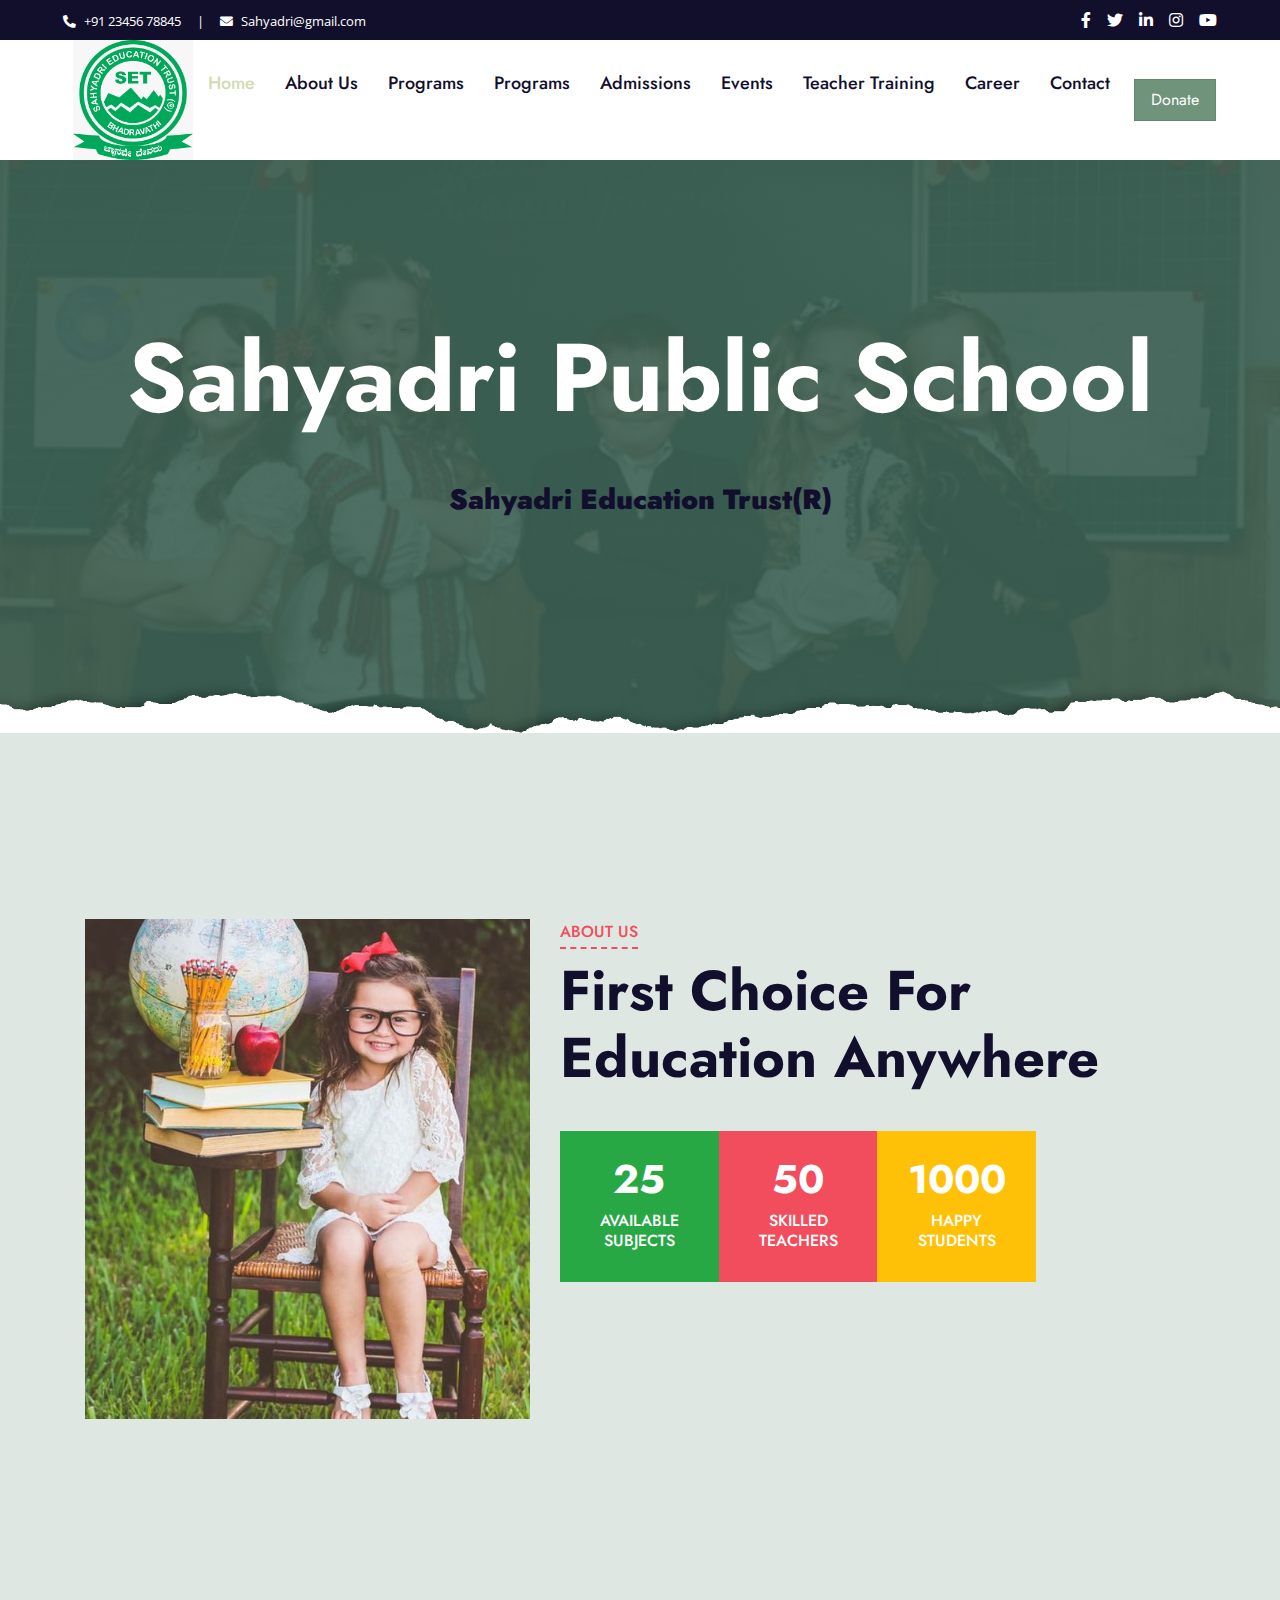
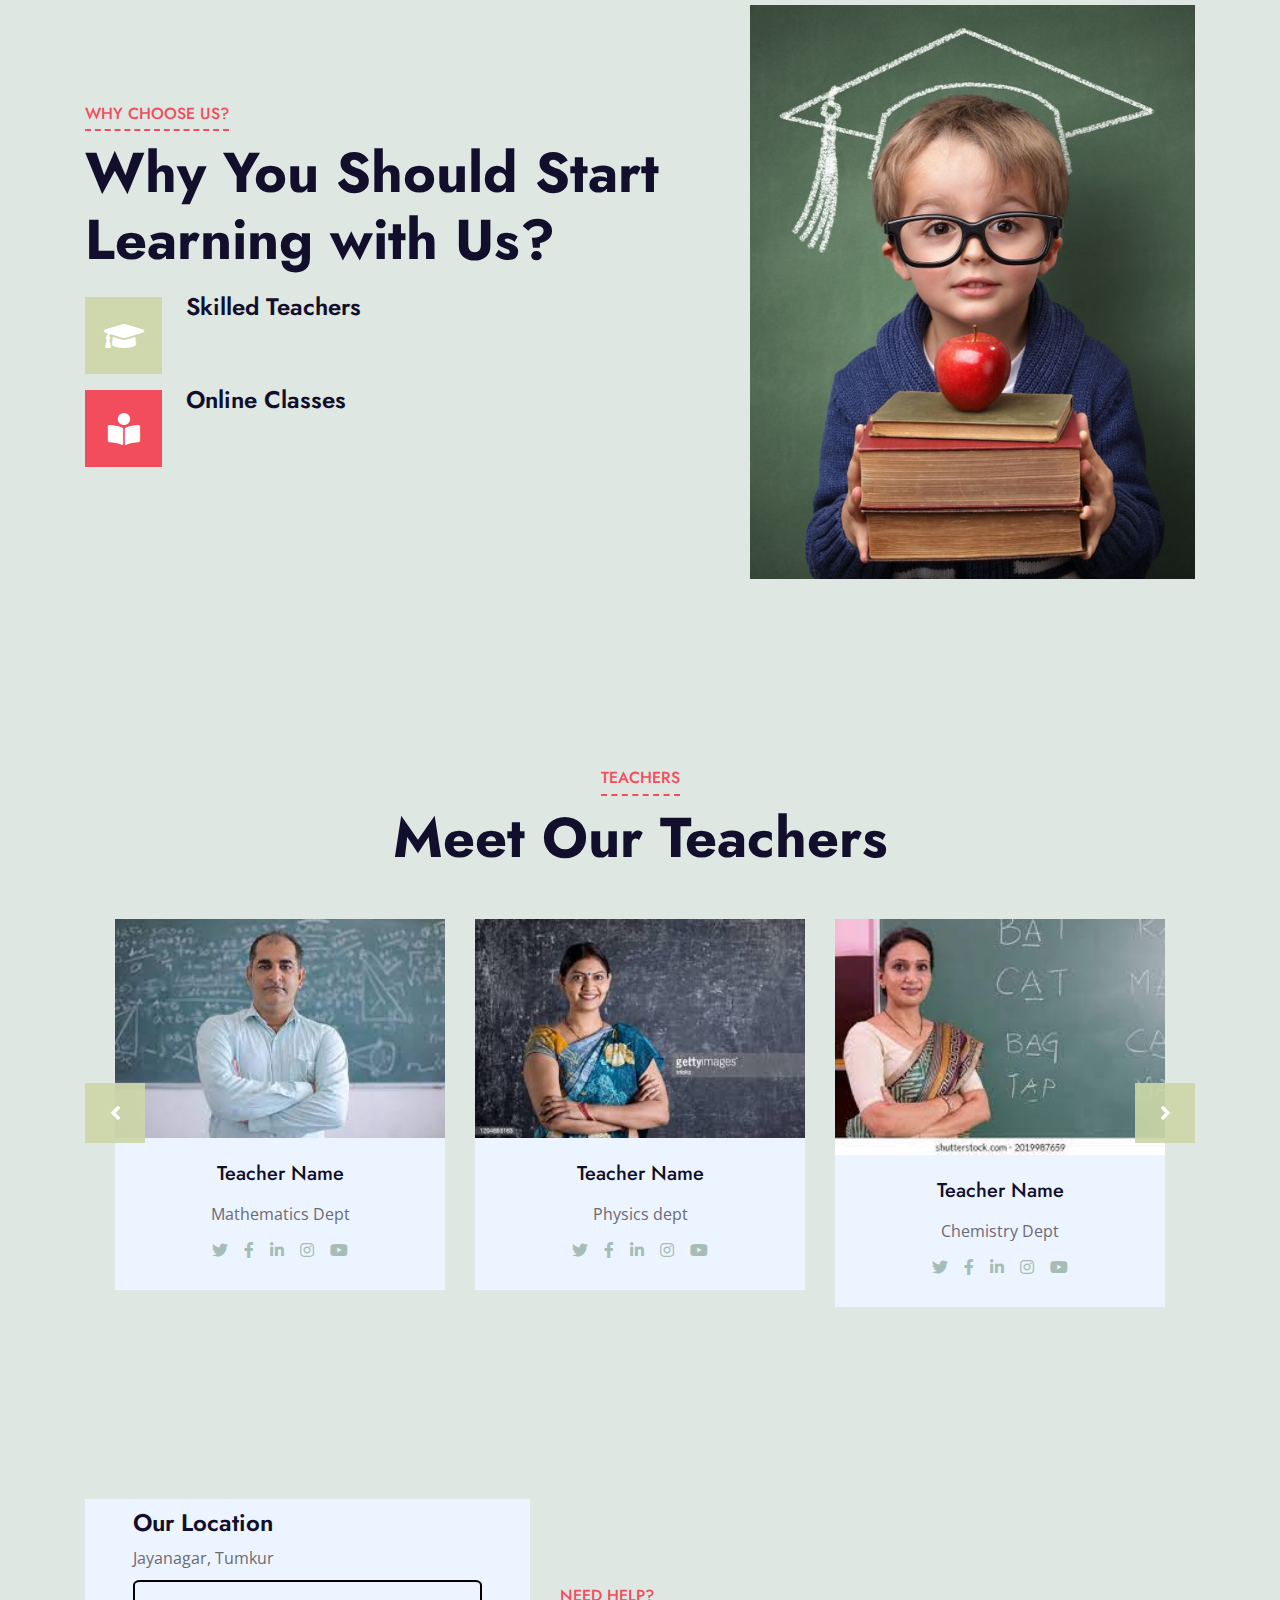
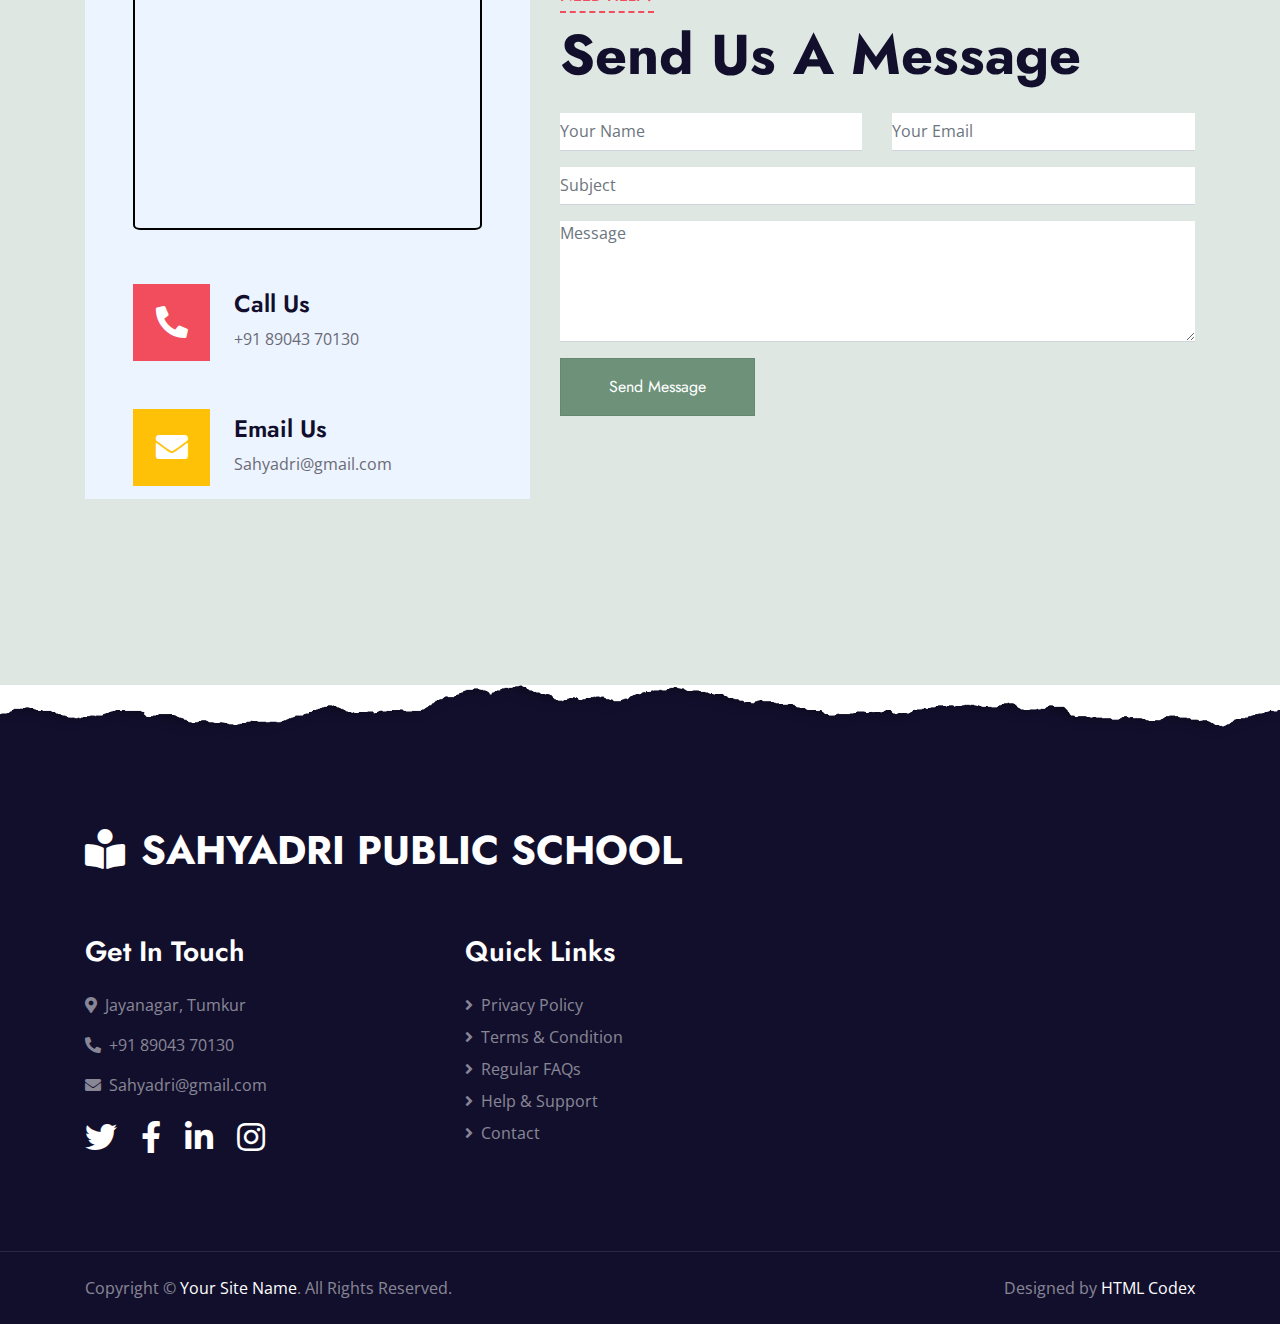
<file: index.html>
<!DOCTYPE html>
<html lang="en">

<head>
    <meta charset="utf-8">
    <title>Sahyadri Public School - Online Education Website Template</title>
    <meta content="width=device-width, initial-scale=1.0" name="viewport">
    <meta content="Free HTML Templates" name="keywords">
    <meta content="Free HTML Templates" name="description">

    <!-- Favicon -->
    <link href="img/favicon.ico" rel="icon">

    <!-- Google Web Fonts -->
    <link rel="preconnect" href="https://fonts.gstatic.com">
    <link
        href="https://fonts.googleapis.com/css2?family=Jost:wght@500;600;700&family=Open+Sans:wght@400;600&display=swap"
        rel="stylesheet">

    <!-- Font Awesome -->
    <link href="https://cdnjs.cloudflare.com/ajax/libs/font-awesome/5.10.0/css/all.min.css" rel="stylesheet">

    <!-- Libraries Stylesheet -->
    <link href="lib/owlcarousel/assets/owl.carousel.min.css" rel="stylesheet">

    <!-- Customized Bootstrap Stylesheet -->
    <link href="css/style.css" rel="stylesheet">
</head>

<body>
    <!-- Topbar Start -->
    <div class="container-fluid bg-dark">
        <div class="row py-2 px-lg-5">
            <div class="col-lg-6 text-center text-lg-left mb-2 mb-lg-0">
                <div class="d-inline-flex align-items-center text-white">
                    <small><i class="fa fa-phone-alt mr-2"></i>+91 23456 78845</small>
                    <small class="px-3">|</small>
                    <small><i class="fa fa-envelope mr-2"></i>Sahyadri@gmail.com</small>
                </div>
            </div>
            <div class="col-lg-6 text-center text-lg-right">
                <div class="d-inline-flex align-items-center">
                    <a class="text-white px-2" href="">
                        <i class="fab fa-facebook-f"></i>
                    </a>
                    <a class="text-white px-2" href="">
                        <i class="fab fa-twitter"></i>
                    </a>
                    <a class="text-white px-2" href="">
                        <i class="fab fa-linkedin-in"></i>
                    </a>
                    <a class="text-white px-2" href="">
                        <i class="fab fa-instagram"></i>
                    </a>
                    <a class="text-white pl-2" href="">
                        <i class="fab fa-youtube"></i>
                    </a>
                </div>
            </div>
        </div>
    </div>
    <!-- Topbar End -->


    <!-- Navbar Start -->
    <!-- <div class="container-fluid p-0">
        <nav class="navbar navbar-expand-lg bg-white navbar-light py-3 py-lg-0 px-lg-5">
            <a href="index.html" class="navbar-brand ml-lg-3">
                <h1 class="m-0 text-uppercase text-primary">
                    <i class="fa  mr-3">
                </h1>
            </a>
            <button type="button" class="navbar-toggler" data-toggle="collapse" data-target="#navbarCollapse">
                <span class="navbar-toggler-icon"></span>
            </button>
            <div class="collapse navbar-collapse justify-content-between px-lg-3" id="navbarCollapse">
                <div class="navbar-nav mx-auto py-0">
                    <img src="img/logo.png" alt="logo" id="logo">
                    <a href="index.html" class="nav-item nav-link active"> Home</a>
                    <a href="about.html" class="nav-item nav-link"> About Us</a>
                    <a href="course.html" class="nav-item nav-link"> Programs</a>
                    <a href="course.html" class="nav-item nav-link"> Programs</a>
                    <a href="course.html" class="nav-item nav-link"> Admissions</a>
                    <a href="course.html" class="nav-item nav-link"> Events</a>
                    <a href="course.html" class="nav-item nav-link"> Teacher Training</a>
                    <a href="course.html" class="nav-item nav-link"> Career</a>
                    <a href="contact.html" class="nav-item nav-link"> Contact</a>
                    <a href="" class="btn btn-primary py-2 px-4 d-none d-lg-block">Donate</a>
                </div>
            </div>
        </nav>
    </div> -->
    <div class="container-fluid p-0">
        <nav class="navbar navbar-expand-lg bg-white navbar-light py-3 py-lg-0 px-lg-5">

            <button type="button" class="navbar-toggler" data-toggle="collapse" data-target="#navbarCollapse">
                <span class="navbar-toggler-icon"></span>
            </button>
            <div class="collapse navbar-collapse justify-content-between px-lg-3" id="navbarCollapse">
                <div class="navbar-nav mx-auto py-0">
                    <img src="img/logo.jpeg" alt="logo" id="logo">
                    <a href="index.html" class="nav-item nav-link active"> Home</a>
                    <a href="about.html" class="nav-item nav-link"> About Us</a>
                    <a href="course.html" class="nav-item nav-link"> Programs</a>
                    <a href="course.html" class="nav-item nav-link"> Programs</a>
                    <a href="course.html" class="nav-item nav-link"> Admissions</a>
                    <a href="course.html" class="nav-item nav-link"> Events</a>
                    <a href="course.html" class="nav-item nav-link"> Teacher Training</a>
                    <a href="course.html" class="nav-item nav-link"> Career</a>
                    <a href="contact.html" class="nav-item nav-link"> Contact</a>
                </div>
                <a href="" class="btn btn-primary py-2 px-3 d-none d-lg-block">Donate

                </a>
            </div>
        </nav>
    </div>
    <!-- Navbar End -->


    <!-- Header Start -->
    <div class="jumbotron jumbotron-fluid position-relative overlay-bottom" style="margin-bottom: 90px;">
        <div class="container text-center my-5 py-5">

            <h1 class="text-white display-1 mb-5">Sahyadri Public School</h1>
            <h3><b>Sahyadri Education Trust(R)</b></h3>
            <div class="mx-auto mb-5" style="width: 100%; max-width: 600px;">
                <div class="input-group">
                    <div class="input-group-prepend">
                    </div>
                </div>
            </div>
        </div>
    </div>
    <!-- Header End -->
    <!-- </div> -->

    <!-- About Start -->
    <div class="container-fluid py-5">
        <div class="container py-5">
            <div class="row">
                <div class="col-lg-5 mb-5 mb-lg-0" style="min-height: 500px;">
                    <div class="position-relative h-100">
                        <img class="position-absolute w-100 h-100" src="img/about.jpg" style="object-fit: cover;">
                    </div>
                </div>
                <div class="col-lg-7">
                    <div class="section-title position-relative mb-4">
                        <h6 class="d-inline-block position-relative text-secondary text-uppercase pb-2">About Us
                        </h6>
                        <h1 class="display-4">First Choice For Education Anywhere</h1>
                    </div>
                    <div class="row pt-3 mx-0">
                        <div class="col-3 px-0">
                            <div class="bg-success text-center p-4">
                                <h1 class="text-white" data-toggle="counter-up">25</h1>
                                <h6 class="text-uppercase text-white">Available<span class="d-block">Subjects</span>
                                </h6>
                            </div>
                        </div>

                        <div class="col-3 px-0">
                            <div class="bg-secondary text-center p-4">
                                <h1 class="text-white" data-toggle="counter-up">50</h1>
                                <h6 class="text-uppercase text-white">Skilled<span class="d-block">Teachers</span>
                                </h6>
                            </div>
                        </div>
                        <div class="col-3 px-0">
                            <div class="bg-warning text-center p-4">
                                <h1 class="text-white" data-toggle="counter-up">1000</h1>
                                <h6 class="text-uppercase text-white">Happy<span class="d-block">Students</span>
                                </h6>
                            </div>
                        </div>
                    </div>
                </div>
            </div>
        </div>
    </div>
    <!-- About End -->


    <!-- Feature Start -->
    <div class="container-fluid bg-image" style="margin: 90px 0;">
        <div class="container">
            <div class="row">
                <div class="col-lg-7 my-5 pt-5 pb-lg-5">
                    <div class="section-title position-relative mb-4">
                        <h6 class="d-inline-block position-relative text-secondary text-uppercase pb-2">Why
                            Choose
                            Us?
                        </h6>
                        <h1 class="display-4">Why You Should Start Learning with Us?</h1>
                    </div>
                    <div class="d-flex mb-3">
                        <div class="btn-icon bg-primary mr-4">
                            <i class="fa fa-2x fa-graduation-cap text-white"></i>
                        </div>
                        <div class="mt-n1">
                            <h4>Skilled Teachers</h4>
                            <p></p>
                        </div>
                    </div>
                    <div class="d-flex mb-3">
                        <div class="btn-icon bg-secondary mr-4">


                            <i class="fa fa-2x fa-book-reader text-white"></i>
                        </div>
                        <div class="mt-n1">
                            <h4>Online Classes</h4>
                            <p class="m-0"></p>
                        </div>
                    </div>
                </div>
                <div class="col-lg-5" style="min-height: 500px;">
                    <div class="position-relative h-100">
                        <img class="position-absolute w-100 h-100" src="img/feature.jpg" style="object-fit: cover;">
                    </div>
                </div>
            </div>
        </div>
    </div>
    <!-- Feature Start -->


    <!-- Courses Start -->



    <!-- Team Start -->
    <div class="container-fluid py-5">
        <div class="container py-5">
            <div class="section-title text-center position-relative mb-5">
                <h6 class="d-inline-block position-relative text-secondary text-uppercase pb-2">Teachers</h6>
                <h1 class="display-4">Meet Our Teachers</h1>
            </div>
            <div class="owl-carousel team-carousel position-relative" style="padding: 0 30px;">
                <div class="team-item">
                    <img class="img-fluid w-100" src="img/team-1.jpg" alt="">
                    <div class="bg-light text-center p-4">
                        <h5 class="mb-3">Teacher Name</h5>
                        <p class="mb-2">Mathematics Dept</p>
                        <div class="d-flex justify-content-center">
                            <a class="mx-1 p-1" href="#"><i class="fab fa-twitter"></i></a>
                            <a class="mx-1 p-1" href="#"><i class="fab fa-facebook-f"></i></a>
                            <a class="mx-1 p-1" href="#"><i class="fab fa-linkedin-in"></i></a>
                            <a class="mx-1 p-1" href="#"><i class="fab fa-instagram"></i></a>
                            <a class="mx-1 p-1" href="#"><i class="fab fa-youtube"></i></a>
                        </div>
                    </div>
                </div>
                <div class="team-item">
                    <img class="img-fluid w-100" src="img/team-4.jpg" alt="">
                    <div class="bg-light text-center p-4">
                        <h5 class="mb-3">Teacher Name</h5>
                        <p class="mb-2">Physics dept</p>
                        <div class="d-flex justify-content-center">
                            <a class="mx-1 p-1" href="#"><i class="fab fa-twitter"></i></a>
                            <a class="mx-1 p-1" href="#"><i class="fab fa-facebook-f"></i></a>
                            <a class="mx-1 p-1" href="#"><i class="fab fa-linkedin-in"></i></a>
                            <a class="mx-1 p-1" href="#"><i class="fab fa-instagram"></i></a>
                            <a class="mx-1 p-1" href="#"><i class="fab fa-youtube"></i></a>
                        </div>
                    </div>
                </div>
                <div class="team-item">
                    <img class="img-fluid w-100" src="img/team-3.jpg" alt="">
                    <div class="bg-light text-center p-4">
                        <h5 class="mb-3">Teacher Name</h5>
                        <p class="mb-2">Chemistry Dept</p>
                        <div class="d-flex justify-content-center">
                            <a class="mx-1 p-1" href="#"><i class="fab fa-twitter"></i></a>
                            <a class="mx-1 p-1" href="#"><i class="fab fa-facebook-f"></i></a>
                            <a class="mx-1 p-1" href="#"><i class="fab fa-linkedin-in"></i></a>
                            <a class="mx-1 p-1" href="#"><i class="fab fa-instagram"></i></a>
                            <a class="mx-1 p-1" href="#"><i class="fab fa-youtube"></i></a>
                        </div>
                    </div>
                </div>
                <div class="team-item">
                    <img class="img-fluid w-100" src="img/team-2.jpg" alt="">
                    <div class="bg-light text-center p-4">
                        <h5 class="mb-3">Teacher Name</h5>
                        <p class="mb-2">Computer Science Dept</p>
                        <div class="d-flex justify-content-center">
                            <a class="mx-1 p-1" href="#"><i class="fab fa-twitter"></i></a>
                            <a class="mx-1 p-1" href="#"><i class="fab fa-facebook-f"></i></a>
                            <a class="mx-1 p-1" href="#"><i class="fab fa-linkedin-in"></i></a>
                            <a class="mx-1 p-1" href="#"><i class="fab fa-instagram"></i></a>
                            <a class="mx-1 p-1" href="#"><i class="fab fa-youtube"></i></a>
                        </div>
                    </div>
                </div>
            </div>
        </div>
    </div>
    <!-- Team End -->





    <!-- Contact Start -->
    <div class="container-fluid py-5">
        <div class="container py-5">
            <div class="row align-items-center">
                <div class="col-lg-5 mb-5 mb-lg-0">
                    <div class="bg-light d-flex flex-column justify-content-center px-5" style="height: 600px;">
                        <div class="mt-n1">
                            <h4>Our Location</h4>
                            <p class="m-0">Jayanagar, Tumkur</p>
                            <iframe
                                src="https://www.google.com/maps/embed?pb=!1m18!1m12!1m3!1d3882.3754899339265!2d77.12390611399933!3d13.326903110589948!2m3!1f0!2f0!3f0!3m2!1i1024!2i768!4f13.1!3m3!1m2!1s0x3bb02e826fb691ef%3A0xe78608813c36f380!2sSiddaganga%20Institute%20Of%20Technology!5e0!3m2!1sen!2sin!4v1676616862443!5m2!1sen!2sin"
                                style="margin-top:10px;border-radius: 2%;border: 2px solid black;width:100%;height:250px;"
                                allowfullscreen="" loading="lazy" referrerpolicy="no-referrer-when-downgrade"></iframe>
                        </div>
                        <div class="d-flex align-items-center mb-5">
                            <!-- <div class="btn-icon bg-primary mr-4">
                                    </div> -->
                        </div>
                        <div class="d-flex align-items-center mb-5">
                            <div class="btn-icon bg-secondary mr-4">
                                <i class="fa fa-2x fa-phone-alt text-white"></i>
                            </div>
                            <div class="mt-n1">
                                <h4>Call Us</h4>
                                <p class="m-0">+91 89043 70130</p>
                            </div>
                        </div>
                        <div class="d-flex align-items-center">
                            <div class="btn-icon bg-warning mr-4">
                                <i class="fa fa-2x fa-envelope text-white"></i>
                            </div>
                            <div class="mt-n1">
                                <h4>Email Us</h4>
                                <p class="m-0">Sahyadri@gmail.com</p>
                            </div>
                        </div>
                    </div>
                </div>
                <div class="col-lg-7">
                    <div class="section-title position-relative mb-4">
                        <h6 class="d-inline-block position-relative text-secondary text-uppercase pb-2">Need
                            Help?
                        </h6>
                        <h1 class="display-4">Send Us A Message</h1>
                    </div>
                    <div class="contact-form">
                        <form>
                            <div class="row">
                                <div class="col-6 form-group">
                                    <input type="text"
                                        class="form-control border-top-0 border-right-0 border-left-0 p-0"
                                        placeholder="Your Name" required="required">
                                </div>
                                <div class="col-6 form-group">
                                    <input type="email"
                                        class="form-control border-top-0 border-right-0 border-left-0 p-0"
                                        placeholder="Your Email" required="required">
                                </div>
                            </div>
                            <div class="form-group">
                                <input type="text" class="form-control border-top-0 border-right-0 border-left-0 p-0"
                                    placeholder="Subject" required="required">
                            </div>
                            <div class="form-group">
                                <textarea class="form-control border-top-0 border-right-0 border-left-0 p-0" rows="5"
                                    placeholder="Message" required="required"></textarea>
                            </div>
                            <div>
                                <button class="btn btn-primary py-3 px-5" type="submit">Send Message</button>
                            </div>
                        </form>
                    </div>
                </div>
            </div>
        </div>
    </div>
    <!-- Contact End -->


    <!-- Footer Start -->
    <div class="container-fluid position-relative overlay-top bg-dark text-white-50 py-5" style="margin-top: 90px;">
        <div class="container mt-5 pt-5">
            <div class="row">
                <div class="col-md-6 mb-5">
                    <a href="index.html" class="navbar-brand">
                        <h1 class="mt-n2 text-uppercase text-white"><i class="fa fa-book-reader mr-3"></i>Sahyadri
                            Public School
                        </h1>
                    </a>

                </div>


            </div>
            <div class="row">
                <div class="col-md-4 mb-5">
                    <h3 class="text-white mb-4">Get In Touch</h3>
                    <p><i class="fa fa-map-marker-alt mr-2"></i>Jayanagar, Tumkur</p>
                    <p><i class="fa fa-phone-alt mr-2"></i>+91 89043 70130</p>
                    <p><i class="fa fa-envelope mr-2"></i>Sahyadri@gmail.com</p>
                    <div class="d-flex justify-content-start mt-4">
                        <a class="text-white mr-4" href="#"><i class="fab fa-2x fa-twitter"></i></a>
                        <a class="text-white mr-4" href="#"><i class="fab fa-2x fa-facebook-f"></i></a>
                        <a class="text-white mr-4" href="#"><i class="fab fa-2x fa-linkedin-in"></i></a>
                        <a class="text-white" href="#"><i class="fab fa-2x fa-instagram"></i></a>
                    </div>
                </div>


                <div class="col-md-4 mb-5">
                    <h3 class="text-white mb-4">Quick Links</h3>
                    <div class="d-flex flex-column justify-content-start">
                        <a class="text-white-50 mb-2" href="#"><i class="fa fa-angle-right mr-2"></i>Privacy
                            Policy</a>
                        <a class="text-white-50 mb-2" href="#"><i class="fa fa-angle-right mr-2"></i>Terms &
                            Condition</a>
                        <a class="text-white-50 mb-2" href="#"><i class="fa fa-angle-right mr-2"></i>Regular
                            FAQs</a>
                        <a class="text-white-50 mb-2" href="#"><i class="fa fa-angle-right mr-2"></i>Help &
                            Support</a>
                        <a class="text-white-50" href="#"><i class="fa fa-angle-right mr-2"></i>Contact</a>
                    </div>
                </div>
            </div>
        </div>
    </div>
    <div class="container-fluid bg-dark text-white-50 border-top py-4"
        style="border-color: rgba(256, 256, 256, .1) !important;">
        <div class="container">
            <div class="row">
                <div class="col-md-6 text-center text-md-left mb-3 mb-md-0">
                    <p class="m-0">Copyright &copy; <a class="text-white" href="#">Your Site Name</a>. All
                        Rights Reserved.
                    </p>
                </div>
                <div class="col-md-6 text-center text-md-right">
                    <p class="m-0">Designed by <a class="text-white" href="https://htmlcodex.com">HTML Codex</a>
                    </p>
                </div>
            </div>
        </div>
    </div>
    <!-- Footer End -->


    <!-- Back to Top -->
    <a href="#" class="btn btn-lg btn-primary rounded-0 btn-lg-square back-to-top"><i
            class="fa fa-angle-double-up"></i></a>


    <!-- JavaScript Libraries -->
    <script src="https://code.jquery.com/jquery-3.4.1.min.js"></script>
    <script src="https://stackpath.bootstrapcdn.com/bootstrap/4.4.1/js/bootstrap.bundle.min.js"></script>
    <script src="lib/easing/easing.min.js"></script>
    <script src="lib/waypoints/waypoints.min.js"></script>
    <script src="lib/counterup/counterup.min.js"></script>
    <script src="lib/owlcarousel/owl.carousel.min.js"></script>

    <!-- Template Javascript -->
    <script src="js/main.js"></script>
</body>

</html>
</file>
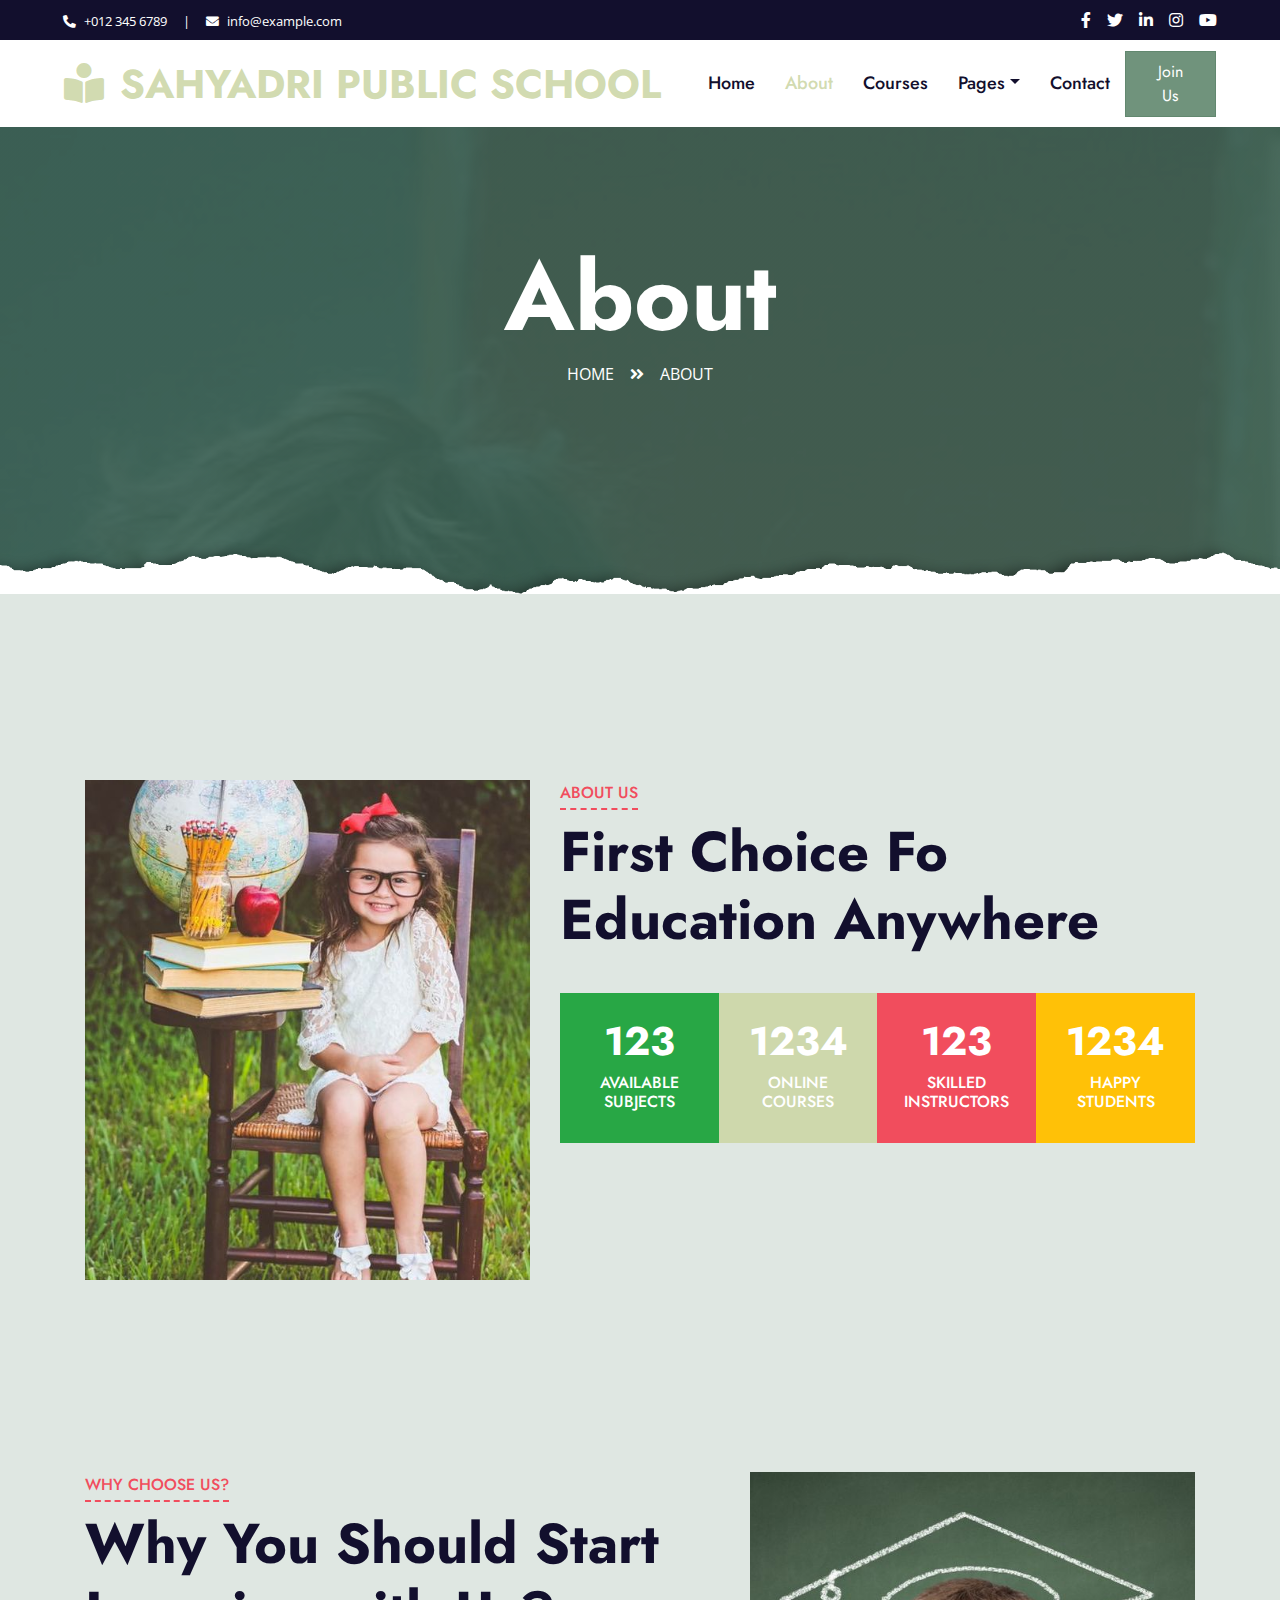
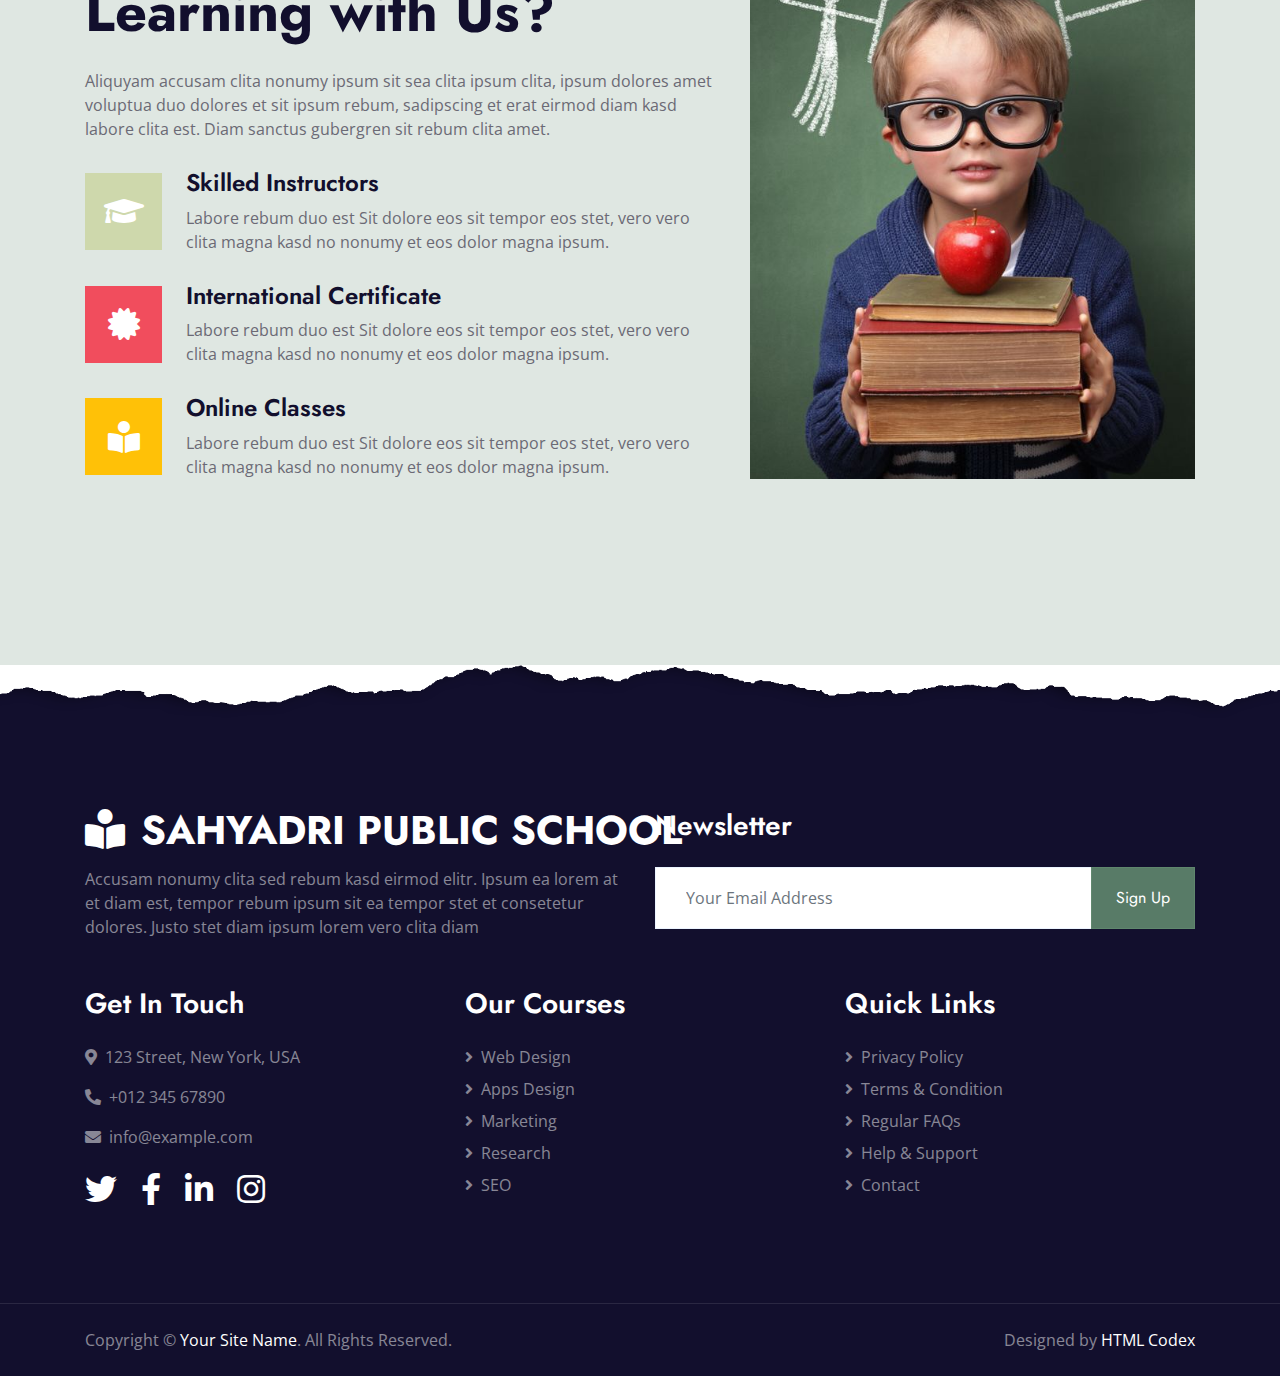
<file: about.html>
<!DOCTYPE html>
<html lang="en">

<head>
    <meta charset="utf-8">
    <title>Sahyadri Public School - Online Education Website Template</title>
    <meta content="width=device-width, initial-scale=1.0" name="viewport">
    <meta content="Free HTML Templates" name="keywords">
    <meta content="Free HTML Templates" name="description">

    <!-- Favicon -->
    <link href="img/favicon.ico" rel="icon">

    <!-- Google Web Fonts -->
    <link rel="preconnect" href="https://fonts.gstatic.com">
    <link href="https://fonts.googleapis.com/css2?family=Jost:wght@500;600;700&family=Open+Sans:wght@400;600&display=swap" rel="stylesheet"> 

    <!-- Font Awesome -->
    <link href="https://cdnjs.cloudflare.com/ajax/libs/font-awesome/5.10.0/css/all.min.css" rel="stylesheet">

    <!-- Libraries Stylesheet -->
    <link href="lib/owlcarousel/assets/owl.carousel.min.css" rel="stylesheet">

    <!-- Customized Bootstrap Stylesheet -->
    <link href="css/style.css" rel="stylesheet">
</head>

<body>
    <!-- Topbar Start -->
    <div class="container-fluid bg-dark">
        <div class="row py-2 px-lg-5">
            <div class="col-lg-6 text-center text-lg-left mb-2 mb-lg-0">
                <div class="d-inline-flex align-items-center text-white">
                    <small><i class="fa fa-phone-alt mr-2"></i>+012 345 6789</small>
                    <small class="px-3">|</small>
                    <small><i class="fa fa-envelope mr-2"></i>info@example.com</small>
                </div>
            </div>
            <div class="col-lg-6 text-center text-lg-right">
                <div class="d-inline-flex align-items-center">
                    <a class="text-white px-2" href="">
                        <i class="fab fa-facebook-f"></i>
                    </a>
                    <a class="text-white px-2" href="">
                        <i class="fab fa-twitter"></i>
                    </a>
                    <a class="text-white px-2" href="">
                        <i class="fab fa-linkedin-in"></i>
                    </a>
                    <a class="text-white px-2" href="">
                        <i class="fab fa-instagram"></i>
                    </a>
                    <a class="text-white pl-2" href="">
                        <i class="fab fa-youtube"></i>
                    </a>
                </div>
            </div>
        </div>
    </div>
    <!-- Topbar End -->


    <!-- Navbar Start -->
    <div class="container-fluid p-0">
        <nav class="navbar navbar-expand-lg bg-white navbar-light py-3 py-lg-0 px-lg-5">
            <a href="index.html" class="navbar-brand ml-lg-3">
                <h1 class="m-0 text-uppercase text-primary"><i class="fa fa-book-reader mr-3"></i>Sahyadri Public School</h1>
            </a>
            <button type="button" class="navbar-toggler" data-toggle="collapse" data-target="#navbarCollapse">
                <span class="navbar-toggler-icon"></span>
            </button>
            <div class="collapse navbar-collapse justify-content-between px-lg-3" id="navbarCollapse">
                <div class="navbar-nav mx-auto py-0">
                    <a href="index.html" class="nav-item nav-link">Home</a>
                    <a href="about.html" class="nav-item nav-link active">About</a>
                    <a href="course.html" class="nav-item nav-link">Courses</a>
                    <div class="nav-item dropdown">
                        <a href="#" class="nav-link dropdown-toggle" data-toggle="dropdown">Pages</a>
                        <div class="dropdown-menu m-0">
                            <a href="detail.html" class="dropdown-item">Course Detail</a>
                            <a href="feature.html" class="dropdown-item">Our Features</a>
                            <a href="team.html" class="dropdown-item">Instructors</a>
                            <a href="testimonial.html" class="dropdown-item">Testimonial</a>
                        </div>
                    </div>
                    <a href="contact.html" class="nav-item nav-link">Contact</a>
                </div>
                <a href="" class="btn btn-primary py-2 px-4 d-none d-lg-block">Join Us</a>
            </div>
        </nav>
    </div>
    <!-- Navbar End -->


    <!-- Header Start -->
    <div class="jumbotron jumbotron-fluid page-header position-relative overlay-bottom" style="margin-bottom: 90px;">
        <div class="container text-center py-5">
            <h1 class="text-white display-1">About</h1>
            <div class="d-inline-flex text-white mb-5">
                <p class="m-0 text-uppercase"><a class="text-white" href="">Home</a></p>
                <i class="fa fa-angle-double-right pt-1 px-3"></i>
                <p class="m-0 text-uppercase">About</p>
            </div>
            <div class="mx-auto mb-5" style="width: 100%; max-width: 600px;">
                <div class="input-group">
                    </div>
                </div>
            </div>
        </div>
    </div>
    <!-- Header End -->


    <!-- About Start -->
    <div class="container-fluid py-5">
        <div class="container py-5">
            <div class="row">
                <div class="col-lg-5 mb-5 mb-lg-0" style="min-height: 500px;">
                    <div class="position-relative h-100">
                        <img class="position-absolute w-100 h-100" src="img/about.jpg" style="object-fit: cover;">
                    </div>
                </div>
                <div class="col-lg-7">
                    <div class="section-title position-relative mb-4">
                        <h6 class="d-inline-block position-relative text-secondary text-uppercase pb-2">About Us</h6>
                        <h1 class="display-4">First Choice Fo Education Anywhere</h1>
                    </div>
                
                    <div class="row pt-3 mx-0">
                        <div class="col-3 px-0">
                            <div class="bg-success text-center p-4">
                                <h1 class="text-white" data-toggle="counter-up">123</h1>
                                <h6 class="text-uppercase text-white">Available<span class="d-block">Subjects</span></h6>
                            </div>
                        </div>
                        <div class="col-3 px-0">
                            <div class="bg-primary text-center p-4">
                                <h1 class="text-white" data-toggle="counter-up">1234</h1>
                                <h6 class="text-uppercase text-white">Online<span class="d-block">Courses</span></h6>
                            </div>
                        </div>
                        <div class="col-3 px-0">
                            <div class="bg-secondary text-center p-4">
                                <h1 class="text-white" data-toggle="counter-up">123</h1>
                                <h6 class="text-uppercase text-white">Skilled<span class="d-block">Instructors</span></h6>
                            </div>
                        </div>
                        <div class="col-3 px-0">
                            <div class="bg-warning text-center p-4">
                                <h1 class="text-white" data-toggle="counter-up">1234</h1>
                                <h6 class="text-uppercase text-white">Happy<span class="d-block">Students</span></h6>
                            </div>
                        </div>
                    </div>
                </div>
            </div>
        </div>
    </div>
    <!-- About End -->


    <!-- Feature Start -->
    <div class="container-fluid py-5">
        <div class="container py-5">
            <div class="row">
                <div class="col-lg-7 mb-5 mb-lg-0">
                    <div class="section-title position-relative mb-4">
                        <h6 class="d-inline-block position-relative text-secondary text-uppercase pb-2">Why Choose Us?</h6>
                        <h1 class="display-4">Why You Should Start Learning with Us?</h1>
                    </div>
                    <p class="mb-4 pb-2">Aliquyam accusam clita nonumy ipsum sit sea clita ipsum clita, ipsum dolores amet voluptua duo dolores et sit ipsum rebum, sadipscing et erat eirmod diam kasd labore clita est. Diam sanctus gubergren sit rebum clita amet.</p>
                    <div class="d-flex mb-3">
                        <div class="btn-icon bg-primary mr-4">
                            <i class="fa fa-2x fa-graduation-cap text-white"></i>
                        </div>
                        <div class="mt-n1">
                            <h4>Skilled Instructors</h4>
                            <p>Labore rebum duo est Sit dolore eos sit tempor eos stet, vero vero clita magna kasd no nonumy et eos dolor magna ipsum.</p>
                        </div>
                    </div>
                    <div class="d-flex mb-3">
                        <div class="btn-icon bg-secondary mr-4">
                            <i class="fa fa-2x fa-certificate text-white"></i>
                        </div>
                        <div class="mt-n1">
                            <h4>International Certificate</h4>
                            <p>Labore rebum duo est Sit dolore eos sit tempor eos stet, vero vero clita magna kasd no nonumy et eos dolor magna ipsum.</p>
                        </div>
                    </div>
                    <div class="d-flex">
                        <div class="btn-icon bg-warning mr-4">
                            <i class="fa fa-2x fa-book-reader text-white"></i>
                        </div>
                        <div class="mt-n1">
                            <h4>Online Classes</h4>
                            <p class="m-0">Labore rebum duo est Sit dolore eos sit tempor eos stet, vero vero clita magna kasd no nonumy et eos dolor magna ipsum.</p>
                        </div>
                    </div>
                </div>
                <div class="col-lg-5" style="min-height: 500px;">
                    <div class="position-relative h-100">
                        <img class="position-absolute w-100 h-100" src="img/feature.jpg" style="object-fit: cover;">
                    </div>
                </div>
            </div>
        </div>
    </div>
    <!-- Feature Start -->


    <!-- Footer Start -->
    <div class="container-fluid position-relative overlay-top bg-dark text-white-50 py-5" style="margin-top: 90px;">
        <div class="container mt-5 pt-5">
            <div class="row">
                <div class="col-md-6 mb-5">
                    <a href="index.html" class="navbar-brand">
                        <h1 class="mt-n2 text-uppercase text-white"><i class="fa fa-book-reader mr-3"></i>Sahyadri Public School</h1>
                    </a>
                    <p class="m-0">Accusam nonumy clita sed rebum kasd eirmod elitr. Ipsum ea lorem at et diam est, tempor rebum ipsum sit ea tempor stet et consetetur dolores. Justo stet diam ipsum lorem vero clita diam</p>
                </div>
                <div class="col-md-6 mb-5">
                    <h3 class="text-white mb-4">Newsletter</h3>
                    <div class="w-100">
                        <div class="input-group">
                            <input type="text" class="form-control border-light" style="padding: 30px;" placeholder="Your Email Address">
                            <div class="input-group-append">
                                <button class="btn btn-primary px-4">Sign Up</button>
                            </div>
                        </div>
                    </div>
                </div>
            </div>
            <div class="row">
                <div class="col-md-4 mb-5">
                    <h3 class="text-white mb-4">Get In Touch</h3>
                    <p><i class="fa fa-map-marker-alt mr-2"></i>123 Street, New York, USA</p>
                    <p><i class="fa fa-phone-alt mr-2"></i>+012 345 67890</p>
                    <p><i class="fa fa-envelope mr-2"></i>info@example.com</p>
                    <div class="d-flex justify-content-start mt-4">
                        <a class="text-white mr-4" href="#"><i class="fab fa-2x fa-twitter"></i></a>
                        <a class="text-white mr-4" href="#"><i class="fab fa-2x fa-facebook-f"></i></a>
                        <a class="text-white mr-4" href="#"><i class="fab fa-2x fa-linkedin-in"></i></a>
                        <a class="text-white" href="#"><i class="fab fa-2x fa-instagram"></i></a>
                    </div>
                </div>
                <div class="col-md-4 mb-5">
                    <h3 class="text-white mb-4">Our Courses</h3>
                    <div class="d-flex flex-column justify-content-start">
                        <a class="text-white-50 mb-2" href="#"><i class="fa fa-angle-right mr-2"></i>Web Design</a>
                        <a class="text-white-50 mb-2" href="#"><i class="fa fa-angle-right mr-2"></i>Apps Design</a>
                        <a class="text-white-50 mb-2" href="#"><i class="fa fa-angle-right mr-2"></i>Marketing</a>
                        <a class="text-white-50 mb-2" href="#"><i class="fa fa-angle-right mr-2"></i>Research</a>
                        <a class="text-white-50" href="#"><i class="fa fa-angle-right mr-2"></i>SEO</a>
                    </div>
                </div>
                <div class="col-md-4 mb-5">
                    <h3 class="text-white mb-4">Quick Links</h3>
                    <div class="d-flex flex-column justify-content-start">
                        <a class="text-white-50 mb-2" href="#"><i class="fa fa-angle-right mr-2"></i>Privacy Policy</a>
                        <a class="text-white-50 mb-2" href="#"><i class="fa fa-angle-right mr-2"></i>Terms & Condition</a>
                        <a class="text-white-50 mb-2" href="#"><i class="fa fa-angle-right mr-2"></i>Regular FAQs</a>
                        <a class="text-white-50 mb-2" href="#"><i class="fa fa-angle-right mr-2"></i>Help & Support</a>
                        <a class="text-white-50" href="#"><i class="fa fa-angle-right mr-2"></i>Contact</a>
                    </div>
                </div>
            </div>
        </div>
    </div>
    <div class="container-fluid bg-dark text-white-50 border-top py-4" style="border-color: rgba(256, 256, 256, .1) !important;">
        <div class="container">
            <div class="row">
                <div class="col-md-6 text-center text-md-left mb-3 mb-md-0">
                    <p class="m-0">Copyright &copy; <a class="text-white" href="#">Your Site Name</a>. All Rights Reserved.
                    </p>
                </div>
                <div class="col-md-6 text-center text-md-right">
                    <p class="m-0">Designed by <a class="text-white" href="https://htmlcodex.com">HTML Codex</a>
                    </p>
                </div>
            </div>
        </div>
    </div>
    <!-- Footer End -->


    <!-- Back to Top -->
    <a href="#" class="btn btn-lg btn-primary rounded-0 btn-lg-square back-to-top"><i class="fa fa-angle-double-up"></i></a>


    <!-- JavaScript Libraries -->
    <script src="https://code.jquery.com/jquery-3.4.1.min.js"></script>
    <script src="https://stackpath.bootstrapcdn.com/bootstrap/4.4.1/js/bootstrap.bundle.min.js"></script>
    <script src="lib/easing/easing.min.js"></script>
    <script src="lib/waypoints/waypoints.min.js"></script>
    <script src="lib/counterup/counterup.min.js"></script>
    <script src="lib/owlcarousel/owl.carousel.min.js"></script>

    <!-- Template Javascript -->
    <script src="js/main.js"></script>
</body>

</html>
</file>
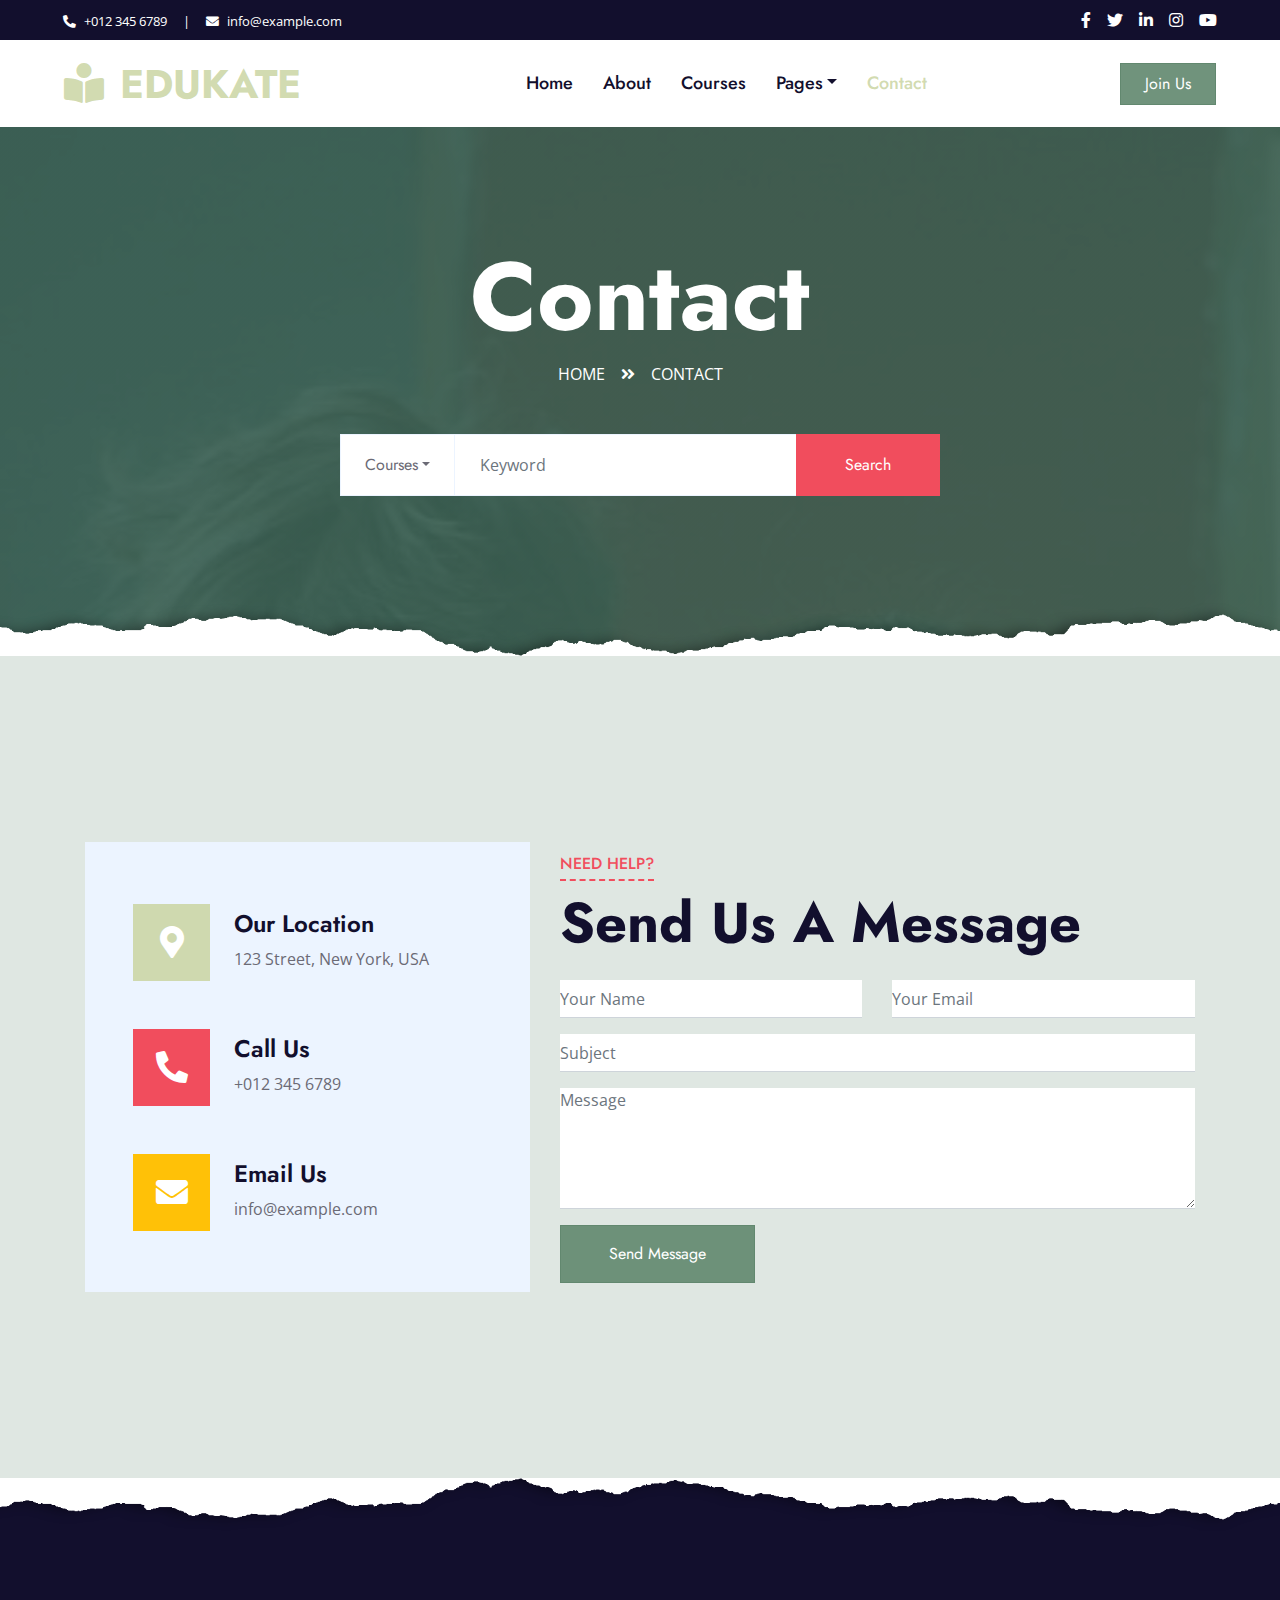
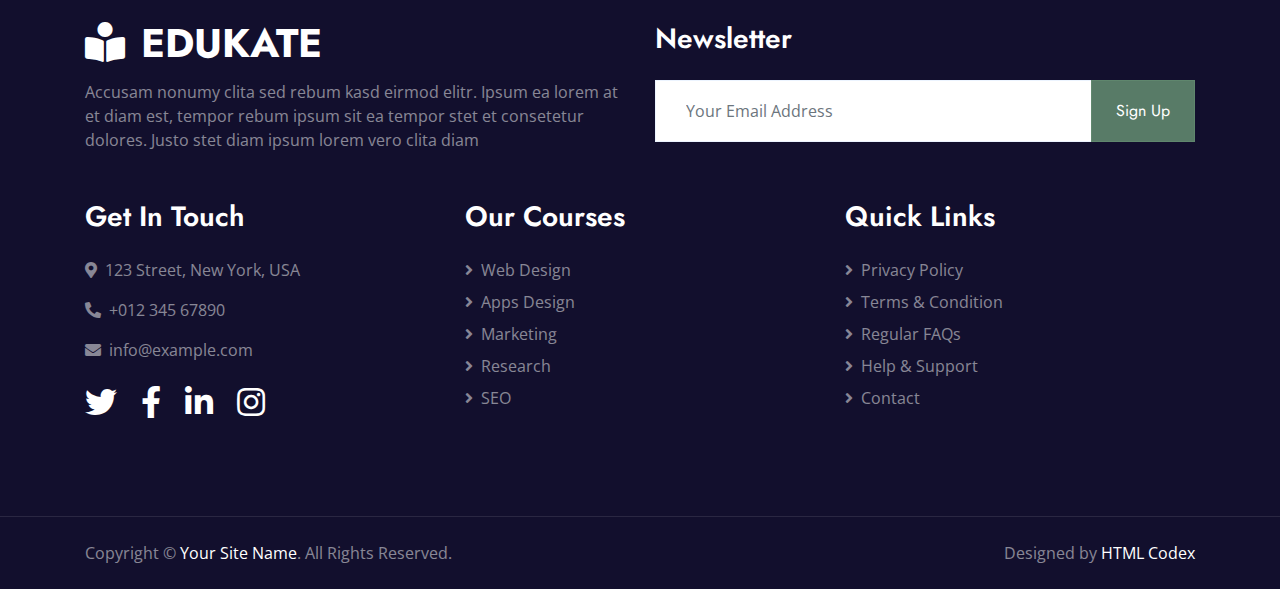
<file: contact.html>
<!DOCTYPE html>
<html lang="en">

<head>
    <meta charset="utf-8">
    <title>Edukate - Online Education Website Template</title>
    <meta content="width=device-width, initial-scale=1.0" name="viewport">
    <meta content="Free HTML Templates" name="keywords">
    <meta content="Free HTML Templates" name="description">

    <!-- Favicon -->
    <link href="img/favicon.ico" rel="icon">

    <!-- Google Web Fonts -->
    <link rel="preconnect" href="https://fonts.gstatic.com">
    <link href="https://fonts.googleapis.com/css2?family=Jost:wght@500;600;700&family=Open+Sans:wght@400;600&display=swap" rel="stylesheet"> 

    <!-- Font Awesome -->
    <link href="https://cdnjs.cloudflare.com/ajax/libs/font-awesome/5.10.0/css/all.min.css" rel="stylesheet">

    <!-- Libraries Stylesheet -->
    <link href="lib/owlcarousel/assets/owl.carousel.min.css" rel="stylesheet">

    <!-- Customized Bootstrap Stylesheet -->
    <link href="css/style.css" rel="stylesheet">
</head>

<body>
    <!-- Topbar Start -->
    <div class="container-fluid bg-dark">
        <div class="row py-2 px-lg-5">
            <div class="col-lg-6 text-center text-lg-left mb-2 mb-lg-0">
                <div class="d-inline-flex align-items-center text-white">
                    <small><i class="fa fa-phone-alt mr-2"></i>+012 345 6789</small>
                    <small class="px-3">|</small>
                    <small><i class="fa fa-envelope mr-2"></i>info@example.com</small>
                </div>
            </div>
            <div class="col-lg-6 text-center text-lg-right">
                <div class="d-inline-flex align-items-center">
                    <a class="text-white px-2" href="">
                        <i class="fab fa-facebook-f"></i>
                    </a>
                    <a class="text-white px-2" href="">
                        <i class="fab fa-twitter"></i>
                    </a>
                    <a class="text-white px-2" href="">
                        <i class="fab fa-linkedin-in"></i>
                    </a>
                    <a class="text-white px-2" href="">
                        <i class="fab fa-instagram"></i>
                    </a>
                    <a class="text-white pl-2" href="">
                        <i class="fab fa-youtube"></i>
                    </a>
                </div>
            </div>
        </div>
    </div>
    <!-- Topbar End -->


    <!-- Navbar Start -->
    <div class="container-fluid p-0">
        <nav class="navbar navbar-expand-lg bg-white navbar-light py-3 py-lg-0 px-lg-5">
            <a href="index.html" class="navbar-brand ml-lg-3">
                <h1 class="m-0 text-uppercase text-primary"><i class="fa fa-book-reader mr-3"></i>Edukate</h1>
            </a>
            <button type="button" class="navbar-toggler" data-toggle="collapse" data-target="#navbarCollapse">
                <span class="navbar-toggler-icon"></span>
            </button>
            <div class="collapse navbar-collapse justify-content-between px-lg-3" id="navbarCollapse">
                <div class="navbar-nav mx-auto py-0">
                    <a href="index.html" class="nav-item nav-link">Home</a>
                    <a href="about.html" class="nav-item nav-link">About</a>
                    <a href="course.html" class="nav-item nav-link">Courses</a>
                    <div class="nav-item dropdown">
                        <a href="#" class="nav-link dropdown-toggle" data-toggle="dropdown">Pages</a>
                        <div class="dropdown-menu m-0">
                            <a href="detail.html" class="dropdown-item">Course Detail</a>
                            <a href="feature.html" class="dropdown-item">Our Features</a>
                            <a href="team.html" class="dropdown-item">Instructors</a>
                            <a href="testimonial.html" class="dropdown-item">Testimonial</a>
                        </div>
                    </div>
                    <a href="contact.html" class="nav-item nav-link active">Contact</a>
                </div>
                <a href="" class="btn btn-primary py-2 px-4 d-none d-lg-block">Join Us</a>
            </div>
        </nav>
    </div>
    <!-- Navbar End -->


    <!-- Header Start -->
    <div class="jumbotron jumbotron-fluid page-header position-relative overlay-bottom" style="margin-bottom: 90px;">
        <div class="container text-center py-5">
            <h1 class="text-white display-1">Contact</h1>
            <div class="d-inline-flex text-white mb-5">
                <p class="m-0 text-uppercase"><a class="text-white" href="">Home</a></p>
                <i class="fa fa-angle-double-right pt-1 px-3"></i>
                <p class="m-0 text-uppercase">Contact</p>
            </div>
            <div class="mx-auto mb-5" style="width: 100%; max-width: 600px;">
                <div class="input-group">
                    <div class="input-group-prepend">
                        <button class="btn btn-outline-light bg-white text-body px-4 dropdown-toggle" type="button" data-toggle="dropdown"
                            aria-haspopup="true" aria-expanded="false">Courses</button>
                        <div class="dropdown-menu">
                            <a class="dropdown-item" href="#">Courses 1</a>
                            <a class="dropdown-item" href="#">Courses 2</a>
                            <a class="dropdown-item" href="#">Courses 3</a>
                        </div>
                    </div>
                    <input type="text" class="form-control border-light" style="padding: 30px 25px;" placeholder="Keyword">
                    <div class="input-group-append">
                        <button class="btn btn-secondary px-4 px-lg-5">Search</button>
                    </div>
                </div>
            </div>
        </div>
    </div>
    <!-- Header End -->


    <!-- Contact Start -->
    <div class="container-fluid py-5">
        <div class="container py-5">
            <div class="row align-items-center">
                <div class="col-lg-5 mb-5 mb-lg-0">
                    <div class="bg-light d-flex flex-column justify-content-center px-5" style="height: 450px;">
                        <div class="d-flex align-items-center mb-5">
                            <div class="btn-icon bg-primary mr-4">
                                <i class="fa fa-2x fa-map-marker-alt text-white"></i>
                            </div>
                            <div class="mt-n1">
                                <h4>Our Location</h4>
                                <p class="m-0">123 Street, New York, USA</p>
                            </div>
                        </div>
                        <div class="d-flex align-items-center mb-5">
                            <div class="btn-icon bg-secondary mr-4">
                                <i class="fa fa-2x fa-phone-alt text-white"></i>
                            </div>
                            <div class="mt-n1">
                                <h4>Call Us</h4>
                                <p class="m-0">+012 345 6789</p>
                            </div>
                        </div>
                        <div class="d-flex align-items-center">
                            <div class="btn-icon bg-warning mr-4">
                                <i class="fa fa-2x fa-envelope text-white"></i>
                            </div>
                            <div class="mt-n1">
                                <h4>Email Us</h4>
                                <p class="m-0">info@example.com</p>
                            </div>
                        </div>
                    </div>
                </div>
                <div class="col-lg-7">
                    <div class="section-title position-relative mb-4">
                        <h6 class="d-inline-block position-relative text-secondary text-uppercase pb-2">Need Help?</h6>
                        <h1 class="display-4">Send Us A Message</h1>
                    </div>
                    <div class="contact-form">
                        <form>
                            <div class="row">
                                <div class="col-6 form-group">
                                    <input type="text" class="form-control border-top-0 border-right-0 border-left-0 p-0" placeholder="Your Name" required="required">
                                </div>
                                <div class="col-6 form-group">
                                    <input type="email" class="form-control border-top-0 border-right-0 border-left-0 p-0" placeholder="Your Email" required="required">
                                </div>
                            </div>
                            <div class="form-group">
                                <input type="text" class="form-control border-top-0 border-right-0 border-left-0 p-0" placeholder="Subject" required="required">
                            </div>
                            <div class="form-group">
                                <textarea class="form-control border-top-0 border-right-0 border-left-0 p-0" rows="5" placeholder="Message" required="required"></textarea>
                            </div>
                            <div>
                                <button class="btn btn-primary py-3 px-5" type="submit">Send Message</button>
                            </div>
                        </form>
                    </div>
                </div>
            </div>
        </div>
    </div>
    <!-- Contact End -->


    <!-- Footer Start -->
    <div class="container-fluid position-relative overlay-top bg-dark text-white-50 py-5" style="margin-top: 90px;">
        <div class="container mt-5 pt-5">
            <div class="row">
                <div class="col-md-6 mb-5">
                    <a href="index.html" class="navbar-brand">
                        <h1 class="mt-n2 text-uppercase text-white"><i class="fa fa-book-reader mr-3"></i>Edukate</h1>
                    </a>
                    <p class="m-0">Accusam nonumy clita sed rebum kasd eirmod elitr. Ipsum ea lorem at et diam est, tempor rebum ipsum sit ea tempor stet et consetetur dolores. Justo stet diam ipsum lorem vero clita diam</p>
                </div>
                <div class="col-md-6 mb-5">
                    <h3 class="text-white mb-4">Newsletter</h3>
                    <div class="w-100">
                        <div class="input-group">
                            <input type="text" class="form-control border-light" style="padding: 30px;" placeholder="Your Email Address">
                            <div class="input-group-append">
                                <button class="btn btn-primary px-4">Sign Up</button>
                            </div>
                        </div>
                    </div>
                </div>
            </div>
            <div class="row">
                <div class="col-md-4 mb-5">
                    <h3 class="text-white mb-4">Get In Touch</h3>
                    <p><i class="fa fa-map-marker-alt mr-2"></i>123 Street, New York, USA</p>
                    <p><i class="fa fa-phone-alt mr-2"></i>+012 345 67890</p>
                    <p><i class="fa fa-envelope mr-2"></i>info@example.com</p>
                    <div class="d-flex justify-content-start mt-4">
                        <a class="text-white mr-4" href="#"><i class="fab fa-2x fa-twitter"></i></a>
                        <a class="text-white mr-4" href="#"><i class="fab fa-2x fa-facebook-f"></i></a>
                        <a class="text-white mr-4" href="#"><i class="fab fa-2x fa-linkedin-in"></i></a>
                        <a class="text-white" href="#"><i class="fab fa-2x fa-instagram"></i></a>
                    </div>
                </div>
                <div class="col-md-4 mb-5">
                    <h3 class="text-white mb-4">Our Courses</h3>
                    <div class="d-flex flex-column justify-content-start">
                        <a class="text-white-50 mb-2" href="#"><i class="fa fa-angle-right mr-2"></i>Web Design</a>
                        <a class="text-white-50 mb-2" href="#"><i class="fa fa-angle-right mr-2"></i>Apps Design</a>
                        <a class="text-white-50 mb-2" href="#"><i class="fa fa-angle-right mr-2"></i>Marketing</a>
                        <a class="text-white-50 mb-2" href="#"><i class="fa fa-angle-right mr-2"></i>Research</a>
                        <a class="text-white-50" href="#"><i class="fa fa-angle-right mr-2"></i>SEO</a>
                    </div>
                </div>
                <div class="col-md-4 mb-5">
                    <h3 class="text-white mb-4">Quick Links</h3>
                    <div class="d-flex flex-column justify-content-start">
                        <a class="text-white-50 mb-2" href="#"><i class="fa fa-angle-right mr-2"></i>Privacy Policy</a>
                        <a class="text-white-50 mb-2" href="#"><i class="fa fa-angle-right mr-2"></i>Terms & Condition</a>
                        <a class="text-white-50 mb-2" href="#"><i class="fa fa-angle-right mr-2"></i>Regular FAQs</a>
                        <a class="text-white-50 mb-2" href="#"><i class="fa fa-angle-right mr-2"></i>Help & Support</a>
                        <a class="text-white-50" href="#"><i class="fa fa-angle-right mr-2"></i>Contact</a>
                    </div>
                </div>
            </div>
        </div>
    </div>
    <div class="container-fluid bg-dark text-white-50 border-top py-4" style="border-color: rgba(256, 256, 256, .1) !important;">
        <div class="container">
            <div class="row">
                <div class="col-md-6 text-center text-md-left mb-3 mb-md-0">
                    <p class="m-0">Copyright &copy; <a class="text-white" href="#">Your Site Name</a>. All Rights Reserved.
                    </p>
                </div>
                <div class="col-md-6 text-center text-md-right">
                    <p class="m-0">Designed by <a class="text-white" href="https://htmlcodex.com">HTML Codex</a>
                    </p>
                </div>
            </div>
        </div>
    </div>
    <!-- Footer End -->


    <!-- Back to Top -->
    <a href="#" class="btn btn-lg btn-primary rounded-0 btn-lg-square back-to-top"><i class="fa fa-angle-double-up"></i></a>


    <!-- JavaScript Libraries -->
    <script src="https://code.jquery.com/jquery-3.4.1.min.js"></script>
    <script src="https://stackpath.bootstrapcdn.com/bootstrap/4.4.1/js/bootstrap.bundle.min.js"></script>
    <script src="lib/easing/easing.min.js"></script>
    <script src="lib/waypoints/waypoints.min.js"></script>
    <script src="lib/counterup/counterup.min.js"></script>
    <script src="lib/owlcarousel/owl.carousel.min.js"></script>

    <!-- Template Javascript -->
    <script src="js/main.js"></script>
</body>

</html>
</file>
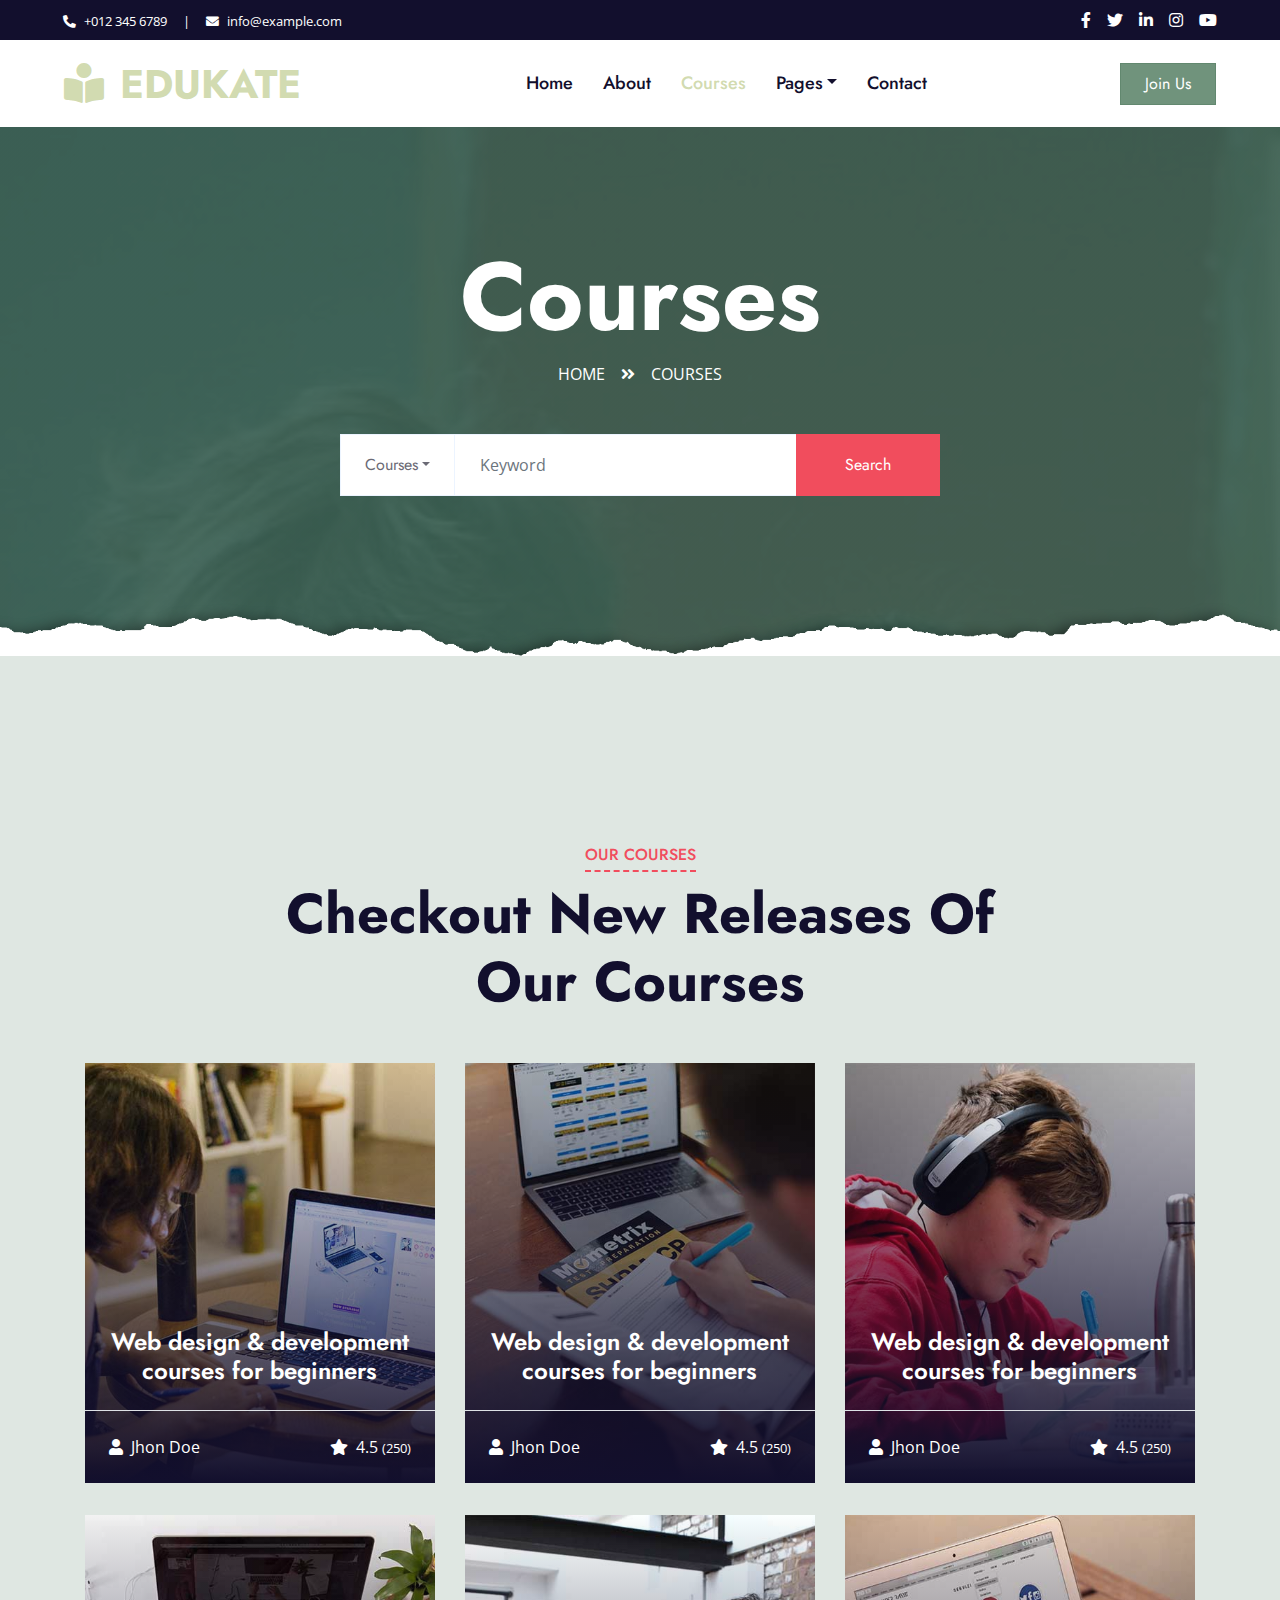
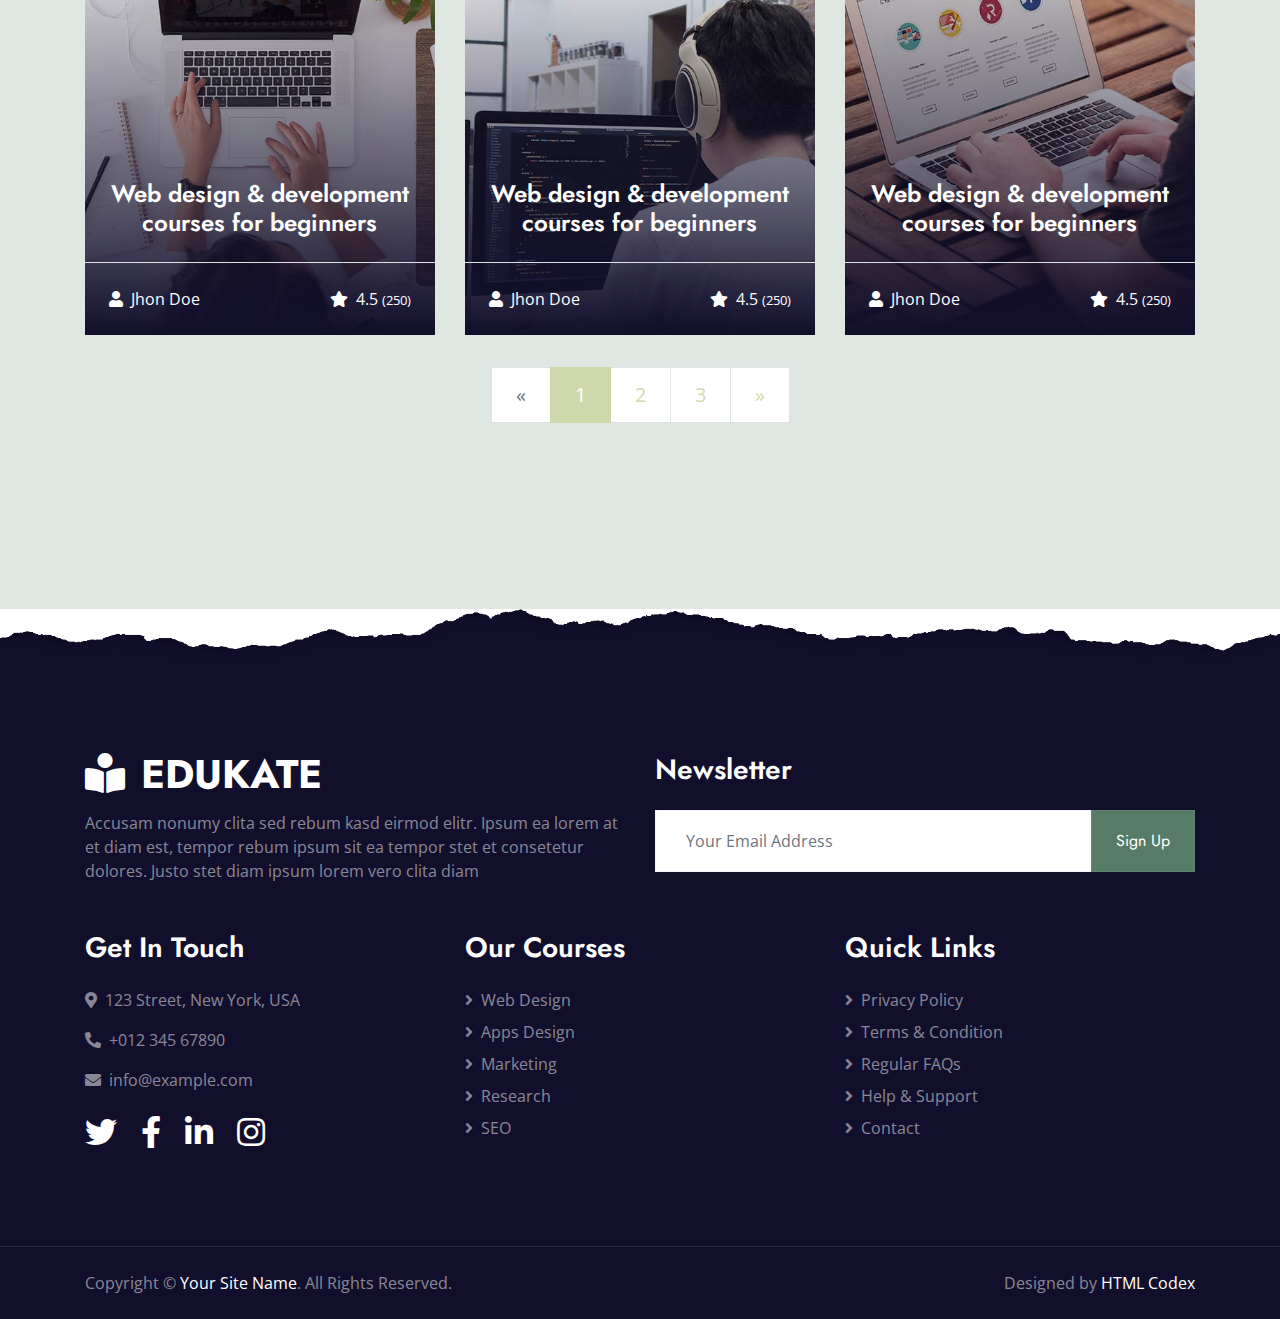
<file: course.html>
<!DOCTYPE html>
<html lang="en">

<head>
    <meta charset="utf-8">
    <title>Edukate - Online Education Website Template</title>
    <meta content="width=device-width, initial-scale=1.0" name="viewport">
    <meta content="Free HTML Templates" name="keywords">
    <meta content="Free HTML Templates" name="description">

    <!-- Favicon -->
    <link href="img/favicon.ico" rel="icon">

    <!-- Google Web Fonts -->
    <link rel="preconnect" href="https://fonts.gstatic.com">
    <link href="https://fonts.googleapis.com/css2?family=Jost:wght@500;600;700&family=Open+Sans:wght@400;600&display=swap" rel="stylesheet"> 

    <!-- Font Awesome -->
    <link href="https://cdnjs.cloudflare.com/ajax/libs/font-awesome/5.10.0/css/all.min.css" rel="stylesheet">

    <!-- Libraries Stylesheet -->
    <link href="lib/owlcarousel/assets/owl.carousel.min.css" rel="stylesheet">

    <!-- Customized Bootstrap Stylesheet -->
    <link href="css/style.css" rel="stylesheet">
</head>

<body>
    <!-- Topbar Start -->
    <div class="container-fluid bg-dark">
        <div class="row py-2 px-lg-5">
            <div class="col-lg-6 text-center text-lg-left mb-2 mb-lg-0">
                <div class="d-inline-flex align-items-center text-white">
                    <small><i class="fa fa-phone-alt mr-2"></i>+012 345 6789</small>
                    <small class="px-3">|</small>
                    <small><i class="fa fa-envelope mr-2"></i>info@example.com</small>
                </div>
            </div>
            <div class="col-lg-6 text-center text-lg-right">
                <div class="d-inline-flex align-items-center">
                    <a class="text-white px-2" href="">
                        <i class="fab fa-facebook-f"></i>
                    </a>
                    <a class="text-white px-2" href="">
                        <i class="fab fa-twitter"></i>
                    </a>
                    <a class="text-white px-2" href="">
                        <i class="fab fa-linkedin-in"></i>
                    </a>
                    <a class="text-white px-2" href="">
                        <i class="fab fa-instagram"></i>
                    </a>
                    <a class="text-white pl-2" href="">
                        <i class="fab fa-youtube"></i>
                    </a>
                </div>
            </div>
        </div>
    </div>
    <!-- Topbar End -->


    <!-- Navbar Start -->
    <div class="container-fluid p-0">
        <nav class="navbar navbar-expand-lg bg-white navbar-light py-3 py-lg-0 px-lg-5">
            <a href="index.html" class="navbar-brand ml-lg-3">
                <h1 class="m-0 text-uppercase text-primary"><i class="fa fa-book-reader mr-3"></i>Edukate</h1>
            </a>
            <button type="button" class="navbar-toggler" data-toggle="collapse" data-target="#navbarCollapse">
                <span class="navbar-toggler-icon"></span>
            </button>
            <div class="collapse navbar-collapse justify-content-between px-lg-3" id="navbarCollapse">
                <div class="navbar-nav mx-auto py-0">
                    <a href="index.html" class="nav-item nav-link">Home</a>
                    <a href="about.html" class="nav-item nav-link">About</a>
                    <a href="course.html" class="nav-item nav-link active">Courses</a>
                    <div class="nav-item dropdown">
                        <a href="#" class="nav-link dropdown-toggle" data-toggle="dropdown">Pages</a>
                        <div class="dropdown-menu m-0">
                            <a href="detail.html" class="dropdown-item">Course Detail</a>
                            <a href="feature.html" class="dropdown-item">Our Features</a>
                            <a href="team.html" class="dropdown-item">Instructors</a>
                            <a href="testimonial.html" class="dropdown-item">Testimonial</a>
                        </div>
                    </div>
                    <a href="contact.html" class="nav-item nav-link">Contact</a>
                </div>
                <a href="" class="btn btn-primary py-2 px-4 d-none d-lg-block">Join Us</a>
            </div>
        </nav>
    </div>
    <!-- Navbar End -->


    <!-- Header Start -->
    <div class="jumbotron jumbotron-fluid page-header position-relative overlay-bottom" style="margin-bottom: 90px;">
        <div class="container text-center py-5">
            <h1 class="text-white display-1">Courses</h1>
            <div class="d-inline-flex text-white mb-5">
                <p class="m-0 text-uppercase"><a class="text-white" href="">Home</a></p>
                <i class="fa fa-angle-double-right pt-1 px-3"></i>
                <p class="m-0 text-uppercase">Courses</p>
            </div>
            <div class="mx-auto mb-5" style="width: 100%; max-width: 600px;">
                <div class="input-group">
                    <div class="input-group-prepend">
                        <button class="btn btn-outline-light bg-white text-body px-4 dropdown-toggle" type="button" data-toggle="dropdown"
                            aria-haspopup="true" aria-expanded="false">Courses</button>
                        <div class="dropdown-menu">
                            <a class="dropdown-item" href="#">Courses 1</a>
                            <a class="dropdown-item" href="#">Courses 2</a>
                            <a class="dropdown-item" href="#">Courses 3</a>
                        </div>
                    </div>
                    <input type="text" class="form-control border-light" style="padding: 30px 25px;" placeholder="Keyword">
                    <div class="input-group-append">
                        <button class="btn btn-secondary px-4 px-lg-5">Search</button>
                    </div>
                </div>
            </div>
        </div>
    </div>
    <!-- Header End -->


    <!-- Courses Start -->
    <div class="container-fluid py-5">
        <div class="container py-5">
            <div class="row mx-0 justify-content-center">
                <div class="col-lg-8">
                    <div class="section-title text-center position-relative mb-5">
                        <h6 class="d-inline-block position-relative text-secondary text-uppercase pb-2">Our Courses</h6>
                        <h1 class="display-4">Checkout New Releases Of Our Courses</h1>
                    </div>
                </div>
            </div>
            <div class="row">
                <div class="col-lg-4 col-md-6 pb-4">
                    <a class="courses-list-item position-relative d-block overflow-hidden mb-2" href="detail.html">
                        <img class="img-fluid" src="img/courses-1.jpg" alt="">
                        <div class="courses-text">
                            <h4 class="text-center text-white px-3">Web design & development courses for
                                beginners</h4>
                            <div class="border-top w-100 mt-3">
                                <div class="d-flex justify-content-between p-4">
                                    <span class="text-white"><i class="fa fa-user mr-2"></i>Jhon Doe</span>
                                    <span class="text-white"><i class="fa fa-star mr-2"></i>4.5
                                        <small>(250)</small></span>
                                </div>
                            </div>
                        </div>
                    </a>
                </div>
                <div class="col-lg-4 col-md-6 pb-4">
                    <a class="courses-list-item position-relative d-block overflow-hidden mb-2" href="detail.html">
                        <img class="img-fluid" src="img/courses-2.jpg" alt="">
                        <div class="courses-text">
                            <h4 class="text-center text-white px-3">Web design & development courses for
                                beginners</h4>
                            <div class="border-top w-100 mt-3">
                                <div class="d-flex justify-content-between p-4">
                                    <span class="text-white"><i class="fa fa-user mr-2"></i>Jhon Doe</span>
                                    <span class="text-white"><i class="fa fa-star mr-2"></i>4.5
                                        <small>(250)</small></span>
                                </div>
                            </div>
                        </div>
                    </a>
                </div>
                <div class="col-lg-4 col-md-6 pb-4">
                    <a class="courses-list-item position-relative d-block overflow-hidden mb-2" href="detail.html">
                        <img class="img-fluid" src="img/courses-3.jpg" alt="">
                        <div class="courses-text">
                            <h4 class="text-center text-white px-3">Web design & development courses for
                                beginners</h4>
                            <div class="border-top w-100 mt-3">
                                <div class="d-flex justify-content-between p-4">
                                    <span class="text-white"><i class="fa fa-user mr-2"></i>Jhon Doe</span>
                                    <span class="text-white"><i class="fa fa-star mr-2"></i>4.5
                                        <small>(250)</small></span>
                                </div>
                            </div>
                        </div>
                    </a>
                </div>
                <div class="col-lg-4 col-md-6 pb-4">
                    <a class="courses-list-item position-relative d-block overflow-hidden mb-2" href="detail.html">
                        <img class="img-fluid" src="img/courses-4.jpg" alt="">
                        <div class="courses-text">
                            <h4 class="text-center text-white px-3">Web design & development courses for
                                beginners</h4>
                            <div class="border-top w-100 mt-3">
                                <div class="d-flex justify-content-between p-4">
                                    <span class="text-white"><i class="fa fa-user mr-2"></i>Jhon Doe</span>
                                    <span class="text-white"><i class="fa fa-star mr-2"></i>4.5
                                        <small>(250)</small></span>
                                </div>
                            </div>
                        </div>
                    </a>
                </div>
                <div class="col-lg-4 col-md-6 pb-4">
                    <a class="courses-list-item position-relative d-block overflow-hidden mb-2" href="detail.html">
                        <img class="img-fluid" src="img/courses-5.jpg" alt="">
                        <div class="courses-text">
                            <h4 class="text-center text-white px-3">Web design & development courses for
                                beginners</h4>
                            <div class="border-top w-100 mt-3">
                                <div class="d-flex justify-content-between p-4">
                                    <span class="text-white"><i class="fa fa-user mr-2"></i>Jhon Doe</span>
                                    <span class="text-white"><i class="fa fa-star mr-2"></i>4.5
                                        <small>(250)</small></span>
                                </div>
                            </div>
                        </div>
                    </a>
                </div>
                <div class="col-lg-4 col-md-6 pb-4">
                    <a class="courses-list-item position-relative d-block overflow-hidden mb-2" href="detail.html">
                        <img class="img-fluid" src="img/courses-6.jpg" alt="">
                        <div class="courses-text">
                            <h4 class="text-center text-white px-3">Web design & development courses for
                                beginners</h4>
                            <div class="border-top w-100 mt-3">
                                <div class="d-flex justify-content-between p-4">
                                    <span class="text-white"><i class="fa fa-user mr-2"></i>Jhon Doe</span>
                                    <span class="text-white"><i class="fa fa-star mr-2"></i>4.5
                                        <small>(250)</small></span>
                                </div>
                            </div>
                        </div>
                    </a>
                </div>
                <div class="col-12">
                    <nav aria-label="Page navigation">
                        <ul class="pagination pagination-lg justify-content-center mb-0">
                          <li class="page-item disabled">
                            <a class="page-link rounded-0" href="#" aria-label="Previous">
                              <span aria-hidden="true">&laquo;</span>
                              <span class="sr-only">Previous</span>
                            </a>
                          </li>
                          <li class="page-item active"><a class="page-link" href="#">1</a></li>
                          <li class="page-item"><a class="page-link" href="#">2</a></li>
                          <li class="page-item"><a class="page-link" href="#">3</a></li>
                          <li class="page-item">
                            <a class="page-link rounded-0" href="#" aria-label="Next">
                              <span aria-hidden="true">&raquo;</span>
                              <span class="sr-only">Next</span>
                            </a>
                          </li>
                        </ul>
                      </nav>
                </div>
            </div>
        </div>
    </div>
    <!-- Courses End -->


    <!-- Footer Start -->
    <div class="container-fluid position-relative overlay-top bg-dark text-white-50 py-5" style="margin-top: 90px;">
        <div class="container mt-5 pt-5">
            <div class="row">
                <div class="col-md-6 mb-5">
                    <a href="index.html" class="navbar-brand">
                        <h1 class="mt-n2 text-uppercase text-white"><i class="fa fa-book-reader mr-3"></i>Edukate</h1>
                    </a>
                    <p class="m-0">Accusam nonumy clita sed rebum kasd eirmod elitr. Ipsum ea lorem at et diam est, tempor rebum ipsum sit ea tempor stet et consetetur dolores. Justo stet diam ipsum lorem vero clita diam</p>
                </div>
                <div class="col-md-6 mb-5">
                    <h3 class="text-white mb-4">Newsletter</h3>
                    <div class="w-100">
                        <div class="input-group">
                            <input type="text" class="form-control border-light" style="padding: 30px;" placeholder="Your Email Address">
                            <div class="input-group-append">
                                <button class="btn btn-primary px-4">Sign Up</button>
                            </div>
                        </div>
                    </div>
                </div>
            </div>
            <div class="row">
                <div class="col-md-4 mb-5">
                    <h3 class="text-white mb-4">Get In Touch</h3>
                    <p><i class="fa fa-map-marker-alt mr-2"></i>123 Street, New York, USA</p>
                    <p><i class="fa fa-phone-alt mr-2"></i>+012 345 67890</p>
                    <p><i class="fa fa-envelope mr-2"></i>info@example.com</p>
                    <div class="d-flex justify-content-start mt-4">
                        <a class="text-white mr-4" href="#"><i class="fab fa-2x fa-twitter"></i></a>
                        <a class="text-white mr-4" href="#"><i class="fab fa-2x fa-facebook-f"></i></a>
                        <a class="text-white mr-4" href="#"><i class="fab fa-2x fa-linkedin-in"></i></a>
                        <a class="text-white" href="#"><i class="fab fa-2x fa-instagram"></i></a>
                    </div>
                </div>
                <div class="col-md-4 mb-5">
                    <h3 class="text-white mb-4">Our Courses</h3>
                    <div class="d-flex flex-column justify-content-start">
                        <a class="text-white-50 mb-2" href="#"><i class="fa fa-angle-right mr-2"></i>Web Design</a>
                        <a class="text-white-50 mb-2" href="#"><i class="fa fa-angle-right mr-2"></i>Apps Design</a>
                        <a class="text-white-50 mb-2" href="#"><i class="fa fa-angle-right mr-2"></i>Marketing</a>
                        <a class="text-white-50 mb-2" href="#"><i class="fa fa-angle-right mr-2"></i>Research</a>
                        <a class="text-white-50" href="#"><i class="fa fa-angle-right mr-2"></i>SEO</a>
                    </div>
                </div>
                <div class="col-md-4 mb-5">
                    <h3 class="text-white mb-4">Quick Links</h3>
                    <div class="d-flex flex-column justify-content-start">
                        <a class="text-white-50 mb-2" href="#"><i class="fa fa-angle-right mr-2"></i>Privacy Policy</a>
                        <a class="text-white-50 mb-2" href="#"><i class="fa fa-angle-right mr-2"></i>Terms & Condition</a>
                        <a class="text-white-50 mb-2" href="#"><i class="fa fa-angle-right mr-2"></i>Regular FAQs</a>
                        <a class="text-white-50 mb-2" href="#"><i class="fa fa-angle-right mr-2"></i>Help & Support</a>
                        <a class="text-white-50" href="#"><i class="fa fa-angle-right mr-2"></i>Contact</a>
                    </div>
                </div>
            </div>
        </div>
    </div>
    <div class="container-fluid bg-dark text-white-50 border-top py-4" style="border-color: rgba(256, 256, 256, .1) !important;">
        <div class="container">
            <div class="row">
                <div class="col-md-6 text-center text-md-left mb-3 mb-md-0">
                    <p class="m-0">Copyright &copy; <a class="text-white" href="#">Your Site Name</a>. All Rights Reserved.
                    </p>
                </div>
                <div class="col-md-6 text-center text-md-right">
                    <p class="m-0">Designed by <a class="text-white" href="https://htmlcodex.com">HTML Codex</a>
                    </p>
                </div>
            </div>
        </div>
    </div>
    <!-- Footer End -->


    <!-- Back to Top -->
    <a href="#" class="btn btn-lg btn-primary rounded-0 btn-lg-square back-to-top"><i class="fa fa-angle-double-up"></i></a>


    <!-- JavaScript Libraries -->
    <script src="https://code.jquery.com/jquery-3.4.1.min.js"></script>
    <script src="https://stackpath.bootstrapcdn.com/bootstrap/4.4.1/js/bootstrap.bundle.min.js"></script>
    <script src="lib/easing/easing.min.js"></script>
    <script src="lib/waypoints/waypoints.min.js"></script>
    <script src="lib/counterup/counterup.min.js"></script>
    <script src="lib/owlcarousel/owl.carousel.min.js"></script>

    <!-- Template Javascript -->
    <script src="js/main.js"></script>
</body>

</html>
</file>
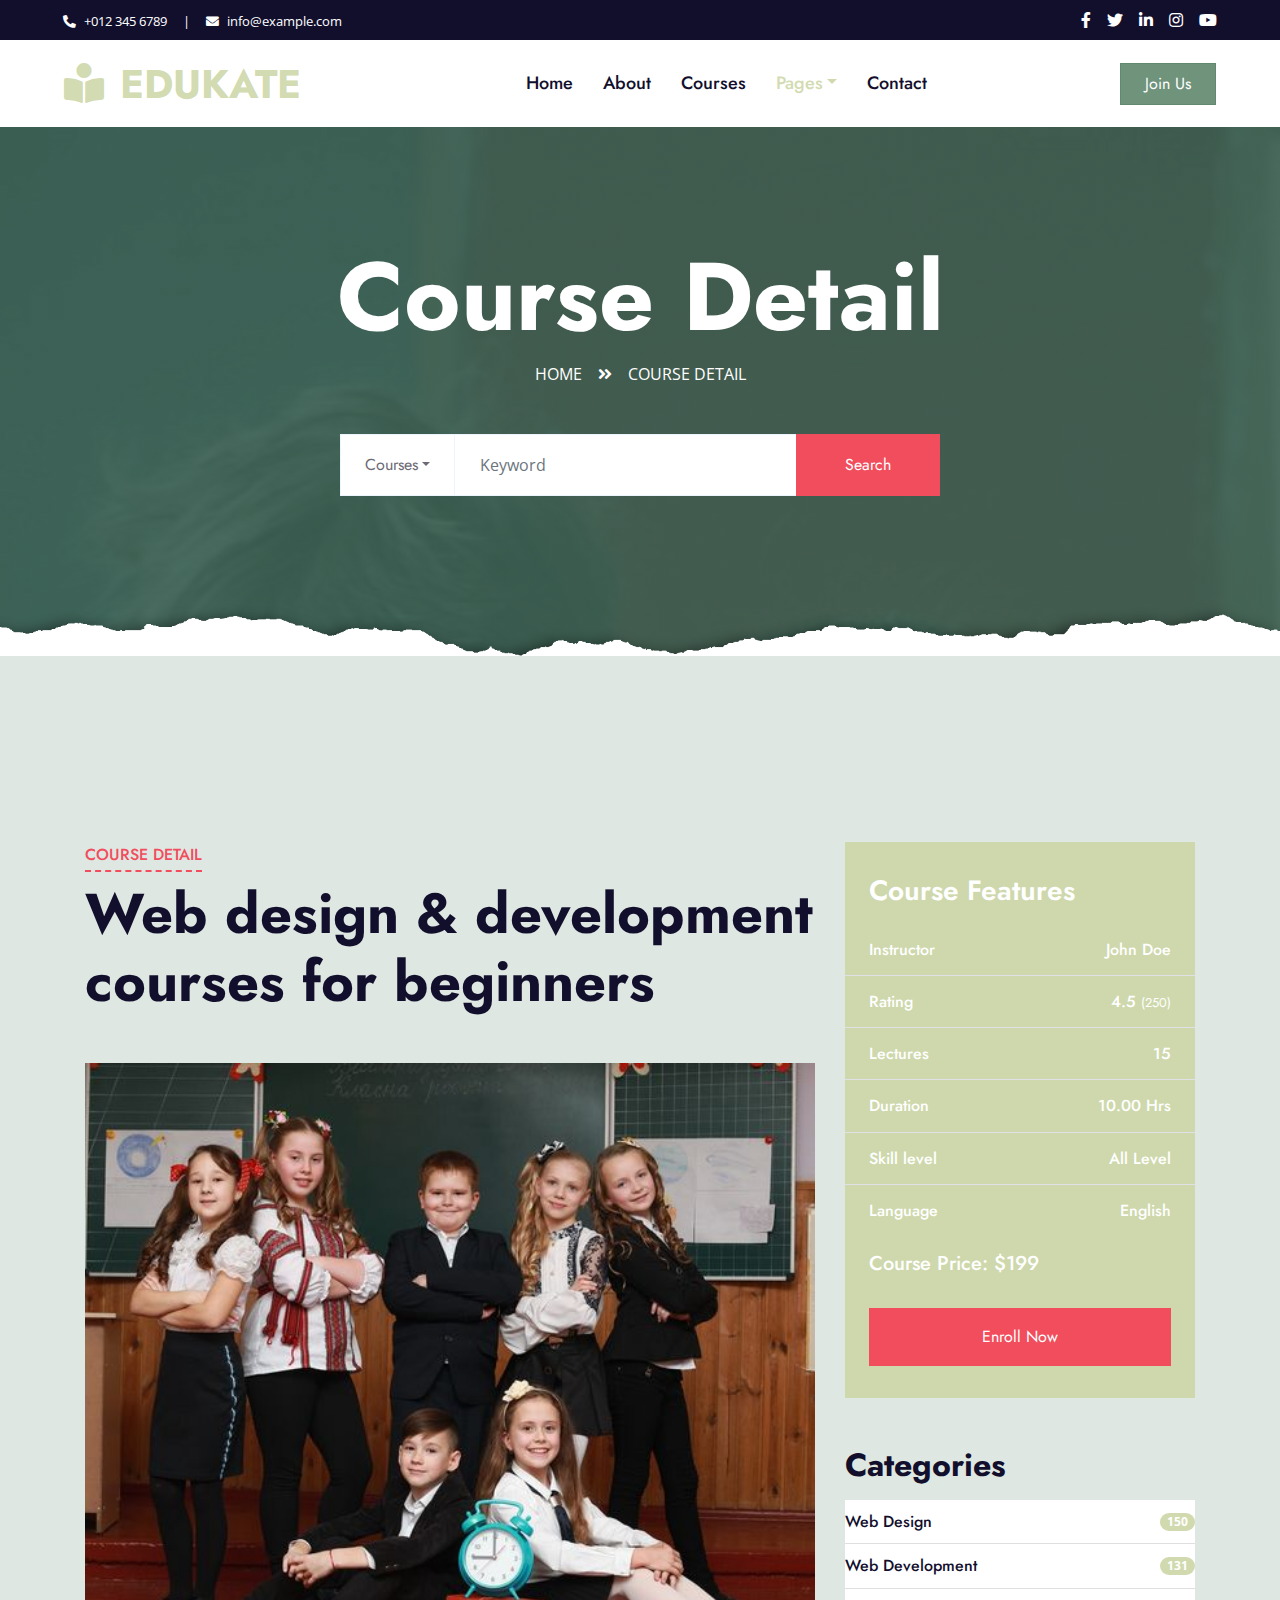
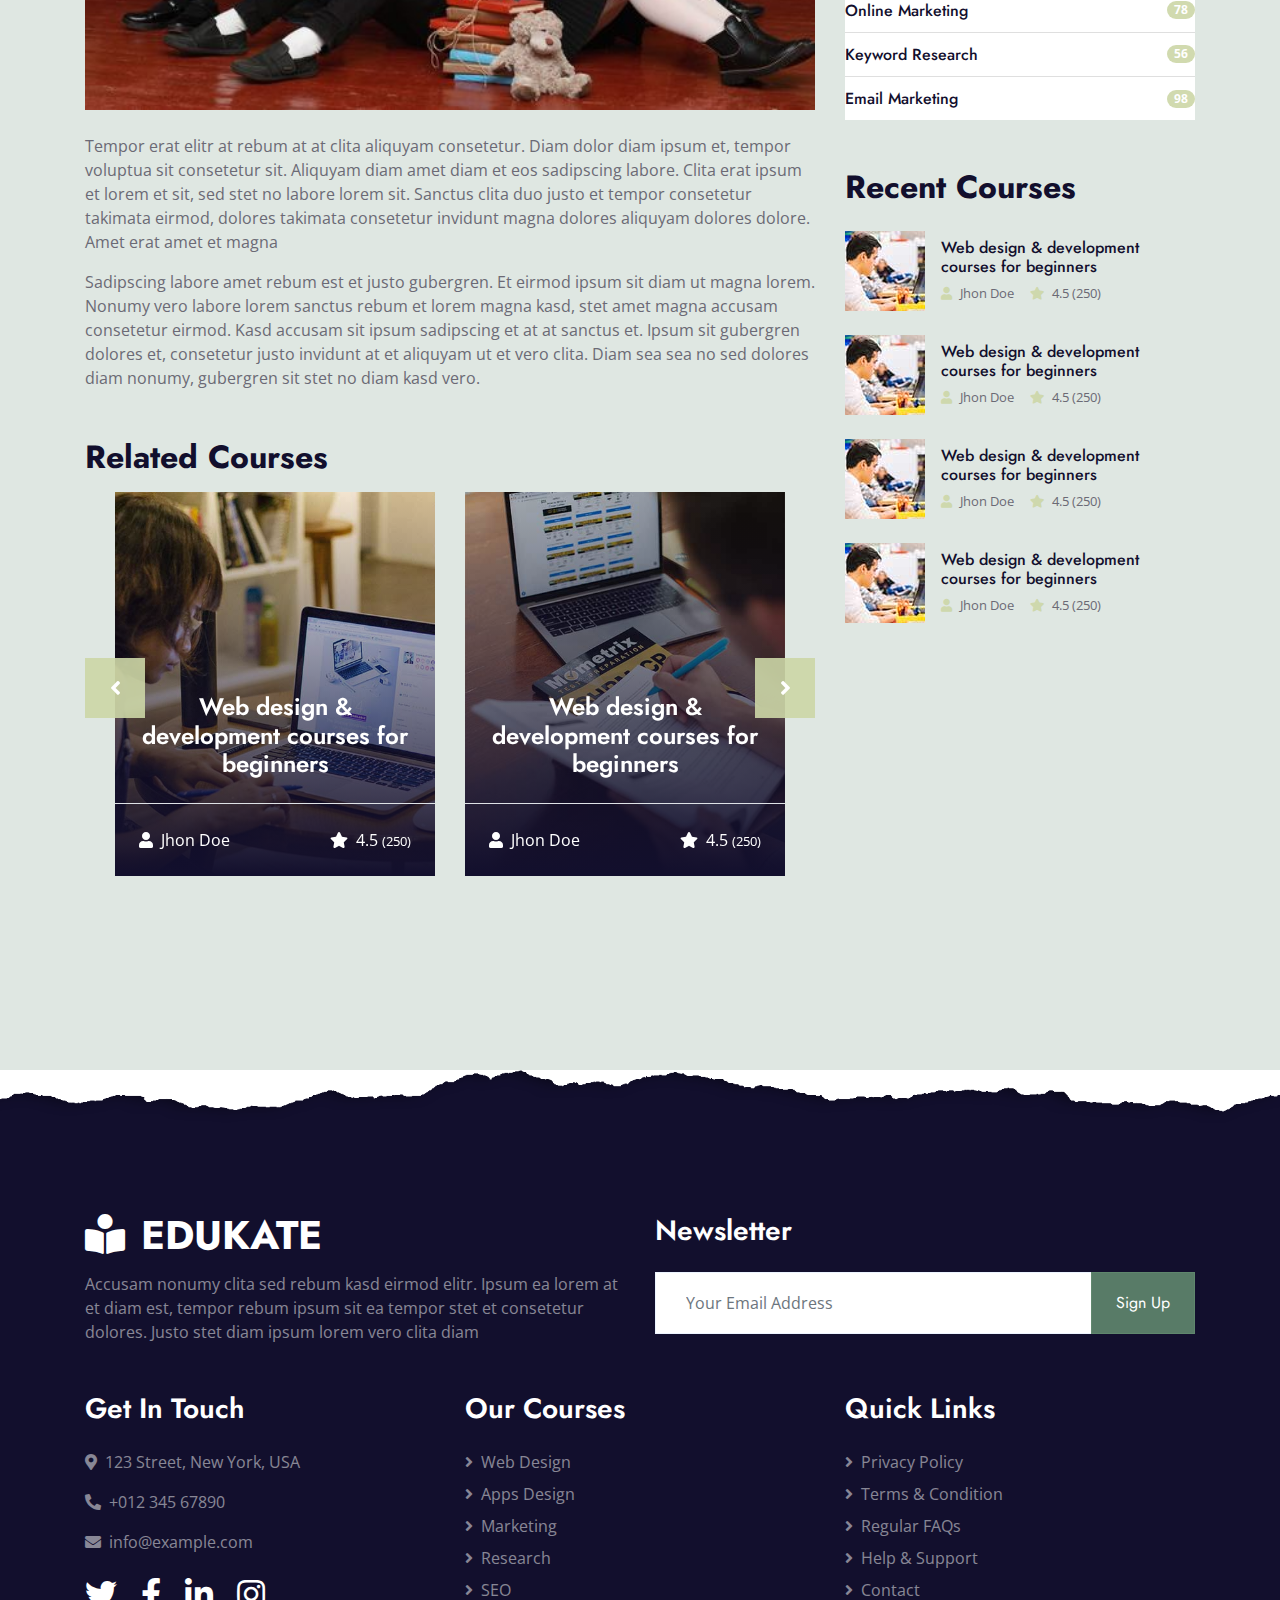
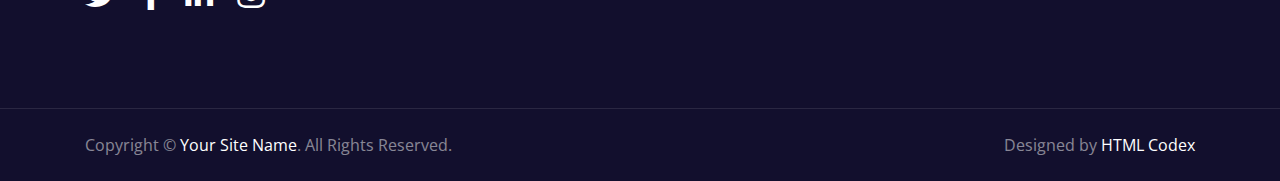
<file: detail.html>
<!DOCTYPE html>
<html lang="en">

<head>
    <meta charset="utf-8">
    <title>Edukate - Online Education Website Template</title>
    <meta content="width=device-width, initial-scale=1.0" name="viewport">
    <meta content="Free HTML Templates" name="keywords">
    <meta content="Free HTML Templates" name="description">

    <!-- Favicon -->
    <link href="img/favicon.ico" rel="icon">

    <!-- Google Web Fonts -->
    <link rel="preconnect" href="https://fonts.gstatic.com">
    <link href="https://fonts.googleapis.com/css2?family=Jost:wght@500;600;700&family=Open+Sans:wght@400;600&display=swap" rel="stylesheet"> 

    <!-- Font Awesome -->
    <link href="https://cdnjs.cloudflare.com/ajax/libs/font-awesome/5.10.0/css/all.min.css" rel="stylesheet">

    <!-- Libraries Stylesheet -->
    <link href="lib/owlcarousel/assets/owl.carousel.min.css" rel="stylesheet">

    <!-- Customized Bootstrap Stylesheet -->
    <link href="css/style.css" rel="stylesheet">
</head>

<body>
    <!-- Topbar Start -->
    <div class="container-fluid bg-dark">
        <div class="row py-2 px-lg-5">
            <div class="col-lg-6 text-center text-lg-left mb-2 mb-lg-0">
                <div class="d-inline-flex align-items-center text-white">
                    <small><i class="fa fa-phone-alt mr-2"></i>+012 345 6789</small>
                    <small class="px-3">|</small>
                    <small><i class="fa fa-envelope mr-2"></i>info@example.com</small>
                </div>
            </div>
            <div class="col-lg-6 text-center text-lg-right">
                <div class="d-inline-flex align-items-center">
                    <a class="text-white px-2" href="">
                        <i class="fab fa-facebook-f"></i>
                    </a>
                    <a class="text-white px-2" href="">
                        <i class="fab fa-twitter"></i>
                    </a>
                    <a class="text-white px-2" href="">
                        <i class="fab fa-linkedin-in"></i>
                    </a>
                    <a class="text-white px-2" href="">
                        <i class="fab fa-instagram"></i>
                    </a>
                    <a class="text-white pl-2" href="">
                        <i class="fab fa-youtube"></i>
                    </a>
                </div>
            </div>
        </div>
    </div>
    <!-- Topbar End -->


    <!-- Navbar Start -->
    <div class="container-fluid p-0">
        <nav class="navbar navbar-expand-lg bg-white navbar-light py-3 py-lg-0 px-lg-5">
            <a href="index.html" class="navbar-brand ml-lg-3">
                <h1 class="m-0 text-uppercase text-primary"><i class="fa fa-book-reader mr-3"></i>Edukate</h1>
            </a>
            <button type="button" class="navbar-toggler" data-toggle="collapse" data-target="#navbarCollapse">
                <span class="navbar-toggler-icon"></span>
            </button>
            <div class="collapse navbar-collapse justify-content-between px-lg-3" id="navbarCollapse">
                <div class="navbar-nav mx-auto py-0">
                    <a href="index.html" class="nav-item nav-link">Home</a>
                    <a href="about.html" class="nav-item nav-link">About</a>
                    <a href="course.html" class="nav-item nav-link">Courses</a>
                    <div class="nav-item dropdown">
                        <a href="#" class="nav-link dropdown-toggle active" data-toggle="dropdown">Pages</a>
                        <div class="dropdown-menu m-0">
                            <a href="detail.html" class="dropdown-item active">Course Detail</a>
                            <a href="feature.html" class="dropdown-item">Our Features</a>
                            <a href="team.html" class="dropdown-item">Instructors</a>
                            <a href="testimonial.html" class="dropdown-item">Testimonial</a>
                        </div>
                    </div>
                    <a href="contact.html" class="nav-item nav-link">Contact</a>
                </div>
                <a href="" class="btn btn-primary py-2 px-4 d-none d-lg-block">Join Us</a>
            </div>
        </nav>
    </div>
    <!-- Navbar End -->


    <!-- Header Start -->
    <div class="jumbotron jumbotron-fluid page-header position-relative overlay-bottom" style="margin-bottom: 90px;">
        <div class="container text-center py-5">
            <h1 class="text-white display-1">Course Detail</h1>
            <div class="d-inline-flex text-white mb-5">
                <p class="m-0 text-uppercase"><a class="text-white" href="">Home</a></p>
                <i class="fa fa-angle-double-right pt-1 px-3"></i>
                <p class="m-0 text-uppercase">Course Detail</p>
            </div>
            <div class="mx-auto mb-5" style="width: 100%; max-width: 600px;">
                <div class="input-group">
                    <div class="input-group-prepend">
                        <button class="btn btn-outline-light bg-white text-body px-4 dropdown-toggle" type="button" data-toggle="dropdown"
                            aria-haspopup="true" aria-expanded="false">Courses</button>
                        <div class="dropdown-menu">
                            <a class="dropdown-item" href="#">Courses 1</a>
                            <a class="dropdown-item" href="#">Courses 2</a>
                            <a class="dropdown-item" href="#">Courses 3</a>
                        </div>
                    </div>
                    <input type="text" class="form-control border-light" style="padding: 30px 25px;" placeholder="Keyword">
                    <div class="input-group-append">
                        <button class="btn btn-secondary px-4 px-lg-5">Search</button>
                    </div>
                </div>
            </div>
        </div>
    </div>
    <!-- Header End -->


    <!-- Detail Start -->
    <div class="container-fluid py-5">
        <div class="container py-5">
            <div class="row">
                <div class="col-lg-8">
                    <div class="mb-5">
                        <div class="section-title position-relative mb-5">
                            <h6 class="d-inline-block position-relative text-secondary text-uppercase pb-2">Course Detail</h6>
                            <h1 class="display-4">Web design & development courses for beginners</h1>
                        </div>
                        <img class="img-fluid rounded w-100 mb-4" src="img/header.jpg" alt="Image">
                        <p>Tempor erat elitr at rebum at at clita aliquyam consetetur. Diam dolor diam ipsum et, tempor voluptua sit consetetur sit. Aliquyam diam amet diam et eos sadipscing labore. Clita erat ipsum et lorem et sit, sed stet no labore lorem sit. Sanctus clita duo justo et tempor consetetur takimata eirmod, dolores takimata consetetur invidunt magna dolores aliquyam dolores dolore. Amet erat amet et magna</p>
                        
                        <p>Sadipscing labore amet rebum est et justo gubergren. Et eirmod ipsum sit diam ut magna lorem.
                            Nonumy vero labore lorem sanctus rebum et lorem magna kasd, stet amet magna accusam
                            consetetur eirmod. Kasd accusam sit ipsum sadipscing et at at sanctus et. Ipsum sit
                            gubergren dolores et, consetetur justo invidunt at et aliquyam ut et vero clita. Diam sea
                            sea no sed dolores diam nonumy, gubergren sit stet no diam kasd vero.</p>
                    </div>

                    <h2 class="mb-3">Related Courses</h2>
                    <div class="owl-carousel related-carousel position-relative" style="padding: 0 30px;">
                        <a class="courses-list-item position-relative d-block overflow-hidden mb-2" href="detail.html">
                            <img class="img-fluid" src="img/courses-1.jpg" alt="">
                            <div class="courses-text">
                                <h4 class="text-center text-white px-3">Web design & development courses for
                                    beginners</h4>
                                <div class="border-top w-100 mt-3">
                                    <div class="d-flex justify-content-between p-4">
                                        <span class="text-white"><i class="fa fa-user mr-2"></i>Jhon Doe</span>
                                        <span class="text-white"><i class="fa fa-star mr-2"></i>4.5
                                            <small>(250)</small></span>
                                    </div>
                                </div>
                            </div>
                        </a>
                        <a class="courses-list-item position-relative d-block overflow-hidden mb-2" href="detail.html">
                            <img class="img-fluid" src="img/courses-2.jpg" alt="">
                            <div class="courses-text">
                                <h4 class="text-center text-white px-3">Web design & development courses for
                                    beginners</h4>
                                <div class="border-top w-100 mt-3">
                                    <div class="d-flex justify-content-between p-4">
                                        <span class="text-white"><i class="fa fa-user mr-2"></i>Jhon Doe</span>
                                        <span class="text-white"><i class="fa fa-star mr-2"></i>4.5
                                            <small>(250)</small></span>
                                    </div>
                                </div>
                            </div>
                        </a>
                        <a class="courses-list-item position-relative d-block overflow-hidden mb-2" href="detail.html">
                            <img class="img-fluid" src="img/courses-3.jpg" alt="">
                            <div class="courses-text">
                                <h4 class="text-center text-white px-3">Web design & development courses for
                                    beginners</h4>
                                <div class="border-top w-100 mt-3">
                                    <div class="d-flex justify-content-between p-4">
                                        <span class="text-white"><i class="fa fa-user mr-2"></i>Jhon Doe</span>
                                        <span class="text-white"><i class="fa fa-star mr-2"></i>4.5
                                            <small>(250)</small></span>
                                    </div>
                                </div>
                            </div>
                        </a>
                    </div>
               </div>

                <div class="col-lg-4 mt-5 mt-lg-0">
                    <div class="bg-primary mb-5 py-3">
                        <h3 class="text-white py-3 px-4 m-0">Course Features</h3>
                        <div class="d-flex justify-content-between border-bottom px-4">
                            <h6 class="text-white my-3">Instructor</h6>
                            <h6 class="text-white my-3">John Doe</h6>
                        </div>
                        <div class="d-flex justify-content-between border-bottom px-4">
                            <h6 class="text-white my-3">Rating</h6>
                            <h6 class="text-white my-3">4.5 <small>(250)</small></h6>
                        </div>
                        <div class="d-flex justify-content-between border-bottom px-4">
                            <h6 class="text-white my-3">Lectures</h6>
                            <h6 class="text-white my-3">15</h6>
                        </div>
                        <div class="d-flex justify-content-between border-bottom px-4">
                            <h6 class="text-white my-3">Duration</h6>
                            <h6 class="text-white my-3">10.00 Hrs</h6>
                        </div>
                        <div class="d-flex justify-content-between border-bottom px-4">
                            <h6 class="text-white my-3">Skill level</h6>
                            <h6 class="text-white my-3">All Level</h6>
                        </div>
                        <div class="d-flex justify-content-between px-4">
                            <h6 class="text-white my-3">Language</h6>
                            <h6 class="text-white my-3">English</h6>
                        </div>
                        <h5 class="text-white py-3 px-4 m-0">Course Price: $199</h5>
                        <div class="py-3 px-4">
                            <a class="btn btn-block btn-secondary py-3 px-5" href="">Enroll Now</a>
                        </div>
                    </div>

                    <div class="mb-5">
                        <h2 class="mb-3">Categories</h2>
                        <ul class="list-group list-group-flush">
                            <li class="list-group-item d-flex justify-content-between align-items-center px-0">
                                <a href="" class="text-decoration-none h6 m-0">Web Design</a>
                                <span class="badge badge-primary badge-pill">150</span>
                            </li>
                            <li class="list-group-item d-flex justify-content-between align-items-center px-0">
                                <a href="" class="text-decoration-none h6 m-0">Web Development</a>
                                <span class="badge badge-primary badge-pill">131</span>
                            </li>
                            <li class="list-group-item d-flex justify-content-between align-items-center px-0">
                                <a href="" class="text-decoration-none h6 m-0">Online Marketing</a>
                                <span class="badge badge-primary badge-pill">78</span>
                            </li>
                            <li class="list-group-item d-flex justify-content-between align-items-center px-0">
                                <a href="" class="text-decoration-none h6 m-0">Keyword Research</a>
                                <span class="badge badge-primary badge-pill">56</span>
                            </li>
                            <li class="list-group-item d-flex justify-content-between align-items-center px-0">
                                <a href="" class="text-decoration-none h6 m-0">Email Marketing</a>
                                <span class="badge badge-primary badge-pill">98</span>
                            </li>
                        </ul>
                    </div>

                    <div class="mb-5">
                        <h2 class="mb-4">Recent Courses</h2>
                        <a class="d-flex align-items-center text-decoration-none mb-4" href="">
                            <img class="img-fluid rounded" src="img/courses-80x80.jpg" alt="">
                            <div class="pl-3">
                                <h6>Web design & development courses for beginners</h6>
                                <div class="d-flex">
                                    <small class="text-body mr-3"><i class="fa fa-user text-primary mr-2"></i>Jhon Doe</small>
                                    <small class="text-body"><i class="fa fa-star text-primary mr-2"></i>4.5 (250)</small>
                                </div>
                            </div>
                        </a>
                        <a class="d-flex align-items-center text-decoration-none mb-4" href="">
                            <img class="img-fluid rounded" src="img/courses-80x80.jpg" alt="">
                            <div class="pl-3">
                                <h6>Web design & development courses for beginners</h6>
                                <div class="d-flex">
                                    <small class="text-body mr-3"><i class="fa fa-user text-primary mr-2"></i>Jhon Doe</small>
                                    <small class="text-body"><i class="fa fa-star text-primary mr-2"></i>4.5 (250)</small>
                                </div>
                            </div>
                        </a>
                        <a class="d-flex align-items-center text-decoration-none mb-4" href="">
                            <img class="img-fluid rounded" src="img/courses-80x80.jpg" alt="">
                            <div class="pl-3">
                                <h6>Web design & development courses for beginners</h6>
                                <div class="d-flex">
                                    <small class="text-body mr-3"><i class="fa fa-user text-primary mr-2"></i>Jhon Doe</small>
                                    <small class="text-body"><i class="fa fa-star text-primary mr-2"></i>4.5 (250)</small>
                                </div>
                            </div>
                        </a>
                        <a class="d-flex align-items-center text-decoration-none" href="">
                            <img class="img-fluid rounded" src="img/courses-80x80.jpg" alt="">
                            <div class="pl-3">
                                <h6>Web design & development courses for beginners</h6>
                                <div class="d-flex">
                                    <small class="text-body mr-3"><i class="fa fa-user text-primary mr-2"></i>Jhon Doe</small>
                                    <small class="text-body"><i class="fa fa-star text-primary mr-2"></i>4.5 (250)</small>
                                </div>
                            </div>
                        </a>
                    </div>
                </div>
            </div>
        </div>
    </div>
    <!-- Detail End -->


    <!-- Footer Start -->
    <div class="container-fluid position-relative overlay-top bg-dark text-white-50 py-5" style="margin-top: 90px;">
        <div class="container mt-5 pt-5">
            <div class="row">
                <div class="col-md-6 mb-5">
                    <a href="index.html" class="navbar-brand">
                        <h1 class="mt-n2 text-uppercase text-white"><i class="fa fa-book-reader mr-3"></i>Edukate</h1>
                    </a>
                    <p class="m-0">Accusam nonumy clita sed rebum kasd eirmod elitr. Ipsum ea lorem at et diam est, tempor rebum ipsum sit ea tempor stet et consetetur dolores. Justo stet diam ipsum lorem vero clita diam</p>
                </div>
                <div class="col-md-6 mb-5">
                    <h3 class="text-white mb-4">Newsletter</h3>
                    <div class="w-100">
                        <div class="input-group">
                            <input type="text" class="form-control border-light" style="padding: 30px;" placeholder="Your Email Address">
                            <div class="input-group-append">
                                <button class="btn btn-primary px-4">Sign Up</button>
                            </div>
                        </div>
                    </div>
                </div>
            </div>
            <div class="row">
                <div class="col-md-4 mb-5">
                    <h3 class="text-white mb-4">Get In Touch</h3>
                    <p><i class="fa fa-map-marker-alt mr-2"></i>123 Street, New York, USA</p>
                    <p><i class="fa fa-phone-alt mr-2"></i>+012 345 67890</p>
                    <p><i class="fa fa-envelope mr-2"></i>info@example.com</p>
                    <div class="d-flex justify-content-start mt-4">
                        <a class="text-white mr-4" href="#"><i class="fab fa-2x fa-twitter"></i></a>
                        <a class="text-white mr-4" href="#"><i class="fab fa-2x fa-facebook-f"></i></a>
                        <a class="text-white mr-4" href="#"><i class="fab fa-2x fa-linkedin-in"></i></a>
                        <a class="text-white" href="#"><i class="fab fa-2x fa-instagram"></i></a>
                    </div>
                </div>
                <div class="col-md-4 mb-5">
                    <h3 class="text-white mb-4">Our Courses</h3>
                    <div class="d-flex flex-column justify-content-start">
                        <a class="text-white-50 mb-2" href="#"><i class="fa fa-angle-right mr-2"></i>Web Design</a>
                        <a class="text-white-50 mb-2" href="#"><i class="fa fa-angle-right mr-2"></i>Apps Design</a>
                        <a class="text-white-50 mb-2" href="#"><i class="fa fa-angle-right mr-2"></i>Marketing</a>
                        <a class="text-white-50 mb-2" href="#"><i class="fa fa-angle-right mr-2"></i>Research</a>
                        <a class="text-white-50" href="#"><i class="fa fa-angle-right mr-2"></i>SEO</a>
                    </div>
                </div>
                <div class="col-md-4 mb-5">
                    <h3 class="text-white mb-4">Quick Links</h3>
                    <div class="d-flex flex-column justify-content-start">
                        <a class="text-white-50 mb-2" href="#"><i class="fa fa-angle-right mr-2"></i>Privacy Policy</a>
                        <a class="text-white-50 mb-2" href="#"><i class="fa fa-angle-right mr-2"></i>Terms & Condition</a>
                        <a class="text-white-50 mb-2" href="#"><i class="fa fa-angle-right mr-2"></i>Regular FAQs</a>
                        <a class="text-white-50 mb-2" href="#"><i class="fa fa-angle-right mr-2"></i>Help & Support</a>
                        <a class="text-white-50" href="#"><i class="fa fa-angle-right mr-2"></i>Contact</a>
                    </div>
                </div>
            </div>
        </div>
    </div>
    <div class="container-fluid bg-dark text-white-50 border-top py-4" style="border-color: rgba(256, 256, 256, .1) !important;">
        <div class="container">
            <div class="row">
                <div class="col-md-6 text-center text-md-left mb-3 mb-md-0">
                    <p class="m-0">Copyright &copy; <a class="text-white" href="#">Your Site Name</a>. All Rights Reserved.
                    </p>
                </div>
                <div class="col-md-6 text-center text-md-right">
                    <p class="m-0">Designed by <a class="text-white" href="https://htmlcodex.com">HTML Codex</a>
                    </p>
                </div>
            </div>
        </div>
    </div>
    <!-- Footer End -->


    <!-- Back to Top -->
    <a href="#" class="btn btn-lg btn-primary rounded-0 btn-lg-square back-to-top"><i class="fa fa-angle-double-up"></i></a>


    <!-- JavaScript Libraries -->
    <script src="https://code.jquery.com/jquery-3.4.1.min.js"></script>
    <script src="https://stackpath.bootstrapcdn.com/bootstrap/4.4.1/js/bootstrap.bundle.min.js"></script>
    <script src="lib/easing/easing.min.js"></script>
    <script src="lib/waypoints/waypoints.min.js"></script>
    <script src="lib/counterup/counterup.min.js"></script>
    <script src="lib/owlcarousel/owl.carousel.min.js"></script>

    <!-- Template Javascript -->
    <script src="js/main.js"></script>
</body>

</html>
</file>
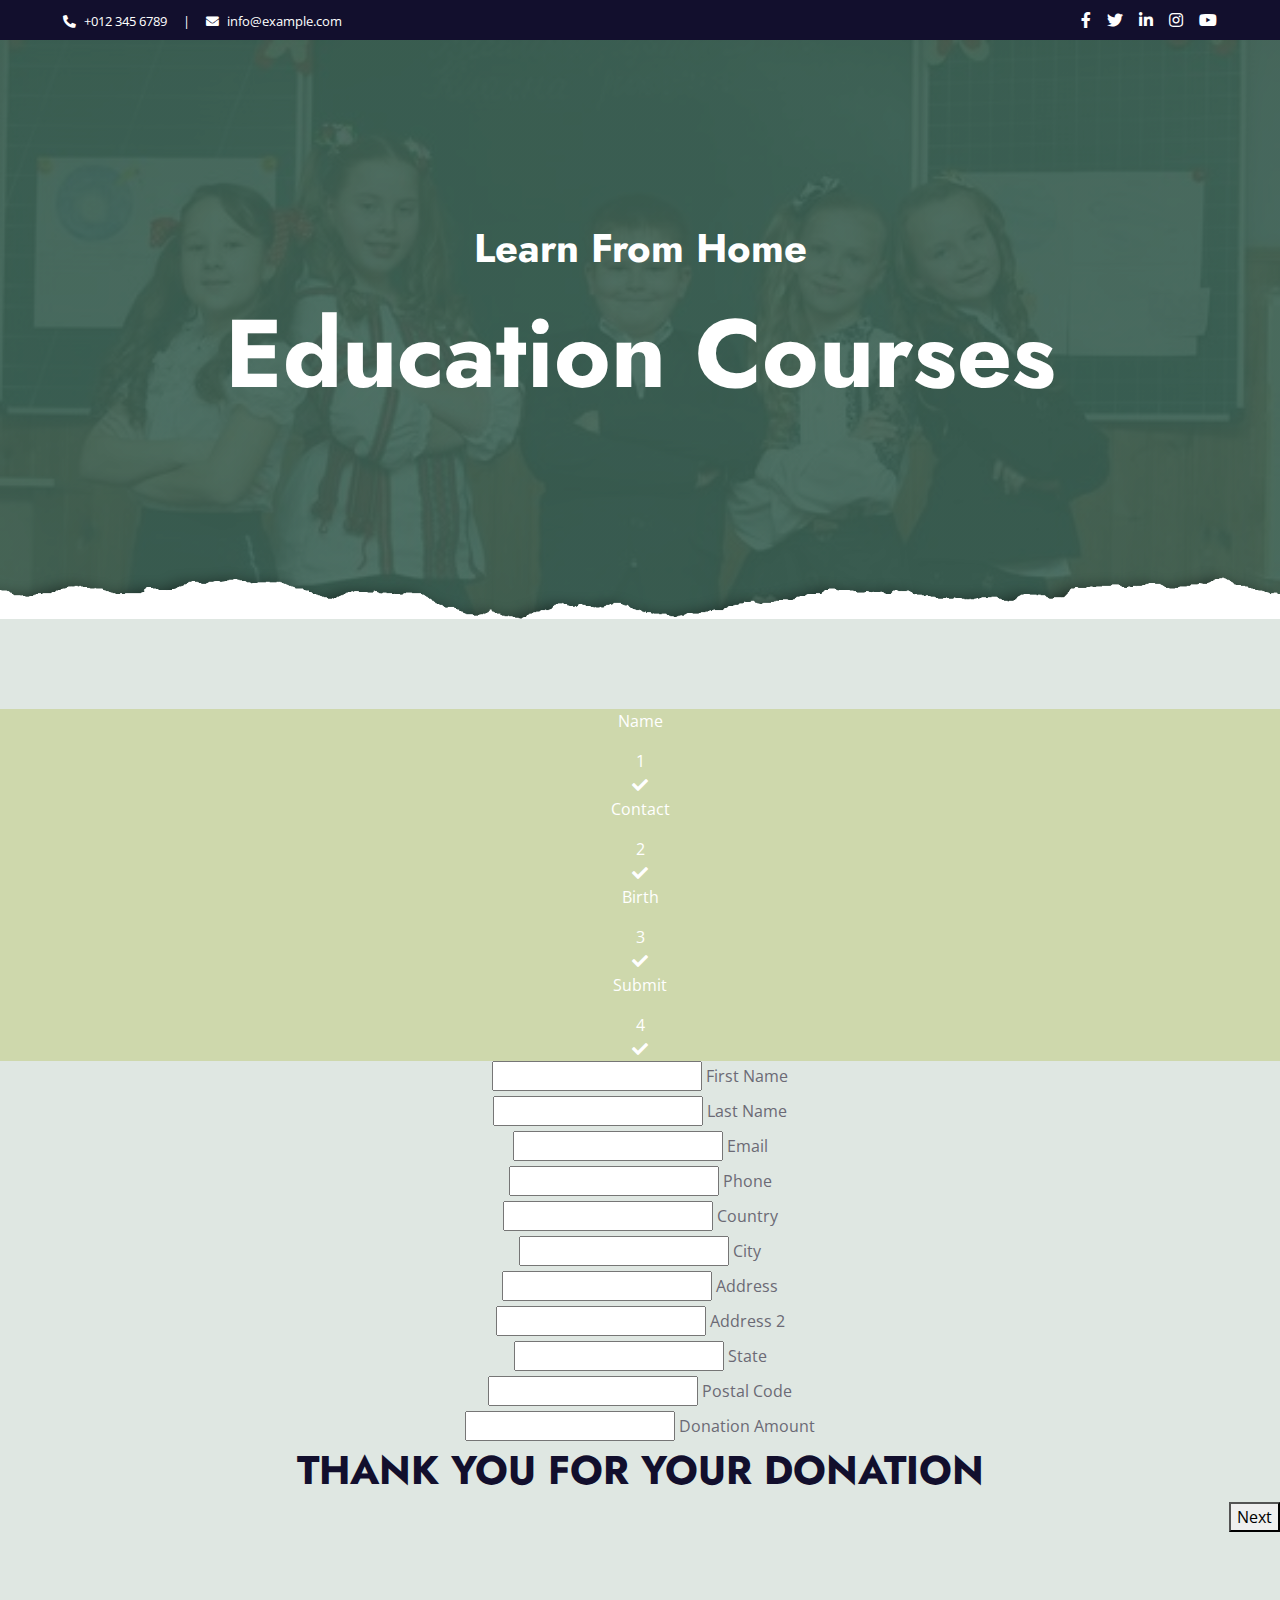
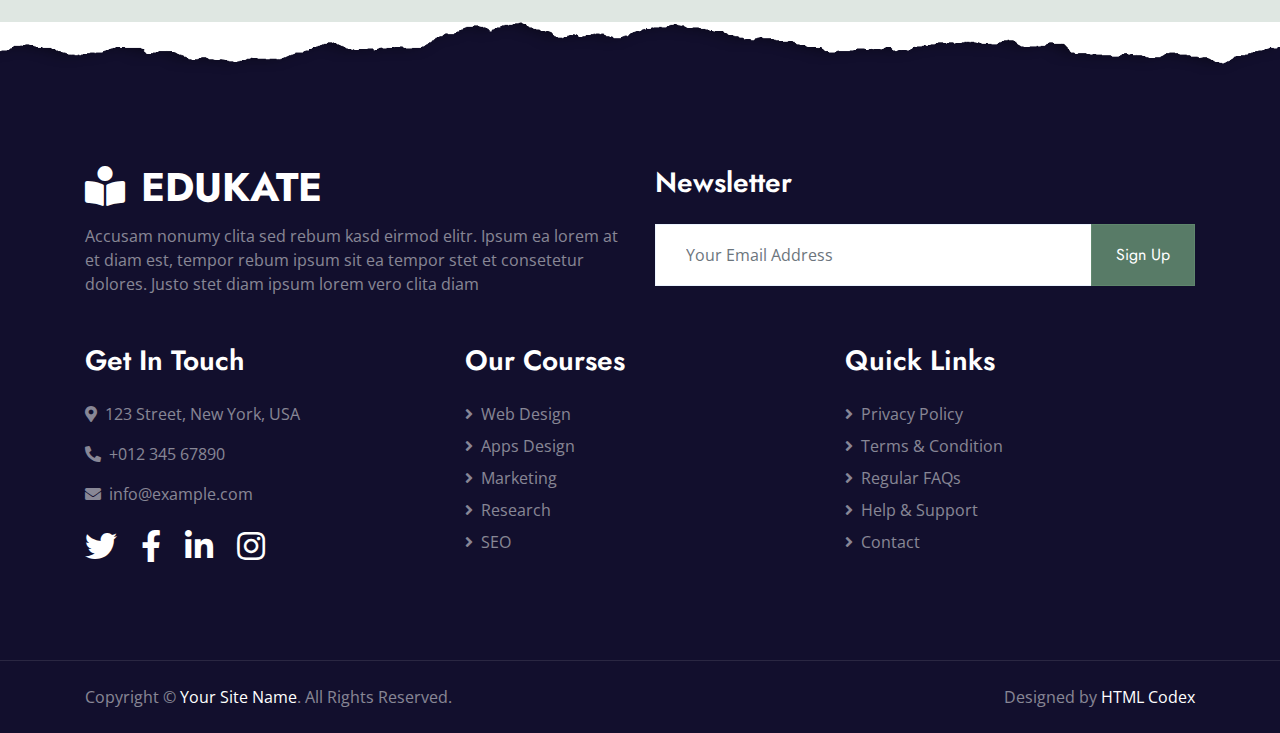
<file: donation.html>
<!DOCTYPE html>
<html lang="en">

<head>
    <meta charset="utf-8">
    <title>Edukate - Online Education Website Template</title>
    <meta content="width=device-width, initial-scale=1.0" name="viewport">
    <meta content="Free HTML Templates" name="keywords">
    <meta content="Free HTML Templates" name="description">

    <!-- Favicon -->
    <link href="img/favicon.ico" rel="icon">

    <!-- Google Web Fonts -->
    <link rel="preconnect" href="https://fonts.gstatic.com">
    <link href="https://fonts.googleapis.com/css2?family=Jost:wght@500;600;700&family=Open+Sans:wght@400;600&display=swap" rel="stylesheet"> 

    <!-- Font Awesome -->
    <link href="https://cdnjs.cloudflare.com/ajax/libs/font-awesome/5.10.0/css/all.min.css" rel="stylesheet">

    <!-- Libraries Stylesheet -->
    <link href="lib/owlcarousel/assets/owl.carousel.min.css" rel="stylesheet">

    <!-- Customized Bootstrap Stylesheet -->
    <link href="css/style.css" rel="stylesheet">
    
</head>

<body>
    
    <!-- Topbar Start -->
    <div class="container-fluid bg-dark">
        <div class="row py-2 px-lg-5">
            <div class="col-lg-6 text-center text-lg-left mb-2 mb-lg-0">
                <div class="d-inline-flex align-items-center text-white">
                    <small><i class="fa fa-phone-alt mr-2"></i>+012 345 6789</small>
                    <small class="px-3">|</small>
                    <small><i class="fa fa-envelope mr-2"></i>info@example.com</small>
                </div>
            </div>
            <div class="col-lg-6 text-center text-lg-right">
                <div class="d-inline-flex align-items-center">
                    <a class="text-white px-2" href="">
                        <i class="fab fa-facebook-f"></i>
                    </a>
                    <a class="text-white px-2" href="">
                        <i class="fab fa-twitter"></i>
                    </a>
                    <a class="text-white px-2" href="">
                        <i class="fab fa-linkedin-in"></i>
                    </a>
                    <a class="text-white px-2" href="">
                        <i class="fab fa-instagram"></i>
                    </a>
                    <a class="text-white pl-2" href="">
                        <i class="fab fa-youtube"></i>
                    </a>
                </div>
            </div>
        </div>
    </div>
    


    <!-- Header Start -->
    <div class="jumbotron jumbotron-fluid position-relative overlay-bottom" style="margin-bottom: 90px;">
        <div class="container text-center my-5 py-5">
            <h1 class="text-white mt-4 mb-4">Learn From Home</h1>
            <h1 class="text-white display-1 mb-5">Education Courses</h1>
            
        </div>
    </div>
    <!-- Header End -->
    <!-- Donation Form -->
    

    <div>
        <div class="progress-bar">
            <div class="step">
               <p>
                  Name
               </p>
               <div class="bullet">
                  <span>1</span>
               </div>
               <div class="check fas fa-check"></div>
            </div>
            <div class="step">
               <p>
                  Contact
               </p>
               <div class="bullet">
                  <span>2</span>
               </div>
               <div class="check fas fa-check"></div>
            </div>
            <div class="step">
               <p>
                  Birth
               </p>
               <div class="bullet">
                  <span>3</span>
               </div>
               <div class="check fas fa-check"></div>
            </div>
            <div class="step">
               <p>
                  Submit
               </p>
               <div class="bullet">
                  <span>4</span>
               </div>
               <div class="check fas fa-check"></div>
            </div>
         </div>
         <div>
            <form action="donation.php" class="donationForm" id="regForm" method="POST">
                <div>
                    <div class="tab">
                        <center>
                            <div class="formPage">
                            <div class="page slide-page">
                                <div class="set">
                                    <div class="first-name">
                                        <input type="text" name="FirstName">
                                        <label for="firstname">First Name</label>
                                    </div>
                                    <div class="last-name">
                                        <input type="text" name="LastName">
                                        <label for="lastname">Last Name</label>
                                    </div>
                                </div>
                                <div class="set">
                                    <div class="email">
                                        <input type="text" name="Email">
                                        <label for="email">Email</label>
                                    </div>
                                    <div class="phone">
                                        <input type="text" name="Phone">
                                        <label for="phone">Phone</label>
                                    </div>
                                </div>
                                <div class="set">
                                    <div class="country">
                                        <input type="text" name="Country">
                                        <label for="country">Country</label>
                                    </div>
                                    <div class="city">
                                        <input type="text" name="City">
                                        <label for="City">City</label>
                                    </div>
                                </div>
                                <div class="set">
                                    <div class="address">
                                        <input type="text" name="Address">
                                        <label for="address">Address</label>
                                    </div>
                                    <div class="address1">
                                        <input type="text" name="Address1">
                                        <label for="address1">Address 2</label>
                                    </div>
                                </div>
                                <div class="set">
                                    <div class="state">
                                        <input type="text" name="State">
                                        <label for="state">State</label>
                                    </div>
                                    <div class="postal-code">
                                        <input type="text" name="PostalCode">
                                        <label for="address1">Postal Code</label>
                                    </div>
                                </div>
                                
                            </div>
                        </center>
                    </div>
                    
                            
                    </div>
                    <div class="tab">
                        <center>
                            <div class="formPage">

                                <div class="donation-amount">
                                    <input type="text" name="DonationAmount">
                                    <label for="firstname">Donation Amount</label>
                                </div>


                                <div>
                                    <h1>
                                        THANK YOU FOR YOUR DONATION
                                    </h1>
                                </div>
                                <!-- <div class="set">
                                    
                                    <div class="">
                                        <input type="text" name="LastName">
                                        <label for="lastname">Last Name</label>
                                    </div>
                                </div>
                                <div class="set">
                                    <div class="email">
                                        <input type="text" name="Email">
                                        <label for="email">Email</label>
                                    </div>
                                    <div class="phone">
                                        <input type="text" name="Phone">
                                        <label for="phone">Phone</label>
                                    </div>
                                </div>
                                <div class="set">
                                    <div class="country">
                                        <input type="text" name="Country">
                                        <label for="country">Country</label>
                                    </div>
                                    <div class="city">
                                        <input type="text" name="City">
                                        <label for="City">City</label>
                                    </div>
                                </div>
                                <div class="set">
                                    <div class="address">
                                        <input type="text" name="Address">
                                        <label for="address">Address</label>
                                    </div>
                                    <div class="address1">
                                        <input type="text" name="Address1">
                                        <label for="address1">Address 2</label>
                                    </div>
                                </div>
                                <div class="set">
                                    <div class="state">
                                        <input type="text" name="State">
                                        <label for="state">State</label>
                                    </div>
                                    <div class="postal-code">
                                        <input type="text" name="PostalCode">
                                        <label for="address1">Postadfsdl Code</label>
                                    </div>
                                </div>
                                
                                 -->
                            </div>
                        </center>
                    </div>
                    <center>
                        <div style="overflow:auto;">
                            <div style="float:right;">
                              <button type="button" id="prevBtn" onclick="nextPrev(-1)">Previous</button>
                              <button type="button" id="nextBtn" onclick="nextPrev(1)">Next</button>
                            </div>
                          </div>
                    </center>
                    
                    <div style="text-align:center;margin-top:40px;">
                        <span class="step"></span>
                        <span class="step"></span>
                      </div>
                </div>
                
            </form>
         </div>
    
    </div>
    <!-- Donation Form ends -->



    <!-- Footer Start -->
    <div class="container-fluid position-relative overlay-top bg-dark text-white-50 py-5" style="margin-top: 90px;">
        <div class="container mt-5 pt-5">
            <div class="row">
                <div class="col-md-6 mb-5">
                    <a href="index.html" class="navbar-brand">
                        <h1 class="mt-n2 text-uppercase text-white"><i class="fa fa-book-reader mr-3"></i>Edukate</h1>
                    </a>
                    <p class="m-0">Accusam nonumy clita sed rebum kasd eirmod elitr. Ipsum ea lorem at et diam est, tempor rebum ipsum sit ea tempor stet et consetetur dolores. Justo stet diam ipsum lorem vero clita diam</p>
                </div>
                <div class="col-md-6 mb-5">
                    <h3 class="text-white mb-4">Newsletter</h3>
                    <div class="w-100">
                        <div class="input-group">
                            <input type="text" class="form-control border-light" style="padding: 30px;" placeholder="Your Email Address">
                            <div class="input-group-append">
                                <button class="btn btn-primary px-4">Sign Up</button>
                            </div>
                        </div>
                    </div>
                </div>
            </div>
            <div class="row">
                <div class="col-md-4 mb-5">
                    <h3 class="text-white mb-4">Get In Touch</h3>
                    <p><i class="fa fa-map-marker-alt mr-2"></i>123 Street, New York, USA</p>
                    <p><i class="fa fa-phone-alt mr-2"></i>+012 345 67890</p>
                    <p><i class="fa fa-envelope mr-2"></i>info@example.com</p>
                    <div class="d-flex justify-content-start mt-4">
                        <a class="text-white mr-4" href="#"><i class="fab fa-2x fa-twitter"></i></a>
                        <a class="text-white mr-4" href="#"><i class="fab fa-2x fa-facebook-f"></i></a>
                        <a class="text-white mr-4" href="#"><i class="fab fa-2x fa-linkedin-in"></i></a>
                        <a class="text-white" href="#"><i class="fab fa-2x fa-instagram"></i></a>
                    </div>
                </div>
                <div class="col-md-4 mb-5">
                    <h3 class="text-white mb-4">Our Courses</h3>
                    <div class="d-flex flex-column justify-content-start">
                        <a class="text-white-50 mb-2" href="#"><i class="fa fa-angle-right mr-2"></i>Web Design</a>
                        <a class="text-white-50 mb-2" href="#"><i class="fa fa-angle-right mr-2"></i>Apps Design</a>
                        <a class="text-white-50 mb-2" href="#"><i class="fa fa-angle-right mr-2"></i>Marketing</a>
                        <a class="text-white-50 mb-2" href="#"><i class="fa fa-angle-right mr-2"></i>Research</a>
                        <a class="text-white-50" href="#"><i class="fa fa-angle-right mr-2"></i>SEO</a>
                    </div>
                </div>
                <div class="col-md-4 mb-5">
                    <h3 class="text-white mb-4">Quick Links</h3>
                    <div class="d-flex flex-column justify-content-start">
                        <a class="text-white-50 mb-2" href="#"><i class="fa fa-angle-right mr-2"></i>Privacy Policy</a>
                        <a class="text-white-50 mb-2" href="#"><i class="fa fa-angle-right mr-2"></i>Terms & Condition</a>
                        <a class="text-white-50 mb-2" href="#"><i class="fa fa-angle-right mr-2"></i>Regular FAQs</a>
                        <a class="text-white-50 mb-2" href="#"><i class="fa fa-angle-right mr-2"></i>Help & Support</a>
                        <a class="text-white-50" href="#"><i class="fa fa-angle-right mr-2"></i>Contact</a>
                    </div>
                </div>
            </div>
        </div>
    </div>
    <div class="container-fluid bg-dark text-white-50 border-top py-4" style="border-color: rgba(256, 256, 256, .1) !important;">
        <div class="container">
            <div class="row">
                <div class="col-md-6 text-center text-md-left mb-3 mb-md-0">
                    <p class="m-0">Copyright &copy; <a class="text-white" href="#">Your Site Name</a>. All Rights Reserved.
                    </p>
                </div>
                <div class="col-md-6 text-center text-md-right">
                    <p class="m-0">Designed by <a class="text-white" href="https://htmlcodex.com">HTML Codex</a>
                    </p>
                </div>
            </div>
        </div>
    </div>
    <!-- Footer End -->


    <!-- Back to Top -->
    <a href="#" class="btn btn-lg btn-primary rounded-0 btn-lg-square back-to-top"><i class="fa fa-angle-double-up"></i></a>


    <!-- JavaScript Libraries -->

    <script src="https://code.jquery.com/jquery-3.4.1.min.js"></script>
    <script src="https://stackpath.bootstrapcdn.com/bootstrap/4.4.1/js/bootstrap.bundle.min.js"></script>
    <script src="lib/easing/easing.min.js"></script>
    <script src="lib/waypoints/waypoints.min.js"></script>
    <script src="lib/counterup/counterup.min.js"></script>
    <script src="lib/owlcarousel/owl.carousel.min.js"></script>

    <!-- Template Javascript -->
    <script src="js/main.js"></script>
    <script>
        var currentTab = 0; // Current tab is set to be the first tab (0)
        showTab(currentTab); // Display the current tab
        
        function showTab(n) {
          // This function will display the specified tab of the form ...
          var x = document.getElementsByClassName("tab");
          x[n].style.display = "block";
          // ... and fix the Previous/Next buttons:
          if (n == 0) {
            document.getElementById("prevBtn").style.display = "none";
          } else {
            document.getElementById("prevBtn").style.display = "inline";
          }
          if (n == (x.length - 1)) {
            document.getElementById("nextBtn").innerHTML = "Submit";
          } else {
            document.getElementById("nextBtn").innerHTML = "Next";
          }
          // ... and run a function that displays the correct step indicator:
          fixStepIndicator(n)
        }
        
        function nextPrev(n) {
          // This function will figure out which tab to display
          var x = document.getElementsByClassName("tab");
          // Exit the function if any field in the current tab is invalid:
          if (n == 1 && !validateForm()) return false;
          // Hide the current tab:
          x[currentTab].style.display = "none";
          // Increase or decrease the current tab by 1:
          currentTab = currentTab + n;
          // if you have reached the end of the form... :
          if (currentTab >= x.length) {
            //...the form gets submitted:
            document.getElementById("regForm").submit();
            return false;
          }
          // Otherwise, display the correct tab:
          showTab(currentTab);
        }
        
        function validateForm() {
          // This function deals with validation of the form fields
          var x, y, i, valid = true;
          x = document.getElementsByClassName("tab");
          y = x[currentTab].getElementsByTagName("input");
          // A loop that checks every input field in the current tab:
          for (i = 0; i < y.length; i++) {
            // If a field is empty...
            if (y[i].value == "") {
              // add an "invalid" class to the field:
              y[i].className += " invalid";
              // and set the current valid status to false:
              valid = false;
            }
          }
          // If the valid status is true, mark the step as finished and valid:
          if (valid) {
            document.getElementsByClassName("step")[currentTab].className += " finish";
          }
          return valid; // return the valid status
        }
        
        function fixStepIndicator(n) {
          // This function removes the "active" class of all steps...
          var i, x = document.getElementsByClassName("step");
          for (i = 0; i < x.length; i++) {
            x[i].className = x[i].className.replace(" active", "");
          }
          //... and adds the "active" class to the current step:
          x[n].className += " active";
        }
            </script>
</body>

</html>
</file>
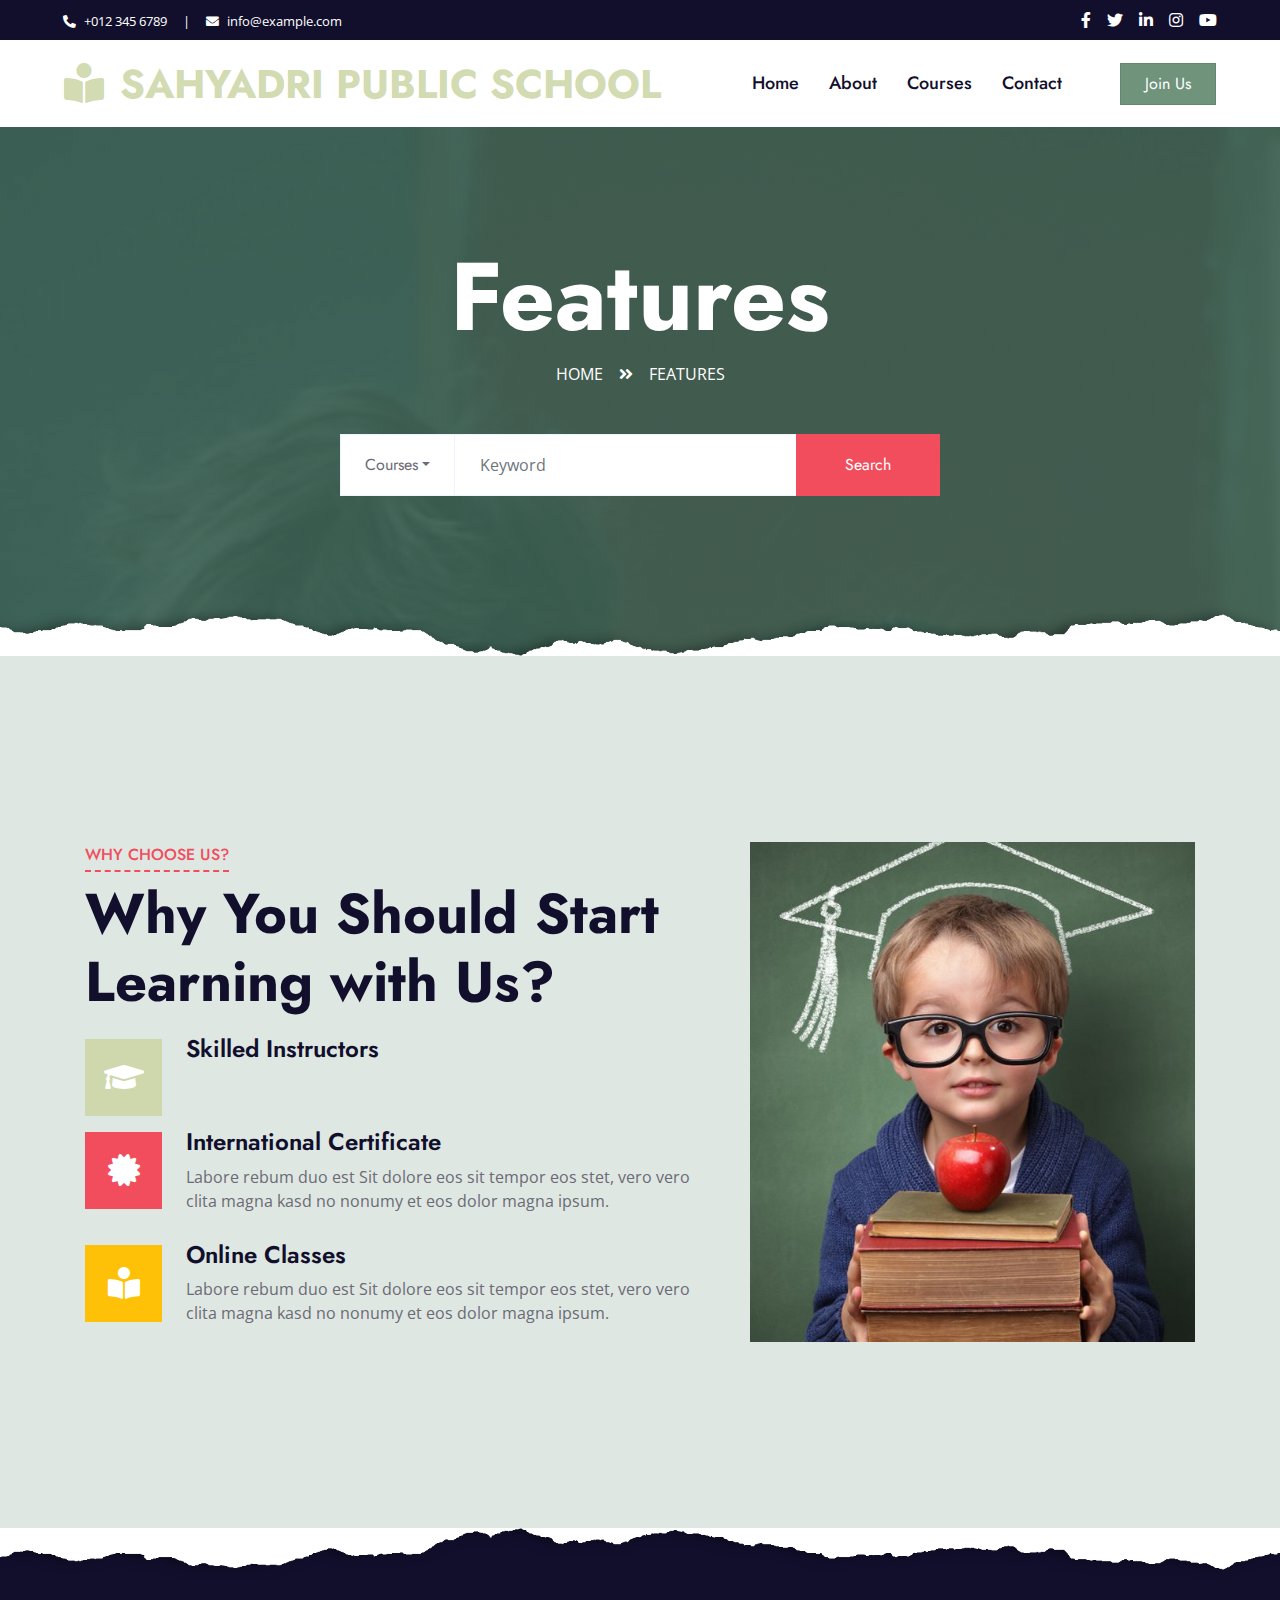
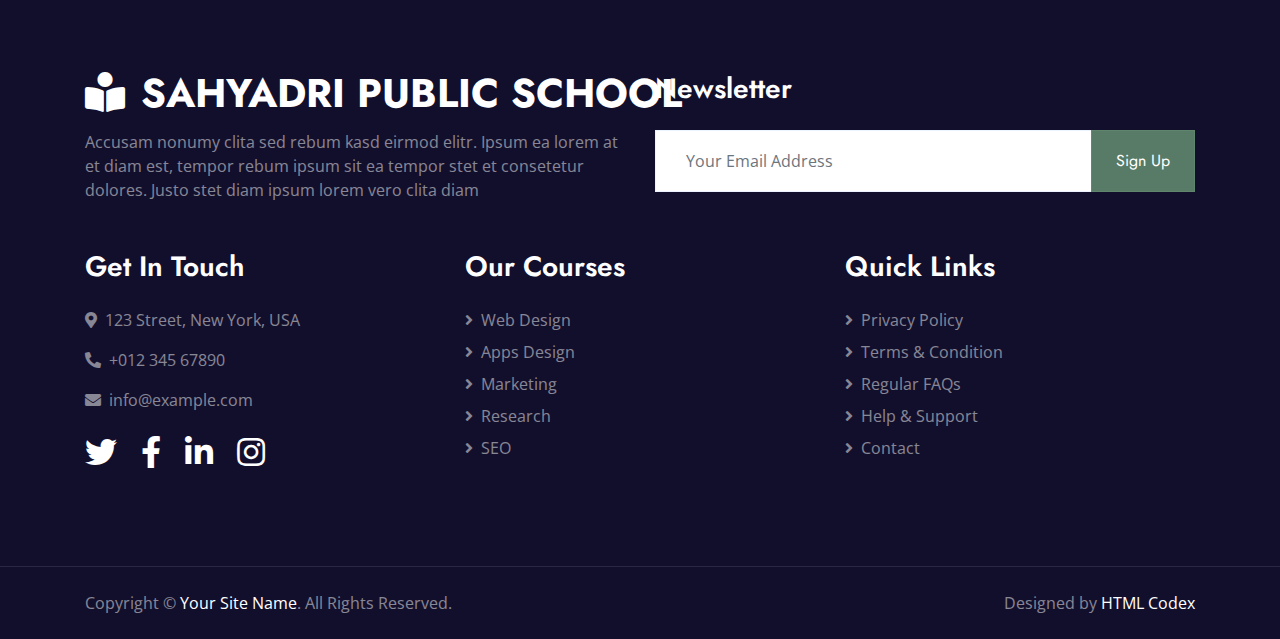
<file: feature.html>
<!DOCTYPE html>
<html lang="en">

<head>
    <meta charset="utf-8">
    <title>Sahyadri Public School - Online Education Website Template</title>
    <meta content="width=device-width, initial-scale=1.0" name="viewport">
    <meta content="Free HTML Templates" name="keywords">
    <meta content="Free HTML Templates" name="description">

    <!-- Favicon -->
    <link href="img/favicon.ico" rel="icon">

    <!-- Google Web Fonts -->
    <link rel="preconnect" href="https://fonts.gstatic.com">
    <link href="https://fonts.googleapis.com/css2?family=Jost:wght@500;600;700&family=Open+Sans:wght@400;600&display=swap" rel="stylesheet"> 

    <!-- Font Awesome -->
    <link href="https://cdnjs.cloudflare.com/ajax/libs/font-awesome/5.10.0/css/all.min.css" rel="stylesheet">

    <!-- Libraries Stylesheet -->
    <link href="lib/owlcarousel/assets/owl.carousel.min.css" rel="stylesheet">

    <!-- Customized Bootstrap Stylesheet -->
    <link href="css/style.css" rel="stylesheet">
</head>

<body>
    <!-- Topbar Start -->
    <div class="container-fluid bg-dark">
        <div class="row py-2 px-lg-5">
            <div class="col-lg-6 text-center text-lg-left mb-2 mb-lg-0">
                <div class="d-inline-flex align-items-center text-white">
                    <small><i class="fa fa-phone-alt mr-2"></i>+012 345 6789</small>
                    <small class="px-3">|</small>
                    <small><i class="fa fa-envelope mr-2"></i>info@example.com</small>
                </div>
            </div>
            <div class="col-lg-6 text-center text-lg-right">
                <div class="d-inline-flex align-items-center">
                    <a class="text-white px-2" href="">
                        <i class="fab fa-facebook-f"></i>
                    </a>
                    <a class="text-white px-2" href="">
                        <i class="fab fa-twitter"></i>
                    </a>
                    <a class="text-white px-2" href="">
                        <i class="fab fa-linkedin-in"></i>
                    </a>
                    <a class="text-white px-2" href="">
                        <i class="fab fa-instagram"></i>
                    </a>
                    <a class="text-white pl-2" href="">
                        <i class="fab fa-youtube"></i>
                    </a>
                </div>
            </div>
        </div>
    </div>
    <!-- Topbar End -->


    <!-- Navbar Start -->
    <div class="container-fluid p-0">
        <nav class="navbar navbar-expand-lg bg-white navbar-light py-3 py-lg-0 px-lg-5">
            <a href="index.html" class="navbar-brand ml-lg-3">
                <h1 class="m-0 text-uppercase text-primary"><i class="fa fa-book-reader mr-3"></i>Sahyadri Public School</h1>
            </a>
            <button type="button" class="navbar-toggler" data-toggle="collapse" data-target="#navbarCollapse">
                <span class="navbar-toggler-icon"></span>
            </button>
            <div class="collapse navbar-collapse justify-content-between px-lg-3" id="navbarCollapse">
                <div class="navbar-nav mx-auto py-0">
                    <a href="index.html" class="nav-item nav-link">Home</a>
                    <a href="about.html" class="nav-item nav-link">About</a>
                    <a href="course.html" class="nav-item nav-link">Courses</a>
                    <a href="contact.html" class="nav-item nav-link">Contact</a>
                </div>
                <a href="" class="btn btn-primary py-2 px-4 d-none d-lg-block">Join Us</a>
            </div>
        </nav>
    </div>
    <!-- Navbar End -->


    <!-- Header Start -->
    <div class="jumbotron jumbotron-fluid page-header position-relative overlay-bottom" style="margin-bottom: 90px;">
        <div class="container text-center py-5">
            <h1 class="text-white display-1">Features</h1>
            <div class="d-inline-flex text-white mb-5">
                <p class="m-0 text-uppercase"><a class="text-white" href="">Home</a></p>
                <i class="fa fa-angle-double-right pt-1 px-3"></i>
                <p class="m-0 text-uppercase">Features</p>
            </div>
            <div class="mx-auto mb-5" style="width: 100%; max-width: 600px;">
                <div class="input-group">
                    <div class="input-group-prepend">
                        <button class="btn btn-outline-light bg-white text-body px-4 dropdown-toggle" type="button" data-toggle="dropdown"
                            aria-haspopup="true" aria-expanded="false">Courses</button>
                        <div class="dropdown-menu">
                            <a class="dropdown-item" href="#">Courses 1</a>
                            <a class="dropdown-item" href="#">Courses 2</a>
                            <a class="dropdown-item" href="#">Courses 3</a>
                        </div>
                    </div>
                    <input type="text" class="form-control border-light" style="padding: 30px 25px;" placeholder="Keyword">
                    <div class="input-group-append">
                        <button class="btn btn-secondary px-4 px-lg-5">Search</button>
                    </div>
                </div>
            </div>
        </div>
    </div>
    <!-- Header End -->


    <!-- Feature Start -->
    <div class="container-fluid py-5">
        <div class="container py-5">
            <div class="row">
                <div class="col-lg-7 mb-5 mb-lg-0">
                    <div class="section-title position-relative mb-4">
                        <h6 class="d-inline-block position-relative text-secondary text-uppercase pb-2">Why Choose Us?</h6>
                        <h1 class="display-4">Why You Should Start Learning with Us?</h1>
                    </div>
                    
                    <div class="d-flex mb-3">
                        <div class="btn-icon bg-primary mr-4">
                            <i class="fa fa-2x fa-graduation-cap text-white"></i>
                        </div>
                        <div class="mt-n1">
                            <h4>Skilled Instructors</h4>
                        </div>
                    </div>
                    <div class="d-flex mb-3">
                        <div class="btn-icon bg-secondary mr-4">
                            <i class="fa fa-2x fa-certificate text-white"></i>
                        </div>
                        <div class="mt-n1">
                            <h4>International Certificate</h4>
                            <p>Labore rebum duo est Sit dolore eos sit tempor eos stet, vero vero clita magna kasd no nonumy et eos dolor magna ipsum.</p>
                        </div>
                    </div>
                    <div class="d-flex">
                        <div class="btn-icon bg-warning mr-4">
                            <i class="fa fa-2x fa-book-reader text-white"></i>
                        </div>
                        <div class="mt-n1">
                            <h4>Online Classes</h4>
                            <p class="m-0">Labore rebum duo est Sit dolore eos sit tempor eos stet, vero vero clita magna kasd no nonumy et eos dolor magna ipsum.</p>
                        </div>
                    </div>
                </div>
                <div class="col-lg-5" style="min-height: 500px;">
                    <div class="position-relative h-100">
                        <img class="position-absolute w-100 h-100" src="img/feature.jpg" style="object-fit: cover;">
                    </div>
                </div>
            </div>
        </div>
    </div>
    <!-- Feature Start -->


    <!-- Footer Start -->
    <div class="container-fluid position-relative overlay-top bg-dark text-white-50 py-5" style="margin-top: 90px;">
        <div class="container mt-5 pt-5">
            <div class="row">
                <div class="col-md-6 mb-5">
                    <a href="index.html" class="navbar-brand">
                        <h1 class="mt-n2 text-uppercase text-white"><i class="fa fa-book-reader mr-3"></i>Sahyadri Public School</h1>
                    </a>
                    <p class="m-0">Accusam nonumy clita sed rebum kasd eirmod elitr. Ipsum ea lorem at et diam est, tempor rebum ipsum sit ea tempor stet et consetetur dolores. Justo stet diam ipsum lorem vero clita diam</p>
                </div>
                <div class="col-md-6 mb-5">
                    <h3 class="text-white mb-4">Newsletter</h3>
                    <div class="w-100">
                        <div class="input-group">
                            <input type="text" class="form-control border-light" style="padding: 30px;" placeholder="Your Email Address">
                            <div class="input-group-append">
                                <button class="btn btn-primary px-4">Sign Up</button>
                            </div>
                        </div>
                    </div>
                </div>
            </div>
            <div class="row">
                <div class="col-md-4 mb-5">
                    <h3 class="text-white mb-4">Get In Touch</h3>
                    <p><i class="fa fa-map-marker-alt mr-2"></i>123 Street, New York, USA</p>
                    <p><i class="fa fa-phone-alt mr-2"></i>+012 345 67890</p>
                    <p><i class="fa fa-envelope mr-2"></i>info@example.com</p>
                    <div class="d-flex justify-content-start mt-4">
                        <a class="text-white mr-4" href="#"><i class="fab fa-2x fa-twitter"></i></a>
                        <a class="text-white mr-4" href="#"><i class="fab fa-2x fa-facebook-f"></i></a>
                        <a class="text-white mr-4" href="#"><i class="fab fa-2x fa-linkedin-in"></i></a>
                        <a class="text-white" href="#"><i class="fab fa-2x fa-instagram"></i></a>
                    </div>
                </div>
                <div class="col-md-4 mb-5">
                    <h3 class="text-white mb-4">Our Courses</h3>
                    <div class="d-flex flex-column justify-content-start">
                        <a class="text-white-50 mb-2" href="#"><i class="fa fa-angle-right mr-2"></i>Web Design</a>
                        <a class="text-white-50 mb-2" href="#"><i class="fa fa-angle-right mr-2"></i>Apps Design</a>
                        <a class="text-white-50 mb-2" href="#"><i class="fa fa-angle-right mr-2"></i>Marketing</a>
                        <a class="text-white-50 mb-2" href="#"><i class="fa fa-angle-right mr-2"></i>Research</a>
                        <a class="text-white-50" href="#"><i class="fa fa-angle-right mr-2"></i>SEO</a>
                    </div>
                </div>
                <div class="col-md-4 mb-5">
                    <h3 class="text-white mb-4">Quick Links</h3>
                    <div class="d-flex flex-column justify-content-start">
                        <a class="text-white-50 mb-2" href="#"><i class="fa fa-angle-right mr-2"></i>Privacy Policy</a>
                        <a class="text-white-50 mb-2" href="#"><i class="fa fa-angle-right mr-2"></i>Terms & Condition</a>
                        <a class="text-white-50 mb-2" href="#"><i class="fa fa-angle-right mr-2"></i>Regular FAQs</a>
                        <a class="text-white-50 mb-2" href="#"><i class="fa fa-angle-right mr-2"></i>Help & Support</a>
                        <a class="text-white-50" href="#"><i class="fa fa-angle-right mr-2"></i>Contact</a>
                    </div>
                </div>
            </div>
        </div>
    </div>
    <div class="container-fluid bg-dark text-white-50 border-top py-4" style="border-color: rgba(256, 256, 256, .1) !important;">
        <div class="container">
            <div class="row">
                <div class="col-md-6 text-center text-md-left mb-3 mb-md-0">
                    <p class="m-0">Copyright &copy; <a class="text-white" href="#">Your Site Name</a>. All Rights Reserved.
                    </p>
                </div>
                <div class="col-md-6 text-center text-md-right">
                    <p class="m-0">Designed by <a class="text-white" href="https://htmlcodex.com">HTML Codex</a>
                    </p>
                </div>
            </div>
        </div>
    </div>
    <!-- Footer End -->


    <!-- Back to Top -->
    <a href="#" class="btn btn-lg btn-primary rounded-0 btn-lg-square back-to-top"><i class="fa fa-angle-double-up"></i></a>


    <!-- JavaScript Libraries -->
    <script src="https://code.jquery.com/jquery-3.4.1.min.js"></script>
    <script src="https://stackpath.bootstrapcdn.com/bootstrap/4.4.1/js/bootstrap.bundle.min.js"></script>
    <script src="lib/easing/easing.min.js"></script>
    <script src="lib/waypoints/waypoints.min.js"></script>
    <script src="lib/counterup/counterup.min.js"></script>
    <script src="lib/owlcarousel/owl.carousel.min.js"></script>

    <!-- Template Javascript -->
    <script src="js/main.js"></script>
</body>

</html>
</file>
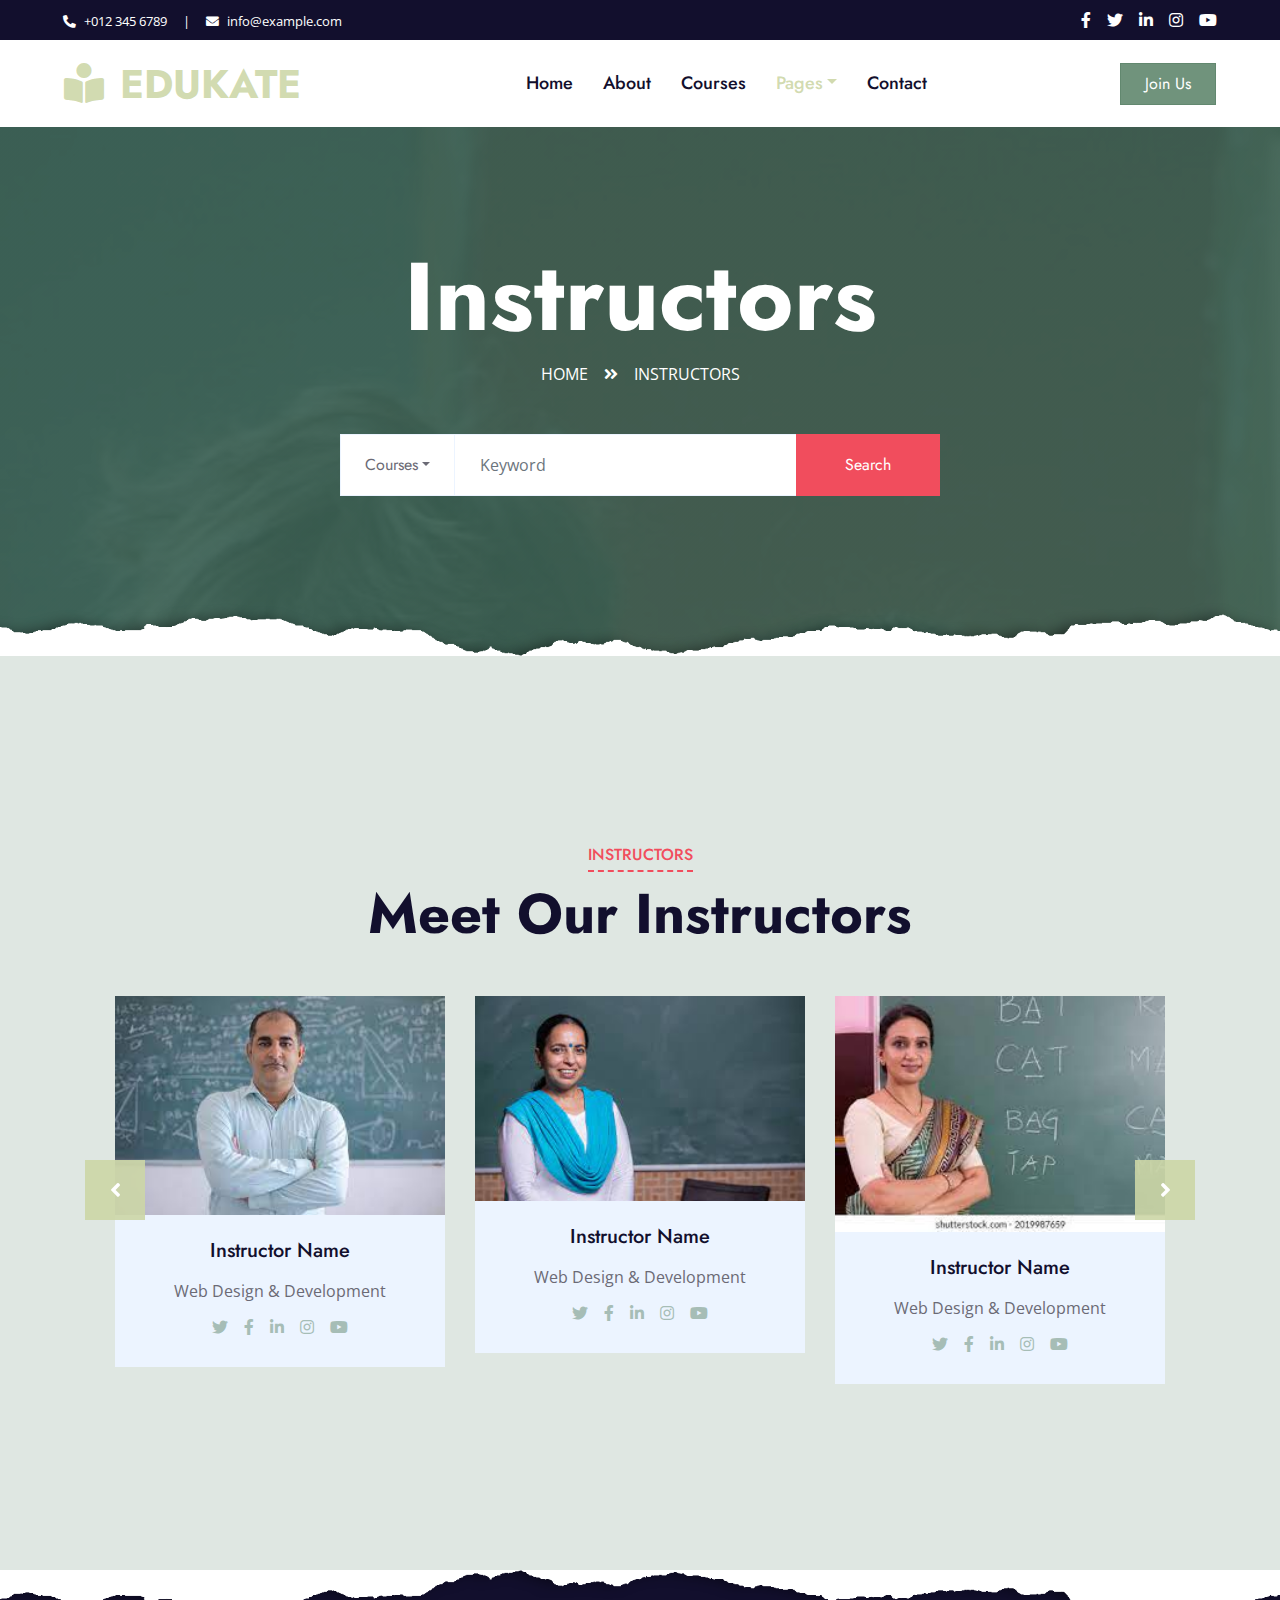
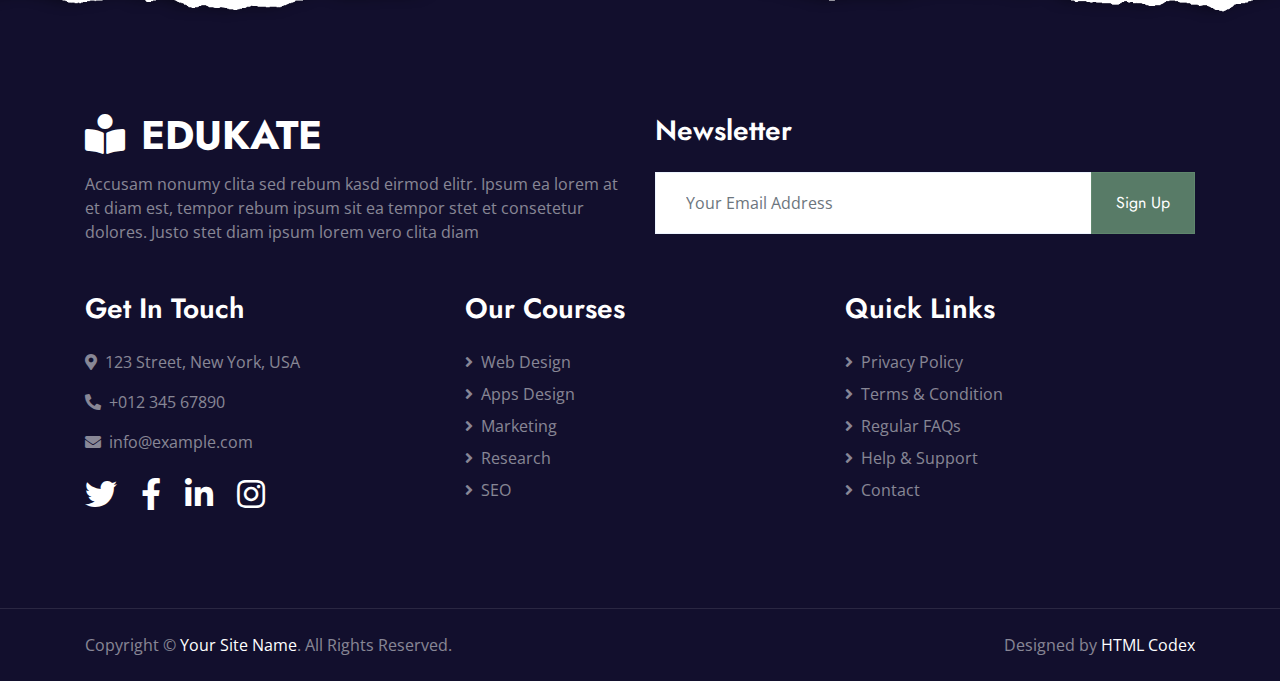
<file: team.html>
<!DOCTYPE html>
<html lang="en">

<head>
    <meta charset="utf-8">
    <title>Edukate - Online Education Website Template</title>
    <meta content="width=device-width, initial-scale=1.0" name="viewport">
    <meta content="Free HTML Templates" name="keywords">
    <meta content="Free HTML Templates" name="description">

    <!-- Favicon -->
    <link href="img/favicon.ico" rel="icon">

    <!-- Google Web Fonts -->
    <link rel="preconnect" href="https://fonts.gstatic.com">
    <link href="https://fonts.googleapis.com/css2?family=Jost:wght@500;600;700&family=Open+Sans:wght@400;600&display=swap" rel="stylesheet"> 

    <!-- Font Awesome -->
    <link href="https://cdnjs.cloudflare.com/ajax/libs/font-awesome/5.10.0/css/all.min.css" rel="stylesheet">

    <!-- Libraries Stylesheet -->
    <link href="lib/owlcarousel/assets/owl.carousel.min.css" rel="stylesheet">

    <!-- Customized Bootstrap Stylesheet -->
    <link href="css/style.css" rel="stylesheet">
</head>

<body>
    <!-- Topbar Start -->
    <div class="container-fluid bg-dark">
        <div class="row py-2 px-lg-5">
            <div class="col-lg-6 text-center text-lg-left mb-2 mb-lg-0">
                <div class="d-inline-flex align-items-center text-white">
                    <small><i class="fa fa-phone-alt mr-2"></i>+012 345 6789</small>
                    <small class="px-3">|</small>
                    <small><i class="fa fa-envelope mr-2"></i>info@example.com</small>
                </div>
            </div>
            <div class="col-lg-6 text-center text-lg-right">
                <div class="d-inline-flex align-items-center">
                    <a class="text-white px-2" href="">
                        <i class="fab fa-facebook-f"></i>
                    </a>
                    <a class="text-white px-2" href="">
                        <i class="fab fa-twitter"></i>
                    </a>
                    <a class="text-white px-2" href="">
                        <i class="fab fa-linkedin-in"></i>
                    </a>
                    <a class="text-white px-2" href="">
                        <i class="fab fa-instagram"></i>
                    </a>
                    <a class="text-white pl-2" href="">
                        <i class="fab fa-youtube"></i>
                    </a>
                </div>
            </div>
        </div>
    </div>
    <!-- Topbar End -->


    <!-- Navbar Start -->
    <div class="container-fluid p-0">
        <nav class="navbar navbar-expand-lg bg-white navbar-light py-3 py-lg-0 px-lg-5">
            <a href="index.html" class="navbar-brand ml-lg-3">
                <h1 class="m-0 text-uppercase text-primary"><i class="fa fa-book-reader mr-3"></i>Edukate</h1>
            </a>
            <button type="button" class="navbar-toggler" data-toggle="collapse" data-target="#navbarCollapse">
                <span class="navbar-toggler-icon"></span>
            </button>
            <div class="collapse navbar-collapse justify-content-between px-lg-3" id="navbarCollapse">
                <div class="navbar-nav mx-auto py-0">
                    <a href="index.html" class="nav-item nav-link">Home</a>
                    <a href="about.html" class="nav-item nav-link">About</a>
                    <a href="course.html" class="nav-item nav-link">Courses</a>
                    <div class="nav-item dropdown">
                        <a href="#" class="nav-link dropdown-toggle active" data-toggle="dropdown">Pages</a>
                        <div class="dropdown-menu m-0">
                            <a href="detail.html" class="dropdown-item">Course Detail</a>
                            <a href="feature.html" class="dropdown-item">Our Features</a>
                            <a href="team.html" class="dropdown-item active">Instructors</a>
                            <a href="testimonial.html" class="dropdown-item">Testimonial</a>
                        </div>
                    </div>
                    <a href="contact.html" class="nav-item nav-link">Contact</a>
                </div>
                <a href="" class="btn btn-primary py-2 px-4 d-none d-lg-block">Join Us</a>
            </div>
        </nav>
    </div>
    <!-- Navbar End -->


    <!-- Header Start -->
    <div class="jumbotron jumbotron-fluid page-header position-relative overlay-bottom" style="margin-bottom: 90px;">
        <div class="container text-center py-5">
            <h1 class="text-white display-1">Instructors</h1>
            <div class="d-inline-flex text-white mb-5">
                <p class="m-0 text-uppercase"><a class="text-white" href="">Home</a></p>
                <i class="fa fa-angle-double-right pt-1 px-3"></i>
                <p class="m-0 text-uppercase">Instructors</p>
            </div>
            <div class="mx-auto mb-5" style="width: 100%; max-width: 600px;">
                <div class="input-group">
                    <div class="input-group-prepend">
                        <button class="btn btn-outline-light bg-white text-body px-4 dropdown-toggle" type="button" data-toggle="dropdown"
                            aria-haspopup="true" aria-expanded="false">Courses</button>
                        <div class="dropdown-menu">
                            <a class="dropdown-item" href="#">Courses 1</a>
                            <a class="dropdown-item" href="#">Courses 2</a>
                            <a class="dropdown-item" href="#">Courses 3</a>
                        </div>
                    </div>
                    <input type="text" class="form-control border-light" style="padding: 30px 25px;" placeholder="Keyword">
                    <div class="input-group-append">
                        <button class="btn btn-secondary px-4 px-lg-5">Search</button>
                    </div>
                </div>
            </div>
        </div>
    </div>
    <!-- Header End -->


    <!-- Team Start -->
    <div class="container-fluid py-5">
        <div class="container py-5">
            <div class="section-title text-center position-relative mb-5">
                <h6 class="d-inline-block position-relative text-secondary text-uppercase pb-2">Instructors</h6>
                <h1 class="display-4">Meet Our Instructors</h1>
            </div>
            <div class="owl-carousel team-carousel position-relative" style="padding: 0 30px;">
                <div class="team-item">
                    <img class="img-fluid w-100" src="img/team-1.jpg" alt="">
                    <div class="bg-light text-center p-4">
                        <h5 class="mb-3">Instructor Name</h5>
                        <p class="mb-2">Web Design & Development</p>
                        <div class="d-flex justify-content-center">
                            <a class="mx-1 p-1" href="#"><i class="fab fa-twitter"></i></a>
                            <a class="mx-1 p-1" href="#"><i class="fab fa-facebook-f"></i></a>
                            <a class="mx-1 p-1" href="#"><i class="fab fa-linkedin-in"></i></a>
                            <a class="mx-1 p-1" href="#"><i class="fab fa-instagram"></i></a>
                            <a class="mx-1 p-1" href="#"><i class="fab fa-youtube"></i></a>
                        </div>
                    </div>
                </div>
                <div class="team-item">
                    <img class="img-fluid w-100" src="img/team-2.jpg" alt="">
                    <div class="bg-light text-center p-4">
                        <h5 class="mb-3">Instructor Name</h5>
                        <p class="mb-2">Web Design & Development</p>
                        <div class="d-flex justify-content-center">
                            <a class="mx-1 p-1" href="#"><i class="fab fa-twitter"></i></a>
                            <a class="mx-1 p-1" href="#"><i class="fab fa-facebook-f"></i></a>
                            <a class="mx-1 p-1" href="#"><i class="fab fa-linkedin-in"></i></a>
                            <a class="mx-1 p-1" href="#"><i class="fab fa-instagram"></i></a>
                            <a class="mx-1 p-1" href="#"><i class="fab fa-youtube"></i></a>
                        </div>
                    </div>
                </div>
                <div class="team-item">
                    <img class="img-fluid w-100" src="img/team-3.jpg" alt="">
                    <div class="bg-light text-center p-4">
                        <h5 class="mb-3">Instructor Name</h5>
                        <p class="mb-2">Web Design & Development</p>
                        <div class="d-flex justify-content-center">
                            <a class="mx-1 p-1" href="#"><i class="fab fa-twitter"></i></a>
                            <a class="mx-1 p-1" href="#"><i class="fab fa-facebook-f"></i></a>
                            <a class="mx-1 p-1" href="#"><i class="fab fa-linkedin-in"></i></a>
                            <a class="mx-1 p-1" href="#"><i class="fab fa-instagram"></i></a>
                            <a class="mx-1 p-1" href="#"><i class="fab fa-youtube"></i></a>
                        </div>
                    </div>
                </div>
                <div class="team-item">
                    <img class="img-fluid w-100" src="img/team-4.jpg" alt="">
                    <div class="bg-light text-center p-4">
                        <h5 class="mb-3">Instructor Name</h5>
                        <p class="mb-2">Web Design & Development</p>
                        <div class="d-flex justify-content-center">
                            <a class="mx-1 p-1" href="#"><i class="fab fa-twitter"></i></a>
                            <a class="mx-1 p-1" href="#"><i class="fab fa-facebook-f"></i></a>
                            <a class="mx-1 p-1" href="#"><i class="fab fa-linkedin-in"></i></a>
                            <a class="mx-1 p-1" href="#"><i class="fab fa-instagram"></i></a>
                            <a class="mx-1 p-1" href="#"><i class="fab fa-youtube"></i></a>
                        </div>
                    </div>
                </div>
            </div>
        </div>
    </div>
    <!-- Team End -->


    <!-- Footer Start -->
    <div class="container-fluid position-relative overlay-top bg-dark text-white-50 py-5" style="margin-top: 90px;">
        <div class="container mt-5 pt-5">
            <div class="row">
                <div class="col-md-6 mb-5">
                    <a href="index.html" class="navbar-brand">
                        <h1 class="mt-n2 text-uppercase text-white"><i class="fa fa-book-reader mr-3"></i>Edukate</h1>
                    </a>
                    <p class="m-0">Accusam nonumy clita sed rebum kasd eirmod elitr. Ipsum ea lorem at et diam est, tempor rebum ipsum sit ea tempor stet et consetetur dolores. Justo stet diam ipsum lorem vero clita diam</p>
                </div>
                <div class="col-md-6 mb-5">
                    <h3 class="text-white mb-4">Newsletter</h3>
                    <div class="w-100">
                        <div class="input-group">
                            <input type="text" class="form-control border-light" style="padding: 30px;" placeholder="Your Email Address">
                            <div class="input-group-append">
                                <button class="btn btn-primary px-4">Sign Up</button>
                            </div>
                        </div>
                    </div>
                </div>
            </div>
            <div class="row">
                <div class="col-md-4 mb-5">
                    <h3 class="text-white mb-4">Get In Touch</h3>
                    <p><i class="fa fa-map-marker-alt mr-2"></i>123 Street, New York, USA</p>
                    <p><i class="fa fa-phone-alt mr-2"></i>+012 345 67890</p>
                    <p><i class="fa fa-envelope mr-2"></i>info@example.com</p>
                    <div class="d-flex justify-content-start mt-4">
                        <a class="text-white mr-4" href="#"><i class="fab fa-2x fa-twitter"></i></a>
                        <a class="text-white mr-4" href="#"><i class="fab fa-2x fa-facebook-f"></i></a>
                        <a class="text-white mr-4" href="#"><i class="fab fa-2x fa-linkedin-in"></i></a>
                        <a class="text-white" href="#"><i class="fab fa-2x fa-instagram"></i></a>
                    </div>
                </div>
                <div class="col-md-4 mb-5">
                    <h3 class="text-white mb-4">Our Courses</h3>
                    <div class="d-flex flex-column justify-content-start">
                        <a class="text-white-50 mb-2" href="#"><i class="fa fa-angle-right mr-2"></i>Web Design</a>
                        <a class="text-white-50 mb-2" href="#"><i class="fa fa-angle-right mr-2"></i>Apps Design</a>
                        <a class="text-white-50 mb-2" href="#"><i class="fa fa-angle-right mr-2"></i>Marketing</a>
                        <a class="text-white-50 mb-2" href="#"><i class="fa fa-angle-right mr-2"></i>Research</a>
                        <a class="text-white-50" href="#"><i class="fa fa-angle-right mr-2"></i>SEO</a>
                    </div>
                </div>
                <div class="col-md-4 mb-5">
                    <h3 class="text-white mb-4">Quick Links</h3>
                    <div class="d-flex flex-column justify-content-start">
                        <a class="text-white-50 mb-2" href="#"><i class="fa fa-angle-right mr-2"></i>Privacy Policy</a>
                        <a class="text-white-50 mb-2" href="#"><i class="fa fa-angle-right mr-2"></i>Terms & Condition</a>
                        <a class="text-white-50 mb-2" href="#"><i class="fa fa-angle-right mr-2"></i>Regular FAQs</a>
                        <a class="text-white-50 mb-2" href="#"><i class="fa fa-angle-right mr-2"></i>Help & Support</a>
                        <a class="text-white-50" href="#"><i class="fa fa-angle-right mr-2"></i>Contact</a>
                    </div>
                </div>
            </div>
        </div>
    </div>
    <div class="container-fluid bg-dark text-white-50 border-top py-4" style="border-color: rgba(256, 256, 256, .1) !important;">
        <div class="container">
            <div class="row">
                <div class="col-md-6 text-center text-md-left mb-3 mb-md-0">
                    <p class="m-0">Copyright &copy; <a class="text-white" href="#">Your Site Name</a>. All Rights Reserved.
                    </p>
                </div>
                <div class="col-md-6 text-center text-md-right">
                    <p class="m-0">Designed by <a class="text-white" href="https://htmlcodex.com">HTML Codex</a>
                    </p>
                </div>
            </div>
        </div>
    </div>
    <!-- Footer End -->


    <!-- Back to Top -->
    <a href="#" class="btn btn-lg btn-primary rounded-0 btn-lg-square back-to-top"><i class="fa fa-angle-double-up"></i></a>


    <!-- JavaScript Libraries -->
    <script src="https://code.jquery.com/jquery-3.4.1.min.js"></script>
    <script src="https://stackpath.bootstrapcdn.com/bootstrap/4.4.1/js/bootstrap.bundle.min.js"></script>
    <script src="lib/easing/easing.min.js"></script>
    <script src="lib/waypoints/waypoints.min.js"></script>
    <script src="lib/counterup/counterup.min.js"></script>
    <script src="lib/owlcarousel/owl.carousel.min.js"></script>

    <!-- Template Javascript -->
    <script src="js/main.js"></script>
</body>

</html>
</file>
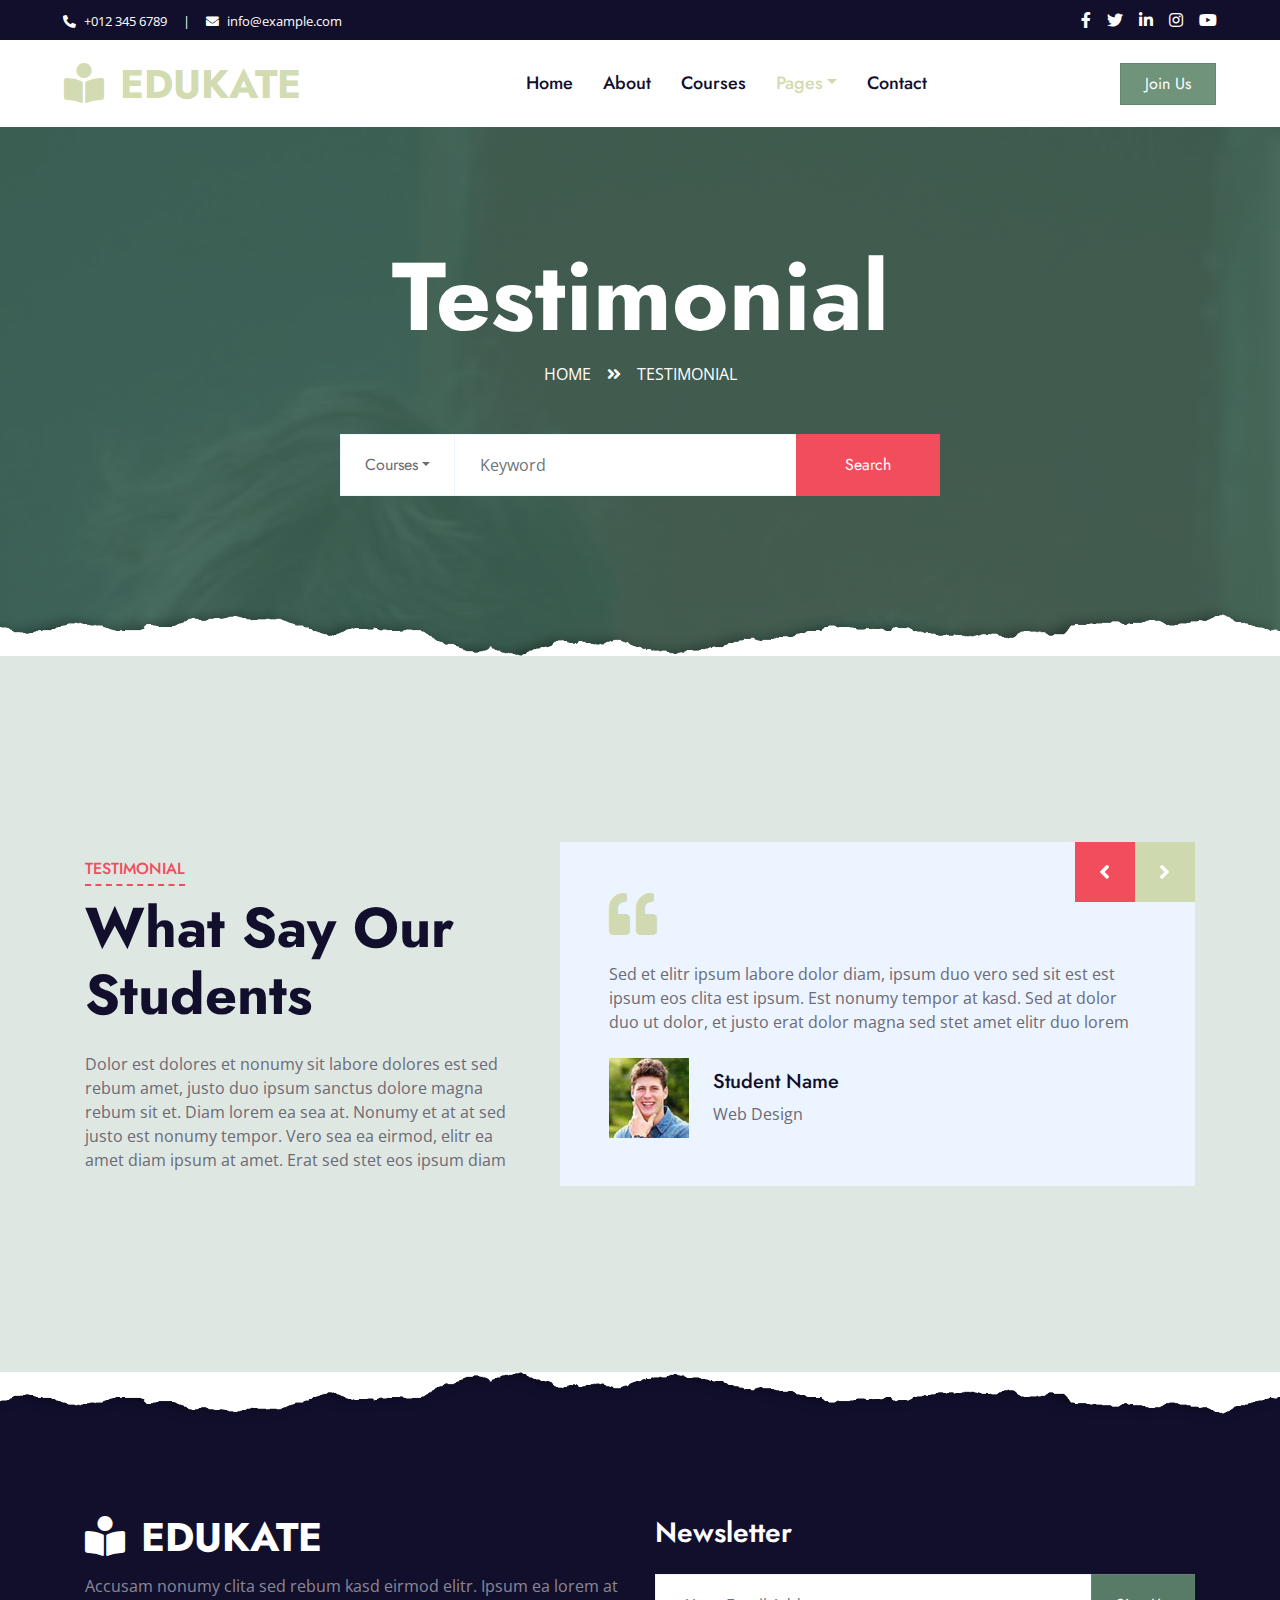
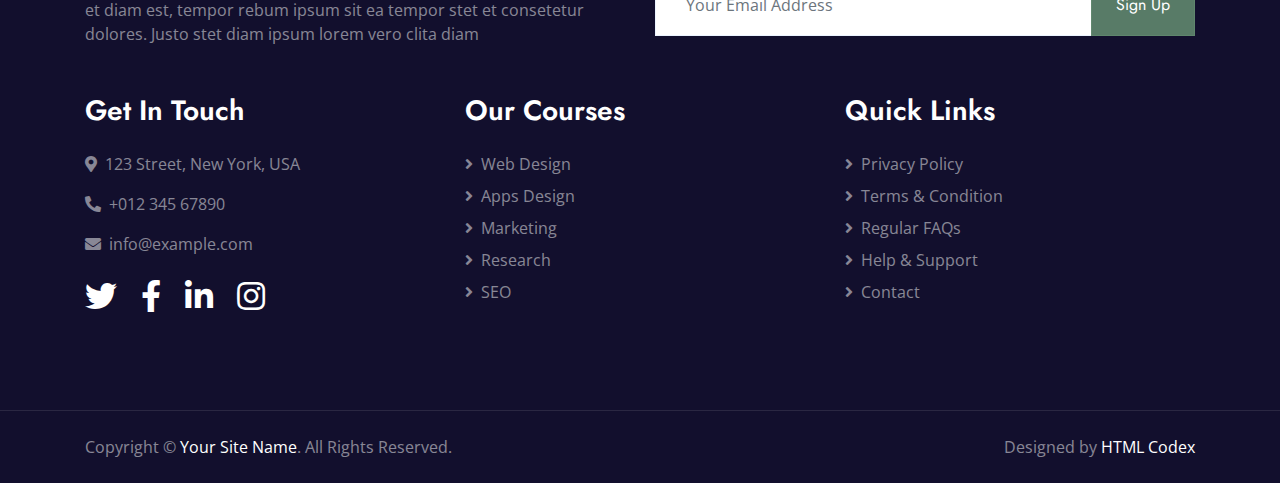
<file: testimonial.html>
<!DOCTYPE html>
<html lang="en">

<head>
    <meta charset="utf-8">
    <title>Edukate - Online Education Website Template</title>
    <meta content="width=device-width, initial-scale=1.0" name="viewport">
    <meta content="Free HTML Templates" name="keywords">
    <meta content="Free HTML Templates" name="description">

    <!-- Favicon -->
    <link href="img/favicon.ico" rel="icon">

    <!-- Google Web Fonts -->
    <link rel="preconnect" href="https://fonts.gstatic.com">
    <link href="https://fonts.googleapis.com/css2?family=Jost:wght@500;600;700&family=Open+Sans:wght@400;600&display=swap" rel="stylesheet"> 

    <!-- Font Awesome -->
    <link href="https://cdnjs.cloudflare.com/ajax/libs/font-awesome/5.10.0/css/all.min.css" rel="stylesheet">

    <!-- Libraries Stylesheet -->
    <link href="lib/owlcarousel/assets/owl.carousel.min.css" rel="stylesheet">

    <!-- Customized Bootstrap Stylesheet -->
    <link href="css/style.css" rel="stylesheet">
</head>

<body>
    <!-- Topbar Start -->
    <div class="container-fluid bg-dark">
        <div class="row py-2 px-lg-5">
            <div class="col-lg-6 text-center text-lg-left mb-2 mb-lg-0">
                <div class="d-inline-flex align-items-center text-white">
                    <small><i class="fa fa-phone-alt mr-2"></i>+012 345 6789</small>
                    <small class="px-3">|</small>
                    <small><i class="fa fa-envelope mr-2"></i>info@example.com</small>
                </div>
            </div>
            <div class="col-lg-6 text-center text-lg-right">
                <div class="d-inline-flex align-items-center">
                    <a class="text-white px-2" href="">
                        <i class="fab fa-facebook-f"></i>
                    </a>
                    <a class="text-white px-2" href="">
                        <i class="fab fa-twitter"></i>
                    </a>
                    <a class="text-white px-2" href="">
                        <i class="fab fa-linkedin-in"></i>
                    </a>
                    <a class="text-white px-2" href="">
                        <i class="fab fa-instagram"></i>
                    </a>
                    <a class="text-white pl-2" href="">
                        <i class="fab fa-youtube"></i>
                    </a>
                </div>
            </div>
        </div>
    </div>
    <!-- Topbar End -->


    <!-- Navbar Start -->
    <div class="container-fluid p-0">
        <nav class="navbar navbar-expand-lg bg-white navbar-light py-3 py-lg-0 px-lg-5">
            <a href="index.html" class="navbar-brand ml-lg-3">
                <h1 class="m-0 text-uppercase text-primary"><i class="fa fa-book-reader mr-3"></i>Edukate</h1>
            </a>
            <button type="button" class="navbar-toggler" data-toggle="collapse" data-target="#navbarCollapse">
                <span class="navbar-toggler-icon"></span>
            </button>
            <div class="collapse navbar-collapse justify-content-between px-lg-3" id="navbarCollapse">
                <div class="navbar-nav mx-auto py-0">
                    <a href="index.html" class="nav-item nav-link">Home</a>
                    <a href="about.html" class="nav-item nav-link">About</a>
                    <a href="course.html" class="nav-item nav-link">Courses</a>
                    <div class="nav-item dropdown">
                        <a href="#" class="nav-link dropdown-toggle active" data-toggle="dropdown">Pages</a>
                        <div class="dropdown-menu m-0">
                            <a href="detail.html" class="dropdown-item">Course Detail</a>
                            <a href="feature.html" class="dropdown-item">Our Features</a>
                            <a href="team.html" class="dropdown-item">Instructors</a>
                            <a href="testimonial.html" class="dropdown-item active">Testimonial</a>
                        </div>
                    </div>
                    <a href="contact.html" class="nav-item nav-link">Contact</a>
                </div>
                <a href="" class="btn btn-primary py-2 px-4 d-none d-lg-block">Join Us</a>
            </div>
        </nav>
    </div>
    <!-- Navbar End -->


    <!-- Header Start -->
    <div class="jumbotron jumbotron-fluid page-header position-relative overlay-bottom" style="margin-bottom: 90px;">
        <div class="container text-center py-5">
            <h1 class="text-white display-1">Testimonial</h1>
            <div class="d-inline-flex text-white mb-5">
                <p class="m-0 text-uppercase"><a class="text-white" href="">Home</a></p>
                <i class="fa fa-angle-double-right pt-1 px-3"></i>
                <p class="m-0 text-uppercase">Testimonial</p>
            </div>
            <div class="mx-auto mb-5" style="width: 100%; max-width: 600px;">
                <div class="input-group">
                    <div class="input-group-prepend">
                        <button class="btn btn-outline-light bg-white text-body px-4 dropdown-toggle" type="button" data-toggle="dropdown"
                            aria-haspopup="true" aria-expanded="false">Courses</button>
                        <div class="dropdown-menu">
                            <a class="dropdown-item" href="#">Courses 1</a>
                            <a class="dropdown-item" href="#">Courses 2</a>
                            <a class="dropdown-item" href="#">Courses 3</a>
                        </div>
                    </div>
                    <input type="text" class="form-control border-light" style="padding: 30px 25px;" placeholder="Keyword">
                    <div class="input-group-append">
                        <button class="btn btn-secondary px-4 px-lg-5">Search</button>
                    </div>
                </div>
            </div>
        </div>
    </div>
    <!-- Header End -->


    <!-- Testimonial Start -->
    <div class="container-fluid py-5">
        <div class="container py-5">
            <div class="row align-items-center">
                <div class="col-lg-5 mb-5 mb-lg-0">
                    <div class="section-title position-relative mb-4">
                        <h6 class="d-inline-block position-relative text-secondary text-uppercase pb-2">Testimonial</h6>
                        <h1 class="display-4">What Say Our Students</h1>
                    </div>
                    <p class="m-0">Dolor est dolores et nonumy sit labore dolores est sed rebum amet, justo duo ipsum sanctus dolore magna rebum sit et. Diam lorem ea sea at. Nonumy et at at sed justo est nonumy tempor. Vero sea ea eirmod, elitr ea amet diam ipsum at amet. Erat sed stet eos ipsum diam</p>
                </div>
                <div class="col-lg-7">
                    <div class="owl-carousel testimonial-carousel">
                        <div class="bg-light p-5">
                            <i class="fa fa-3x fa-quote-left text-primary mb-4"></i>
                            <p>Sed et elitr ipsum labore dolor diam, ipsum duo vero sed sit est est ipsum eos clita est ipsum. Est nonumy tempor at kasd. Sed at dolor duo ut dolor, et justo erat dolor magna sed stet amet elitr duo lorem</p>
                            <div class="d-flex flex-shrink-0 align-items-center mt-4">
                                <img class="img-fluid mr-4" src="img/testimonial-2.jpg" alt="">
                                <div>
                                    <h5>Student Name</h5>
                                    <span>Web Design</span>
                                </div>
                            </div>
                        </div>
                        <div class="bg-light p-5">
                            <i class="fa fa-3x fa-quote-left text-primary mb-4"></i>
                            <p>Sed et elitr ipsum labore dolor diam, ipsum duo vero sed sit est est ipsum eos clita est ipsum. Est nonumy tempor at kasd. Sed at dolor duo ut dolor, et justo erat dolor magna sed stet amet elitr duo lorem</p>
                            <div class="d-flex flex-shrink-0 align-items-center mt-4">
                                <img class="img-fluid mr-4" src="img/testimonial-1.jpg" alt="">
                                <div>
                                    <h5>Student Name</h5>
                                    <span>Web Design</span>
                                </div>
                            </div>
                        </div>
                    </div>
                </div>
            </div>
        </div>
    </div>
    <!-- Testimonial Start -->


    <!-- Footer Start -->
    <div class="container-fluid position-relative overlay-top bg-dark text-white-50 py-5" style="margin-top: 90px;">
        <div class="container mt-5 pt-5">
            <div class="row">
                <div class="col-md-6 mb-5">
                    <a href="index.html" class="navbar-brand">
                        <h1 class="mt-n2 text-uppercase text-white"><i class="fa fa-book-reader mr-3"></i>Edukate</h1>
                    </a>
                    <p class="m-0">Accusam nonumy clita sed rebum kasd eirmod elitr. Ipsum ea lorem at et diam est, tempor rebum ipsum sit ea tempor stet et consetetur dolores. Justo stet diam ipsum lorem vero clita diam</p>
                </div>
                <div class="col-md-6 mb-5">
                    <h3 class="text-white mb-4">Newsletter</h3>
                    <div class="w-100">
                        <div class="input-group">
                            <input type="text" class="form-control border-light" style="padding: 30px;" placeholder="Your Email Address">
                            <div class="input-group-append">
                                <button class="btn btn-primary px-4">Sign Up</button>
                            </div>
                        </div>
                    </div>
                </div>
            </div>
            <div class="row">
                <div class="col-md-4 mb-5">
                    <h3 class="text-white mb-4">Get In Touch</h3>
                    <p><i class="fa fa-map-marker-alt mr-2"></i>123 Street, New York, USA</p>
                    <p><i class="fa fa-phone-alt mr-2"></i>+012 345 67890</p>
                    <p><i class="fa fa-envelope mr-2"></i>info@example.com</p>
                    <div class="d-flex justify-content-start mt-4">
                        <a class="text-white mr-4" href="#"><i class="fab fa-2x fa-twitter"></i></a>
                        <a class="text-white mr-4" href="#"><i class="fab fa-2x fa-facebook-f"></i></a>
                        <a class="text-white mr-4" href="#"><i class="fab fa-2x fa-linkedin-in"></i></a>
                        <a class="text-white" href="#"><i class="fab fa-2x fa-instagram"></i></a>
                    </div>
                </div>
                <div class="col-md-4 mb-5">
                    <h3 class="text-white mb-4">Our Courses</h3>
                    <div class="d-flex flex-column justify-content-start">
                        <a class="text-white-50 mb-2" href="#"><i class="fa fa-angle-right mr-2"></i>Web Design</a>
                        <a class="text-white-50 mb-2" href="#"><i class="fa fa-angle-right mr-2"></i>Apps Design</a>
                        <a class="text-white-50 mb-2" href="#"><i class="fa fa-angle-right mr-2"></i>Marketing</a>
                        <a class="text-white-50 mb-2" href="#"><i class="fa fa-angle-right mr-2"></i>Research</a>
                        <a class="text-white-50" href="#"><i class="fa fa-angle-right mr-2"></i>SEO</a>
                    </div>
                </div>
                <div class="col-md-4 mb-5">
                    <h3 class="text-white mb-4">Quick Links</h3>
                    <div class="d-flex flex-column justify-content-start">
                        <a class="text-white-50 mb-2" href="#"><i class="fa fa-angle-right mr-2"></i>Privacy Policy</a>
                        <a class="text-white-50 mb-2" href="#"><i class="fa fa-angle-right mr-2"></i>Terms & Condition</a>
                        <a class="text-white-50 mb-2" href="#"><i class="fa fa-angle-right mr-2"></i>Regular FAQs</a>
                        <a class="text-white-50 mb-2" href="#"><i class="fa fa-angle-right mr-2"></i>Help & Support</a>
                        <a class="text-white-50" href="#"><i class="fa fa-angle-right mr-2"></i>Contact</a>
                    </div>
                </div>
            </div>
        </div>
    </div>
    <div class="container-fluid bg-dark text-white-50 border-top py-4" style="border-color: rgba(256, 256, 256, .1) !important;">
        <div class="container">
            <div class="row">
                <div class="col-md-6 text-center text-md-left mb-3 mb-md-0">
                    <p class="m-0">Copyright &copy; <a class="text-white" href="#">Your Site Name</a>. All Rights Reserved.
                    </p>
                </div>
                <div class="col-md-6 text-center text-md-right">
                    <p class="m-0">Designed by <a class="text-white" href="https://htmlcodex.com">HTML Codex</a>
                    </p>
                </div>
            </div>
        </div>
    </div>
    <!-- Footer End -->


    <!-- Back to Top -->
    <a href="#" class="btn btn-lg btn-primary rounded-0 btn-lg-square back-to-top"><i class="fa fa-angle-double-up"></i></a>


    <!-- JavaScript Libraries -->
    <script src="https://code.jquery.com/jquery-3.4.1.min.js"></script>
    <script src="https://stackpath.bootstrapcdn.com/bootstrap/4.4.1/js/bootstrap.bundle.min.js"></script>
    <script src="lib/easing/easing.min.js"></script>
    <script src="lib/waypoints/waypoints.min.js"></script>
    <script src="lib/counterup/counterup.min.js"></script>
    <script src="lib/owlcarousel/owl.carousel.min.js"></script>

    <!-- Template Javascript -->
    <script src="js/main.js"></script>
</body>

</html>
</file>
<file: css/style.css>
/******* Bootstrap Theming ********/
/*!
 * Bootstrap v4.5.3 (https://getbootstrap.com/)
 * Copyright 2011-2020 The Bootstrap Authors
 * Copyright 2011-2020 Twitter, Inc.
 * Licensed under MIT (https://github.com/twbs/bootstrap/blob/main/LICENSE)
 */
:root {
  --blue: #EAE7B1;
  --indigo: #000E30;
  --purple: #6f42c1;
  --pink: #e83e8c;
  --red: #dc3545;
  --orange: #fd7e14;
  --yellow: #ffc107;
  --green: #28a745;
  --teal: #20c997;
  --cyan: #EAE7B1;
  --white: #fff;
  --gray: #6c757d;
  --gray-dark: #343a40;
  --primary: #000E30;
  --secondary: #F14D5D;
  --success: #28a745;
  --info: #EAE7B1;
  --warning: #ffc107;
  --danger: #dc3545;
  --light: #ECF4FF;
  --dark: #120F2D;
  --breakpoint-xs: 0;
  --breakpoint-sm: 576px;
  --breakpoint-md: 768px;
  --breakpoint-lg: 992px;
  --breakpoint-xl: 1200px;
  --font-family-sans-serif: -apple-system, BlinkMacSystemFont, "Segoe UI", Roboto, "Helvetica Neue", Arial, "Noto Sans", sans-serif, "Apple Color Emoji", "Segoe UI Emoji", "Segoe UI Symbol", "Noto Color Emoji";
  --font-family-monospace: SFMono-Regular, Menlo, Monaco, Consolas, "Liberation Mono", "Courier New", monospace;
}

*,
*::before,
*::after {
  box-sizing: border-box;
}

html {
  font-family: sans-serif;
  line-height: 1.15;
  -webkit-text-size-adjust: 100%;
  -webkit-tap-highlight-color: rgba(0, 0, 0, 0);
}

article,
aside,
figcaption,
figure,
footer,
header,
hgroup,
main,
nav,
section {
  display: block;
}

body {
  margin: 0;
  font-family: "Open Sans", sans-serif;
  font-size: 1rem;
  font-weight: 400;
  line-height: 1.5;
  color: #6B6A75;
  text-align: left;
  background-color: rgba(97, 135, 110, 0.2)
}

[tabindex="-1"]:focus:not(:focus-visible) {
  outline: 0 !important;
}

#logo {
  width: 120px;
  height: 120px;
}

hr {
  box-sizing: content-box;
  height: 0;
  overflow: visible;
}

h1,
h2,
h3,
h4,
h5,
h6 {
  margin-top: 0;
  margin-bottom: 0.5rem;
}

p {
  margin-top: 0;
  margin-bottom: 1rem;
}

abbr[title],
abbr[data-original-title] {
  text-decoration: underline;
  text-decoration: underline dotted;
  cursor: help;
  border-bottom: 0;
  text-decoration-skip-ink: none;
}

address {
  margin-bottom: 1rem;
  font-style: normal;
  line-height: inherit;
}

ol,
ul,
dl {
  margin-top: 0;
  margin-bottom: 1rem;
}

ol ol,
ul ul,
ol ul,
ul ol {
  margin-bottom: 0;
}

dt {
  font-weight: 700;
}

dd {
  margin-bottom: .5rem;
  margin-left: 0;
}

blockquote {
  margin: 0 0 1rem;
}

b,
strong {
  font-weight: bolder;
}

small {
  font-size: 80%;
}

sub,
sup {
  position: relative;
  font-size: 75%;
  line-height: 0;
  vertical-align: baseline;
}

sub {
  bottom: -.25em;
}

sup {
  top: -.5em;
}

a {
  color: rgba(97, 135, 110, 0.5);
  text-decoration: none;
  background-color: transparent;
}

a:hover {
  color: rgba(97, 135, 110, 0.5);
  text-decoration: underline;
}

a:not([href]):not([class]) {
  color: inherit;
  text-decoration: none;
}

a:not([href]):not([class]):hover {
  color: inherit;
  text-decoration: none;
}

pre,
code,
kbd,
samp {
  font-family: SFMono-Regular, Menlo, Monaco, Consolas, "Liberation Mono", "Courier New", monospace;
  font-size: 1em;
}

pre {
  margin-top: 0;
  margin-bottom: 1rem;
  overflow: auto;
  -ms-overflow-style: scrollbar;
}

figure {
  margin: 0 0 1rem;
}

img {
  vertical-align: middle;
  border-style: none;
}

svg {
  overflow: hidden;
  vertical-align: middle;
}

table {
  border-collapse: collapse;
}

caption {
  padding-top: 0.75rem;
  padding-bottom: 0.75rem;
  color: #6c757d;
  text-align: left;
  caption-side: bottom;
}

th {
  text-align: inherit;
  text-align: -webkit-match-parent;
}

label {
  display: inline-block;
  margin-bottom: 0.5rem;
}

button {
  border-radius: 0;
}

button:focus {
  outline: 1px dotted;
  outline: 5px auto -webkit-focus-ring-color;
}

input,
button,
select,
optgroup,
textarea {
  margin: 0;
  font-family: inherit;
  font-size: inherit;
  line-height: inherit;
}

button,
input {
  overflow: visible;
}

button,
select {
  text-transform: none;
}

[role="button"] {
  cursor: pointer;
}

select {
  word-wrap: normal;
}

button,
[type="button"],
[type="reset"],
[type="submit"] {
  -webkit-appearance: button;
}

button:not(:disabled),
[type="button"]:not(:disabled),
[type="reset"]:not(:disabled),
[type="submit"]:not(:disabled) {
  cursor: pointer;
}

button::-moz-focus-inner,
[type="button"]::-moz-focus-inner,
[type="reset"]::-moz-focus-inner,
[type="submit"]::-moz-focus-inner {
  padding: 0;
  border-style: none;
}

input[type="radio"],
input[type="checkbox"] {
  box-sizing: border-box;
  padding: 0;
}

textarea {
  overflow: auto;
  resize: vertical;
}

fieldset {
  min-width: 0;
  padding: 0;
  margin: 0;
  border: 0;
}

legend {
  display: block;
  width: 100%;
  max-width: 100%;
  padding: 0;
  margin-bottom: .5rem;
  font-size: 1.5rem;
  line-height: inherit;
  color: inherit;
  white-space: normal;
}

@media (max-width: 1200px) {
  legend {
    font-size: calc(1.275rem + 0.3vw);
  }
}

progress {
  vertical-align: baseline;
}

[type="number"]::-webkit-inner-spin-button,
[type="number"]::-webkit-outer-spin-button {
  height: auto;
}

[type="search"] {
  outline-offset: -2px;
  -webkit-appearance: none;
}

[type="search"]::-webkit-search-decoration {
  -webkit-appearance: none;
}

::-webkit-file-upload-button {
  font: inherit;
  -webkit-appearance: button;
}

output {
  display: inline-block;
}

summary {
  display: list-item;
  cursor: pointer;
}

template {
  display: none;
}

[hidden] {
  display: none !important;
}

h1,
h2,
h3,
h4,
h5,
h6,
.h1,
.h2,
.h3,
.h4,
.h5,
.h6 {
  margin-bottom: 0.5rem;
  font-family: "Jost", sans-serif;
  font-weight: 500;
  line-height: 1.2;
  color: #120F2D;
}

h1,
.h1 {
  font-size: 2.5rem;
}

@media (max-width: 1200px) {

  h1,
  .h1 {
    font-size: calc(1.375rem + 1.5vw);
  }
}

h2,
.h2 {
  font-size: 2rem;
}

@media (max-width: 1200px) {

  h2,
  .h2 {
    font-size: calc(1.325rem + 0.9vw);
  }
}

h3,
.h3 {
  font-size: 1.75rem;
}

@media (max-width: 1200px) {

  h3,
  .h3 {
    font-size: calc(1.3rem + 0.6vw);
  }
}

h4,
.h4 {
  font-size: 1.5rem;
}

@media (max-width: 1200px) {

  h4,
  .h4 {
    font-size: calc(1.275rem + 0.3vw);
  }
}

h5,
.h5 {
  font-size: 1.25rem;
}

h6,
.h6 {
  font-size: 1rem;
}

.lead {
  font-size: 1.25rem;
  font-weight: 300;
}

.display-1 {
  font-size: 6rem;
  font-weight: 300;
  line-height: 1.2;
}

@media (max-width: 1200px) {
  .display-1 {
    font-size: calc(1.725rem + 5.7vw);
  }
}

.display-2 {
  font-size: 5.5rem;
  font-weight: 300;
  line-height: 1.2;
}

@media (max-width: 1200px) {
  .display-2 {
    font-size: calc(1.675rem + 5.1vw);
  }
}

.display-3 {
  font-size: 4.5rem;
  font-weight: 300;
  line-height: 1.2;
}

@media (max-width: 1200px) {
  .display-3 {
    font-size: calc(1.575rem + 3.9vw);
  }
}

.display-4 {
  font-size: 3.5rem;
  font-weight: 300;
  line-height: 1.2;
}

@media (max-width: 1200px) {
  .display-4 {
    font-size: calc(1.475rem + 2.7vw);
  }
}

hr {
  margin-top: 1rem;
  margin-bottom: 1rem;
  border: 0;
  border-top: 1px solid rgba(0, 0, 0, 0.1);
}

small,
.small {
  font-size: 80%;
  font-weight: 400;
}

mark,
.mark {
  padding: 0.2em;
  background-color: #fcf8e3;
}

.list-unstyled {
  padding-left: 0;
  list-style: none;
}

.list-inline {
  padding-left: 0;
  list-style: none;
}

.list-inline-item {
  display: inline-block;
}

.list-inline-item:not(:last-child) {
  margin-right: 0.5rem;
}

.initialism {
  font-size: 90%;
  text-transform: uppercase;
}

.blockquote {
  margin-bottom: 1rem;
  font-size: 1.25rem;
}

.blockquote-footer {
  display: block;
  font-size: 80%;
  color: #6c757d;
}

.blockquote-footer::before {
  content: "\2014\00A0";
}

.img-fluid {
  max-width: 100%;
  height: auto;
}

.img-thumbnail {
  padding: 0.25rem;
  background-color: #FFFFFF;
  border: 1px solid #dee2e6;
  border-radius: false;
  max-width: 100%;
  height: auto;
}

.figure {
  display: inline-block;
}

.figure-img {
  margin-bottom: 0.5rem;
  line-height: 1;
}

.figure-caption {
  font-size: 90%;
  color: #6c757d;
}

code {
  font-size: 87.5%;
  color: #e83e8c;
  word-wrap: break-word;
}

a>code {
  color: inherit;
}

kbd {
  padding: 0.2rem 0.4rem;
  font-size: 87.5%;
  color: #fff;
  background-color: #212529;
  border-radius: 0.2rem;
}

kbd kbd {
  padding: 0;
  font-size: 100%;
  font-weight: 700;
}

pre {
  display: block;
  font-size: 87.5%;
  color: #3C6255;
}

pre code {
  font-size: inherit;
  color: inherit;
  word-break: normal;
}

.pre-scrollable {
  max-height: 340px;
  overflow-y: scroll;
}

.container,
.container-fluid,
.container-sm,
.container-md,
.container-lg,
.container-xl {
  width: 100%;
  padding-right: 15px;
  padding-left: 15px;
  margin-right: auto;
  margin-left: auto;
}

@media (min-width: 576px) {

  .container,
  .container-sm {
    max-width: 540px;
  }
}

@media (min-width: 768px) {

  .container,
  .container-sm,
  .container-md {
    max-width: 720px;
  }
}

@media (min-width: 992px) {

  .container,
  .container-sm,
  .container-md,
  .container-lg {
    max-width: 960px;
  }
}

@media (min-width: 1200px) {

  .container,
  .container-sm,
  .container-md,
  .container-lg,
  .container-xl {
    max-width: 1140px;
  }
}

.row {
  display: flex;
  flex-wrap: wrap;
  margin-right: -15px;
  margin-left: -15px;
}

.no-gutters {
  margin-right: 0;
  margin-left: 0;
}

.no-gutters>.col,
.no-gutters>[class*="col-"] {
  padding-right: 0;
  padding-left: 0;
}

.col-1,
.col-2,
.col-3,
.col-4,
.col-5,
.col-6,
.col-7,
.col-8,
.col-9,
.col-10,
.col-11,
.col-12,
.col,
.col-auto,
.col-sm-1,
.col-sm-2,
.col-sm-3,
.col-sm-4,
.col-sm-5,
.col-sm-6,
.col-sm-7,
.col-sm-8,
.col-sm-9,
.col-sm-10,
.col-sm-11,
.col-sm-12,
.col-sm,
.col-sm-auto,
.col-md-1,
.col-md-2,
.col-md-3,
.col-md-4,
.col-md-5,
.col-md-6,
.col-md-7,
.col-md-8,
.col-md-9,
.col-md-10,
.col-md-11,
.col-md-12,
.col-md,
.col-md-auto,
.col-lg-1,
.col-lg-2,
.col-lg-3,
.col-lg-4,
.col-lg-5,
.col-lg-6,
.col-lg-7,
.col-lg-8,
.col-lg-9,
.col-lg-10,
.col-lg-11,
.col-lg-12,
.col-lg,
.col-lg-auto,
.col-xl-1,
.col-xl-2,
.col-xl-3,
.col-xl-4,
.col-xl-5,
.col-xl-6,
.col-xl-7,
.col-xl-8,
.col-xl-9,
.col-xl-10,
.col-xl-11,
.col-xl-12,
.col-xl,
.col-xl-auto {
  position: relative;
  width: 100%;
  padding-right: 15px;
  padding-left: 15px;
}

.col {
  flex-basis: 0;
  flex-grow: 1;
  max-width: 100%;
}

.row-cols-1>* {
  flex: 0 0 100%;
  max-width: 100%;
}

.row-cols-2>* {
  flex: 0 0 50%;
  max-width: 50%;
}

.row-cols-3>* {
  flex: 0 0 33.33333%;
  max-width: 33.33333%;
}

.row-cols-4>* {
  flex: 0 0 25%;
  max-width: 25%;
}

.row-cols-5>* {
  flex: 0 0 20%;
  max-width: 20%;
}

.row-cols-6>* {
  flex: 0 0 16.66667%;
  max-width: 16.66667%;
}

.col-auto {
  flex: 0 0 auto;
  width: auto;
  max-width: 100%;
}

.col-1 {
  flex: 0 0 8.33333%;
  max-width: 8.33333%;
}

.col-2 {
  flex: 0 0 16.66667%;
  max-width: 16.66667%;
}

.col-3 {
  flex: 0 0 25%;
  max-width: 25%;
}

.col-4 {
  flex: 0 0 33.33333%;
  max-width: 33.33333%;
}

.col-5 {
  flex: 0 0 41.66667%;
  max-width: 41.66667%;
}

.col-6 {
  flex: 0 0 50%;
  max-width: 50%;
}

.col-7 {
  flex: 0 0 58.33333%;
  max-width: 58.33333%;
}

.col-8 {
  flex: 0 0 66.66667%;
  max-width: 66.66667%;
}

.col-9 {
  flex: 0 0 75%;
  max-width: 75%;
}

.col-10 {
  flex: 0 0 83.33333%;
  max-width: 83.33333%;
}

.col-11 {
  flex: 0 0 91.66667%;
  max-width: 91.66667%;
}

.col-12 {
  flex: 0 0 100%;
  max-width: 100%;
}

.order-first {
  order: -1;
}

.order-last {
  order: 13;
}

.order-0 {
  order: 0;
}

.order-1 {
  order: 1;
}

.order-2 {
  order: 2;
}

.order-3 {
  order: 3;
}

.order-4 {
  order: 4;
}

.order-5 {
  order: 5;
}

.order-6 {
  order: 6;
}

.order-7 {
  order: 7;
}

.order-8 {
  order: 8;
}

.order-9 {
  order: 9;
}

.order-10 {
  order: 10;
}

.order-11 {
  order: 11;
}

.order-12 {
  order: 12;
}

.offset-1 {
  margin-left: 8.33333%;
}

.offset-2 {
  margin-left: 16.66667%;
}

.offset-3 {
  margin-left: 25%;
}

.offset-4 {
  margin-left: 33.33333%;
}

.offset-5 {
  margin-left: 41.66667%;
}

.offset-6 {
  margin-left: 50%;
}

.offset-7 {
  margin-left: 58.33333%;
}

.offset-8 {
  margin-left: 66.66667%;
}

.offset-9 {
  margin-left: 75%;
}

.offset-10 {
  margin-left: 83.33333%;
}

.offset-11 {
  margin-left: 91.66667%;
}

@media (min-width: 576px) {
  .col-sm {
    flex-basis: 0;
    flex-grow: 1;
    max-width: 100%;
  }

  .row-cols-sm-1>* {
    flex: 0 0 100%;
    max-width: 100%;
  }

  .row-cols-sm-2>* {
    flex: 0 0 50%;
    max-width: 50%;
  }

  .row-cols-sm-3>* {
    flex: 0 0 33.33333%;
    max-width: 33.33333%;
  }

  .row-cols-sm-4>* {
    flex: 0 0 25%;
    max-width: 25%;
  }

  .row-cols-sm-5>* {
    flex: 0 0 20%;
    max-width: 20%;
  }

  .row-cols-sm-6>* {
    flex: 0 0 16.66667%;
    max-width: 16.66667%;
  }

  .col-sm-auto {
    flex: 0 0 auto;
    width: auto;
    max-width: 100%;
  }

  .col-sm-1 {
    flex: 0 0 8.33333%;
    max-width: 8.33333%;
  }

  .col-sm-2 {
    flex: 0 0 16.66667%;
    max-width: 16.66667%;
  }

  .col-sm-3 {
    flex: 0 0 25%;
    max-width: 25%;
  }

  .col-sm-4 {
    flex: 0 0 33.33333%;
    max-width: 33.33333%;
  }

  .col-sm-5 {
    flex: 0 0 41.66667%;
    max-width: 41.66667%;
  }

  .col-sm-6 {
    flex: 0 0 50%;
    max-width: 50%;
  }

  .col-sm-7 {
    flex: 0 0 58.33333%;
    max-width: 58.33333%;
  }

  .col-sm-8 {
    flex: 0 0 66.66667%;
    max-width: 66.66667%;
  }

  .col-sm-9 {
    flex: 0 0 75%;
    max-width: 75%;
  }

  .col-sm-10 {
    flex: 0 0 83.33333%;
    max-width: 83.33333%;
  }

  .col-sm-11 {
    flex: 0 0 91.66667%;
    max-width: 91.66667%;
  }

  .col-sm-12 {
    flex: 0 0 100%;
    max-width: 100%;
  }

  .order-sm-first {
    order: -1;
  }

  .order-sm-last {
    order: 13;
  }

  .order-sm-0 {
    order: 0;
  }

  .order-sm-1 {
    order: 1;
  }

  .order-sm-2 {
    order: 2;
  }

  .order-sm-3 {
    order: 3;
  }

  .order-sm-4 {
    order: 4;
  }

  .order-sm-5 {
    order: 5;
  }

  .order-sm-6 {
    order: 6;
  }

  .order-sm-7 {
    order: 7;
  }

  .order-sm-8 {
    order: 8;
  }

  .order-sm-9 {
    order: 9;
  }

  .order-sm-10 {
    order: 10;
  }

  .order-sm-11 {
    order: 11;
  }

  .order-sm-12 {
    order: 12;
  }

  .offset-sm-0 {
    margin-left: 0;
  }

  .offset-sm-1 {
    margin-left: 8.33333%;
  }

  .offset-sm-2 {
    margin-left: 16.66667%;
  }

  .offset-sm-3 {
    margin-left: 25%;
  }

  .offset-sm-4 {
    margin-left: 33.33333%;
  }

  .offset-sm-5 {
    margin-left: 41.66667%;
  }

  .offset-sm-6 {
    margin-left: 50%;
  }

  .offset-sm-7 {
    margin-left: 58.33333%;
  }

  .offset-sm-8 {
    margin-left: 66.66667%;
  }

  .offset-sm-9 {
    margin-left: 75%;
  }

  .offset-sm-10 {
    margin-left: 83.33333%;
  }

  .offset-sm-11 {
    margin-left: 91.66667%;
  }
}

@media (min-width: 768px) {
  .col-md {
    flex-basis: 0;
    flex-grow: 1;
    max-width: 100%;
  }

  .row-cols-md-1>* {
    flex: 0 0 100%;
    max-width: 100%;
  }

  .row-cols-md-2>* {
    flex: 0 0 50%;
    max-width: 50%;
  }

  .row-cols-md-3>* {
    flex: 0 0 33.33333%;
    max-width: 33.33333%;
  }

  .row-cols-md-4>* {
    flex: 0 0 25%;
    max-width: 25%;
  }

  .row-cols-md-5>* {
    flex: 0 0 20%;
    max-width: 20%;
  }

  .row-cols-md-6>* {
    flex: 0 0 16.66667%;
    max-width: 16.66667%;
  }

  .col-md-auto {
    flex: 0 0 auto;
    width: auto;
    max-width: 100%;
  }

  .col-md-1 {
    flex: 0 0 8.33333%;
    max-width: 8.33333%;
  }

  .col-md-2 {
    flex: 0 0 16.66667%;
    max-width: 16.66667%;
  }

  .col-md-3 {
    flex: 0 0 25%;
    max-width: 25%;
  }

  .col-md-4 {
    flex: 0 0 33.33333%;
    max-width: 33.33333%;
  }

  .col-md-5 {
    flex: 0 0 41.66667%;
    max-width: 41.66667%;
  }

  .col-md-6 {
    flex: 0 0 50%;
    max-width: 50%;
  }

  .col-md-7 {
    flex: 0 0 58.33333%;
    max-width: 58.33333%;
  }

  .col-md-8 {
    flex: 0 0 66.66667%;
    max-width: 66.66667%;
  }

  .col-md-9 {
    flex: 0 0 75%;
    max-width: 75%;
  }

  .col-md-10 {
    flex: 0 0 83.33333%;
    max-width: 83.33333%;
  }

  .col-md-11 {
    flex: 0 0 91.66667%;
    max-width: 91.66667%;
  }

  .col-md-12 {
    flex: 0 0 100%;
    max-width: 100%;
  }

  .order-md-first {
    order: -1;
  }

  .order-md-last {
    order: 13;
  }

  .order-md-0 {
    order: 0;
  }

  .order-md-1 {
    order: 1;
  }

  .order-md-2 {
    order: 2;
  }

  .order-md-3 {
    order: 3;
  }

  .order-md-4 {
    order: 4;
  }

  .order-md-5 {
    order: 5;
  }

  .order-md-6 {
    order: 6;
  }

  .order-md-7 {
    order: 7;
  }

  .order-md-8 {
    order: 8;
  }

  .order-md-9 {
    order: 9;
  }

  .order-md-10 {
    order: 10;
  }

  .order-md-11 {
    order: 11;
  }

  .order-md-12 {
    order: 12;
  }

  .offset-md-0 {
    margin-left: 0;
  }

  .offset-md-1 {
    margin-left: 8.33333%;
  }

  .offset-md-2 {
    margin-left: 16.66667%;
  }

  .offset-md-3 {
    margin-left: 25%;
  }

  .offset-md-4 {
    margin-left: 33.33333%;
  }

  .offset-md-5 {
    margin-left: 41.66667%;
  }

  .offset-md-6 {
    margin-left: 50%;
  }

  .offset-md-7 {
    margin-left: 58.33333%;
  }

  .offset-md-8 {
    margin-left: 66.66667%;
  }

  .offset-md-9 {
    margin-left: 75%;
  }

  .offset-md-10 {
    margin-left: 83.33333%;
  }

  .offset-md-11 {
    margin-left: 91.66667%;
  }
}

@media (min-width: 992px) {
  .col-lg {
    flex-basis: 0;
    flex-grow: 1;
    max-width: 100%;
  }

  .row-cols-lg-1>* {
    flex: 0 0 100%;
    max-width: 100%;
  }

  .row-cols-lg-2>* {
    flex: 0 0 50%;
    max-width: 50%;
  }

  .row-cols-lg-3>* {
    flex: 0 0 33.33333%;
    max-width: 33.33333%;
  }

  .row-cols-lg-4>* {
    flex: 0 0 25%;
    max-width: 25%;
  }

  .row-cols-lg-5>* {
    flex: 0 0 20%;
    max-width: 20%;
  }

  .row-cols-lg-6>* {
    flex: 0 0 16.66667%;
    max-width: 16.66667%;
  }

  .col-lg-auto {
    flex: 0 0 auto;
    width: auto;
    max-width: 100%;
  }

  .col-lg-1 {
    flex: 0 0 8.33333%;
    max-width: 8.33333%;
  }

  .col-lg-2 {
    flex: 0 0 16.66667%;
    max-width: 16.66667%;
  }

  .col-lg-3 {
    flex: 0 0 25%;
    max-width: 25%;
  }

  .col-lg-4 {
    flex: 0 0 33.33333%;
    max-width: 33.33333%;
  }

  .col-lg-5 {
    flex: 0 0 41.66667%;
    max-width: 41.66667%;
  }

  .col-lg-6 {
    flex: 0 0 50%;
    max-width: 50%;
  }

  .col-lg-7 {
    flex: 0 0 58.33333%;
    max-width: 58.33333%;
  }

  .col-lg-8 {
    flex: 0 0 66.66667%;
    max-width: 66.66667%;
  }

  .col-lg-9 {
    flex: 0 0 75%;
    max-width: 75%;
  }

  .col-lg-10 {
    flex: 0 0 83.33333%;
    max-width: 83.33333%;
  }

  .col-lg-11 {
    flex: 0 0 91.66667%;
    max-width: 91.66667%;
  }

  .col-lg-12 {
    flex: 0 0 100%;
    max-width: 100%;
  }

  .order-lg-first {
    order: -1;
  }

  .order-lg-last {
    order: 13;
  }

  .order-lg-0 {
    order: 0;
  }

  .order-lg-1 {
    order: 1;
  }

  .order-lg-2 {
    order: 2;
  }

  .order-lg-3 {
    order: 3;
  }

  .order-lg-4 {
    order: 4;
  }

  .order-lg-5 {
    order: 5;
  }

  .order-lg-6 {
    order: 6;
  }

  .order-lg-7 {
    order: 7;
  }

  .order-lg-8 {
    order: 8;
  }

  .order-lg-9 {
    order: 9;
  }

  .order-lg-10 {
    order: 10;
  }

  .order-lg-11 {
    order: 11;
  }

  .order-lg-12 {
    order: 12;
  }

  .offset-lg-0 {
    margin-left: 0;
  }

  .offset-lg-1 {
    margin-left: 8.33333%;
  }

  .offset-lg-2 {
    margin-left: 16.66667%;
  }

  .offset-lg-3 {
    margin-left: 25%;
  }

  .offset-lg-4 {
    margin-left: 33.33333%;
  }

  .offset-lg-5 {
    margin-left: 41.66667%;
  }

  .offset-lg-6 {
    margin-left: 50%;
  }

  .offset-lg-7 {
    margin-left: 58.33333%;
  }

  .offset-lg-8 {
    margin-left: 66.66667%;
  }

  .offset-lg-9 {
    margin-left: 75%;
  }

  .offset-lg-10 {
    margin-left: 83.33333%;
  }

  .offset-lg-11 {
    margin-left: 91.66667%;
  }
}

@media (min-width: 1200px) {
  .col-xl {
    flex-basis: 0;
    flex-grow: 1;
    max-width: 100%;
  }

  .row-cols-xl-1>* {
    flex: 0 0 100%;
    max-width: 100%;
  }

  .row-cols-xl-2>* {
    flex: 0 0 50%;
    max-width: 50%;
  }

  .row-cols-xl-3>* {
    flex: 0 0 33.33333%;
    max-width: 33.33333%;
  }

  .row-cols-xl-4>* {
    flex: 0 0 25%;
    max-width: 25%;
  }

  .row-cols-xl-5>* {
    flex: 0 0 20%;
    max-width: 20%;
  }

  .row-cols-xl-6>* {
    flex: 0 0 16.66667%;
    max-width: 16.66667%;
  }

  .col-xl-auto {
    flex: 0 0 auto;
    width: auto;
    max-width: 100%;
  }

  .col-xl-1 {
    flex: 0 0 8.33333%;
    max-width: 8.33333%;
  }

  .col-xl-2 {
    flex: 0 0 16.66667%;
    max-width: 16.66667%;
  }

  .col-xl-3 {
    flex: 0 0 25%;
    max-width: 25%;
  }

  .col-xl-4 {
    flex: 0 0 33.33333%;
    max-width: 33.33333%;
  }

  .col-xl-5 {
    flex: 0 0 41.66667%;
    max-width: 41.66667%;
  }

  .col-xl-6 {
    flex: 0 0 50%;
    max-width: 50%;
  }

  .col-xl-7 {
    flex: 0 0 58.33333%;
    max-width: 58.33333%;
  }

  .col-xl-8 {
    flex: 0 0 66.66667%;
    max-width: 66.66667%;
  }

  .col-xl-9 {
    flex: 0 0 75%;
    max-width: 75%;
  }

  .col-xl-10 {
    flex: 0 0 83.33333%;
    max-width: 83.33333%;
  }

  .col-xl-11 {
    flex: 0 0 91.66667%;
    max-width: 91.66667%;
  }

  .col-xl-12 {
    flex: 0 0 100%;
    max-width: 100%;
  }

  .order-xl-first {
    order: -1;
  }

  .order-xl-last {
    order: 13;
  }

  .order-xl-0 {
    order: 0;
  }

  .order-xl-1 {
    order: 1;
  }

  .order-xl-2 {
    order: 2;
  }

  .order-xl-3 {
    order: 3;
  }

  .order-xl-4 {
    order: 4;
  }

  .order-xl-5 {
    order: 5;
  }

  .order-xl-6 {
    order: 6;
  }

  .order-xl-7 {
    order: 7;
  }

  .order-xl-8 {
    order: 8;
  }

  .order-xl-9 {
    order: 9;
  }

  .order-xl-10 {
    order: 10;
  }

  .order-xl-11 {
    order: 11;
  }

  .order-xl-12 {
    order: 12;
  }

  .offset-xl-0 {
    margin-left: 0;
  }

  .offset-xl-1 {
    margin-left: 8.33333%;
  }

  .offset-xl-2 {
    margin-left: 16.66667%;
  }

  .offset-xl-3 {
    margin-left: 25%;
  }

  .offset-xl-4 {
    margin-left: 33.33333%;
  }

  .offset-xl-5 {
    margin-left: 41.66667%;
  }

  .offset-xl-6 {
    margin-left: 50%;
  }

  .offset-xl-7 {
    margin-left: 58.33333%;
  }

  .offset-xl-8 {
    margin-left: 66.66667%;
  }

  .offset-xl-9 {
    margin-left: 75%;
  }

  .offset-xl-10 {
    margin-left: 83.33333%;
  }

  .offset-xl-11 {
    margin-left: 91.66667%;
  }
}

.table {
  width: 100%;
  margin-bottom: 1rem;
  color: #6B6A75;
}

.table th,
.table td {
  padding: 0.75rem;
  vertical-align: top;
  border-top: 1px solid #dee2e6;
}

.table thead th {
  vertical-align: bottom;
  border-bottom: 2px solid #dee2e6;
}

.table tbody+tbody {
  border-top: 2px solid #dee2e6;
}

.table-sm th,
.table-sm td {
  padding: 0.3rem;
}

.table-bordered {
  border: 1px solid #dee2e6;
}

.table-bordered th,
.table-bordered td {
  border: 1px solid #dee2e6;
}

.table-bordered thead th,
.table-bordered thead td {
  border-bottom-width: 2px;
}

.table-borderless th,
.table-borderless td,
.table-borderless thead th,
.table-borderless tbody+tbody {
  border: 0;
}

.table-striped tbody tr:nth-of-type(odd) {
  background-color: rgba(0, 0, 0, 0.05);
}

.table-hover tbody tr:hover {
  color: #6B6A75;
  background-color: rgba(0, 0, 0, 0.075);
}

.table-primary,
.table-primary>th,
.table-primary>td {
  background-color: #EAE7B1;
}

.table-primary th,
.table-primary td,
.table-primary thead th,
.table-primary tbody+tbody {
  border-color: #EAE7B1;
}

.table-hover .table-primary:hover {
  background-color: #EAE7B1;
}

.table-hover .table-primary:hover>td,
.table-hover .table-primary:hover>th {
  background-color: #EAE7B1;
}

.table-secondary,
.table-secondary>th,
.table-secondary>td {
  background-color: #fbcdd2;
}

.table-secondary th,
.table-secondary td,
.table-secondary thead th,
.table-secondary tbody+tbody {
  border-color: #f8a2ab;
}

.table-hover .table-secondary:hover {
  background-color: #f9b5bd;
}

.table-hover .table-secondary:hover>td,
.table-hover .table-secondary:hover>th {
  background-color: #f9b5bd;
}

.table-success,
.table-success>th,
.table-success>td {
  background-color: #c3e6cb;
}

.table-success th,
.table-success td,
.table-success thead th,
.table-success tbody+tbody {
  border-color: #8fd19e;
}

.table-hover .table-success:hover {
  background-color: #b1dfbb;
}

.table-hover .table-success:hover>td,
.table-hover .table-success:hover>th {
  background-color: #b1dfbb;
}

.table-info,
.table-info>th,
.table-info>td {
  background-color: #EAE7B1;
}

.table-info th,
.table-info td,
.table-info thead th,
.table-info tbody+tbody {
  border-color: #EAE7B1;
}

.table-hover .table-info:hover {
  background-color: #EAE7B1;
}

.table-hover .table-info:hover>td,
.table-hover .table-info:hover>th {
  background-color: #EAE7B1;
}

.table-warning,
.table-warning>th,
.table-warning>td {
  background-color: #ffeeba;
}

.table-warning th,
.table-warning td,
.table-warning thead th,
.table-warning tbody+tbody {
  border-color: #ffdf7e;
}

.table-hover .table-warning:hover {
  background-color: #ffe8a1;
}

.table-hover .table-warning:hover>td,
.table-hover .table-warning:hover>th {
  background-color: #ffe8a1;
}

.table-danger,
.table-danger>th,
.table-danger>td {
  background-color: #f5c6cb;
}

.table-danger th,
.table-danger td,
.table-danger thead th,
.table-danger tbody+tbody {
  border-color: #ed969e;
}

.table-hover .table-danger:hover {
  background-color: #f1b0b7;
}

.table-hover .table-danger:hover>td,
.table-hover .table-danger:hover>th {
  background-color: #f1b0b7;
}

.table-light,
.table-light>th,
.table-light>td {
  background-color: #fafcff;
}

.table-light th,
.table-light td,
.table-light thead th,
.table-light tbody+tbody {
  border-color: #f5f9ff;
}

.table-hover .table-light:hover {
  background-color: #e1edff;
}

.table-hover .table-light:hover>td,
.table-hover .table-light:hover>th {
  background-color: #e1edff;
}

.table-dark,
.table-dark>th,
.table-dark>td {
  background-color: #bdbcc4;
}

.table-dark th,
.table-dark td,
.table-dark thead th,
.table-dark tbody+tbody {
  border-color: #848292;
}

.table-hover .table-dark:hover {
  background-color: #b0aeb8;
}

.table-hover .table-dark:hover>td,
.table-hover .table-dark:hover>th {
  background-color: #b0aeb8;
}

.table-active,
.table-active>th,
.table-active>td {
  background-color: rgba(0, 0, 0, 0.075);
}

.table-hover .table-active:hover {
  background-color: rgba(0, 0, 0, 0.075);
}

.table-hover .table-active:hover>td,
.table-hover .table-active:hover>th {
  background-color: rgba(0, 0, 0, 0.075);
}

.table .thead-dark th {
  color: #fff;
  background-color: #343a40;
  border-color: #454d55;
}

.table .thead-light th {
  color: #495057;
  background-color: #e9ecef;
  border-color: #dee2e6;
}

.table-dark {
  color: #fff;
  background-color: #343a40;
}

.table-dark th,
.table-dark td,
.table-dark thead th {
  border-color: #454d55;
}

.table-dark.table-bordered {
  border: 0;
}

.table-dark.table-striped tbody tr:nth-of-type(odd) {
  background-color: rgba(255, 255, 255, 0.05);
}

.table-dark.table-hover tbody tr:hover {
  color: #fff;
  background-color: rgba(255, 255, 255, 0.075);
}

@media (max-width: 575.98px) {
  .table-responsive-sm {
    display: block;
    width: 100%;
    overflow-x: auto;
    -webkit-overflow-scrolling: touch;
  }

  .table-responsive-sm>.table-bordered {
    border: 0;
  }
}

@media (max-width: 767.98px) {
  .table-responsive-md {
    display: block;
    width: 100%;
    overflow-x: auto;
    -webkit-overflow-scrolling: touch;
  }

  .table-responsive-md>.table-bordered {
    border: 0;
  }
}

@media (max-width: 991.98px) {
  .table-responsive-lg {
    display: block;
    width: 100%;
    overflow-x: auto;
    -webkit-overflow-scrolling: touch;
  }

  .table-responsive-lg>.table-bordered {
    border: 0;
  }
}

@media (max-width: 1199.98px) {
  .table-responsive-xl {
    display: block;
    width: 100%;
    overflow-x: auto;
    -webkit-overflow-scrolling: touch;
  }

  .table-responsive-xl>.table-bordered {
    border: 0;
  }
}

.table-responsive {
  display: block;
  width: 100%;
  overflow-x: auto;
  -webkit-overflow-scrolling: touch;
}

.table-responsive>.table-bordered {
  border: 0;
}

.form-control {
  display: block;
  width: 100%;
  height: calc(1.5em + 0.75rem + 2px);
  padding: 0.375rem 0.75rem;
  font-size: 1rem;
  font-weight: 400;
  line-height: 1.5;
  color: #495057;
  background-color: #fff;
  background-clip: padding-box;
  border: 1px solid #ced4da;
  border-radius: false;
  transition: border-color 0.15s ease-in-out, box-shadow 0.15s ease-in-out;
}

@media (prefers-reduced-motion: reduce) {
  .form-control {
    transition: none;
  }
}

.form-control::-ms-expand {
  background-color: transparent;
  border: 0;
}

.form-control:-moz-focusring {
  color: transparent;
  text-shadow: 0 0 0 #495057;
}

.form-control:focus {
  color: #495057;
  background-color: #fff;
  border-color: #9dc1f6;
  outline: 0;
  box-shadow: 0 0 0 0.2rem rgba(40, 120, 235, 0.25);
}

.form-control::placeholder {
  color: #6c757d;
  opacity: 1;
}

.form-control:disabled,
.form-control[readonly] {
  background-color: #e9ecef;
  opacity: 1;
}

input[type="date"].form-control,
input[type="time"].form-control,
input[type="datetime-local"].form-control,
input[type="month"].form-control {
  appearance: none;
}

select.form-control:focus::-ms-value {
  color: #495057;
  background-color: #fff;
}

.form-control-file,
.form-control-range {
  display: block;
  width: 100%;
}

.col-form-label {
  padding-top: calc(0.375rem + 1px);
  padding-bottom: calc(0.375rem + 1px);
  margin-bottom: 0;
  font-size: inherit;
  line-height: 1.5;
}

.col-form-label-lg {
  padding-top: calc(0.5rem + 1px);
  padding-bottom: calc(0.5rem + 1px);
  font-size: 1.25rem;
  line-height: 1.5;
}

.col-form-label-sm {
  padding-top: calc(0.25rem + 1px);
  padding-bottom: calc(0.25rem + 1px);
  font-size: 0.875rem;
  line-height: 1.5;
}

.form-control-plaintext {
  display: block;
  width: 100%;
  padding: 0.375rem 0;
  margin-bottom: 0;
  font-size: 1rem;
  line-height: 1.5;
  color: #6B6A75;
  background-color: transparent;
  border: solid transparent;
  border-width: 1px 0;
}

.form-control-plaintext.form-control-sm,
.form-control-plaintext.form-control-lg {
  padding-right: 0;
  padding-left: 0;
}

.form-control-sm {
  height: calc(1.5em + 0.5rem + 2px);
  padding: 0.25rem 0.5rem;
  font-size: 0.875rem;
  line-height: 1.5;
  border-radius: 0.2rem;
}

.form-control-lg {
  height: calc(1.5em + 1rem + 2px);
  padding: 0.5rem 1rem;
  font-size: 1.25rem;
  line-height: 1.5;
  border-radius: 0.3rem;
}

select.form-control[size],
select.form-control[multiple] {
  height: auto;
}

textarea.form-control {
  height: auto;
}

.form-group {
  margin-bottom: 1rem;
}

.form-text {
  display: block;
  margin-top: 0.25rem;
}

.form-row {
  display: flex;
  flex-wrap: wrap;
  margin-right: -5px;
  margin-left: -5px;
}

.form-row>.col,
.form-row>[class*="col-"] {
  padding-right: 5px;
  padding-left: 5px;
}

.form-check {
  position: relative;
  display: block;
  padding-left: 1.25rem;
}

.form-check-input {
  position: absolute;
  margin-top: 0.3rem;
  margin-left: -1.25rem;
}

.form-check-input[disabled]~.form-check-label,
.form-check-input:disabled~.form-check-label {
  color: #6c757d;
}

.form-check-label {
  margin-bottom: 0;
}

.form-check-inline {
  display: inline-flex;
  align-items: center;
  padding-left: 0;
  margin-right: 0.75rem;
}

.form-check-inline .form-check-input {
  position: static;
  margin-top: 0;
  margin-right: 0.3125rem;
  margin-left: 0;
}

.valid-feedback {
  display: none;
  width: 100%;
  margin-top: 0.25rem;
  font-size: 80%;
  color: #28a745;
}

.valid-tooltip {
  position: absolute;
  top: 100%;
  left: 0;
  z-index: 5;
  display: none;
  max-width: 100%;
  padding: 0.25rem 0.5rem;
  margin-top: .1rem;
  font-size: 0.875rem;
  line-height: 1.5;
  color: #fff;
  background-color: rgba(40, 167, 69, 0.9);
  border-radius: false;
}

.was-validated :valid~.valid-feedback,
.was-validated :valid~.valid-tooltip,
.is-valid~.valid-feedback,
.is-valid~.valid-tooltip {
  display: block;
}

.was-validated .form-control:valid,
.form-control.is-valid {
  border-color: #28a745;
  padding-right: calc(1.5em + 0.75rem);
  background-image: url("data:image/svg+xml,%3csvg xmlns='http://www.w3.org/2000/svg' width='8' height='8' viewBox='0 0 8 8'%3e%3cpath fill='%2328a745' d='M2.3 6.73L.6 4.53c-.4-1.04.46-1.4 1.1-.8l1.1 1.4 3.4-3.8c.6-.63 1.6-.27 1.2.7l-4 4.6c-.43.5-.8.4-1.1.1z'/%3e%3c/svg%3e");
  background-repeat: no-repeat;
  background-position: right calc(0.375em + 0.1875rem) center;
  background-size: calc(0.75em + 0.375rem) calc(0.75em + 0.375rem);
}

.was-validated .form-control:valid:focus,
.form-control.is-valid:focus {
  border-color: #28a745;
  box-shadow: 0 0 0 0.2rem rgba(40, 167, 69, 0.25);
}

.was-validated textarea.form-control:valid,
textarea.form-control.is-valid {
  padding-right: calc(1.5em + 0.75rem);
  background-position: top calc(0.375em + 0.1875rem) right calc(0.375em + 0.1875rem);
}

.was-validated .custom-select:valid,
.custom-select.is-valid {
  border-color: #28a745;
  padding-right: calc(0.75em + 2.3125rem);
  background: url("data:image/svg+xml,%3csvg xmlns='http://www.w3.org/2000/svg' width='4' height='5' viewBox='0 0 4 5'%3e%3cpath fill='%23343a40' d='M2 0L0 2h4zm0 5L0 3h4z'/%3e%3c/svg%3e") no-repeat right 0.75rem center/8px 10px, url("data:image/svg+xml,%3csvg xmlns='http://www.w3.org/2000/svg' width='8' height='8' viewBox='0 0 8 8'%3e%3cpath fill='%2328a745' d='M2.3 6.73L.6 4.53c-.4-1.04.46-1.4 1.1-.8l1.1 1.4 3.4-3.8c.6-.63 1.6-.27 1.2.7l-4 4.6c-.43.5-.8.4-1.1.1z'/%3e%3c/svg%3e") #fff no-repeat center right 1.75rem/calc(0.75em + 0.375rem) calc(0.75em + 0.375rem);
}

.was-validated .custom-select:valid:focus,
.custom-select.is-valid:focus {
  border-color: #28a745;
  box-shadow: 0 0 0 0.2rem rgba(40, 167, 69, 0.25);
}

.was-validated .form-check-input:valid~.form-check-label,
.form-check-input.is-valid~.form-check-label {
  color: #28a745;
}

.was-validated .form-check-input:valid~.valid-feedback,
.was-validated .form-check-input:valid~.valid-tooltip,
.form-check-input.is-valid~.valid-feedback,
.form-check-input.is-valid~.valid-tooltip {
  display: block;
}

.was-validated .custom-control-input:valid~.custom-control-label,
.custom-control-input.is-valid~.custom-control-label {
  color: #28a745;
}

.was-validated .custom-control-input:valid~.custom-control-label::before,
.custom-control-input.is-valid~.custom-control-label::before {
  border-color: #28a745;
}

.was-validated .custom-control-input:valid:checked~.custom-control-label::before,
.custom-control-input.is-valid:checked~.custom-control-label::before {
  border-color: #34ce57;
  background-color: #34ce57;
}

.was-validated .custom-control-input:valid:focus~.custom-control-label::before,
.custom-control-input.is-valid:focus~.custom-control-label::before {
  box-shadow: 0 0 0 0.2rem rgba(40, 167, 69, 0.25);
}

.was-validated .custom-control-input:valid:focus:not(:checked)~.custom-control-label::before,
.custom-control-input.is-valid:focus:not(:checked)~.custom-control-label::before {
  border-color: #28a745;
}

.was-validated .custom-file-input:valid~.custom-file-label,
.custom-file-input.is-valid~.custom-file-label {
  border-color: #28a745;
}

.was-validated .custom-file-input:valid:focus~.custom-file-label,
.custom-file-input.is-valid:focus~.custom-file-label {
  border-color: #28a745;
  box-shadow: 0 0 0 0.2rem rgba(40, 167, 69, 0.25);
}

.invalid-feedback {
  display: none;
  width: 100%;
  margin-top: 0.25rem;
  font-size: 80%;
  color: #dc3545;
}

.invalid-tooltip {
  position: absolute;
  top: 100%;
  left: 0;
  z-index: 5;
  display: none;
  max-width: 100%;
  padding: 0.25rem 0.5rem;
  margin-top: .1rem;
  font-size: 0.875rem;
  line-height: 1.5;
  color: #fff;
  background-color: rgba(220, 53, 69, 0.9);
  border-radius: false;
}

.was-validated :invalid~.invalid-feedback,
.was-validated :invalid~.invalid-tooltip,
.is-invalid~.invalid-feedback,
.is-invalid~.invalid-tooltip {
  display: block;
}

.was-validated .form-control:invalid,
.form-control.is-invalid {
  border-color: #dc3545;
  padding-right: calc(1.5em + 0.75rem);
  background-image: url("data:image/svg+xml,%3csvg xmlns='http://www.w3.org/2000/svg' width='12' height='12' fill='none' stroke='%23dc3545' viewBox='0 0 12 12'%3e%3ccircle cx='6' cy='6' r='4.5'/%3e%3cpath stroke-linejoin='round' d='M5.8 3.6h.4L6 6.5z'/%3e%3ccircle cx='6' cy='8.2' r='.6' fill='%23dc3545' stroke='none'/%3e%3c/svg%3e");
  background-repeat: no-repeat;
  background-position: right calc(0.375em + 0.1875rem) center;
  background-size: calc(0.75em + 0.375rem) calc(0.75em + 0.375rem);
}

.was-validated .form-control:invalid:focus,
.form-control.is-invalid:focus {
  border-color: #dc3545;
  box-shadow: 0 0 0 0.2rem rgba(220, 53, 69, 0.25);
}

.was-validated textarea.form-control:invalid,
textarea.form-control.is-invalid {
  padding-right: calc(1.5em + 0.75rem);
  background-position: top calc(0.375em + 0.1875rem) right calc(0.375em + 0.1875rem);
}

.was-validated .custom-select:invalid,
.custom-select.is-invalid {
  border-color: #dc3545;
  padding-right: calc(0.75em + 2.3125rem);
  background: url("data:image/svg+xml,%3csvg xmlns='http://www.w3.org/2000/svg' width='4' height='5' viewBox='0 0 4 5'%3e%3cpath fill='%23343a40' d='M2 0L0 2h4zm0 5L0 3h4z'/%3e%3c/svg%3e") no-repeat right 0.75rem center/8px 10px, url("data:image/svg+xml,%3csvg xmlns='http://www.w3.org/2000/svg' width='12' height='12' fill='none' stroke='%23dc3545' viewBox='0 0 12 12'%3e%3ccircle cx='6' cy='6' r='4.5'/%3e%3cpath stroke-linejoin='round' d='M5.8 3.6h.4L6 6.5z'/%3e%3ccircle cx='6' cy='8.2' r='.6' fill='%23dc3545' stroke='none'/%3e%3c/svg%3e") #fff no-repeat center right 1.75rem/calc(0.75em + 0.375rem) calc(0.75em + 0.375rem);
}

.was-validated .custom-select:invalid:focus,
.custom-select.is-invalid:focus {
  border-color: #dc3545;
  box-shadow: 0 0 0 0.2rem rgba(220, 53, 69, 0.25);
}

.was-validated .form-check-input:invalid~.form-check-label,
.form-check-input.is-invalid~.form-check-label {
  color: #dc3545;
}

.was-validated .form-check-input:invalid~.invalid-feedback,
.was-validated .form-check-input:invalid~.invalid-tooltip,
.form-check-input.is-invalid~.invalid-feedback,
.form-check-input.is-invalid~.invalid-tooltip {
  display: block;
}

.was-validated .custom-control-input:invalid~.custom-control-label,
.custom-control-input.is-invalid~.custom-control-label {
  color: #dc3545;
}

.was-validated .custom-control-input:invalid~.custom-control-label::before,
.custom-control-input.is-invalid~.custom-control-label::before {
  border-color: #dc3545;
}

.was-validated .custom-control-input:invalid:checked~.custom-control-label::before,
.custom-control-input.is-invalid:checked~.custom-control-label::before {
  border-color: #e4606d;
  background-color: #e4606d;
}

.was-validated .custom-control-input:invalid:focus~.custom-control-label::before,
.custom-control-input.is-invalid:focus~.custom-control-label::before {
  box-shadow: 0 0 0 0.2rem rgba(220, 53, 69, 0.25);
}

.was-validated .custom-control-input:invalid:focus:not(:checked)~.custom-control-label::before,
.custom-control-input.is-invalid:focus:not(:checked)~.custom-control-label::before {
  border-color: #dc3545;
}

.was-validated .custom-file-input:invalid~.custom-file-label,
.custom-file-input.is-invalid~.custom-file-label {
  border-color: #dc3545;
}

.was-validated .custom-file-input:invalid:focus~.custom-file-label,
.custom-file-input.is-invalid:focus~.custom-file-label {
  border-color: #dc3545;
  box-shadow: 0 0 0 0.2rem rgba(220, 53, 69, 0.25);
}

.form-inline {
  display: flex;
  flex-flow: row wrap;
  align-items: center;
}

.form-inline .form-check {
  width: 100%;
}

@media (min-width: 576px) {
  .form-inline label {
    display: flex;
    align-items: center;
    justify-content: center;
    margin-bottom: 0;
  }

  .form-inline .form-group {
    display: flex;
    flex: 0 0 auto;
    flex-flow: row wrap;
    align-items: center;
    margin-bottom: 0;
  }

  .form-inline .form-control {
    display: inline-block;
    width: auto;
    vertical-align: middle;
  }

  .form-inline .form-control-plaintext {
    display: inline-block;
  }

  .form-inline .input-group,
  .form-inline .custom-select {
    width: auto;
  }

  .form-inline .form-check {
    display: flex;
    align-items: center;
    justify-content: center;
    width: auto;
    padding-left: 0;
  }

  .form-inline .form-check-input {
    position: relative;
    flex-shrink: 0;
    margin-top: 0;
    margin-right: 0.25rem;
    margin-left: 0;
  }

  .form-inline .custom-control {
    align-items: center;
    justify-content: center;
  }

  .form-inline .custom-control-label {
    margin-bottom: 0;
  }
}

.btn {
  display: inline-block;
  font-weight: 400;
  color: #6B6A75;
  text-align: center;
  vertical-align: middle;
  user-select: none;
  background-color: transparent;
  border: 1px solid transparent;
  padding: 0.375rem 0.75rem;
  font-size: 1rem;
  line-height: 1.5;
  border-radius: false;
  transition: color 0.15s ease-in-out, background-color 0.15s ease-in-out, border-color 0.15s ease-in-out, box-shadow 0.15s ease-in-out;
}

@media (prefers-reduced-motion: reduce) {
  .btn {
    transition: none;
  }
}

.btn:hover {
  color: #6B6A75;
  text-decoration: none;
}

.btn:focus,
.btn.focus {
  outline: 0;
  box-shadow: 0 0 0 0.2rem rgba(97, 135, 110, 0.9);
}

.btn.disabled,
.btn:disabled {
  opacity: 0.65;
}

.btn:not(:disabled):not(.disabled) {
  cursor: pointer;
}

a.btn.disabled,
fieldset:disabled a.btn {
  pointer-events: none;
}

.btn-primary {
  color: #fff;
  background-color: rgba(97, 135, 110, 0.9);
  border-color: rgba(97, 135, 110, 0.9);
}

.btn-primary:hover {
  color: #fff;
  background-color: rgba(97, 135, 110, 0.9);
  border-color: rgba(97, 135, 110, 0.9);
}

.btn-primary:focus,
.btn-primary.focus {
  color: #fff;
  background-color: #CCD6A6;
  border-color: #CCD6A6;
  box-shadow: 0 0 0 0.2rem rgba(204, 214, 166, 0.8);
}

.btn-primary.disabled,
.btn-primary:disabled {
  color: #fff;
  background-color: #CCD6A6;
  border-color: #CCD6A6;
}

.btn-primary:not(:disabled):not(.disabled):active,
.btn-primary:not(:disabled):not(.disabled).active,
.show>.btn-primary.dropdown-toggle {
  color: #fff;
  background-color: #CCD6A6;
  border-color: #CCD6A6;
}

.btn-primary:not(:disabled):not(.disabled):active:focus,
.btn-primary:not(:disabled):not(.disabled).active:focus,
.show>.btn-primary.dropdown-toggle:focus {
  box-shadow: 0 0 0 0.2rem rgba(204, 214, 166, 0.9);
}

.btn-secondary {
  color: #fff;
  background-color: #F14D5D;
  border-color: #F14D5D;
}

.btn-secondary:hover {
  color: #fff;
  background-color: #ee2a3d;
  border-color: #ed1e32;
}

.btn-secondary:focus,
.btn-secondary.focus {
  color: #fff;
  background-color: #ee2a3d;
  border-color: #ed1e32;
  box-shadow: 0 0 0 0.2rem rgba(243, 104, 117, 0.5);
}

.btn-secondary.disabled,
.btn-secondary:disabled {
  color: #fff;
  background-color: #F14D5D;
  border-color: #F14D5D;
}

.btn-secondary:not(:disabled):not(.disabled):active,
.btn-secondary:not(:disabled):not(.disabled).active,
.show>.btn-secondary.dropdown-toggle {
  color: #fff;
  background-color: #ed1e32;
  border-color: #ec1328;
}

.btn-secondary:not(:disabled):not(.disabled):active:focus,
.btn-secondary:not(:disabled):not(.disabled).active:focus,
.show>.btn-secondary.dropdown-toggle:focus {
  box-shadow: 0 0 0 0.2rem rgba(243, 104, 117, 0.5);
}

.btn-success {
  color: #fff;
  background-color: #28a745;
  border-color: #28a745;
}

.btn-success:hover {
  color: #fff;
  background-color: #218838;
  border-color: #1e7e34;
}

.btn-success:focus,
.btn-success.focus {
  color: #fff;
  background-color: #218838;
  border-color: #1e7e34;
  box-shadow: 0 0 0 0.2rem rgba(72, 180, 97, 0.5);
}

.btn-success.disabled,
.btn-success:disabled {
  color: #fff;
  background-color: #28a745;
  border-color: #28a745;
}

.btn-success:not(:disabled):not(.disabled):active,
.btn-success:not(:disabled):not(.disabled).active,
.show>.btn-success.dropdown-toggle {
  color: #fff;
  background-color: #1e7e34;
  border-color: #1c7430;
}

.btn-success:not(:disabled):not(.disabled):active:focus,
.btn-success:not(:disabled):not(.disabled).active:focus,
.show>.btn-success.dropdown-toggle:focus {
  box-shadow: 0 0 0 0.2rem rgba(72, 180, 97, 0.5);
}

.btn-info {
  color: #fff;
  background-color: #EAE7B1;
  border-color: #EAE7B1;
}

.btn-info:hover {
  color: #fff;
  background-color: #138496;
  border-color: #117a8b;
}

.btn-info:focus,
.btn-info.focus {
  color: #fff;
  background-color: #138496;
  border-color: #117a8b;
  box-shadow: 0 0 0 0.2rem rgba(97, 135, 110, 0.5);
}

.btn-info.disabled,
.btn-info:disabled {
  color: #fff;
  background-color: #EAE7B1;
  border-color: #EAE7B1;
}

.btn-info:not(:disabled):not(.disabled):active,
.btn-info:not(:disabled):not(.disabled).active,
.show>.btn-info.dropdown-toggle {
  color: #fff;
  background-color: #117a8b;
  border-color: #10707f;
}

.btn-info:not(:disabled):not(.disabled):active:focus,
.btn-info:not(:disabled):not(.disabled).active:focus,
.show>.btn-info.dropdown-toggle:focus {
  box-shadow: 0 0 0 0.2rem rgba(58, 176, 195, 0.5);
}

.btn-warning {
  color: #212529;
  background-color: #ffc107;
  border-color: #ffc107;
}

.btn-warning:hover {
  color: #212529;
  background-color: #e0a800;
  border-color: #d39e00;
}

.btn-warning:focus,
.btn-warning.focus {
  color: #212529;
  background-color: #e0a800;
  border-color: #d39e00;
  box-shadow: 0 0 0 0.2rem rgba(222, 170, 12, 0.5);
}

.btn-warning.disabled,
.btn-warning:disabled {
  color: #212529;
  background-color: #ffc107;
  border-color: #ffc107;
}

.btn-warning:not(:disabled):not(.disabled):active,
.btn-warning:not(:disabled):not(.disabled).active,
.show>.btn-warning.dropdown-toggle {
  color: #212529;
  background-color: #d39e00;
  border-color: #c69500;
}

.btn-warning:not(:disabled):not(.disabled):active:focus,
.btn-warning:not(:disabled):not(.disabled).active:focus,
.show>.btn-warning.dropdown-toggle:focus {
  box-shadow: 0 0 0 0.2rem rgba(222, 170, 12, 0.5);
}

.btn-danger {
  color: #fff;
  background-color: #dc3545;
  border-color: #dc3545;
}

.btn-danger:hover {
  color: #fff;
  background-color: #c82333;
  border-color: #bd2130;
}

.btn-danger:focus,
.btn-danger.focus {
  color: #fff;
  background-color: #c82333;
  border-color: #bd2130;
  box-shadow: 0 0 0 0.2rem rgba(225, 83, 97, 0.5);
}

.btn-danger.disabled,
.btn-danger:disabled {
  color: #fff;
  background-color: #dc3545;
  border-color: #dc3545;
}

.btn-danger:not(:disabled):not(.disabled):active,
.btn-danger:not(:disabled):not(.disabled).active,
.show>.btn-danger.dropdown-toggle {
  color: #fff;
  background-color: #bd2130;
  border-color: #b21f2d;
}

.btn-danger:not(:disabled):not(.disabled):active:focus,
.btn-danger:not(:disabled):not(.disabled).active:focus,
.show>.btn-danger.dropdown-toggle:focus {
  box-shadow: 0 0 0 0.2rem rgba(225, 83, 97, 0.5);
}

.btn-light {
  color: #212529;
  background-color: #ECF4FF;
  border-color: #ECF4FF;
}

.btn-light:hover {
  color: #212529;
  background-color: rgba(204, 214, 166, 0.9);
  border-color: rgba(204, 214, 166, 0.9);
}

.btn-light:focus,
.btn-light.focus {
  color: #212529;
  background-color: rgba(204, 214, 166, 0.9);
  border-color: rgba(204, 214, 166, 0.9);
  box-shadow: 0 0 0 0.2rem rgba(206, 213, 223, 0.5);
}

.btn-light.disabled,
.btn-light:disabled {
  color: #212529;
  background-color: #ECF4FF;
  border-color: #ECF4FF;
}

.btn-light:not(:disabled):not(.disabled):active,
.btn-light:not(:disabled):not(.disabled).active,
.show>.btn-light.dropdown-toggle {
  color: #212529;
  background-color: rgba(204, 214, 166, 0.9);
  border-color: #accfff;
}

.btn-light:not(:disabled):not(.disabled):active:focus,
.btn-light:not(:disabled):not(.disabled).active:focus,
.show>.btn-light.dropdown-toggle:focus {
  box-shadow: 0 0 0 0.2rem rgba(206, 213, 223, 0.5);
}

.btn-dark {
  color: #fff;
  background-color: #120F2D;
  border-color: #120F2D;
}

.btn-dark:hover {
  color: #fff;
  background-color: #070510;
  border-color: #030207;
}

.btn-dark:focus,
.btn-dark.focus {
  color: #fff;
  background-color: #070510;
  border-color: #030207;
  box-shadow: 0 0 0 0.2rem rgba(54, 51, 77, 0.5);
}

.btn-dark.disabled,
.btn-dark:disabled {
  color: #fff;
  background-color: #120F2D;
  border-color: #120F2D;
}

.btn-dark:not(:disabled):not(.disabled):active,
.btn-dark:not(:disabled):not(.disabled).active,
.show>.btn-dark.dropdown-toggle {
  color: #fff;
  background-color: #030207;
  border-color: black;
}

.btn-dark:not(:disabled):not(.disabled):active:focus,
.btn-dark:not(:disabled):not(.disabled).active:focus,
.show>.btn-dark.dropdown-toggle:focus {
  box-shadow: 0 0 0 0.2rem rgba(54, 51, 77, 0.5);
}

.btn-outline-primary {
  color: rgba(204, 214, 166, 0.9);
  border-color: rgba(204, 214, 166, 0.9);
}

.btn-outline-primary:hover {
  color: #fff;
  background-color: rgba(204, 214, 166, 1);
  border-color: rgba(204, 214, 166, 1);
}

.btn-outline-primary:focus,
.btn-outline-primary.focus {
  box-shadow: 0 0 0 0.2rem rgba(204, 214, 166, 1);
}

.btn-outline-primary.disabled,
.btn-outline-primary:disabled {
  color: rgba(204, 214, 166, 0.9);
  background-color: transparent;
}

.btn-outline-primary:not(:disabled):not(.disabled):active,
.btn-outline-primary:not(:disabled):not(.disabled).active,
.show>.btn-outline-primary.dropdown-toggle {
  color: #fff;
  background-color: rgba(204, 214, 166, 0.9);
  border-color: rgba(204, 214, 166, 0.9);
}

.btn-outline-primary:not(:disabled):not(.disabled):active:focus,
.btn-outline-primary:not(:disabled):not(.disabled).active:focus,
.show>.btn-outline-primary.dropdown-toggle:focus {
  box-shadow: 0 0 0 0.2rem rgba(40, 120, 235, 0.5);
}

.btn-outline-secondary {
  color: #F14D5D;
  border-color: #F14D5D;
}

.btn-outline-secondary:hover {
  color: #fff;
  background-color: #F14D5D;
  border-color: #F14D5D;
}

.btn-outline-secondary:focus,
.btn-outline-secondary.focus {
  box-shadow: 0 0 0 0.2rem rgba(241, 77, 93, 0.5);
}

.btn-outline-secondary.disabled,
.btn-outline-secondary:disabled {
  color: #F14D5D;
  background-color: transparent;
}

.btn-outline-secondary:not(:disabled):not(.disabled):active,
.btn-outline-secondary:not(:disabled):not(.disabled).active,
.show>.btn-outline-secondary.dropdown-toggle {
  color: #fff;
  background-color: #F14D5D;
  border-color: #F14D5D;
}

.btn-outline-secondary:not(:disabled):not(.disabled):active:focus,
.btn-outline-secondary:not(:disabled):not(.disabled).active:focus,
.show>.btn-outline-secondary.dropdown-toggle:focus {
  box-shadow: 0 0 0 0.2rem rgba(241, 77, 93, 0.5);
}

.btn-outline-success {
  color: #28a745;
  border-color: #28a745;
}

.btn-outline-success:hover {
  color: #fff;
  background-color: #28a745;
  border-color: #28a745;
}

.btn-outline-success:focus,
.btn-outline-success.focus {
  box-shadow: 0 0 0 0.2rem rgba(40, 167, 69, 0.5);
}

.btn-outline-success.disabled,
.btn-outline-success:disabled {
  color: #28a745;
  background-color: transparent;
}

.btn-outline-success:not(:disabled):not(.disabled):active,
.btn-outline-success:not(:disabled):not(.disabled).active,
.show>.btn-outline-success.dropdown-toggle {
  color: #fff;
  background-color: #28a745;
  border-color: #28a745;
}

.btn-outline-success:not(:disabled):not(.disabled):active:focus,
.btn-outline-success:not(:disabled):not(.disabled).active:focus,
.show>.btn-outline-success.dropdown-toggle:focus {
  box-shadow: 0 0 0 0.2rem rgba(40, 167, 69, 0.5);
}

.btn-outline-info {
  color: #EAE7B1;
  border-color: #EAE7B1;
}

.btn-outline-info:hover {
  color: #fff;
  background-color: #EAE7B1;
  border-color: #EAE7B1;
}

.btn-outline-info:focus,
.btn-outline-info.focus {
  box-shadow: 0 0 0 0.2rem rgba(23, 162, 184, 0.5);
}

.btn-outline-info.disabled,
.btn-outline-info:disabled {
  color: #EAE7B1;
  background-color: transparent;
}

.btn-outline-info:not(:disabled):not(.disabled):active,
.btn-outline-info:not(:disabled):not(.disabled).active,
.show>.btn-outline-info.dropdown-toggle {
  color: #fff;
  background-color: #EAE7B1;
  border-color: #EAE7B1;
}

.btn-outline-info:not(:disabled):not(.disabled):active:focus,
.btn-outline-info:not(:disabled):not(.disabled).active:focus,
.show>.btn-outline-info.dropdown-toggle:focus {
  box-shadow: 0 0 0 0.2rem rgba(23, 162, 184, 0.5);
}

.btn-outline-warning {
  color: #ffc107;
  border-color: #ffc107;
}

.btn-outline-warning:hover {
  color: #212529;
  background-color: #ffc107;
  border-color: #ffc107;
}

.btn-outline-warning:focus,
.btn-outline-warning.focus {
  box-shadow: 0 0 0 0.2rem rgba(255, 193, 7, 0.5);
}

.btn-outline-warning.disabled,
.btn-outline-warning:disabled {
  color: #ffc107;
  background-color: transparent;
}

.btn-outline-warning:not(:disabled):not(.disabled):active,
.btn-outline-warning:not(:disabled):not(.disabled).active,
.show>.btn-outline-warning.dropdown-toggle {
  color: #212529;
  background-color: #ffc107;
  border-color: #ffc107;
}

.btn-outline-warning:not(:disabled):not(.disabled):active:focus,
.btn-outline-warning:not(:disabled):not(.disabled).active:focus,
.show>.btn-outline-warning.dropdown-toggle:focus {
  box-shadow: 0 0 0 0.2rem rgba(255, 193, 7, 0.5);
}

.btn-outline-danger {
  color: #dc3545;
  border-color: #dc3545;
}

.btn-outline-danger:hover {
  color: #fff;
  background-color: #dc3545;
  border-color: #dc3545;
}

.btn-outline-danger:focus,
.btn-outline-danger.focus {
  box-shadow: 0 0 0 0.2rem rgba(220, 53, 69, 0.5);
}

.btn-outline-danger.disabled,
.btn-outline-danger:disabled {
  color: #dc3545;
  background-color: transparent;
}

.btn-outline-danger:not(:disabled):not(.disabled):active,
.btn-outline-danger:not(:disabled):not(.disabled).active,
.show>.btn-outline-danger.dropdown-toggle {
  color: #fff;
  background-color: #dc3545;
  border-color: #dc3545;
}

.btn-outline-danger:not(:disabled):not(.disabled):active:focus,
.btn-outline-danger:not(:disabled):not(.disabled).active:focus,
.show>.btn-outline-danger.dropdown-toggle:focus {
  box-shadow: 0 0 0 0.2rem rgba(220, 53, 69, 0.5);
}

.btn-outline-light {
  color: #ECF4FF;
  border-color: #ECF4FF;
}

.btn-outline-light:hover {
  color: #212529;
  background-color: #ECF4FF;
  border-color: #ECF4FF;
}

.btn-outline-light:focus,
.btn-outline-light.focus {
  box-shadow: 0 0 0 0.2rem rgba(236, 244, 255, 0.5);
}

.btn-outline-light.disabled,
.btn-outline-light:disabled {
  color: #ECF4FF;
  background-color: transparent;
}

.btn-outline-light:not(:disabled):not(.disabled):active,
.btn-outline-light:not(:disabled):not(.disabled).active,
.show>.btn-outline-light.dropdown-toggle {
  color: #212529;
  background-color: #ECF4FF;
  border-color: #ECF4FF;
}

.btn-outline-light:not(:disabled):not(.disabled):active:focus,
.btn-outline-light:not(:disabled):not(.disabled).active:focus,
.show>.btn-outline-light.dropdown-toggle:focus {
  box-shadow: 0 0 0 0.2rem rgba(236, 244, 255, 0.5);
}

.btn-outline-dark {
  color: #120F2D;
  border-color: #120F2D;
}

.btn-outline-dark:hover {
  color: #fff;
  background-color: #120F2D;
  border-color: #120F2D;
}

.btn-outline-dark:focus,
.btn-outline-dark.focus {
  box-shadow: 0 0 0 0.2rem rgba(18, 15, 45, 0.5);
}

.btn-outline-dark.disabled,
.btn-outline-dark:disabled {
  color: #120F2D;
  background-color: transparent;
}

.btn-outline-dark:not(:disabled):not(.disabled):active,
.btn-outline-dark:not(:disabled):not(.disabled).active,
.show>.btn-outline-dark.dropdown-toggle {
  color: #fff;
  background-color: #120F2D;
  border-color: #120F2D;
}

.btn-outline-dark:not(:disabled):not(.disabled):active:focus,
.btn-outline-dark:not(:disabled):not(.disabled).active:focus,
.show>.btn-outline-dark.dropdown-toggle:focus {
  box-shadow: 0 0 0 0.2rem rgba(18, 15, 45, 0.5);
}

.btn-link {
  font-weight: 400;
  color: rgba(204, 214, 166, 0.9);
  text-decoration: none;
}

.btn-link:hover {
  color: #1154b6;
  text-decoration: underline;
}

.btn-link:focus,
.btn-link.focus {
  text-decoration: underline;
}

.btn-link:disabled,
.btn-link.disabled {
  color: #6c757d;
  pointer-events: none;
}

.btn-lg,
.btn-group-lg>.btn {
  padding: 0.5rem 1rem;
  font-size: 1.25rem;
  line-height: 1.5;
  border-radius: 0.3rem;
}

.btn-sm,
.btn-group-sm>.btn {
  padding: 0.25rem 0.5rem;
  font-size: 0.875rem;
  line-height: 1.5;
  border-radius: 0.2rem;
}

.btn-block {
  display: block;
  width: 100%;
}

.btn-block+.btn-block {
  margin-top: 0.5rem;
}

input[type="submit"].btn-block,
input[type="reset"].btn-block,
input[type="button"].btn-block {
  width: 100%;
}

.fade {
  transition: opacity 0.15s linear;
}

@media (prefers-reduced-motion: reduce) {
  .fade {
    transition: none;
  }
}

.fade:not(.show) {
  opacity: 0;
}

.collapse:not(.show) {
  display: none;
}

.collapsing {
  position: relative;
  height: 0;
  overflow: hidden;
  transition: height 0.35s ease;
}

@media (prefers-reduced-motion: reduce) {
  .collapsing {
    transition: none;
  }
}

.dropup,
.dropright,
.dropdown,
.dropleft {
  position: relative;
}

.dropdown-toggle {
  white-space: nowrap;
}

.dropdown-toggle::after {
  display: inline-block;
  margin-left: 0.255em;
  vertical-align: 0.255em;
  content: "";
  border-top: 0.3em solid;
  border-right: 0.3em solid transparent;
  border-bottom: 0;
  border-left: 0.3em solid transparent;
}

.dropdown-toggle:empty::after {
  margin-left: 0;
}

.dropdown-menu {
  position: absolute;
  top: 100%;
  left: 0;
  z-index: 1000;
  display: none;
  float: left;
  min-width: 10rem;
  padding: 0.5rem 0;
  margin: 0.125rem 0 0;
  font-size: 1rem;
  color: #6B6A75;
  text-align: left;
  list-style: none;
  background-color: #fff;
  background-clip: padding-box;
  border: 1px solid rgba(0, 0, 0, 0.5);
  border-radius: false;
}

.dropdown-menu-left {
  right: auto;
  left: 0;
}

.dropdown-menu-right {
  right: 0;
  left: auto;
}

@media (min-width: 576px) {
  .dropdown-menu-sm-left {
    right: auto;
    left: 0;
  }

  .dropdown-menu-sm-right {
    right: 0;
    left: auto;
  }
}

@media (min-width: 768px) {
  .dropdown-menu-md-left {
    right: auto;
    left: 0;
  }

  .dropdown-menu-md-right {
    right: 0;
    left: auto;
  }
}

@media (min-width: 992px) {
  .dropdown-menu-lg-left {
    right: auto;
    left: 0;
  }

  .dropdown-menu-lg-right {
    right: 0;
    left: auto;
  }
}

@media (min-width: 1200px) {
  .dropdown-menu-xl-left {
    right: auto;
    left: 0;
  }

  .dropdown-menu-xl-right {
    right: 0;
    left: auto;
  }
}

.dropup .dropdown-menu {
  top: auto;
  bottom: 100%;
  margin-top: 0;
  margin-bottom: 0.125rem;
}

.dropup .dropdown-toggle::after {
  display: inline-block;
  margin-left: 0.255em;
  vertical-align: 0.255em;
  content: "";
  border-top: 0;
  border-right: 0.3em solid transparent;
  border-bottom: 0.3em solid;
  border-left: 0.3em solid transparent;
}

.dropup .dropdown-toggle:empty::after {
  margin-left: 0;
}

.dropright .dropdown-menu {
  top: 0;
  right: auto;
  left: 100%;
  margin-top: 0;
  margin-left: 0.125rem;
}

.dropright .dropdown-toggle::after {
  display: inline-block;
  margin-left: 0.255em;
  vertical-align: 0.255em;
  content: "";
  border-top: 0.3em solid transparent;
  border-right: 0;
  border-bottom: 0.3em solid transparent;
  border-left: 0.3em solid;
}

.dropright .dropdown-toggle:empty::after {
  margin-left: 0;
}

.dropright .dropdown-toggle::after {
  vertical-align: 0;
}

.dropleft .dropdown-menu {
  top: 0;
  right: 100%;
  left: auto;
  margin-top: 0;
  margin-right: 0.125rem;
}

.dropleft .dropdown-toggle::after {
  display: inline-block;
  margin-left: 0.255em;
  vertical-align: 0.255em;
  content: "";
}

.dropleft .dropdown-toggle::after {
  display: none;
}

.dropleft .dropdown-toggle::before {
  display: inline-block;
  margin-right: 0.255em;
  vertical-align: 0.255em;
  content: "";
  border-top: 0.3em solid transparent;
  border-right: 0.3em solid;
  border-bottom: 0.3em solid transparent;
}

.dropleft .dropdown-toggle:empty::after {
  margin-left: 0;
}

.dropleft .dropdown-toggle::before {
  vertical-align: 0;
}

.dropdown-menu[x-placement^="top"],
.dropdown-menu[x-placement^="right"],
.dropdown-menu[x-placement^="bottom"],
.dropdown-menu[x-placement^="left"] {
  right: auto;
  bottom: auto;
}

.dropdown-divider {
  height: 0;
  margin: 0.5rem 0;
  overflow: hidden;
  border-top: 1px solid #e9ecef;
}

.dropdown-item {
  display: block;
  width: 100%;
  padding: 0.25rem 1.5rem;
  clear: both;
  font-weight: 400;
  color: #212529;
  text-align: inherit;
  white-space: nowrap;
  background-color: transparent;
  border: 0;
}

.dropdown-item:hover,
.dropdown-item:focus {
  color: #16181b;
  text-decoration: none;
  background-color: #f8f9fa;
}

.dropdown-item.active,
.dropdown-item:active {
  color: #fff;
  text-decoration: none;
  background-color: rgba(204, 214, 166, 0.9);
}

.dropdown-item.disabled,
.dropdown-item:disabled {
  color: #6c757d;
  pointer-events: none;
  background-color: transparent;
}

.dropdown-menu.show {
  display: block;
}

.dropdown-header {
  display: block;
  padding: 0.5rem 1.5rem;
  margin-bottom: 0;
  font-size: 0.875rem;
  color: #6c757d;
  white-space: nowrap;
}

.dropdown-item-text {
  display: block;
  padding: 0.25rem 1.5rem;
  color: #212529;
}

.btn-group,
.btn-group-vertical {
  position: relative;
  display: inline-flex;
  vertical-align: middle;
}

.btn-group>.btn,
.btn-group-vertical>.btn {
  position: relative;
  flex: 1 1 auto;
}

.btn-group>.btn:hover,
.btn-group-vertical>.btn:hover {
  z-index: 1;
}

.btn-group>.btn:focus,
.btn-group>.btn:active,
.btn-group>.btn.active,
.btn-group-vertical>.btn:focus,
.btn-group-vertical>.btn:active,
.btn-group-vertical>.btn.active {
  z-index: 1;
}

.btn-toolbar {
  display: flex;
  flex-wrap: wrap;
  justify-content: flex-start;
}

.btn-toolbar .input-group {
  width: auto;
}

.btn-group>.btn:not(:first-child),
.btn-group>.btn-group:not(:first-child) {
  margin-left: -1px;
}

.btn-group>.btn:not(:last-child):not(.dropdown-toggle),
.btn-group>.btn-group:not(:last-child)>.btn {
  border-top-right-radius: 0;
  border-bottom-right-radius: 0;
}

.btn-group>.btn:not(:first-child),
.btn-group>.btn-group:not(:first-child)>.btn {
  border-top-left-radius: 0;
  border-bottom-left-radius: 0;
}

.dropdown-toggle-split {
  padding-right: 0.5625rem;
  padding-left: 0.5625rem;
}

.dropdown-toggle-split::after,
.dropup .dropdown-toggle-split::after,
.dropright .dropdown-toggle-split::after {
  margin-left: 0;
}

.dropleft .dropdown-toggle-split::before {
  margin-right: 0;
}

.btn-sm+.dropdown-toggle-split,
.btn-group-sm>.btn+.dropdown-toggle-split {
  padding-right: 0.375rem;
  padding-left: 0.375rem;
}

.btn-lg+.dropdown-toggle-split,
.btn-group-lg>.btn+.dropdown-toggle-split {
  padding-right: 0.75rem;
  padding-left: 0.75rem;
}

.btn-group-vertical {
  flex-direction: column;
  align-items: flex-start;
  justify-content: center;
}

.btn-group-vertical>.btn,
.btn-group-vertical>.btn-group {
  width: 100%;
}

.btn-group-vertical>.btn:not(:first-child),
.btn-group-vertical>.btn-group:not(:first-child) {
  margin-top: -1px;
}

.btn-group-vertical>.btn:not(:last-child):not(.dropdown-toggle),
.btn-group-vertical>.btn-group:not(:last-child)>.btn {
  border-bottom-right-radius: 0;
  border-bottom-left-radius: 0;
}

.btn-group-vertical>.btn:not(:first-child),
.btn-group-vertical>.btn-group:not(:first-child)>.btn {
  border-top-left-radius: 0;
  border-top-right-radius: 0;
}

.btn-group-toggle>.btn,
.btn-group-toggle>.btn-group>.btn {
  margin-bottom: 0;
}

.btn-group-toggle>.btn input[type="radio"],
.btn-group-toggle>.btn input[type="checkbox"],
.btn-group-toggle>.btn-group>.btn input[type="radio"],
.btn-group-toggle>.btn-group>.btn input[type="checkbox"] {
  position: absolute;
  clip: rect(0, 0, 0, 0);
  pointer-events: none;
}

.input-group {
  position: relative;
  display: flex;
  flex-wrap: wrap;
  align-items: stretch;
  width: 100%;
}

.input-group>.form-control,
.input-group>.form-control-plaintext,
.input-group>.custom-select,
.input-group>.custom-file {
  position: relative;
  flex: 1 1 auto;
  width: 1%;
  min-width: 0;
  margin-bottom: 0;
}

.input-group>.form-control+.form-control,
.input-group>.form-control+.custom-select,
.input-group>.form-control+.custom-file,
.input-group>.form-control-plaintext+.form-control,
.input-group>.form-control-plaintext+.custom-select,
.input-group>.form-control-plaintext+.custom-file,
.input-group>.custom-select+.form-control,
.input-group>.custom-select+.custom-select,
.input-group>.custom-select+.custom-file,
.input-group>.custom-file+.form-control,
.input-group>.custom-file+.custom-select,
.input-group>.custom-file+.custom-file {
  margin-left: -1px;
}

.input-group>.form-control:focus,
.input-group>.custom-select:focus,
.input-group>.custom-file .custom-file-input:focus~.custom-file-label {
  z-index: 3;
}

.input-group>.custom-file .custom-file-input:focus {
  z-index: 4;
}

.input-group>.form-control:not(:last-child),
.input-group>.custom-select:not(:last-child) {
  border-top-right-radius: 0;
  border-bottom-right-radius: 0;
}

.input-group>.form-control:not(:first-child),
.input-group>.custom-select:not(:first-child) {
  border-top-left-radius: 0;
  border-bottom-left-radius: 0;
}

.input-group>.custom-file {
  display: flex;
  align-items: center;
}

.input-group>.custom-file:not(:last-child) .custom-file-label,
.input-group>.custom-file:not(:last-child) .custom-file-label::after {
  border-top-right-radius: 0;
  border-bottom-right-radius: 0;
}

.input-group>.custom-file:not(:first-child) .custom-file-label {
  border-top-left-radius: 0;
  border-bottom-left-radius: 0;
}

.input-group-prepend,
.input-group-append {
  display: flex;
}

.input-group-prepend .btn,
.input-group-append .btn {
  position: relative;
  z-index: 2;
}

.input-group-prepend .btn:focus,
.input-group-append .btn:focus {
  z-index: 3;
}

.input-group-prepend .btn+.btn,
.input-group-prepend .btn+.input-group-text,
.input-group-prepend .input-group-text+.input-group-text,
.input-group-prepend .input-group-text+.btn,
.input-group-append .btn+.btn,
.input-group-append .btn+.input-group-text,
.input-group-append .input-group-text+.input-group-text,
.input-group-append .input-group-text+.btn {
  margin-left: -1px;
}

.input-group-prepend {
  margin-right: -1px;
}

.input-group-append {
  margin-left: -1px;
}

.input-group-text {
  display: flex;
  align-items: center;
  padding: 0.375rem 0.75rem;
  margin-bottom: 0;
  font-size: 1rem;
  font-weight: 400;
  line-height: 1.5;
  color: #495057;
  text-align: center;
  white-space: nowrap;
  background-color: #e9ecef;
  border: 1px solid #ced4da;
  border-radius: false;
}

.input-group-text input[type="radio"],
.input-group-text input[type="checkbox"] {
  margin-top: 0;
}

.input-group-lg>.form-control:not(textarea),
.input-group-lg>.custom-select {
  height: calc(1.5em + 1rem + 2px);
}

.input-group-lg>.form-control,
.input-group-lg>.custom-select,
.input-group-lg>.input-group-prepend>.input-group-text,
.input-group-lg>.input-group-append>.input-group-text,
.input-group-lg>.input-group-prepend>.btn,
.input-group-lg>.input-group-append>.btn {
  padding: 0.5rem 1rem;
  font-size: 1.25rem;
  line-height: 1.5;
  border-radius: 0.3rem;
}

.input-group-sm>.form-control:not(textarea),
.input-group-sm>.custom-select {
  height: calc(1.5em + 0.5rem + 2px);
}

.input-group-sm>.form-control,
.input-group-sm>.custom-select,
.input-group-sm>.input-group-prepend>.input-group-text,
.input-group-sm>.input-group-append>.input-group-text,
.input-group-sm>.input-group-prepend>.btn,
.input-group-sm>.input-group-append>.btn {
  padding: 0.25rem 0.5rem;
  font-size: 0.875rem;
  line-height: 1.5;
  border-radius: 0.2rem;
}

.input-group-lg>.custom-select,
.input-group-sm>.custom-select {
  padding-right: 1.75rem;
}

.input-group>.input-group-prepend>.btn,
.input-group>.input-group-prepend>.input-group-text,
.input-group>.input-group-append:not(:last-child)>.btn,
.input-group>.input-group-append:not(:last-child)>.input-group-text,
.input-group>.input-group-append:last-child>.btn:not(:last-child):not(.dropdown-toggle),
.input-group>.input-group-append:last-child>.input-group-text:not(:last-child) {
  border-top-right-radius: 0;
  border-bottom-right-radius: 0;
}

.input-group>.input-group-append>.btn,
.input-group>.input-group-append>.input-group-text,
.input-group>.input-group-prepend:not(:first-child)>.btn,
.input-group>.input-group-prepend:not(:first-child)>.input-group-text,
.input-group>.input-group-prepend:first-child>.btn:not(:first-child),
.input-group>.input-group-prepend:first-child>.input-group-text:not(:first-child) {
  border-top-left-radius: 0;
  border-bottom-left-radius: 0;
}

.custom-control {
  position: relative;
  z-index: 1;
  display: block;
  min-height: 1.5rem;
  padding-left: 1.5rem;
  color-adjust: exact;
}

.custom-control-inline {
  display: inline-flex;
  margin-right: 1rem;
}

.custom-control-input {
  position: absolute;
  left: 0;
  z-index: -1;
  width: 1rem;
  height: 1.25rem;
  opacity: 0;
}

.custom-control-input:checked~.custom-control-label::before {
  color: #fff;
  border-color: rgba(204, 214, 166, 0.9);
  background-color: rgba(204, 214, 166, 0.9);
}

.custom-control-input:focus~.custom-control-label::before {
  box-shadow: 0 0 0 0.2rem rgba(40, 120, 235, 0.25);
}

.custom-control-input:focus:not(:checked)~.custom-control-label::before {
  border-color: #9dc1f6;
}

.custom-control-input:not(:disabled):active~.custom-control-label::before {
  color: #fff;
  background-color: #cbdffa;
  border-color: #cbdffa;
}

.custom-control-input[disabled]~.custom-control-label,
.custom-control-input:disabled~.custom-control-label {
  color: #6c757d;
}

.custom-control-input[disabled]~.custom-control-label::before,
.custom-control-input:disabled~.custom-control-label::before {
  background-color: #e9ecef;
}

.custom-control-label {
  position: relative;
  margin-bottom: 0;
  vertical-align: top;
}

.custom-control-label::before {
  position: absolute;
  top: 0.25rem;
  left: -1.5rem;
  display: block;
  width: 1rem;
  height: 1rem;
  pointer-events: none;
  content: "";
  background-color: #fff;
  border: #adb5bd solid 1px;
}

.custom-control-label::after {
  position: absolute;
  top: 0.25rem;
  left: -1.5rem;
  display: block;
  width: 1rem;
  height: 1rem;
  content: "";
  background: no-repeat 50% / 50% 50%;
}

.custom-checkbox .custom-control-label::before {
  border-radius: false;
}

.custom-checkbox .custom-control-input:checked~.custom-control-label::after {
  background-image: url("data:image/svg+xml,%3csvg xmlns='http://www.w3.org/2000/svg' width='8' height='8' viewBox='0 0 8 8'%3e%3cpath fill='%23fff' d='M6.564.75l-3.59 3.612-1.538-1.55L0 4.26l2.974 2.99L8 2.193z'/%3e%3c/svg%3e");
}

.custom-checkbox .custom-control-input:indeterminate~.custom-control-label::before {
  border-color: rgba(204, 214, 166, 0.9);
  background-color: rgba(204, 214, 166, 0.9);
}

.custom-checkbox .custom-control-input:indeterminate~.custom-control-label::after {
  background-image: url("data:image/svg+xml,%3csvg xmlns='http://www.w3.org/2000/svg' width='4' height='4' viewBox='0 0 4 4'%3e%3cpath stroke='%23fff' d='M0 2h4'/%3e%3c/svg%3e");
}

.custom-checkbox .custom-control-input:disabled:checked~.custom-control-label::before {
  background-color: rgba(60, 98, 85, 0.9);
}

.custom-checkbox .custom-control-input:disabled:indeterminate~.custom-control-label::before {
  background-color: rgba(60, 98, 85, 0.9);
}

.custom-radio .custom-control-label::before {
  border-radius: 50%;
}

.custom-radio .custom-control-input:checked~.custom-control-label::after {
  background-image: url("data:image/svg+xml,%3csvg xmlns='http://www.w3.org/2000/svg' width='12' height='12' viewBox='-4 -4 8 8'%3e%3ccircle r='3' fill='%23fff'/%3e%3c/svg%3e");
}

.custom-radio .custom-control-input:disabled:checked~.custom-control-label::before {
  background-color: rgba(60, 98, 85, 0.9);
}

.custom-switch {
  padding-left: 2.25rem;
}

.custom-switch .custom-control-label::before {
  left: -2.25rem;
  width: 1.75rem;
  pointer-events: all;
  border-radius: 0.5rem;
}

.custom-switch .custom-control-label::after {
  top: calc(0.25rem + 2px);
  left: calc(-2.25rem + 2px);
  width: calc(1rem - 4px);
  height: calc(1rem - 4px);
  background-color: #adb5bd;
  border-radius: 0.5rem;
  transition: transform 0.15s ease-in-out, background-color 0.15s ease-in-out, border-color 0.15s ease-in-out, box-shadow 0.15s ease-in-out;
}

@media (prefers-reduced-motion: reduce) {
  .custom-switch .custom-control-label::after {
    transition: none;
  }
}

.custom-switch .custom-control-input:checked~.custom-control-label::after {
  background-color: #fff;
  transform: translateX(0.75rem);
}

.custom-switch .custom-control-input:disabled:checked~.custom-control-label::before {
  background-color: rgba(60, 98, 85, 0.9);
}

.custom-select {
  display: inline-block;
  width: 100%;
  height: calc(1.5em + 0.75rem + 2px);
  padding: 0.375rem 1.75rem 0.375rem 0.75rem;
  font-size: 1rem;
  font-weight: 400;
  line-height: 1.5;
  color: #495057;
  vertical-align: middle;
  background: #fff url("data:image/svg+xml,%3csvg xmlns='http://www.w3.org/2000/svg' width='4' height='5' viewBox='0 0 4 5'%3e%3cpath fill='%23343a40' d='M2 0L0 2h4zm0 5L0 3h4z'/%3e%3c/svg%3e") no-repeat right 0.75rem center/8px 10px;
  border: 1px solid #ced4da;
  border-radius: false;
  appearance: none;
}

.custom-select:focus {
  border-color: #9dc1f6;
  outline: 0;
  box-shadow: 0 0 0 0.2rem rgba(60, 98, 85, 0.9);
}

.custom-select:focus::-ms-value {
  color: #495057;
  background-color: #fff;
}

.custom-select[multiple],
.custom-select[size]:not([size="1"]) {
  height: auto;
  padding-right: 0.75rem;
  background-image: none;
}

.custom-select:disabled {
  color: #6c757d;
  background-color: #e9ecef;
}

.custom-select::-ms-expand {
  display: none;
}

.custom-select:-moz-focusring {
  color: transparent;
  text-shadow: 0 0 0 #495057;
}

.custom-select-sm {
  height: calc(1.5em + 0.5rem + 2px);
  padding-top: 0.25rem;
  padding-bottom: 0.25rem;
  padding-left: 0.5rem;
  font-size: 0.875rem;
}

.custom-select-lg {
  height: calc(1.5em + 1rem + 2px);
  padding-top: 0.5rem;
  padding-bottom: 0.5rem;
  padding-left: 1rem;
  font-size: 1.25rem;
}

.custom-file {
  position: relative;
  display: inline-block;
  width: 100%;
  height: calc(1.5em + 0.75rem + 2px);
  margin-bottom: 0;
}

.custom-file-input {
  position: relative;
  z-index: 2;
  width: 100%;
  height: calc(1.5em + 0.75rem + 2px);
  margin: 0;
  opacity: 0;
}

.custom-file-input:focus~.custom-file-label {
  border-color: #9dc1f6;
  box-shadow: 0 0 0 0.2rem rgba(40, 120, 235, 0.25);
}

.custom-file-input[disabled]~.custom-file-label,
.custom-file-input:disabled~.custom-file-label {
  background-color: #e9ecef;
}

.custom-file-input:lang(en)~.custom-file-label::after {
  content: "Browse";
}

.custom-file-input~.custom-file-label[data-browse]::after {
  content: attr(data-browse);
}

.custom-file-label {
  position: absolute;
  top: 0;
  right: 0;
  left: 0;
  z-index: 1;
  height: calc(1.5em + 0.75rem + 2px);
  padding: 0.375rem 0.75rem;
  font-weight: 400;
  line-height: 1.5;
  color: #495057;
  background-color: #fff;
  border: 1px solid #ced4da;
  border-radius: false;
}

.custom-file-label::after {
  position: absolute;
  top: 0;
  right: 0;
  bottom: 0;
  z-index: 3;
  display: block;
  height: calc(1.5em + 0.75rem);
  padding: 0.375rem 0.75rem;
  line-height: 1.5;
  color: #495057;
  content: "Browse";
  background-color: #e9ecef;
  border-left: inherit;
  border-radius: 0 false false 0;
}

.custom-range {
  width: 100%;
  height: 1.4rem;
  padding: 0;
  background-color: transparent;
  appearance: none;
}

.custom-range:focus {
  outline: none;
}

.custom-range:focus::-webkit-slider-thumb {
  box-shadow: 0 0 0 1px #FFFFFF, 0 0 0 0.2rem rgba(60, 98, 85, 0.9);
}

.custom-range:focus::-moz-range-thumb {
  box-shadow: 0 0 0 1px #FFFFFF, 0 0 0 0.2rem rgba(60, 98, 85, 0.9);
}

.custom-range:focus::-ms-thumb {
  box-shadow: 0 0 0 1px #FFFFFF, 0 0 0 0.2rem rgba(60, 98, 85, 0.9);
}

.custom-range::-moz-focus-outer {
  border: 0;
}

.custom-range::-webkit-slider-thumb {
  width: 1rem;
  height: 1rem;
  margin-top: -0.25rem;
  background-color: rgba(204, 214, 166, 0.9);
  border: 0;
  border-radius: 1rem;
  transition: background-color 0.15s ease-in-out, border-color 0.15s ease-in-out, box-shadow 0.15s ease-in-out;
  appearance: none;
}

@media (prefers-reduced-motion: reduce) {
  .custom-range::-webkit-slider-thumb {
    transition: none;
  }
}

.custom-range::-webkit-slider-thumb:active {
  background-color: #cbdffa;
}

.custom-range::-webkit-slider-runnable-track {
  width: 100%;
  height: 0.5rem;
  color: transparent;
  cursor: pointer;
  background-color: #dee2e6;
  border-color: transparent;
  border-radius: 1rem;
}

.custom-range::-moz-range-thumb {
  width: 1rem;
  height: 1rem;
  background-color: rgba(204, 214, 166, 0.9);
  border: 0;
  border-radius: 1rem;
  transition: background-color 0.15s ease-in-out, border-color 0.15s ease-in-out, box-shadow 0.15s ease-in-out;
  appearance: none;
}

@media (prefers-reduced-motion: reduce) {
  .custom-range::-moz-range-thumb {
    transition: none;
  }
}

.custom-range::-moz-range-thumb:active {
  background-color: #cbdffa;
}

.custom-range::-moz-range-track {
  width: 100%;
  height: 0.5rem;
  color: transparent;
  cursor: pointer;
  background-color: #dee2e6;
  border-color: transparent;
  border-radius: 1rem;
}

.custom-range::-ms-thumb {
  width: 1rem;
  height: 1rem;
  margin-top: 0;
  margin-right: 0.2rem;
  margin-left: 0.2rem;
  background-color: rgba(204, 214, 166, 0.9);
  border: 0;
  border-radius: 1rem;
  transition: background-color 0.15s ease-in-out, border-color 0.15s ease-in-out, box-shadow 0.15s ease-in-out;
  appearance: none;
}

@media (prefers-reduced-motion: reduce) {
  .custom-range::-ms-thumb {
    transition: none;
  }
}

.custom-range::-ms-thumb:active {
  background-color: #cbdffa;
}

.custom-range::-ms-track {
  width: 100%;
  height: 0.5rem;
  color: transparent;
  cursor: pointer;
  background-color: transparent;
  border-color: transparent;
  border-width: 0.5rem;
}

.custom-range::-ms-fill-lower {
  background-color: #dee2e6;
  border-radius: 1rem;
}

.custom-range::-ms-fill-upper {
  margin-right: 15px;
  background-color: #dee2e6;
  border-radius: 1rem;
}

.custom-range:disabled::-webkit-slider-thumb {
  background-color: #adb5bd;
}

.custom-range:disabled::-webkit-slider-runnable-track {
  cursor: default;
}

.custom-range:disabled::-moz-range-thumb {
  background-color: #adb5bd;
}

.custom-range:disabled::-moz-range-track {
  cursor: default;
}

.custom-range:disabled::-ms-thumb {
  background-color: #adb5bd;
}

.custom-control-label::before,
.custom-file-label,
.custom-select {
  transition: background-color 0.15s ease-in-out, border-color 0.15s ease-in-out, box-shadow 0.15s ease-in-out;
}

@media (prefers-reduced-motion: reduce) {

  .custom-control-label::before,
  .custom-file-label,
  .custom-select {
    transition: none;
  }
}

.nav {
  display: flex;
  flex-wrap: wrap;
  padding-left: 0;
  margin-bottom: 0;
  list-style: none;
}

.nav-link {
  display: block;
  padding: 0.5rem 1rem;
}

.nav-link:hover,
.nav-link:focus {
  text-decoration: none;
}

.nav-link.disabled {
  color: #6c757d;
  pointer-events: none;
  cursor: default;
}

.nav-tabs {
  border-bottom: 1px solid #dee2e6;
}

.nav-tabs .nav-item {
  margin-bottom: -1px;
}

.nav-tabs .nav-link {
  border: 1px solid transparent;
  border-top-left-radius: false;
  border-top-right-radius: false;
}

.nav-tabs .nav-link:hover,
.nav-tabs .nav-link:focus {
  border-color: #e9ecef #e9ecef #dee2e6;
}

.nav-tabs .nav-link.disabled {
  color: #6c757d;
  background-color: transparent;
  border-color: transparent;
}

.nav-tabs .nav-link.active,
.nav-tabs .nav-item.show .nav-link {
  color: #495057;
  background-color: #FFFFFF;
  border-color: #dee2e6 #dee2e6 #FFFFFF;
}

.nav-tabs .dropdown-menu {
  margin-top: -1px;
  border-top-left-radius: 0;
  border-top-right-radius: 0;
}

.nav-pills .nav-link {
  border-radius: false;
}

.nav-pills .nav-link.active,
.nav-pills .show>.nav-link {
  color: #fff;
  background-color: rgba(204, 214, 166, 1);
}

.nav-fill>.nav-link,
.nav-fill .nav-item {
  flex: 1 1 auto;
  text-align: center;
}

.nav-justified>.nav-link,
.nav-justified .nav-item {
  flex-basis: 0;
  flex-grow: 1;
  text-align: center;
}

.tab-content>.tab-pane {
  display: none;
}

.tab-content>.active {
  display: block;
}

.navbar {
  position: relative;
  display: flex;
  flex-wrap: wrap;
  align-items: center;
  justify-content: space-between;
  padding: 0.5rem 1rem;
}

.navbar .container,
.navbar .container-fluid,
.navbar .container-sm,
.navbar .container-md,
.navbar .container-lg,
.navbar .container-xl {
  display: flex;
  flex-wrap: wrap;
  align-items: center;
  justify-content: space-between;
}

.navbar-brand {
  display: inline-block;
  padding-top: 0.3125rem;
  padding-bottom: 0.3125rem;
  margin-right: 1rem;
  font-size: 1.25rem;
  line-height: inherit;
  white-space: nowrap;
}

.navbar-brand:hover,
.navbar-brand:focus {
  text-decoration: none;
}

.navbar-nav {
  display: flex;
  flex-direction: column;
  padding-left: 0;
  margin-bottom: 0;
  list-style: none;
}

.navbar-nav .nav-link {
  padding-right: 0;
  padding-left: 0;
}

.navbar-nav .dropdown-menu {
  position: static;
  float: none;
}

.navbar-text {
  display: inline-block;
  padding-top: 0.5rem;
  padding-bottom: 0.5rem;
}

.navbar-collapse {
  flex-basis: 100%;
  flex-grow: 1;
  align-items: center;
}

.navbar-toggler {
  padding: 0.25rem 0.75rem;
  font-size: 1.25rem;
  line-height: 1;
  background-color: transparent;
  border: 1px solid transparent;
  border-radius: false;
}

.navbar-toggler:hover,
.navbar-toggler:focus {
  text-decoration: none;
}

.navbar-toggler-icon {
  display: inline-block;
  width: 1.5em;
  height: 1.5em;
  vertical-align: middle;
  content: "";
  background: no-repeat center center;
  background-size: 100% 100%;
}

@media (max-width: 575.98px) {

  .navbar-expand-sm>.container,
  .navbar-expand-sm>.container-fluid,
  .navbar-expand-sm>.container-sm,
  .navbar-expand-sm>.container-md,
  .navbar-expand-sm>.container-lg,
  .navbar-expand-sm>.container-xl {
    padding-right: 0;
    padding-left: 0;
  }
}

@media (min-width: 576px) {
  .navbar-expand-sm {
    flex-flow: row nowrap;
    justify-content: flex-start;
  }

  .navbar-expand-sm .navbar-nav {
    flex-direction: row;
  }

  .navbar-expand-sm .navbar-nav .dropdown-menu {
    position: absolute;
  }

  .navbar-expand-sm .navbar-nav .nav-link {
    padding-right: 0.5rem;
    padding-left: 0.5rem;
  }

  .navbar-expand-sm>.container,
  .navbar-expand-sm>.container-fluid,
  .navbar-expand-sm>.container-sm,
  .navbar-expand-sm>.container-md,
  .navbar-expand-sm>.container-lg,
  .navbar-expand-sm>.container-xl {
    flex-wrap: nowrap;
  }

  .navbar-expand-sm .navbar-collapse {
    display: flex !important;
    flex-basis: auto;
  }

  .navbar-expand-sm .navbar-toggler {
    display: none;
  }
}

@media (max-width: 767.98px) {

  .navbar-expand-md>.container,
  .navbar-expand-md>.container-fluid,
  .navbar-expand-md>.container-sm,
  .navbar-expand-md>.container-md,
  .navbar-expand-md>.container-lg,
  .navbar-expand-md>.container-xl {
    padding-right: 0;
    padding-left: 0;
  }
}

@media (min-width: 768px) {
  .navbar-expand-md {
    flex-flow: row nowrap;
    justify-content: flex-start;
  }

  .navbar-expand-md .navbar-nav {
    flex-direction: row;
  }

  .navbar-expand-md .navbar-nav .dropdown-menu {
    position: absolute;
  }

  .navbar-expand-md .navbar-nav .nav-link {
    padding-right: 0.5rem;
    padding-left: 0.5rem;
  }

  .navbar-expand-md>.container,
  .navbar-expand-md>.container-fluid,
  .navbar-expand-md>.container-sm,
  .navbar-expand-md>.container-md,
  .navbar-expand-md>.container-lg,
  .navbar-expand-md>.container-xl {
    flex-wrap: nowrap;
  }

  .navbar-expand-md .navbar-collapse {
    display: flex !important;
    flex-basis: auto;
  }

  .navbar-expand-md .navbar-toggler {
    display: none;
  }
}

@media (max-width: 991.98px) {

  .navbar-expand-lg>.container,
  .navbar-expand-lg>.container-fluid,
  .navbar-expand-lg>.container-sm,
  .navbar-expand-lg>.container-md,
  .navbar-expand-lg>.container-lg,
  .navbar-expand-lg>.container-xl {
    padding-right: 0;
    padding-left: 0;
  }
}

@media (min-width: 992px) {
  .navbar-expand-lg {
    flex-flow: row nowrap;
    justify-content: flex-start;
  }

  .navbar-expand-lg .navbar-nav {
    flex-direction: row;
  }

  .navbar-expand-lg .navbar-nav .dropdown-menu {
    position: absolute;
  }

  .navbar-expand-lg .navbar-nav .nav-link {
    padding-right: 0.5rem;
    padding-left: 0.5rem;
  }

  .navbar-expand-lg>.container,
  .navbar-expand-lg>.container-fluid,
  .navbar-expand-lg>.container-sm,
  .navbar-expand-lg>.container-md,
  .navbar-expand-lg>.container-lg,
  .navbar-expand-lg>.container-xl {
    flex-wrap: nowrap;
  }

  .navbar-expand-lg .navbar-collapse {
    display: flex !important;
    flex-basis: auto;
  }

  .navbar-expand-lg .navbar-toggler {
    display: none;
  }
}

@media (max-width: 1199.98px) {

  .navbar-expand-xl>.container,
  .navbar-expand-xl>.container-fluid,
  .navbar-expand-xl>.container-sm,
  .navbar-expand-xl>.container-md,
  .navbar-expand-xl>.container-lg,
  .navbar-expand-xl>.container-xl {
    padding-right: 0;
    padding-left: 0;
  }
}

@media (min-width: 1200px) {
  .navbar-expand-xl {
    flex-flow: row nowrap;
    justify-content: flex-start;
  }

  .navbar-expand-xl .navbar-nav {
    flex-direction: row;
  }

  .navbar-expand-xl .navbar-nav .dropdown-menu {
    position: absolute;
  }

  .navbar-expand-xl .navbar-nav .nav-link {
    padding-right: 0.5rem;
    padding-left: 0.5rem;
  }

  .navbar-expand-xl>.container,
  .navbar-expand-xl>.container-fluid,
  .navbar-expand-xl>.container-sm,
  .navbar-expand-xl>.container-md,
  .navbar-expand-xl>.container-lg,
  .navbar-expand-xl>.container-xl {
    flex-wrap: nowrap;
  }

  .navbar-expand-xl .navbar-collapse {
    display: flex !important;
    flex-basis: auto;
  }

  .navbar-expand-xl .navbar-toggler {
    display: none;
  }
}

.navbar-expand {
  flex-flow: row nowrap;
  justify-content: flex-start;
}

.navbar-expand>.container,
.navbar-expand>.container-fluid,
.navbar-expand>.container-sm,
.navbar-expand>.container-md,
.navbar-expand>.container-lg,
.navbar-expand>.container-xl {
  padding-right: 0;
  padding-left: 0;
}

.navbar-expand .navbar-nav {
  flex-direction: row;
}

.navbar-expand .navbar-nav .dropdown-menu {
  position: absolute;
}

.navbar-expand .navbar-nav .nav-link {
  padding-right: 0.5rem;
  padding-left: 0.5rem;
}

.navbar-expand>.container,
.navbar-expand>.container-fluid,
.navbar-expand>.container-sm,
.navbar-expand>.container-md,
.navbar-expand>.container-lg,
.navbar-expand>.container-xl {
  flex-wrap: nowrap;
}

.navbar-expand .navbar-collapse {
  display: flex !important;
  flex-basis: auto;
}

.navbar-expand .navbar-toggler {
  display: none;
}

.navbar-light .navbar-brand {
  color: rgba(0, 0, 0, 0.9);
}

.navbar-light .navbar-brand:hover,
.navbar-light .navbar-brand:focus {
  color: rgba(0, 0, 0, 0.9);
}

.navbar-light .navbar-nav .nav-link {
  color: rgba(0, 0, 0, 0.5);
}

.navbar-light .navbar-nav .nav-link:hover,
.navbar-light .navbar-nav .nav-link:focus {
  color: rgba(0, 0, 0, 0.7);
}

.navbar-light .navbar-nav .nav-link.disabled {
  color: rgba(0, 0, 0, 0.3);
}

.navbar-light .navbar-nav .show>.nav-link,
.navbar-light .navbar-nav .active>.nav-link,
.navbar-light .navbar-nav .nav-link.show,
.navbar-light .navbar-nav .nav-link.active {
  color: rgba(0, 0, 0, 0.9);
}

.navbar-light .navbar-toggler {
  color: rgba(0, 0, 0, 0.5);
  border-color: rgba(0, 0, 0, 0.1);
}

.navbar-light .navbar-toggler-icon {
  background-image: url("data:image/svg+xml,%3csvg xmlns='http://www.w3.org/2000/svg' width='30' height='30' viewBox='0 0 30 30'%3e%3cpath stroke='rgba%280, 0, 0, 0.5%29' stroke-linecap='round' stroke-miterlimit='10' stroke-width='2' d='M4 7h22M4 15h22M4 23h22'/%3e%3c/svg%3e");
}

.navbar-light .navbar-text {
  color: rgba(0, 0, 0, 0.5);
}

.navbar-light .navbar-text a {
  color: rgba(0, 0, 0, 0.9);
}

.navbar-light .navbar-text a:hover,
.navbar-light .navbar-text a:focus {
  color: rgba(0, 0, 0, 0.9);
}

.navbar-dark .navbar-brand {
  color: #fff;
}

.navbar-dark .navbar-brand:hover,
.navbar-dark .navbar-brand:focus {
  color: #fff;
}

.navbar-dark .navbar-nav .nav-link {
  color: rgba(255, 255, 255, 0.5);
}

.navbar-dark .navbar-nav .nav-link:hover,
.navbar-dark .navbar-nav .nav-link:focus {
  color: rgba(255, 255, 255, 0.75);
}

.navbar-dark .navbar-nav .nav-link.disabled {
  color: rgba(255, 255, 255, 0.25);
}

.navbar-dark .navbar-nav .show>.nav-link,
.navbar-dark .navbar-nav .active>.nav-link,
.navbar-dark .navbar-nav .nav-link.show,
.navbar-dark .navbar-nav .nav-link.active {
  color: #fff;
}

.navbar-dark .navbar-toggler {
  color: rgba(255, 255, 255, 0.5);
  border-color: rgba(255, 255, 255, 0.1);
}

.navbar-dark .navbar-toggler-icon {
  background-image: url("data:image/svg+xml,%3csvg xmlns='http://www.w3.org/2000/svg' width='30' height='30' viewBox='0 0 30 30'%3e%3cpath stroke='rgba%28255, 255, 255, 0.5%29' stroke-linecap='round' stroke-miterlimit='10' stroke-width='2' d='M4 7h22M4 15h22M4 23h22'/%3e%3c/svg%3e");
}

.navbar-dark .navbar-text {
  color: rgba(255, 255, 255, 0.5);
}

.navbar-dark .navbar-text a {
  color: #fff;
}

.navbar-dark .navbar-text a:hover,
.navbar-dark .navbar-text a:focus {
  color: #fff;
}

.card {
  position: relative;
  display: flex;
  flex-direction: column;
  min-width: 0;
  word-wrap: break-word;
  background-color: #fff;
  background-clip: border-box;
  border: 1px solid rgba(0, 0, 0, 0.125);
  border-radius: false;
}

.card>hr {
  margin-right: 0;
  margin-left: 0;
}

.card>.list-group {
  border-top: inherit;
  border-bottom: inherit;
}

.card>.list-group:first-child {
  border-top-width: 0;
  border-top-left-radius: calc(false - 1px);
  border-top-right-radius: calc(false - 1px);
}

.card>.list-group:last-child {
  border-bottom-width: 0;
  border-bottom-right-radius: calc(false - 1px);
  border-bottom-left-radius: calc(false - 1px);
}

.card>.card-header+.list-group,
.card>.list-group+.card-footer {
  border-top: 0;
}

.card-body {
  flex: 1 1 auto;
  min-height: 1px;
  padding: 1.25rem;
}

.card-title {
  margin-bottom: 0.75rem;
}

.card-subtitle {
  margin-top: -0.375rem;
  margin-bottom: 0;
}

.card-text:last-child {
  margin-bottom: 0;
}

.card-link:hover {
  text-decoration: none;
}

.card-link+.card-link {
  margin-left: 1.25rem;
}

.card-header {
  padding: 0.75rem 1.25rem;
  margin-bottom: 0;
  background-color: rgba(0, 0, 0, 0.03);
  border-bottom: 1px solid rgba(0, 0, 0, 0.125);
}

.card-header:first-child {
  border-radius: calc(false - 1px) calc(false - 1px) 0 0;
}

.card-footer {
  padding: 0.75rem 1.25rem;
  background-color: rgba(0, 0, 0, 0.03);
  border-top: 1px solid rgba(0, 0, 0, 0.125);
}

.card-footer:last-child {
  border-radius: 0 0 calc(false - 1px) calc(false - 1px);
}

.card-header-tabs {
  margin-right: -0.625rem;
  margin-bottom: -0.75rem;
  margin-left: -0.625rem;
  border-bottom: 0;
}

.card-header-pills {
  margin-right: -0.625rem;
  margin-left: -0.625rem;
}

.card-img-overlay {
  position: absolute;
  top: 0;
  right: 0;
  bottom: 0;
  left: 0;
  padding: 1.25rem;
  border-radius: calc(false - 1px);
}

.card-img,
.card-img-top,
.card-img-bottom {
  flex-shrink: 0;
  width: 100%;
}

.card-img,
.card-img-top {
  border-top-left-radius: calc(false - 1px);
  border-top-right-radius: calc(false - 1px);
}

.card-img,
.card-img-bottom {
  border-bottom-right-radius: calc(false - 1px);
  border-bottom-left-radius: calc(false - 1px);
}

.card-deck .card {
  margin-bottom: 15px;
}

@media (min-width: 576px) {
  .card-deck {
    display: flex;
    flex-flow: row wrap;
    margin-right: -15px;
    margin-left: -15px;
  }

  .card-deck .card {
    flex: 1 0 0%;
    margin-right: 15px;
    margin-bottom: 0;
    margin-left: 15px;
  }
}

.card-group>.card {
  margin-bottom: 15px;
}

@media (min-width: 576px) {
  .card-group {
    display: flex;
    flex-flow: row wrap;
  }

  .card-group>.card {
    flex: 1 0 0%;
    margin-bottom: 0;
  }

  .card-group>.card+.card {
    margin-left: 0;
    border-left: 0;
  }

  .card-group>.card:not(:last-child) {
    border-top-right-radius: 0;
    border-bottom-right-radius: 0;
  }

  .card-group>.card:not(:last-child) .card-img-top,
  .card-group>.card:not(:last-child) .card-header {
    border-top-right-radius: 0;
  }

  .card-group>.card:not(:last-child) .card-img-bottom,
  .card-group>.card:not(:last-child) .card-footer {
    border-bottom-right-radius: 0;
  }

  .card-group>.card:not(:first-child) {
    border-top-left-radius: 0;
    border-bottom-left-radius: 0;
  }

  .card-group>.card:not(:first-child) .card-img-top,
  .card-group>.card:not(:first-child) .card-header {
    border-top-left-radius: 0;
  }

  .card-group>.card:not(:first-child) .card-img-bottom,
  .card-group>.card:not(:first-child) .card-footer {
    border-bottom-left-radius: 0;
  }
}

.card-columns .card {
  margin-bottom: 0.75rem;
}

@media (min-width: 576px) {
  .card-columns {
    column-count: 3;
    column-gap: 1.25rem;
    orphans: 1;
    widows: 1;
  }

  .card-columns .card {
    display: inline-block;
    width: 100%;
  }
}

.accordion {
  overflow-anchor: none;
}

.accordion>.card {
  overflow: hidden;
}

.accordion>.card:not(:last-of-type) {
  border-bottom: 0;
  border-bottom-right-radius: 0;
  border-bottom-left-radius: 0;
}

.accordion>.card:not(:first-of-type) {
  border-top-left-radius: 0;
  border-top-right-radius: 0;
}

.accordion>.card>.card-header {
  border-radius: 0;
  margin-bottom: -1px;
}

.breadcrumb {
  display: flex;
  flex-wrap: wrap;
  padding: 0.75rem 1rem;
  margin-bottom: 1rem;
  list-style: none;
  background-color: #e9ecef;
  border-radius: false;
}

.breadcrumb-item {
  display: flex;
}

.breadcrumb-item+.breadcrumb-item {
  padding-left: 0.5rem;
}

.breadcrumb-item+.breadcrumb-item::before {
  display: inline-block;
  padding-right: 0.5rem;
  color: #6c757d;
  content: "/";
}

.breadcrumb-item+.breadcrumb-item:hover::before {
  text-decoration: underline;
}

.breadcrumb-item+.breadcrumb-item:hover::before {
  text-decoration: none;
}

.breadcrumb-item.active {
  color: #6c757d;
}

.pagination {
  display: flex;
  padding-left: 0;
  list-style: none;
  border-radius: false;
}

.page-link {
  position: relative;
  display: block;
  padding: 0.5rem 0.75rem;
  margin-left: -1px;
  line-height: 1.25;
  color: rgba(204, 214, 166, 0.9);
  background-color: #fff;
  border: 1px solid #dee2e6;
}

.page-link:hover {
  z-index: 2;
  color: #3C6255;
  text-decoration: none;
  background-color: #e9ecef;
  border-color: #dee2e6;
}

.page-link:focus {
  z-index: 3;
  outline: 0;
  box-shadow: 0 0 0 0.2rem rgba(40, 120, 235, 0.25);
}

.page-item:first-child .page-link {
  margin-left: 0;
  border-top-left-radius: false;
  border-bottom-left-radius: false;
}

.page-item:last-child .page-link {
  border-top-right-radius: false;
  border-bottom-right-radius: false;
}

.page-item.active .page-link {
  z-index: 3;
  color: #fff;
  background-color: rgba(204, 214, 166, 0.9);
  border-color: rgba(204, 214, 166, 0.9);
}

.page-item.disabled .page-link {
  color: #6c757d;
  pointer-events: none;
  cursor: auto;
  background-color: #fff;
  border-color: #dee2e6;
}

.pagination-lg .page-link {
  padding: 0.75rem 1.5rem;
  font-size: 1.25rem;
  line-height: 1.5;
}

.pagination-lg .page-item:first-child .page-link {
  border-top-left-radius: 0.3rem;
  border-bottom-left-radius: 0.3rem;
}

.pagination-lg .page-item:last-child .page-link {
  border-top-right-radius: 0.3rem;
  border-bottom-right-radius: 0.3rem;
}

.pagination-sm .page-link {
  padding: 0.25rem 0.5rem;
  font-size: 0.875rem;
  line-height: 1.5;
}

.pagination-sm .page-item:first-child .page-link {
  border-top-left-radius: 0.2rem;
  border-bottom-left-radius: 0.2rem;
}

.pagination-sm .page-item:last-child .page-link {
  border-top-right-radius: 0.2rem;
  border-bottom-right-radius: 0.2rem;
}

.badge {
  display: inline-block;
  padding: 0.25em 0.4em;
  font-size: 75%;
  font-weight: 700;
  line-height: 1;
  text-align: center;
  white-space: nowrap;
  vertical-align: baseline;
  border-radius: false;
  transition: color 0.15s ease-in-out, background-color 0.15s ease-in-out, border-color 0.15s ease-in-out, box-shadow 0.15s ease-in-out;
}

@media (prefers-reduced-motion: reduce) {
  .badge {
    transition: none;
  }
}

a.badge:hover,
a.badge:focus {
  text-decoration: none;
}

.badge:empty {
  display: none;
}

.btn .badge {
  position: relative;
  top: -1px;
}

.badge-pill {
  padding-right: 0.6em;
  padding-left: 0.6em;
  border-radius: 10rem;
}

.badge-primary {
  color: #fff;
  background-color: rgba(204, 214, 166, 0.9);
}

a.badge-primary:hover,
a.badge-primary:focus {
  color: #fff;
  background-color: #135fcd;
}

a.badge-primary:focus,
a.badge-primary.focus {
  outline: 0;
  box-shadow: 0 0 0 0.2rem rgba(40, 120, 235, 0.5);
}

.badge-secondary {
  color: #fff;
  background-color: #F14D5D;
}

a.badge-secondary:hover,
a.badge-secondary:focus {
  color: #fff;
  background-color: #ed1e32;
}

a.badge-secondary:focus,
a.badge-secondary.focus {
  outline: 0;
  box-shadow: 0 0 0 0.2rem rgba(241, 77, 93, 0.5);
}

.badge-success {
  color: #fff;
  background-color: #28a745;
}

a.badge-success:hover,
a.badge-success:focus {
  color: #fff;
  background-color: #1e7e34;
}

a.badge-success:focus,
a.badge-success.focus {
  outline: 0;
  box-shadow: 0 0 0 0.2rem rgba(40, 167, 69, 0.5);
}

.badge-info {
  color: #fff;
  background-color: #EAE7B1;
}

a.badge-info:hover,
a.badge-info:focus {
  color: #fff;
  background-color: #117a8b;
}

a.badge-info:focus,
a.badge-info.focus {
  outline: 0;
  box-shadow: 0 0 0 0.2rem rgba(23, 162, 184, 0.5);
}

.badge-warning {
  color: #212529;
  background-color: #ffc107;
}

a.badge-warning:hover,
a.badge-warning:focus {
  color: #212529;
  background-color: #d39e00;
}

a.badge-warning:focus,
a.badge-warning.focus {
  outline: 0;
  box-shadow: 0 0 0 0.2rem rgba(255, 193, 7, 0.5);
}

.badge-danger {
  color: #fff;
  background-color: #dc3545;
}

a.badge-danger:hover,
a.badge-danger:focus {
  color: #fff;
  background-color: #bd2130;
}

a.badge-danger:focus,
a.badge-danger.focus {
  outline: 0;
  box-shadow: 0 0 0 0.2rem rgba(220, 53, 69, 0.5);
}

.badge-light {
  color: #212529;
  background-color: #ECF4FF;
}

a.badge-light:hover,
a.badge-light:focus {
  color: #212529;
  background-color: rgba(204, 214, 166, 0.9);
}

a.badge-light:focus,
a.badge-light.focus {
  outline: 0;
  box-shadow: 0 0 0 0.2rem rgba(236, 244, 255, 0.5);
}

.badge-dark {
  color: #fff;
  background-color: #120F2D;
}

a.badge-dark:hover,
a.badge-dark:focus {
  color: #fff;
  background-color: #030207;
}

a.badge-dark:focus,
a.badge-dark.focus {
  outline: 0;
  box-shadow: 0 0 0 0.2rem rgba(18, 15, 45, 0.5);
}

.jumbotron {
  padding: 2rem 1rem;
  margin-bottom: 2rem;
  background-color: #e9ecef;
  border-radius: 0.3rem;
}

@media (min-width: 576px) {
  .jumbotron {
    padding: 4rem 2rem;
  }
}

.jumbotron-fluid {
  padding-right: 0;
  padding-left: 0;
  border-radius: 0;
}

.alert {
  position: relative;
  padding: 0.75rem 1.25rem;
  margin-bottom: 1rem;
  border: 1px solid transparent;
  border-radius: false;
}

.alert-heading {
  color: inherit;
}

.alert-link {
  font-weight: 700;
}

.alert-dismissible {
  padding-right: 4rem;
}

.alert-dismissible .close {
  position: absolute;
  top: 0;
  right: 0;
  z-index: 2;
  padding: 0.75rem 1.25rem;
  color: inherit;
}

.alert-primary {
  color: #153e7a;
  background-color: #d4e4fb;
  border-color: #c3d9f9;
}

.alert-primary hr {
  border-top-color: #accaf7;
}

.alert-primary .alert-link {
  color: #0e284e;
}

.alert-secondary {
  color: #7d2830;
  background-color: #fcdbdf;
  border-color: #fbcdd2;
}

.alert-secondary hr {
  border-top-color: #f9b5bd;
}

.alert-secondary .alert-link {
  color: #561c21;
}

.alert-success {
  color: #155724;
  background-color: #d4edda;
  border-color: #c3e6cb;
}

.alert-success hr {
  border-top-color: #b1dfbb;
}

.alert-success .alert-link {
  color: #0b2e13;
}

.alert-info {
  color: #0c5460;
  background-color: #d1ecf1;
  border-color: #bee5eb;
}

.alert-info hr {
  border-top-color: #abdde5;
}

.alert-info .alert-link {
  color: #062c33;
}

.alert-warning {
  color: #856404;
  background-color: #fff3cd;
  border-color: #ffeeba;
}

.alert-warning hr {
  border-top-color: #ffe8a1;
}

.alert-warning .alert-link {
  color: #533f03;
}

.alert-danger {
  color: #721c24;
  background-color: #f8d7da;
  border-color: #f5c6cb;
}

.alert-danger hr {
  border-top-color: #f1b0b7;
}

.alert-danger .alert-link {
  color: #491217;
}

.alert-light {
  color: #7b7f85;
  background-color: #fbfdff;
  border-color: #fafcff;
}

.alert-light hr {
  border-top-color: #e1edff;
}

.alert-light .alert-link {
  color: #62666b;
}

.alert-dark {
  color: #090817;
  background-color: #d0cfd5;
  border-color: #bdbcc4;
}

.alert-dark hr {
  border-top-color: #b0aeb8;
}

.alert-dark .alert-link {
  color: black;
}

@keyframes progress-bar-stripes {
  from {
    background-position: 1rem 0;
  }

  to {
    background-position: 0 0;
  }
}

.progress {
  display: flex;
  height: 1rem;
  overflow: hidden;
  line-height: 0;
  font-size: 0.75rem;
  background-color: #e9ecef;
  border-radius: false;
}

.progress-bar {
  display: flex;
  flex-direction: column;
  justify-content: center;
  overflow: hidden;
  color: #fff;
  text-align: center;
  white-space: nowrap;
  background-color: rgba(204, 214, 166, 0.9);
  transition: width 0.6s ease;
}

@media (prefers-reduced-motion: reduce) {
  .progress-bar {
    transition: none;
  }
}

.progress-bar-striped {
  background-image: linear-gradient(45deg, rgba(255, 255, 255, 0.15) 25%, transparent 25%, transparent 50%, rgba(255, 255, 255, 0.15) 50%, rgba(255, 255, 255, 0.15) 75%, transparent 75%, transparent);
  background-size: 1rem 1rem;
}

.progress-bar-animated {
  animation: progress-bar-stripes 1s linear infinite;
}

@media (prefers-reduced-motion: reduce) {
  .progress-bar-animated {
    animation: none;
  }
}

.media {
  display: flex;
  align-items: flex-start;
}

.media-body {
  flex: 1;
}

.list-group {
  display: flex;
  flex-direction: column;
  padding-left: 0;
  margin-bottom: 0;
  border-radius: false;
}

.list-group-item-action {
  width: 100%;
  color: #495057;
  text-align: inherit;
}

.list-group-item-action:hover,
.list-group-item-action:focus {
  z-index: 1;
  color: #495057;
  text-decoration: none;
  background-color: #f8f9fa;
}

.list-group-item-action:active {
  color: #6B6A75;
  background-color: #e9ecef;
}

.list-group-item {
  position: relative;
  display: block;
  padding: 0.75rem 1.25rem;
  background-color: #fff;
  border: 1px solid rgba(0, 0, 0, 0.125);
}

.list-group-item:first-child {
  border-top-left-radius: inherit;
  border-top-right-radius: inherit;
}

.list-group-item:last-child {
  border-bottom-right-radius: inherit;
  border-bottom-left-radius: inherit;
}

.list-group-item.disabled,
.list-group-item:disabled {
  color: #6c757d;
  pointer-events: none;
  background-color: #fff;
}

.list-group-item.active {
  z-index: 2;
  color: #fff;
  background-color: rgba(204, 214, 166, 0.9);
  border-color: rgba(204, 214, 166, 0.9);
}

.list-group-item+.list-group-item {
  border-top-width: 0;
}

.list-group-item+.list-group-item.active {
  margin-top: -1px;
  border-top-width: 1px;
}

.list-group-horizontal {
  flex-direction: row;
}

.list-group-horizontal>.list-group-item:first-child {
  border-bottom-left-radius: false;
  border-top-right-radius: 0;
}

.list-group-horizontal>.list-group-item:last-child {
  border-top-right-radius: false;
  border-bottom-left-radius: 0;
}

.list-group-horizontal>.list-group-item.active {
  margin-top: 0;
}

.list-group-horizontal>.list-group-item+.list-group-item {
  border-top-width: 1px;
  border-left-width: 0;
}

.list-group-horizontal>.list-group-item+.list-group-item.active {
  margin-left: -1px;
  border-left-width: 1px;
}

@media (min-width: 576px) {
  .list-group-horizontal-sm {
    flex-direction: row;
  }

  .list-group-horizontal-sm>.list-group-item:first-child {
    border-bottom-left-radius: false;
    border-top-right-radius: 0;
  }

  .list-group-horizontal-sm>.list-group-item:last-child {
    border-top-right-radius: false;
    border-bottom-left-radius: 0;
  }

  .list-group-horizontal-sm>.list-group-item.active {
    margin-top: 0;
  }

  .list-group-horizontal-sm>.list-group-item+.list-group-item {
    border-top-width: 1px;
    border-left-width: 0;
  }

  .list-group-horizontal-sm>.list-group-item+.list-group-item.active {
    margin-left: -1px;
    border-left-width: 1px;
  }
}

@media (min-width: 768px) {
  .list-group-horizontal-md {
    flex-direction: row;
  }

  .list-group-horizontal-md>.list-group-item:first-child {
    border-bottom-left-radius: false;
    border-top-right-radius: 0;
  }

  .list-group-horizontal-md>.list-group-item:last-child {
    border-top-right-radius: false;
    border-bottom-left-radius: 0;
  }

  .list-group-horizontal-md>.list-group-item.active {
    margin-top: 0;
  }

  .list-group-horizontal-md>.list-group-item+.list-group-item {
    border-top-width: 1px;
    border-left-width: 0;
  }

  .list-group-horizontal-md>.list-group-item+.list-group-item.active {
    margin-left: -1px;
    border-left-width: 1px;
  }
}

@media (min-width: 992px) {
  .list-group-horizontal-lg {
    flex-direction: row;
  }

  .list-group-horizontal-lg>.list-group-item:first-child {
    border-bottom-left-radius: false;
    border-top-right-radius: 0;
  }

  .list-group-horizontal-lg>.list-group-item:last-child {
    border-top-right-radius: false;
    border-bottom-left-radius: 0;
  }

  .list-group-horizontal-lg>.list-group-item.active {
    margin-top: 0;
  }

  .list-group-horizontal-lg>.list-group-item+.list-group-item {
    border-top-width: 1px;
    border-left-width: 0;
  }

  .list-group-horizontal-lg>.list-group-item+.list-group-item.active {
    margin-left: -1px;
    border-left-width: 1px;
  }
}

@media (min-width: 1200px) {
  .list-group-horizontal-xl {
    flex-direction: row;
  }

  .list-group-horizontal-xl>.list-group-item:first-child {
    border-bottom-left-radius: false;
    border-top-right-radius: 0;
  }

  .list-group-horizontal-xl>.list-group-item:last-child {
    border-top-right-radius: false;
    border-bottom-left-radius: 0;
  }

  .list-group-horizontal-xl>.list-group-item.active {
    margin-top: 0;
  }

  .list-group-horizontal-xl>.list-group-item+.list-group-item {
    border-top-width: 1px;
    border-left-width: 0;
  }

  .list-group-horizontal-xl>.list-group-item+.list-group-item.active {
    margin-left: -1px;
    border-left-width: 1px;
  }
}

.list-group-flush {
  border-radius: 0;
}

.list-group-flush>.list-group-item {
  border-width: 0 0 1px;
}

.list-group-flush>.list-group-item:last-child {
  border-bottom-width: 0;
}

.list-group-item-primary {
  color: #153e7a;
  background-color: #c3d9f9;
}

.list-group-item-primary.list-group-item-action:hover,
.list-group-item-primary.list-group-item-action:focus {
  color: #153e7a;
  background-color: #accaf7;
}

.list-group-item-primary.list-group-item-action.active {
  color: #fff;
  background-color: #153e7a;
  border-color: #153e7a;
}

.list-group-item-secondary {
  color: #7d2830;
  background-color: #fbcdd2;
}

.list-group-item-secondary.list-group-item-action:hover,
.list-group-item-secondary.list-group-item-action:focus {
  color: #7d2830;
  background-color: #f9b5bd;
}

.list-group-item-secondary.list-group-item-action.active {
  color: #fff;
  background-color: #7d2830;
  border-color: #7d2830;
}

.list-group-item-success {
  color: #155724;
  background-color: #c3e6cb;
}

.list-group-item-success.list-group-item-action:hover,
.list-group-item-success.list-group-item-action:focus {
  color: #155724;
  background-color: #b1dfbb;
}

.list-group-item-success.list-group-item-action.active {
  color: #fff;
  background-color: #155724;
  border-color: #155724;
}

.list-group-item-info {
  color: #0c5460;
  background-color: #bee5eb;
}

.list-group-item-info.list-group-item-action:hover,
.list-group-item-info.list-group-item-action:focus {
  color: #0c5460;
  background-color: #abdde5;
}

.list-group-item-info.list-group-item-action.active {
  color: #fff;
  background-color: #0c5460;
  border-color: #0c5460;
}

.list-group-item-warning {
  color: #856404;
  background-color: #ffeeba;
}

.list-group-item-warning.list-group-item-action:hover,
.list-group-item-warning.list-group-item-action:focus {
  color: #856404;
  background-color: #ffe8a1;
}

.list-group-item-warning.list-group-item-action.active {
  color: #fff;
  background-color: #856404;
  border-color: #856404;
}

.list-group-item-danger {
  color: #721c24;
  background-color: #f5c6cb;
}

.list-group-item-danger.list-group-item-action:hover,
.list-group-item-danger.list-group-item-action:focus {
  color: #721c24;
  background-color: #f1b0b7;
}

.list-group-item-danger.list-group-item-action.active {
  color: #fff;
  background-color: #721c24;
  border-color: #721c24;
}

.list-group-item-light {
  color: #7b7f85;
  background-color: #fafcff;
}

.list-group-item-light.list-group-item-action:hover,
.list-group-item-light.list-group-item-action:focus {
  color: #7b7f85;
  background-color: #e1edff;
}

.list-group-item-light.list-group-item-action.active {
  color: #fff;
  background-color: #7b7f85;
  border-color: #7b7f85;
}

.list-group-item-dark {
  color: #090817;
  background-color: #bdbcc4;
}

.list-group-item-dark.list-group-item-action:hover,
.list-group-item-dark.list-group-item-action:focus {
  color: #090817;
  background-color: #b0aeb8;
}

.list-group-item-dark.list-group-item-action.active {
  color: #fff;
  background-color: #090817;
  border-color: #090817;
}

.close {
  float: right;
  font-size: 1.5rem;
  font-weight: 700;
  line-height: 1;
  color: #000;
  text-shadow: 0 1px 0 #fff;
  opacity: .5;
}

@media (max-width: 1200px) {
  .close {
    font-size: calc(1.275rem + 0.3vw);
  }
}

.close:hover {
  color: #000;
  text-decoration: none;
}

.close:not(:disabled):not(.disabled):hover,
.close:not(:disabled):not(.disabled):focus {
  opacity: .75;
}

button.close {
  padding: 0;
  background-color: transparent;
  border: 0;
}

a.close.disabled {
  pointer-events: none;
}

.toast {
  flex-basis: 350px;
  max-width: 350px;
  font-size: 0.875rem;
  background-color: rgba(255, 255, 255, 0.85);
  background-clip: padding-box;
  border: 1px solid rgba(0, 0, 0, 0.1);
  box-shadow: 0 0.25rem 0.75rem rgba(0, 0, 0, 0.1);
  opacity: 0;
  border-radius: 0.25rem;
}

.toast:not(:last-child) {
  margin-bottom: 0.75rem;
}

.toast.showing {
  opacity: 1;
}

.toast.show {
  display: block;
  opacity: 1;
}

.toast.hide {
  display: none;
}

.toast-header {
  display: flex;
  align-items: center;
  padding: 0.25rem 0.75rem;
  color: #6c757d;
  background-color: rgba(255, 255, 255, 0.85);
  background-clip: padding-box;
  border-bottom: 1px solid rgba(0, 0, 0, 0.05);
  border-top-left-radius: calc(0.25rem - 1px);
  border-top-right-radius: calc(0.25rem - 1px);
}

.toast-body {
  padding: 0.75rem;
}

.modal-open {
  overflow: hidden;
}

.modal-open .modal {
  overflow-x: hidden;
  overflow-y: auto;
}

.modal {
  position: fixed;
  top: 0;
  left: 0;
  z-index: 1050;
  display: none;
  width: 100%;
  height: 100%;
  overflow: hidden;
  outline: 0;
}

.modal-dialog {
  position: relative;
  width: auto;
  margin: 0.5rem;
  pointer-events: none;
}

.modal.fade .modal-dialog {
  transition: transform 0.3s ease-out;
  transform: translate(0, -50px);
}

@media (prefers-reduced-motion: reduce) {
  .modal.fade .modal-dialog {
    transition: none;
  }
}

.modal.show .modal-dialog {
  transform: none;
}

.modal.modal-static .modal-dialog {
  transform: scale(1.02);
}

.modal-dialog-scrollable {
  display: flex;
  max-height: calc(100% - 1rem);
}

.modal-dialog-scrollable .modal-content {
  max-height: calc(100vh - 1rem);
  overflow: hidden;
}

.modal-dialog-scrollable .modal-header,
.modal-dialog-scrollable .modal-footer {
  flex-shrink: 0;
}

.modal-dialog-scrollable .modal-body {
  overflow-y: auto;
}

.modal-dialog-centered {
  display: flex;
  align-items: center;
  min-height: calc(100% - 1rem);
}

.modal-dialog-centered::before {
  display: block;
  height: calc(100vh - 1rem);
  height: min-content;
  content: "";
}

.modal-dialog-centered.modal-dialog-scrollable {
  flex-direction: column;
  justify-content: center;
  height: 100%;
}

.modal-dialog-centered.modal-dialog-scrollable .modal-content {
  max-height: none;
}

.modal-dialog-centered.modal-dialog-scrollable::before {
  content: none;
}

.modal-content {
  position: relative;
  display: flex;
  flex-direction: column;
  width: 100%;
  pointer-events: auto;
  background-color: #fff;
  background-clip: padding-box;
  border: 1px solid rgba(0, 0, 0, 0.2);
  border-radius: 0.3rem;
  outline: 0;
}

.modal-backdrop {
  position: fixed;
  top: 0;
  left: 0;
  z-index: 1040;
  width: 100vw;
  height: 100vh;
  background-color: #000;
}

.modal-backdrop.fade {
  opacity: 0;
}

.modal-backdrop.show {
  opacity: 0.5;
}

.modal-header {
  display: flex;
  align-items: flex-start;
  justify-content: space-between;
  padding: 1rem 1rem;
  border-bottom: 1px solid #dee2e6;
  border-top-left-radius: calc(0.3rem - 1px);
  border-top-right-radius: calc(0.3rem - 1px);
}

.modal-header .close {
  padding: 1rem 1rem;
  margin: -1rem -1rem -1rem auto;
}

.modal-title {
  margin-bottom: 0;
  line-height: 1.5;
}

.modal-body {
  position: relative;
  flex: 1 1 auto;
  padding: 1rem;
}

.modal-footer {
  display: flex;
  flex-wrap: wrap;
  align-items: center;
  justify-content: flex-end;
  padding: 0.75rem;
  border-top: 1px solid #dee2e6;
  border-bottom-right-radius: calc(0.3rem - 1px);
  border-bottom-left-radius: calc(0.3rem - 1px);
}

.modal-footer>* {
  margin: 0.25rem;
}

.modal-scrollbar-measure {
  position: absolute;
  top: -9999px;
  width: 50px;
  height: 50px;
  overflow: scroll;
}

@media (min-width: 576px) {
  .modal-dialog {
    max-width: 500px;
    margin: 1.75rem auto;
  }

  .modal-dialog-scrollable {
    max-height: calc(100% - 3.5rem);
  }

  .modal-dialog-scrollable .modal-content {
    max-height: calc(100vh - 3.5rem);
  }

  .modal-dialog-centered {
    min-height: calc(100% - 3.5rem);
  }

  .modal-dialog-centered::before {
    height: calc(100vh - 3.5rem);
    height: min-content;
  }

  .modal-sm {
    max-width: 300px;
  }
}

@media (min-width: 992px) {

  .modal-lg,
  .modal-xl {
    max-width: 800px;
  }
}

@media (min-width: 1200px) {
  .modal-xl {
    max-width: 1140px;
  }
}

.tooltip {
  position: absolute;
  z-index: 1070;
  display: block;
  margin: 0;
  font-family: "Open Sans", sans-serif;
  font-style: normal;
  font-weight: 400;
  line-height: 1.5;
  text-align: left;
  text-align: start;
  text-decoration: none;
  text-shadow: none;
  text-transform: none;
  letter-spacing: normal;
  word-break: normal;
  word-spacing: normal;
  white-space: normal;
  line-break: auto;
  font-size: 0.875rem;
  word-wrap: break-word;
  opacity: 0;
}

.tooltip.show {
  opacity: 0.9;
}

.tooltip .arrow {
  position: absolute;
  display: block;
  width: 0.8rem;
  height: 0.4rem;
}

.tooltip .arrow::before {
  position: absolute;
  content: "";
  border-color: transparent;
  border-style: solid;
}

.bs-tooltip-top,
.bs-tooltip-auto[x-placement^="top"] {
  padding: 0.4rem 0;
}

.bs-tooltip-top .arrow,
.bs-tooltip-auto[x-placement^="top"] .arrow {
  bottom: 0;
}

.bs-tooltip-top .arrow::before,
.bs-tooltip-auto[x-placement^="top"] .arrow::before {
  top: 0;
  border-width: 0.4rem 0.4rem 0;
  border-top-color: #000;
}

.bs-tooltip-right,
.bs-tooltip-auto[x-placement^="right"] {
  padding: 0 0.4rem;
}

.bs-tooltip-right .arrow,
.bs-tooltip-auto[x-placement^="right"] .arrow {
  left: 0;
  width: 0.4rem;
  height: 0.8rem;
}

.bs-tooltip-right .arrow::before,
.bs-tooltip-auto[x-placement^="right"] .arrow::before {
  right: 0;
  border-width: 0.4rem 0.4rem 0.4rem 0;
  border-right-color: #000;
}

.bs-tooltip-bottom,
.bs-tooltip-auto[x-placement^="bottom"] {
  padding: 0.4rem 0;
}

.bs-tooltip-bottom .arrow,
.bs-tooltip-auto[x-placement^="bottom"] .arrow {
  top: 0;
}

.bs-tooltip-bottom .arrow::before,
.bs-tooltip-auto[x-placement^="bottom"] .arrow::before {
  bottom: 0;
  border-width: 0 0.4rem 0.4rem;
  border-bottom-color: #000;
}

.bs-tooltip-left,
.bs-tooltip-auto[x-placement^="left"] {
  padding: 0 0.4rem;
}

.bs-tooltip-left .arrow,
.bs-tooltip-auto[x-placement^="left"] .arrow {
  right: 0;
  width: 0.4rem;
  height: 0.8rem;
}

.bs-tooltip-left .arrow::before,
.bs-tooltip-auto[x-placement^="left"] .arrow::before {
  left: 0;
  border-width: 0.4rem 0 0.4rem 0.4rem;
  border-left-color: #000;
}

.tooltip-inner {
  max-width: 200px;
  padding: 0.25rem 0.5rem;
  color: #fff;
  text-align: center;
  background-color: #000;
  border-radius: false;
}

.popover {
  position: absolute;
  top: 0;
  left: 0;
  z-index: 1060;
  display: block;
  max-width: 276px;
  font-family: "Open Sans", sans-serif;
  font-style: normal;
  font-weight: 400;
  line-height: 1.5;
  text-align: left;
  text-align: start;
  text-decoration: none;
  text-shadow: none;
  text-transform: none;
  letter-spacing: normal;
  word-break: normal;
  word-spacing: normal;
  white-space: normal;
  line-break: auto;
  font-size: 0.875rem;
  word-wrap: break-word;
  background-color: #fff;
  background-clip: padding-box;
  border: 1px solid rgba(0, 0, 0, 0.2);
  border-radius: 0.3rem;
}

.popover .arrow {
  position: absolute;
  display: block;
  width: 1rem;
  height: 0.5rem;
  margin: 0 0.3rem;
}

.popover .arrow::before,
.popover .arrow::after {
  position: absolute;
  display: block;
  content: "";
  border-color: transparent;
  border-style: solid;
}

.bs-popover-top,
.bs-popover-auto[x-placement^="top"] {
  margin-bottom: 0.5rem;
}

.bs-popover-top>.arrow,
.bs-popover-auto[x-placement^="top"]>.arrow {
  bottom: calc(-0.5rem - 1px);
}

.bs-popover-top>.arrow::before,
.bs-popover-auto[x-placement^="top"]>.arrow::before {
  bottom: 0;
  border-width: 0.5rem 0.5rem 0;
  border-top-color: rgba(0, 0, 0, 0.25);
}

.bs-popover-top>.arrow::after,
.bs-popover-auto[x-placement^="top"]>.arrow::after {
  bottom: 1px;
  border-width: 0.5rem 0.5rem 0;
  border-top-color: #fff;
}

.bs-popover-right,
.bs-popover-auto[x-placement^="right"] {
  margin-left: 0.5rem;
}

.bs-popover-right>.arrow,
.bs-popover-auto[x-placement^="right"]>.arrow {
  left: calc(-0.5rem - 1px);
  width: 0.5rem;
  height: 1rem;
  margin: 0.3rem 0;
}

.bs-popover-right>.arrow::before,
.bs-popover-auto[x-placement^="right"]>.arrow::before {
  left: 0;
  border-width: 0.5rem 0.5rem 0.5rem 0;
  border-right-color: rgba(0, 0, 0, 0.25);
}

.bs-popover-right>.arrow::after,
.bs-popover-auto[x-placement^="right"]>.arrow::after {
  left: 1px;
  border-width: 0.5rem 0.5rem 0.5rem 0;
  border-right-color: #fff;
}

.bs-popover-bottom,
.bs-popover-auto[x-placement^="bottom"] {
  margin-top: 0.5rem;
}

.bs-popover-bottom>.arrow,
.bs-popover-auto[x-placement^="bottom"]>.arrow {
  top: calc(-0.5rem - 1px);
}

.bs-popover-bottom>.arrow::before,
.bs-popover-auto[x-placement^="bottom"]>.arrow::before {
  top: 0;
  border-width: 0 0.5rem 0.5rem 0.5rem;
  border-bottom-color: rgba(0, 0, 0, 0.25);
}

.bs-popover-bottom>.arrow::after,
.bs-popover-auto[x-placement^="bottom"]>.arrow::after {
  top: 1px;
  border-width: 0 0.5rem 0.5rem 0.5rem;
  border-bottom-color: #fff;
}

.bs-popover-bottom .popover-header::before,
.bs-popover-auto[x-placement^="bottom"] .popover-header::before {
  position: absolute;
  top: 0;
  left: 50%;
  display: block;
  width: 1rem;
  margin-left: -0.5rem;
  content: "";
  border-bottom: 1px solid #f7f7f7;
}

.bs-popover-left,
.bs-popover-auto[x-placement^="left"] {
  margin-right: 0.5rem;
}

.bs-popover-left>.arrow,
.bs-popover-auto[x-placement^="left"]>.arrow {
  right: calc(-0.5rem - 1px);
  width: 0.5rem;
  height: 1rem;
  margin: 0.3rem 0;
}

.bs-popover-left>.arrow::before,
.bs-popover-auto[x-placement^="left"]>.arrow::before {
  right: 0;
  border-width: 0.5rem 0 0.5rem 0.5rem;
  border-left-color: rgba(0, 0, 0, 0.25);
}

.bs-popover-left>.arrow::after,
.bs-popover-auto[x-placement^="left"]>.arrow::after {
  right: 1px;
  border-width: 0.5rem 0 0.5rem 0.5rem;
  border-left-color: #fff;
}

.popover-header {
  padding: 0.5rem 0.75rem;
  margin-bottom: 0;
  font-size: 1rem;
  color: #120F2D;
  background-color: #f7f7f7;
  border-bottom: 1px solid #ebebeb;
  border-top-left-radius: calc(0.3rem - 1px);
  border-top-right-radius: calc(0.3rem - 1px);
}

.popover-header:empty {
  display: none;
}

.popover-body {
  padding: 0.5rem 0.75rem;
  color: #6B6A75;
}

.carousel {
  position: relative;
}

.carousel.pointer-event {
  touch-action: pan-y;
}

.carousel-inner {
  position: relative;
  width: 100%;
  overflow: hidden;
}

.carousel-inner::after {
  display: block;
  clear: both;
  content: "";
}

.carousel-item {
  position: relative;
  display: none;
  float: left;
  width: 100%;
  margin-right: -100%;
  backface-visibility: hidden;
  transition: transform 0.6s ease-in-out;
}

@media (prefers-reduced-motion: reduce) {
  .carousel-item {
    transition: none;
  }
}

.carousel-item.active,
.carousel-item-next,
.carousel-item-prev {
  display: block;
}

.carousel-item-next:not(.carousel-item-left),
.active.carousel-item-right {
  transform: translateX(100%);
}

.carousel-item-prev:not(.carousel-item-right),
.active.carousel-item-left {
  transform: translateX(-100%);
}

.carousel-fade .carousel-item {
  opacity: 0;
  transition-property: opacity;
  transform: none;
}

.carousel-fade .carousel-item.active,
.carousel-fade .carousel-item-next.carousel-item-left,
.carousel-fade .carousel-item-prev.carousel-item-right {
  z-index: 1;
  opacity: 1;
}

.carousel-fade .active.carousel-item-left,
.carousel-fade .active.carousel-item-right {
  z-index: 0;
  opacity: 0;
  transition: opacity 0s 0.6s;
}

@media (prefers-reduced-motion: reduce) {

  .carousel-fade .active.carousel-item-left,
  .carousel-fade .active.carousel-item-right {
    transition: none;
  }
}

.carousel-control-prev,
.carousel-control-next {
  position: absolute;
  top: 0;
  bottom: 0;
  z-index: 1;
  display: flex;
  align-items: center;
  justify-content: center;
  width: 15%;
  color: #fff;
  text-align: center;
  opacity: 0.5;
  transition: opacity 0.15s ease;
}

@media (prefers-reduced-motion: reduce) {

  .carousel-control-prev,
  .carousel-control-next {
    transition: none;
  }
}

.carousel-control-prev:hover,
.carousel-control-prev:focus,
.carousel-control-next:hover,
.carousel-control-next:focus {
  color: #fff;
  text-decoration: none;
  outline: 0;
  opacity: 0.9;
}

.carousel-control-prev {
  left: 0;
}

.carousel-control-next {
  right: 0;
}

.carousel-control-prev-icon,
.carousel-control-next-icon {
  display: inline-block;
  width: 20px;
  height: 20px;
  background: no-repeat 50% / 100% 100%;
}

.carousel-control-prev-icon {
  background-image: url("data:image/svg+xml,%3csvg xmlns='http://www.w3.org/2000/svg' fill='%23fff' width='8' height='8' viewBox='0 0 8 8'%3e%3cpath d='M5.25 0l-4 4 4 4 1.5-1.5L4.25 4l2.5-2.5L5.25 0z'/%3e%3c/svg%3e");
}

.carousel-control-next-icon {
  background-image: url("data:image/svg+xml,%3csvg xmlns='http://www.w3.org/2000/svg' fill='%23fff' width='8' height='8' viewBox='0 0 8 8'%3e%3cpath d='M2.75 0l-1.5 1.5L3.75 4l-2.5 2.5L2.75 8l4-4-4-4z'/%3e%3c/svg%3e");
}

.carousel-indicators {
  position: absolute;
  right: 0;
  bottom: 0;
  left: 0;
  z-index: 15;
  display: flex;
  justify-content: center;
  padding-left: 0;
  margin-right: 15%;
  margin-left: 15%;
  list-style: none;
}

.carousel-indicators li {
  box-sizing: content-box;
  flex: 0 1 auto;
  width: 30px;
  height: 3px;
  margin-right: 3px;
  margin-left: 3px;
  text-indent: -999px;
  cursor: pointer;
  background-color: #fff;
  background-clip: padding-box;
  border-top: 10px solid transparent;
  border-bottom: 10px solid transparent;
  opacity: .5;
  transition: opacity 0.6s ease;
}

@media (prefers-reduced-motion: reduce) {
  .carousel-indicators li {
    transition: none;
  }
}

.carousel-indicators .active {
  opacity: 1;
}

.carousel-caption {
  position: absolute;
  right: 15%;
  bottom: 20px;
  left: 15%;
  z-index: 10;
  padding-top: 20px;
  padding-bottom: 20px;
  color: #fff;
  text-align: center;
}

@keyframes spinner-border {
  to {
    transform: rotate(360deg);
  }
}

.spinner-border {
  display: inline-block;
  width: 2rem;
  height: 2rem;
  vertical-align: text-bottom;
  border: 0.25em solid currentColor;
  border-right-color: transparent;
  border-radius: 50%;
  animation: spinner-border .75s linear infinite;
}

.spinner-border-sm {
  width: 1rem;
  height: 1rem;
  border-width: 0.2em;
}

@keyframes spinner-grow {
  0% {
    transform: scale(0);
  }

  50% {
    opacity: 1;
    transform: none;
  }
}

.spinner-grow {
  display: inline-block;
  width: 2rem;
  height: 2rem;
  vertical-align: text-bottom;
  background-color: currentColor;
  border-radius: 50%;
  opacity: 0;
  animation: spinner-grow .75s linear infinite;
}

.spinner-grow-sm {
  width: 1rem;
  height: 1rem;
}

.align-baseline {
  vertical-align: baseline !important;
}

.align-top {
  vertical-align: top !important;
}

.align-middle {
  vertical-align: middle !important;
}

.align-bottom {
  vertical-align: bottom !important;
}

.align-text-bottom {
  vertical-align: text-bottom !important;
}

.align-text-top {
  vertical-align: text-top !important;
}

.bg-primary {
  background-color: rgba(204, 214, 166, 0.9) !important;
}

a.bg-primary:hover,
a.bg-primary:focus,
button.bg-primary:hover,
button.bg-primary:focus {
  background-color: #135fcd !important;
}

.bg-secondary {
  background-color: #F14D5D !important;
}

a.bg-secondary:hover,
a.bg-secondary:focus,
button.bg-secondary:hover,
button.bg-secondary:focus {
  background-color: #ed1e32 !important;
}

.bg-success {
  background-color: #28a745 !important;
}

a.bg-success:hover,
a.bg-success:focus,
button.bg-success:hover,
button.bg-success:focus {
  background-color: #1e7e34 !important;
}

.bg-info {
  background-color: #EAE7B1 !important;
}

a.bg-info:hover,
a.bg-info:focus,
button.bg-info:hover,
button.bg-info:focus {
  background-color: #117a8b !important;
}

.bg-warning {
  background-color: #ffc107 !important;
}

a.bg-warning:hover,
a.bg-warning:focus,
button.bg-warning:hover,
button.bg-warning:focus {
  background-color: #d39e00 !important;
}

.bg-danger {
  background-color: #dc3545 !important;
}

a.bg-danger:hover,
a.bg-danger:focus,
button.bg-danger:hover,
button.bg-danger:focus {
  background-color: #bd2130 !important;
}

.bg-light {
  background-color: #ECF4FF !important;
}

a.bg-light:hover,
a.bg-light:focus,
button.bg-light:hover,
button.bg-light:focus {
  background-color: rgba(204, 214, 166, 0.9) !important;
}

.bg-dark {
  background-color: #120F2D !important;
}

a.bg-dark:hover,
a.bg-dark:focus,
button.bg-dark:hover,
button.bg-dark:focus {
  background-color: #030207 !important;
}

.bg-white {
  background-color: #fff !important;
}

.bg-transparent {
  background-color: transparent !important;
}

.border {
  border: 1px solid #dee2e6 !important;
}

.border-top {
  border-top: 1px solid #dee2e6 !important;
}

.border-right {
  border-right: 1px solid #dee2e6 !important;
}

.border-bottom {
  border-bottom: 1px solid #dee2e6 !important;
}

.border-left {
  border-left: 1px solid #dee2e6 !important;
}

.border-0 {
  border: 0 !important;
}

.border-top-0 {
  border-top: 0 !important;
}

.border-right-0 {
  border-right: 0 !important;
}

.border-bottom-0 {
  border-bottom: 0 !important;
}

.border-left-0 {
  border-left: 0 !important;
}

.border-primary {
  border-color: rgba(204, 214, 166, 0.9) !important;
}

.border-secondary {
  border-color: #F14D5D !important;
}

.border-success {
  border-color: #28a745 !important;
}

.border-info {
  border-color: #EAE7B1 !important;
}

.border-warning {
  border-color: #ffc107 !important;
}

.border-danger {
  border-color: #dc3545 !important;
}

.border-light {
  border-color: #ECF4FF !important;
}

.border-dark {
  border-color: #120F2D !important;
}

.border-white {
  border-color: #fff !important;
}

.rounded-sm {
  border-radius: 0.2rem !important;
}

.rounded {
  border-radius: false !important;
}

.rounded-top {
  border-top-left-radius: false !important;
  border-top-right-radius: false !important;
}

.rounded-right {
  border-top-right-radius: false !important;
  border-bottom-right-radius: false !important;
}

.rounded-bottom {
  border-bottom-right-radius: false !important;
  border-bottom-left-radius: false !important;
}

.rounded-left {
  border-top-left-radius: false !important;
  border-bottom-left-radius: false !important;
}

.rounded-lg {
  border-radius: 0.3rem !important;
}

.rounded-circle {
  border-radius: 50% !important;
}

.rounded-pill {
  border-radius: 50rem !important;
}

.rounded-0 {
  border-radius: 0 !important;
}

.clearfix::after {
  display: block;
  clear: both;
  content: "";
}

.d-none {
  display: none !important;
}

.d-inline {
  display: inline !important;
}

.d-inline-block {
  display: inline-block !important;
}

.d-block {
  display: block !important;
}

.d-table {
  display: table !important;
}

.d-table-row {
  display: table-row !important;
}

.d-table-cell {
  display: table-cell !important;
}

.d-flex {
  display: flex !important;
}

.d-inline-flex {
  display: inline-flex !important;
}

@media (min-width: 576px) {
  .d-sm-none {
    display: none !important;
  }

  .d-sm-inline {
    display: inline !important;
  }

  .d-sm-inline-block {
    display: inline-block !important;
  }

  .d-sm-block {
    display: block !important;
  }

  .d-sm-table {
    display: table !important;
  }

  .d-sm-table-row {
    display: table-row !important;
  }

  .d-sm-table-cell {
    display: table-cell !important;
  }

  .d-sm-flex {
    display: flex !important;
  }

  .d-sm-inline-flex {
    display: inline-flex !important;
  }
}

@media (min-width: 768px) {
  .d-md-none {
    display: none !important;
  }

  .d-md-inline {
    display: inline !important;
  }

  .d-md-inline-block {
    display: inline-block !important;
  }

  .d-md-block {
    display: block !important;
  }

  .d-md-table {
    display: table !important;
  }

  .d-md-table-row {
    display: table-row !important;
  }

  .d-md-table-cell {
    display: table-cell !important;
  }

  .d-md-flex {
    display: flex !important;
  }

  .d-md-inline-flex {
    display: inline-flex !important;
  }
}

@media (min-width: 992px) {
  .d-lg-none {
    display: none !important;
  }

  .d-lg-inline {
    display: inline !important;
  }

  .d-lg-inline-block {
    display: inline-block !important;
  }

  .d-lg-block {
    display: block !important;
  }

  .d-lg-table {
    display: table !important;
  }

  .d-lg-table-row {
    display: table-row !important;
  }

  .d-lg-table-cell {
    display: table-cell !important;
  }

  .d-lg-flex {
    display: flex !important;
  }

  .d-lg-inline-flex {
    display: inline-flex !important;
  }
}

@media (min-width: 1200px) {
  .d-xl-none {
    display: none !important;
  }

  .d-xl-inline {
    display: inline !important;
  }

  .d-xl-inline-block {
    display: inline-block !important;
  }

  .d-xl-block {
    display: block !important;
  }

  .d-xl-table {
    display: table !important;
  }

  .d-xl-table-row {
    display: table-row !important;
  }

  .d-xl-table-cell {
    display: table-cell !important;
  }

  .d-xl-flex {
    display: flex !important;
  }

  .d-xl-inline-flex {
    display: inline-flex !important;
  }
}

@media print {
  .d-print-none {
    display: none !important;
  }

  .d-print-inline {
    display: inline !important;
  }

  .d-print-inline-block {
    display: inline-block !important;
  }

  .d-print-block {
    display: block !important;
  }

  .d-print-table {
    display: table !important;
  }

  .d-print-table-row {
    display: table-row !important;
  }

  .d-print-table-cell {
    display: table-cell !important;
  }

  .d-print-flex {
    display: flex !important;
  }

  .d-print-inline-flex {
    display: inline-flex !important;
  }
}

.embed-responsive {
  position: relative;
  display: block;
  width: 100%;
  padding: 0;
  overflow: hidden;
}

.embed-responsive::before {
  display: block;
  content: "";
}

.embed-responsive .embed-responsive-item,
.embed-responsive iframe,
.embed-responsive embed,
.embed-responsive object,
.embed-responsive video {
  position: absolute;
  top: 0;
  bottom: 0;
  left: 0;
  width: 100%;
  height: 100%;
  border: 0;
}

.embed-responsive-21by9::before {
  padding-top: 42.85714%;
}

.embed-responsive-16by9::before {
  padding-top: 56.25%;
}

.embed-responsive-4by3::before {
  padding-top: 75%;
}

.embed-responsive-1by1::before {
  padding-top: 100%;
}

.flex-row {
  flex-direction: row !important;
}

.flex-column {
  flex-direction: column !important;
}

.flex-row-reverse {
  flex-direction: row-reverse !important;
}

.flex-column-reverse {
  flex-direction: column-reverse !important;
}

.flex-wrap {
  flex-wrap: wrap !important;
}

.flex-nowrap {
  flex-wrap: nowrap !important;
}

.flex-wrap-reverse {
  flex-wrap: wrap-reverse !important;
}

.flex-fill {
  flex: 1 1 auto !important;
}

.flex-grow-0 {
  flex-grow: 0 !important;
}

.flex-grow-1 {
  flex-grow: 1 !important;
}

.flex-shrink-0 {
  flex-shrink: 0 !important;
}

.flex-shrink-1 {
  flex-shrink: 1 !important;
}

.justify-content-start {
  justify-content: flex-start !important;
}

.justify-content-end {
  justify-content: flex-end !important;
}

.justify-content-center {
  justify-content: center !important;
}

.justify-content-between {
  justify-content: space-between !important;
}

.justify-content-around {
  justify-content: space-around !important;
}

.align-items-start {
  align-items: flex-start !important;
}

.align-items-end {
  align-items: flex-end !important;
}

.align-items-center {
  align-items: center !important;
}

.align-items-baseline {
  align-items: baseline !important;
}

.align-items-stretch {
  align-items: stretch !important;
}

.align-content-start {
  align-content: flex-start !important;
}

.align-content-end {
  align-content: flex-end !important;
}

.align-content-center {
  align-content: center !important;
}

.align-content-between {
  align-content: space-between !important;
}

.align-content-around {
  align-content: space-around !important;
}

.align-content-stretch {
  align-content: stretch !important;
}

.align-self-auto {
  align-self: auto !important;
}

.align-self-start {
  align-self: flex-start !important;
}

.align-self-end {
  align-self: flex-end !important;
}

.align-self-center {
  align-self: center !important;
}

.align-self-baseline {
  align-self: baseline !important;
}

.align-self-stretch {
  align-self: stretch !important;
}

@media (min-width: 576px) {
  .flex-sm-row {
    flex-direction: row !important;
  }

  .flex-sm-column {
    flex-direction: column !important;
  }

  .flex-sm-row-reverse {
    flex-direction: row-reverse !important;
  }

  .flex-sm-column-reverse {
    flex-direction: column-reverse !important;
  }

  .flex-sm-wrap {
    flex-wrap: wrap !important;
  }

  .flex-sm-nowrap {
    flex-wrap: nowrap !important;
  }

  .flex-sm-wrap-reverse {
    flex-wrap: wrap-reverse !important;
  }

  .flex-sm-fill {
    flex: 1 1 auto !important;
  }

  .flex-sm-grow-0 {
    flex-grow: 0 !important;
  }

  .flex-sm-grow-1 {
    flex-grow: 1 !important;
  }

  .flex-sm-shrink-0 {
    flex-shrink: 0 !important;
  }

  .flex-sm-shrink-1 {
    flex-shrink: 1 !important;
  }

  .justify-content-sm-start {
    justify-content: flex-start !important;
  }

  .justify-content-sm-end {
    justify-content: flex-end !important;
  }

  .justify-content-sm-center {
    justify-content: center !important;
  }

  .justify-content-sm-between {
    justify-content: space-between !important;
  }

  .justify-content-sm-around {
    justify-content: space-around !important;
  }

  .align-items-sm-start {
    align-items: flex-start !important;
  }

  .align-items-sm-end {
    align-items: flex-end !important;
  }

  .align-items-sm-center {
    align-items: center !important;
  }

  .align-items-sm-baseline {
    align-items: baseline !important;
  }

  .align-items-sm-stretch {
    align-items: stretch !important;
  }

  .align-content-sm-start {
    align-content: flex-start !important;
  }

  .align-content-sm-end {
    align-content: flex-end !important;
  }

  .align-content-sm-center {
    align-content: center !important;
  }

  .align-content-sm-between {
    align-content: space-between !important;
  }

  .align-content-sm-around {
    align-content: space-around !important;
  }

  .align-content-sm-stretch {
    align-content: stretch !important;
  }

  .align-self-sm-auto {
    align-self: auto !important;
  }

  .align-self-sm-start {
    align-self: flex-start !important;
  }

  .align-self-sm-end {
    align-self: flex-end !important;
  }

  .align-self-sm-center {
    align-self: center !important;
  }

  .align-self-sm-baseline {
    align-self: baseline !important;
  }

  .align-self-sm-stretch {
    align-self: stretch !important;
  }
}

@media (min-width: 768px) {
  .flex-md-row {
    flex-direction: row !important;
  }

  .flex-md-column {
    flex-direction: column !important;
  }

  .flex-md-row-reverse {
    flex-direction: row-reverse !important;
  }

  .flex-md-column-reverse {
    flex-direction: column-reverse !important;
  }

  .flex-md-wrap {
    flex-wrap: wrap !important;
  }

  .flex-md-nowrap {
    flex-wrap: nowrap !important;
  }

  .flex-md-wrap-reverse {
    flex-wrap: wrap-reverse !important;
  }

  .flex-md-fill {
    flex: 1 1 auto !important;
  }

  .flex-md-grow-0 {
    flex-grow: 0 !important;
  }

  .flex-md-grow-1 {
    flex-grow: 1 !important;
  }

  .flex-md-shrink-0 {
    flex-shrink: 0 !important;
  }

  .flex-md-shrink-1 {
    flex-shrink: 1 !important;
  }

  .justify-content-md-start {
    justify-content: flex-start !important;
  }

  .justify-content-md-end {
    justify-content: flex-end !important;
  }

  .justify-content-md-center {
    justify-content: center !important;
  }

  .justify-content-md-between {
    justify-content: space-between !important;
  }

  .justify-content-md-around {
    justify-content: space-around !important;
  }

  .align-items-md-start {
    align-items: flex-start !important;
  }

  .align-items-md-end {
    align-items: flex-end !important;
  }

  .align-items-md-center {
    align-items: center !important;
  }

  .align-items-md-baseline {
    align-items: baseline !important;
  }

  .align-items-md-stretch {
    align-items: stretch !important;
  }

  .align-content-md-start {
    align-content: flex-start !important;
  }

  .align-content-md-end {
    align-content: flex-end !important;
  }

  .align-content-md-center {
    align-content: center !important;
  }

  .align-content-md-between {
    align-content: space-between !important;
  }

  .align-content-md-around {
    align-content: space-around !important;
  }

  .align-content-md-stretch {
    align-content: stretch !important;
  }

  .align-self-md-auto {
    align-self: auto !important;
  }

  .align-self-md-start {
    align-self: flex-start !important;
  }

  .align-self-md-end {
    align-self: flex-end !important;
  }

  .align-self-md-center {
    align-self: center !important;
  }

  .align-self-md-baseline {
    align-self: baseline !important;
  }

  .align-self-md-stretch {
    align-self: stretch !important;
  }
}

@media (min-width: 992px) {
  .flex-lg-row {
    flex-direction: row !important;
  }

  .flex-lg-column {
    flex-direction: column !important;
  }

  .flex-lg-row-reverse {
    flex-direction: row-reverse !important;
  }

  .flex-lg-column-reverse {
    flex-direction: column-reverse !important;
  }

  .flex-lg-wrap {
    flex-wrap: wrap !important;
  }

  .flex-lg-nowrap {
    flex-wrap: nowrap !important;
  }

  .flex-lg-wrap-reverse {
    flex-wrap: wrap-reverse !important;
  }

  .flex-lg-fill {
    flex: 1 1 auto !important;
  }

  .flex-lg-grow-0 {
    flex-grow: 0 !important;
  }

  .flex-lg-grow-1 {
    flex-grow: 1 !important;
  }

  .flex-lg-shrink-0 {
    flex-shrink: 0 !important;
  }

  .flex-lg-shrink-1 {
    flex-shrink: 1 !important;
  }

  .justify-content-lg-start {
    justify-content: flex-start !important;
  }

  .justify-content-lg-end {
    justify-content: flex-end !important;
  }

  .justify-content-lg-center {
    justify-content: center !important;
  }

  .justify-content-lg-between {
    justify-content: space-between !important;
  }

  .justify-content-lg-around {
    justify-content: space-around !important;
  }

  .align-items-lg-start {
    align-items: flex-start !important;
  }

  .align-items-lg-end {
    align-items: flex-end !important;
  }

  .align-items-lg-center {
    align-items: center !important;
  }

  .align-items-lg-baseline {
    align-items: baseline !important;
  }

  .align-items-lg-stretch {
    align-items: stretch !important;
  }

  .align-content-lg-start {
    align-content: flex-start !important;
  }

  .align-content-lg-end {
    align-content: flex-end !important;
  }

  .align-content-lg-center {
    align-content: center !important;
  }

  .align-content-lg-between {
    align-content: space-between !important;
  }

  .align-content-lg-around {
    align-content: space-around !important;
  }

  .align-content-lg-stretch {
    align-content: stretch !important;
  }

  .align-self-lg-auto {
    align-self: auto !important;
  }

  .align-self-lg-start {
    align-self: flex-start !important;
  }

  .align-self-lg-end {
    align-self: flex-end !important;
  }

  .align-self-lg-center {
    align-self: center !important;
  }

  .align-self-lg-baseline {
    align-self: baseline !important;
  }

  .align-self-lg-stretch {
    align-self: stretch !important;
  }
}

@media (min-width: 1200px) {
  .flex-xl-row {
    flex-direction: row !important;
  }

  .flex-xl-column {
    flex-direction: column !important;
  }

  .flex-xl-row-reverse {
    flex-direction: row-reverse !important;
  }

  .flex-xl-column-reverse {
    flex-direction: column-reverse !important;
  }

  .flex-xl-wrap {
    flex-wrap: wrap !important;
  }

  .flex-xl-nowrap {
    flex-wrap: nowrap !important;
  }

  .flex-xl-wrap-reverse {
    flex-wrap: wrap-reverse !important;
  }

  .flex-xl-fill {
    flex: 1 1 auto !important;
  }

  .flex-xl-grow-0 {
    flex-grow: 0 !important;
  }

  .flex-xl-grow-1 {
    flex-grow: 1 !important;
  }

  .flex-xl-shrink-0 {
    flex-shrink: 0 !important;
  }

  .flex-xl-shrink-1 {
    flex-shrink: 1 !important;
  }

  .justify-content-xl-start {
    justify-content: flex-start !important;
  }

  .justify-content-xl-end {
    justify-content: flex-end !important;
  }

  .justify-content-xl-center {
    justify-content: center !important;
  }

  .justify-content-xl-between {
    justify-content: space-between !important;
  }

  .justify-content-xl-around {
    justify-content: space-around !important;
  }

  .align-items-xl-start {
    align-items: flex-start !important;
  }

  .align-items-xl-end {
    align-items: flex-end !important;
  }

  .align-items-xl-center {
    align-items: center !important;
  }

  .align-items-xl-baseline {
    align-items: baseline !important;
  }

  .align-items-xl-stretch {
    align-items: stretch !important;
  }

  .align-content-xl-start {
    align-content: flex-start !important;
  }

  .align-content-xl-end {
    align-content: flex-end !important;
  }

  .align-content-xl-center {
    align-content: center !important;
  }

  .align-content-xl-between {
    align-content: space-between !important;
  }

  .align-content-xl-around {
    align-content: space-around !important;
  }

  .align-content-xl-stretch {
    align-content: stretch !important;
  }

  .align-self-xl-auto {
    align-self: auto !important;
  }

  .align-self-xl-start {
    align-self: flex-start !important;
  }

  .align-self-xl-end {
    align-self: flex-end !important;
  }

  .align-self-xl-center {
    align-self: center !important;
  }

  .align-self-xl-baseline {
    align-self: baseline !important;
  }

  .align-self-xl-stretch {
    align-self: stretch !important;
  }
}

.float-left {
  float: left !important;
}

.float-right {
  float: right !important;
}

.float-none {
  float: none !important;
}

@media (min-width: 576px) {
  .float-sm-left {
    float: left !important;
  }

  .float-sm-right {
    float: right !important;
  }

  .float-sm-none {
    float: none !important;
  }
}

@media (min-width: 768px) {
  .float-md-left {
    float: left !important;
  }

  .float-md-right {
    float: right !important;
  }

  .float-md-none {
    float: none !important;
  }
}

@media (min-width: 992px) {
  .float-lg-left {
    float: left !important;
  }

  .float-lg-right {
    float: right !important;
  }

  .float-lg-none {
    float: none !important;
  }
}

@media (min-width: 1200px) {
  .float-xl-left {
    float: left !important;
  }

  .float-xl-right {
    float: right !important;
  }

  .float-xl-none {
    float: none !important;
  }
}

.user-select-all {
  user-select: all !important;
}

.user-select-auto {
  user-select: auto !important;
}

.user-select-none {
  user-select: none !important;
}

.overflow-auto {
  overflow: auto !important;
}

.overflow-hidden {
  overflow: hidden !important;
}

.position-static {
  position: static !important;
}

.position-relative {
  position: relative !important;
}

.position-absolute {
  position: absolute !important;
}

.position-fixed {
  position: fixed !important;
}

.position-sticky {
  position: sticky !important;
}

.fixed-top {
  position: fixed;
  top: 0;
  right: 0;
  left: 0;
  z-index: 1030;
}

.fixed-bottom {
  position: fixed;
  right: 0;
  bottom: 0;
  left: 0;
  z-index: 1030;
}

@supports (position: sticky) {
  .sticky-top {
    position: sticky;
    top: 0;
    z-index: 1020;
  }
}

.sr-only {
  position: absolute;
  width: 1px;
  height: 1px;
  padding: 0;
  margin: -1px;
  overflow: hidden;
  clip: rect(0, 0, 0, 0);
  white-space: nowrap;
  border: 0;
}

.sr-only-focusable:active,
.sr-only-focusable:focus {
  position: static;
  width: auto;
  height: auto;
  overflow: visible;
  clip: auto;
  white-space: normal;
}

.shadow-sm {
  box-shadow: 0 0.125rem 0.25rem rgba(0, 0, 0, 0.50) !important;
}

.shadow {
  box-shadow: 0 0.5rem 1rem rgba(0, 0, 0, 0.15) !important;
}

.shadow-lg {
  box-shadow: 0 1rem 3rem rgba(0, 0, 0, 0.175) !important;
}

.shadow-none {
  box-shadow: none !important;
}

.w-25 {
  width: 25% !important;
}

.w-50 {
  width: 50% !important;
}

.w-75 {
  width: 75% !important;
}

.w-100 {
  width: 100% !important;
}

.w-auto {
  width: auto !important;
}

.h-25 {
  height: 25% !important;
}

.h-50 {
  height: 50% !important;
}

.h-75 {
  height: 75% !important;
}

.h-100 {
  height: 100% !important;
}

.h-auto {
  height: auto !important;
}

.mw-100 {
  max-width: 100% !important;
}

.mh-100 {
  max-height: 100% !important;
}

.min-vw-100 {
  min-width: 100vw !important;
}

.min-vh-100 {
  min-height: 100vh !important;
}

.vw-100 {
  width: 100vw !important;
}

.vh-100 {
  height: 100vh !important;
}

.m-0 {
  margin: 0 !important;
}

.mt-0,
.my-0 {
  margin-top: 0 !important;
}

.mr-0,
.mx-0 {
  margin-right: 0 !important;
}

.mb-0,
.my-0 {
  margin-bottom: 0 !important;
}

.ml-0,
.mx-0 {
  margin-left: 0 !important;
}

.m-1 {
  margin: 0.25rem !important;
}

.mt-1,
.my-1 {
  margin-top: 0.25rem !important;
}

.mr-1,
.mx-1 {
  margin-right: 0.25rem !important;
}

.mb-1,
.my-1 {
  margin-bottom: 0.25rem !important;
}

.ml-1,
.mx-1 {
  margin-left: 0.25rem !important;
}

.m-2 {
  margin: 0.5rem !important;
}

.mt-2,
.my-2 {
  margin-top: 0.5rem !important;
}

.mr-2,
.mx-2 {
  margin-right: 0.5rem !important;
}

.mb-2,
.my-2 {
  margin-bottom: 0.5rem !important;
}

.ml-2,
.mx-2 {
  margin-left: 0.5rem !important;
}

.m-3 {
  margin: 1rem !important;
}

.mt-3,
.my-3 {
  margin-top: 1rem !important;
}

.mr-3,
.mx-3 {
  margin-right: 1rem !important;
}

.mb-3,
.my-3 {
  margin-bottom: 1rem !important;
}

.ml-3,
.mx-3 {
  margin-left: 1rem !important;
}

.m-4 {
  margin: 1.5rem !important;
}

.mt-4,
.my-4 {
  margin-top: 1.5rem !important;
}

.mr-4,
.mx-4 {
  margin-right: 1.5rem !important;
}

.mb-4,
.my-4 {
  margin-bottom: 1.5rem !important;
}

.ml-4,
.mx-4 {
  margin-left: 1.5rem !important;
}

.m-5 {
  margin: 3rem !important;
}

.mt-5,
.my-5 {
  margin-top: 3rem !important;
}

.mr-5,
.mx-5 {
  margin-right: 3rem !important;
}

.mb-5,
.my-5 {
  margin-bottom: 3rem !important;
}

.ml-5,
.mx-5 {
  margin-left: 3rem !important;
}

.p-0 {
  padding: 0 !important;
}

.pt-0,
.py-0 {
  padding-top: 0 !important;
}

.pr-0,
.px-0 {
  padding-right: 0 !important;
}

.pb-0,
.py-0 {
  padding-bottom: 0 !important;
}

.pl-0,
.px-0 {
  padding-left: 0 !important;
}

.p-1 {
  padding: 0.25rem !important;
}

.pt-1,
.py-1 {
  padding-top: 0.25rem !important;
}

.pr-1,
.px-1 {
  padding-right: 0.25rem !important;
}

.pb-1,
.py-1 {
  padding-bottom: 0.25rem !important;
}

.pl-1,
.px-1 {
  padding-left: 0.25rem !important;
}

.p-2 {
  padding: 0.5rem !important;
}

.pt-2,
.py-2 {
  padding-top: 0.5rem !important;
}

.pr-2,
.px-2 {
  padding-right: 0.5rem !important;
}

.pb-2,
.py-2 {
  padding-bottom: 0.5rem !important;
}

.pl-2,
.px-2 {
  padding-left: 0.5rem !important;
}

.p-3 {
  padding: 1rem !important;
}

.pt-3,
.py-3 {
  padding-top: 1rem !important;
}

.pr-3,
.px-3 {
  padding-right: 1rem !important;
}

.pb-3,
.py-3 {
  padding-bottom: 1rem !important;
}

.pl-3,
.px-3 {
  padding-left: 1rem !important;
}

.p-4 {
  padding: 1.5rem !important;
}

.pt-4,
.py-4 {
  padding-top: 1.5rem !important;
}

.pr-4,
.px-4 {
  padding-right: 1.5rem !important;
}

.pb-4,
.py-4 {
  padding-bottom: 1.5rem !important;
}

.pl-4,
.px-4 {
  padding-left: 1.5rem !important;
}

.p-5 {
  padding: 3rem !important;
}

.pt-5,
.py-5 {
  padding-top: 3rem !important;
}

.pr-5,
.px-5 {
  padding-right: 3rem !important;
}

.pb-5,
.py-5 {
  padding-bottom: 3rem !important;
}

.pl-5,
.px-5 {
  padding-left: 3rem !important;
}

.m-n1 {
  margin: -0.25rem !important;
}

.mt-n1,
.my-n1 {
  margin-top: -0.25rem !important;
}

.mr-n1,
.mx-n1 {
  margin-right: -0.25rem !important;
}

.mb-n1,
.my-n1 {
  margin-bottom: -0.25rem !important;
}

.ml-n1,
.mx-n1 {
  margin-left: -0.25rem !important;
}

.m-n2 {
  margin: -0.5rem !important;
}

.mt-n2,
.my-n2 {
  margin-top: -0.5rem !important;
}

.mr-n2,
.mx-n2 {
  margin-right: -0.5rem !important;
}

.mb-n2,
.my-n2 {
  margin-bottom: -0.5rem !important;
}

.ml-n2,
.mx-n2 {
  margin-left: -0.5rem !important;
}

.m-n3 {
  margin: -1rem !important;
}

.mt-n3,
.my-n3 {
  margin-top: -1rem !important;
}

.mr-n3,
.mx-n3 {
  margin-right: -1rem !important;
}

.mb-n3,
.my-n3 {
  margin-bottom: -1rem !important;
}

.ml-n3,
.mx-n3 {
  margin-left: -1rem !important;
}

.m-n4 {
  margin: -1.5rem !important;
}

.mt-n4,
.my-n4 {
  margin-top: -1.5rem !important;
}

.mr-n4,
.mx-n4 {
  margin-right: -1.5rem !important;
}

.mb-n4,
.my-n4 {
  margin-bottom: -1.5rem !important;
}

.ml-n4,
.mx-n4 {
  margin-left: -1.5rem !important;
}

.m-n5 {
  margin: -3rem !important;
}

.mt-n5,
.my-n5 {
  margin-top: -3rem !important;
}

.mr-n5,
.mx-n5 {
  margin-right: -3rem !important;
}

.mb-n5,
.my-n5 {
  margin-bottom: -3rem !important;
}

.ml-n5,
.mx-n5 {
  margin-left: -3rem !important;
}

.m-auto {
  margin: auto !important;
}

.mt-auto,
.my-auto {
  margin-top: auto !important;
}

.mr-auto,
.mx-auto {
  margin-right: auto !important;
}

.mb-auto,
.my-auto {
  margin-bottom: auto !important;
}

.ml-auto,
.mx-auto {
  margin-left: auto !important;
}

@media (min-width: 576px) {
  .m-sm-0 {
    margin: 0 !important;
  }

  .mt-sm-0,
  .my-sm-0 {
    margin-top: 0 !important;
  }

  .mr-sm-0,
  .mx-sm-0 {
    margin-right: 0 !important;
  }

  .mb-sm-0,
  .my-sm-0 {
    margin-bottom: 0 !important;
  }

  .ml-sm-0,
  .mx-sm-0 {
    margin-left: 0 !important;
  }

  .m-sm-1 {
    margin: 0.25rem !important;
  }

  .mt-sm-1,
  .my-sm-1 {
    margin-top: 0.25rem !important;
  }

  .mr-sm-1,
  .mx-sm-1 {
    margin-right: 0.25rem !important;
  }

  .mb-sm-1,
  .my-sm-1 {
    margin-bottom: 0.25rem !important;
  }

  .ml-sm-1,
  .mx-sm-1 {
    margin-left: 0.25rem !important;
  }

  .m-sm-2 {
    margin: 0.5rem !important;
  }

  .mt-sm-2,
  .my-sm-2 {
    margin-top: 0.5rem !important;
  }

  .mr-sm-2,
  .mx-sm-2 {
    margin-right: 0.5rem !important;
  }

  .mb-sm-2,
  .my-sm-2 {
    margin-bottom: 0.5rem !important;
  }

  .ml-sm-2,
  .mx-sm-2 {
    margin-left: 0.5rem !important;
  }

  .m-sm-3 {
    margin: 1rem !important;
  }

  .mt-sm-3,
  .my-sm-3 {
    margin-top: 1rem !important;
  }

  .mr-sm-3,
  .mx-sm-3 {
    margin-right: 1rem !important;
  }

  .mb-sm-3,
  .my-sm-3 {
    margin-bottom: 1rem !important;
  }

  .ml-sm-3,
  .mx-sm-3 {
    margin-left: 1rem !important;
  }

  .m-sm-4 {
    margin: 1.5rem !important;
  }

  .mt-sm-4,
  .my-sm-4 {
    margin-top: 1.5rem !important;
  }

  .mr-sm-4,
  .mx-sm-4 {
    margin-right: 1.5rem !important;
  }

  .mb-sm-4,
  .my-sm-4 {
    margin-bottom: 1.5rem !important;
  }

  .ml-sm-4,
  .mx-sm-4 {
    margin-left: 1.5rem !important;
  }

  .m-sm-5 {
    margin: 3rem !important;
  }

  .mt-sm-5,
  .my-sm-5 {
    margin-top: 3rem !important;
  }

  .mr-sm-5,
  .mx-sm-5 {
    margin-right: 3rem !important;
  }

  .mb-sm-5,
  .my-sm-5 {
    margin-bottom: 3rem !important;
  }

  .ml-sm-5,
  .mx-sm-5 {
    margin-left: 3rem !important;
  }

  .p-sm-0 {
    padding: 0 !important;
  }

  .pt-sm-0,
  .py-sm-0 {
    padding-top: 0 !important;
  }

  .pr-sm-0,
  .px-sm-0 {
    padding-right: 0 !important;
  }

  .pb-sm-0,
  .py-sm-0 {
    padding-bottom: 0 !important;
  }

  .pl-sm-0,
  .px-sm-0 {
    padding-left: 0 !important;
  }

  .p-sm-1 {
    padding: 0.25rem !important;
  }

  .pt-sm-1,
  .py-sm-1 {
    padding-top: 0.25rem !important;
  }

  .pr-sm-1,
  .px-sm-1 {
    padding-right: 0.25rem !important;
  }

  .pb-sm-1,
  .py-sm-1 {
    padding-bottom: 0.25rem !important;
  }

  .pl-sm-1,
  .px-sm-1 {
    padding-left: 0.25rem !important;
  }

  .p-sm-2 {
    padding: 0.5rem !important;
  }

  .pt-sm-2,
  .py-sm-2 {
    padding-top: 0.5rem !important;
  }

  .pr-sm-2,
  .px-sm-2 {
    padding-right: 0.5rem !important;
  }

  .pb-sm-2,
  .py-sm-2 {
    padding-bottom: 0.5rem !important;
  }

  .pl-sm-2,
  .px-sm-2 {
    padding-left: 0.5rem !important;
  }

  .p-sm-3 {
    padding: 1rem !important;
  }

  .pt-sm-3,
  .py-sm-3 {
    padding-top: 1rem !important;
  }

  .pr-sm-3,
  .px-sm-3 {
    padding-right: 1rem !important;
  }

  .pb-sm-3,
  .py-sm-3 {
    padding-bottom: 1rem !important;
  }

  .pl-sm-3,
  .px-sm-3 {
    padding-left: 1rem !important;
  }

  .p-sm-4 {
    padding: 1.5rem !important;
  }

  .pt-sm-4,
  .py-sm-4 {
    padding-top: 1.5rem !important;
  }

  .pr-sm-4,
  .px-sm-4 {
    padding-right: 1.5rem !important;
  }

  .pb-sm-4,
  .py-sm-4 {
    padding-bottom: 1.5rem !important;
  }

  .pl-sm-4,
  .px-sm-4 {
    padding-left: 1.5rem !important;
  }

  .p-sm-5 {
    padding: 3rem !important;
  }

  .pt-sm-5,
  .py-sm-5 {
    padding-top: 3rem !important;
  }

  .pr-sm-5,
  .px-sm-5 {
    padding-right: 3rem !important;
  }

  .pb-sm-5,
  .py-sm-5 {
    padding-bottom: 3rem !important;
  }

  .pl-sm-5,
  .px-sm-5 {
    padding-left: 3rem !important;
  }

  .m-sm-n1 {
    margin: -0.25rem !important;
  }

  .mt-sm-n1,
  .my-sm-n1 {
    margin-top: -0.25rem !important;
  }

  .mr-sm-n1,
  .mx-sm-n1 {
    margin-right: -0.25rem !important;
  }

  .mb-sm-n1,
  .my-sm-n1 {
    margin-bottom: -0.25rem !important;
  }

  .ml-sm-n1,
  .mx-sm-n1 {
    margin-left: -0.25rem !important;
  }

  .m-sm-n2 {
    margin: -0.5rem !important;
  }

  .mt-sm-n2,
  .my-sm-n2 {
    margin-top: -0.5rem !important;
  }

  .mr-sm-n2,
  .mx-sm-n2 {
    margin-right: -0.5rem !important;
  }

  .mb-sm-n2,
  .my-sm-n2 {
    margin-bottom: -0.5rem !important;
  }

  .ml-sm-n2,
  .mx-sm-n2 {
    margin-left: -0.5rem !important;
  }

  .m-sm-n3 {
    margin: -1rem !important;
  }

  .mt-sm-n3,
  .my-sm-n3 {
    margin-top: -1rem !important;
  }

  .mr-sm-n3,
  .mx-sm-n3 {
    margin-right: -1rem !important;
  }

  .mb-sm-n3,
  .my-sm-n3 {
    margin-bottom: -1rem !important;
  }

  .ml-sm-n3,
  .mx-sm-n3 {
    margin-left: -1rem !important;
  }

  .m-sm-n4 {
    margin: -1.5rem !important;
  }

  .mt-sm-n4,
  .my-sm-n4 {
    margin-top: -1.5rem !important;
  }

  .mr-sm-n4,
  .mx-sm-n4 {
    margin-right: -1.5rem !important;
  }

  .mb-sm-n4,
  .my-sm-n4 {
    margin-bottom: -1.5rem !important;
  }

  .ml-sm-n4,
  .mx-sm-n4 {
    margin-left: -1.5rem !important;
  }

  .m-sm-n5 {
    margin: -3rem !important;
  }

  .mt-sm-n5,
  .my-sm-n5 {
    margin-top: -3rem !important;
  }

  .mr-sm-n5,
  .mx-sm-n5 {
    margin-right: -3rem !important;
  }

  .mb-sm-n5,
  .my-sm-n5 {
    margin-bottom: -3rem !important;
  }

  .ml-sm-n5,
  .mx-sm-n5 {
    margin-left: -3rem !important;
  }

  .m-sm-auto {
    margin: auto !important;
  }

  .mt-sm-auto,
  .my-sm-auto {
    margin-top: auto !important;
  }

  .mr-sm-auto,
  .mx-sm-auto {
    margin-right: auto !important;
  }

  .mb-sm-auto,
  .my-sm-auto {
    margin-bottom: auto !important;
  }

  .ml-sm-auto,
  .mx-sm-auto {
    margin-left: auto !important;
  }
}

@media (min-width: 768px) {
  .m-md-0 {
    margin: 0 !important;
  }

  .mt-md-0,
  .my-md-0 {
    margin-top: 0 !important;
  }

  .mr-md-0,
  .mx-md-0 {
    margin-right: 0 !important;
  }

  .mb-md-0,
  .my-md-0 {
    margin-bottom: 0 !important;
  }

  .ml-md-0,
  .mx-md-0 {
    margin-left: 0 !important;
  }

  .m-md-1 {
    margin: 0.25rem !important;
  }

  .mt-md-1,
  .my-md-1 {
    margin-top: 0.25rem !important;
  }

  .mr-md-1,
  .mx-md-1 {
    margin-right: 0.25rem !important;
  }

  .mb-md-1,
  .my-md-1 {
    margin-bottom: 0.25rem !important;
  }

  .ml-md-1,
  .mx-md-1 {
    margin-left: 0.25rem !important;
  }

  .m-md-2 {
    margin: 0.5rem !important;
  }

  .mt-md-2,
  .my-md-2 {
    margin-top: 0.5rem !important;
  }

  .mr-md-2,
  .mx-md-2 {
    margin-right: 0.5rem !important;
  }

  .mb-md-2,
  .my-md-2 {
    margin-bottom: 0.5rem !important;
  }

  .ml-md-2,
  .mx-md-2 {
    margin-left: 0.5rem !important;
  }

  .m-md-3 {
    margin: 1rem !important;
  }

  .mt-md-3,
  .my-md-3 {
    margin-top: 1rem !important;
  }

  .mr-md-3,
  .mx-md-3 {
    margin-right: 1rem !important;
  }

  .mb-md-3,
  .my-md-3 {
    margin-bottom: 1rem !important;
  }

  .ml-md-3,
  .mx-md-3 {
    margin-left: 1rem !important;
  }

  .m-md-4 {
    margin: 1.5rem !important;
  }

  .mt-md-4,
  .my-md-4 {
    margin-top: 1.5rem !important;
  }

  .mr-md-4,
  .mx-md-4 {
    margin-right: 1.5rem !important;
  }

  .mb-md-4,
  .my-md-4 {
    margin-bottom: 1.5rem !important;
  }

  .ml-md-4,
  .mx-md-4 {
    margin-left: 1.5rem !important;
  }

  .m-md-5 {
    margin: 3rem !important;
  }

  .mt-md-5,
  .my-md-5 {
    margin-top: 3rem !important;
  }

  .mr-md-5,
  .mx-md-5 {
    margin-right: 3rem !important;
  }

  .mb-md-5,
  .my-md-5 {
    margin-bottom: 3rem !important;
  }

  .ml-md-5,
  .mx-md-5 {
    margin-left: 3rem !important;
  }

  .p-md-0 {
    padding: 0 !important;
  }

  .pt-md-0,
  .py-md-0 {
    padding-top: 0 !important;
  }

  .pr-md-0,
  .px-md-0 {
    padding-right: 0 !important;
  }

  .pb-md-0,
  .py-md-0 {
    padding-bottom: 0 !important;
  }

  .pl-md-0,
  .px-md-0 {
    padding-left: 0 !important;
  }

  .p-md-1 {
    padding: 0.25rem !important;
  }

  .pt-md-1,
  .py-md-1 {
    padding-top: 0.25rem !important;
  }

  .pr-md-1,
  .px-md-1 {
    padding-right: 0.25rem !important;
  }

  .pb-md-1,
  .py-md-1 {
    padding-bottom: 0.25rem !important;
  }

  .pl-md-1,
  .px-md-1 {
    padding-left: 0.25rem !important;
  }

  .p-md-2 {
    padding: 0.5rem !important;
  }

  .pt-md-2,
  .py-md-2 {
    padding-top: 0.5rem !important;
  }

  .pr-md-2,
  .px-md-2 {
    padding-right: 0.5rem !important;
  }

  .pb-md-2,
  .py-md-2 {
    padding-bottom: 0.5rem !important;
  }

  .pl-md-2,
  .px-md-2 {
    padding-left: 0.5rem !important;
  }

  .p-md-3 {
    padding: 1rem !important;
  }

  .pt-md-3,
  .py-md-3 {
    padding-top: 1rem !important;
  }

  .pr-md-3,
  .px-md-3 {
    padding-right: 1rem !important;
  }

  .pb-md-3,
  .py-md-3 {
    padding-bottom: 1rem !important;
  }

  .pl-md-3,
  .px-md-3 {
    padding-left: 1rem !important;
  }

  .p-md-4 {
    padding: 1.5rem !important;
  }

  .pt-md-4,
  .py-md-4 {
    padding-top: 1.5rem !important;
  }

  .pr-md-4,
  .px-md-4 {
    padding-right: 1.5rem !important;
  }

  .pb-md-4,
  .py-md-4 {
    padding-bottom: 1.5rem !important;
  }

  .pl-md-4,
  .px-md-4 {
    padding-left: 1.5rem !important;
  }

  .p-md-5 {
    padding: 3rem !important;
  }

  .pt-md-5,
  .py-md-5 {
    padding-top: 3rem !important;
  }

  .pr-md-5,
  .px-md-5 {
    padding-right: 3rem !important;
  }

  .pb-md-5,
  .py-md-5 {
    padding-bottom: 3rem !important;
  }

  .pl-md-5,
  .px-md-5 {
    padding-left: 3rem !important;
  }

  .m-md-n1 {
    margin: -0.25rem !important;
  }

  .mt-md-n1,
  .my-md-n1 {
    margin-top: -0.25rem !important;
  }

  .mr-md-n1,
  .mx-md-n1 {
    margin-right: -0.25rem !important;
  }

  .mb-md-n1,
  .my-md-n1 {
    margin-bottom: -0.25rem !important;
  }

  .ml-md-n1,
  .mx-md-n1 {
    margin-left: -0.25rem !important;
  }

  .m-md-n2 {
    margin: -0.5rem !important;
  }

  .mt-md-n2,
  .my-md-n2 {
    margin-top: -0.5rem !important;
  }

  .mr-md-n2,
  .mx-md-n2 {
    margin-right: -0.5rem !important;
  }

  .mb-md-n2,
  .my-md-n2 {
    margin-bottom: -0.5rem !important;
  }

  .ml-md-n2,
  .mx-md-n2 {
    margin-left: -0.5rem !important;
  }

  .m-md-n3 {
    margin: -1rem !important;
  }

  .mt-md-n3,
  .my-md-n3 {
    margin-top: -1rem !important;
  }

  .mr-md-n3,
  .mx-md-n3 {
    margin-right: -1rem !important;
  }

  .mb-md-n3,
  .my-md-n3 {
    margin-bottom: -1rem !important;
  }

  .ml-md-n3,
  .mx-md-n3 {
    margin-left: -1rem !important;
  }

  .m-md-n4 {
    margin: -1.5rem !important;
  }

  .mt-md-n4,
  .my-md-n4 {
    margin-top: -1.5rem !important;
  }

  .mr-md-n4,
  .mx-md-n4 {
    margin-right: -1.5rem !important;
  }

  .mb-md-n4,
  .my-md-n4 {
    margin-bottom: -1.5rem !important;
  }

  .ml-md-n4,
  .mx-md-n4 {
    margin-left: -1.5rem !important;
  }

  .m-md-n5 {
    margin: -3rem !important;
  }

  .mt-md-n5,
  .my-md-n5 {
    margin-top: -3rem !important;
  }

  .mr-md-n5,
  .mx-md-n5 {
    margin-right: -3rem !important;
  }

  .mb-md-n5,
  .my-md-n5 {
    margin-bottom: -3rem !important;
  }

  .ml-md-n5,
  .mx-md-n5 {
    margin-left: -3rem !important;
  }

  .m-md-auto {
    margin: auto !important;
  }

  .mt-md-auto,
  .my-md-auto {
    margin-top: auto !important;
  }

  .mr-md-auto,
  .mx-md-auto {
    margin-right: auto !important;
  }

  .mb-md-auto,
  .my-md-auto {
    margin-bottom: auto !important;
  }

  .ml-md-auto,
  .mx-md-auto {
    margin-left: auto !important;
  }
}

@media (min-width: 992px) {
  .m-lg-0 {
    margin: 0 !important;
  }

  .mt-lg-0,
  .my-lg-0 {
    margin-top: 0 !important;
  }

  .mr-lg-0,
  .mx-lg-0 {
    margin-right: 0 !important;
  }

  .mb-lg-0,
  .my-lg-0 {
    margin-bottom: 0 !important;
  }

  .ml-lg-0,
  .mx-lg-0 {
    margin-left: 0 !important;
  }

  .m-lg-1 {
    margin: 0.25rem !important;
  }

  .mt-lg-1,
  .my-lg-1 {
    margin-top: 0.25rem !important;
  }

  .mr-lg-1,
  .mx-lg-1 {
    margin-right: 0.25rem !important;
  }

  .mb-lg-1,
  .my-lg-1 {
    margin-bottom: 0.25rem !important;
  }

  .ml-lg-1,
  .mx-lg-1 {
    margin-left: 0.25rem !important;
  }

  .m-lg-2 {
    margin: 0.5rem !important;
  }

  .mt-lg-2,
  .my-lg-2 {
    margin-top: 0.5rem !important;
  }

  .mr-lg-2,
  .mx-lg-2 {
    margin-right: 0.5rem !important;
  }

  .mb-lg-2,
  .my-lg-2 {
    margin-bottom: 0.5rem !important;
  }

  .ml-lg-2,
  .mx-lg-2 {
    margin-left: 0.5rem !important;
  }

  .m-lg-3 {
    margin: 1rem !important;
  }

  .mt-lg-3,
  .my-lg-3 {
    margin-top: 1rem !important;
  }

  .mr-lg-3,
  .mx-lg-3 {
    margin-right: 1rem !important;
  }

  .mb-lg-3,
  .my-lg-3 {
    margin-bottom: 1rem !important;
  }

  .ml-lg-3,
  .mx-lg-3 {
    margin-left: 1rem !important;
  }

  .m-lg-4 {
    margin: 1.5rem !important;
  }

  .mt-lg-4,
  .my-lg-4 {
    margin-top: 1.5rem !important;
  }

  .mr-lg-4,
  .mx-lg-4 {
    margin-right: 1.5rem !important;
  }

  .mb-lg-4,
  .my-lg-4 {
    margin-bottom: 1.5rem !important;
  }

  .ml-lg-4,
  .mx-lg-4 {
    margin-left: 1.5rem !important;
  }

  .m-lg-5 {
    margin: 3rem !important;
  }

  .mt-lg-5,
  .my-lg-5 {
    margin-top: 3rem !important;
  }

  .mr-lg-5,
  .mx-lg-5 {
    margin-right: 3rem !important;
  }

  .mb-lg-5,
  .my-lg-5 {
    margin-bottom: 3rem !important;
  }

  .ml-lg-5,
  .mx-lg-5 {
    margin-left: 3rem !important;
  }

  .p-lg-0 {
    padding: 0 !important;
  }

  .pt-lg-0,
  .py-lg-0 {
    padding-top: 0 !important;
  }

  .pr-lg-0,
  .px-lg-0 {
    padding-right: 0 !important;
  }

  .pb-lg-0,
  .py-lg-0 {
    padding-bottom: 0 !important;
  }

  .pl-lg-0,
  .px-lg-0 {
    padding-left: 0 !important;
  }

  .p-lg-1 {
    padding: 0.25rem !important;
  }

  .pt-lg-1,
  .py-lg-1 {
    padding-top: 0.25rem !important;
  }

  .pr-lg-1,
  .px-lg-1 {
    padding-right: 0.25rem !important;
  }

  .pb-lg-1,
  .py-lg-1 {
    padding-bottom: 0.25rem !important;
  }

  .pl-lg-1,
  .px-lg-1 {
    padding-left: 0.25rem !important;
  }

  .p-lg-2 {
    padding: 0.5rem !important;
  }

  .pt-lg-2,
  .py-lg-2 {
    padding-top: 0.5rem !important;
  }

  .pr-lg-2,
  .px-lg-2 {
    padding-right: 0.5rem !important;
  }

  .pb-lg-2,
  .py-lg-2 {
    padding-bottom: 0.5rem !important;
  }

  .pl-lg-2,
  .px-lg-2 {
    padding-left: 0.5rem !important;
  }

  .p-lg-3 {
    padding: 1rem !important;
  }

  .pt-lg-3,
  .py-lg-3 {
    padding-top: 1rem !important;
  }

  .pr-lg-3,
  .px-lg-3 {
    padding-right: 1rem !important;
  }

  .pb-lg-3,
  .py-lg-3 {
    padding-bottom: 1rem !important;
  }

  .pl-lg-3,
  .px-lg-3 {
    padding-left: 1rem !important;
  }

  .p-lg-4 {
    padding: 1.5rem !important;
  }

  .pt-lg-4,
  .py-lg-4 {
    padding-top: 1.5rem !important;
  }

  .pr-lg-4,
  .px-lg-4 {
    padding-right: 1.5rem !important;
  }

  .pb-lg-4,
  .py-lg-4 {
    padding-bottom: 1.5rem !important;
  }

  .pl-lg-4,
  .px-lg-4 {
    padding-left: 1.5rem !important;
  }

  .p-lg-5 {
    padding: 3rem !important;
  }

  .pt-lg-5,
  .py-lg-5 {
    padding-top: 3rem !important;
  }

  .pr-lg-5,
  .px-lg-5 {
    padding-right: 3rem !important;
  }

  .pb-lg-5,
  .py-lg-5 {
    padding-bottom: 3rem !important;
  }

  .pl-lg-5,
  .px-lg-5 {
    padding-left: 3rem !important;
  }

  .m-lg-n1 {
    margin: -0.25rem !important;
  }

  .mt-lg-n1,
  .my-lg-n1 {
    margin-top: -0.25rem !important;
  }

  .mr-lg-n1,
  .mx-lg-n1 {
    margin-right: -0.25rem !important;
  }

  .mb-lg-n1,
  .my-lg-n1 {
    margin-bottom: -0.25rem !important;
  }

  .ml-lg-n1,
  .mx-lg-n1 {
    margin-left: -0.25rem !important;
  }

  .m-lg-n2 {
    margin: -0.5rem !important;
  }

  .mt-lg-n2,
  .my-lg-n2 {
    margin-top: -0.5rem !important;
  }

  .mr-lg-n2,
  .mx-lg-n2 {
    margin-right: -0.5rem !important;
  }

  .mb-lg-n2,
  .my-lg-n2 {
    margin-bottom: -0.5rem !important;
  }

  .ml-lg-n2,
  .mx-lg-n2 {
    margin-left: -0.5rem !important;
  }

  .m-lg-n3 {
    margin: -1rem !important;
  }

  .mt-lg-n3,
  .my-lg-n3 {
    margin-top: -1rem !important;
  }

  .mr-lg-n3,
  .mx-lg-n3 {
    margin-right: -1rem !important;
  }

  .mb-lg-n3,
  .my-lg-n3 {
    margin-bottom: -1rem !important;
  }

  .ml-lg-n3,
  .mx-lg-n3 {
    margin-left: -1rem !important;
  }

  .m-lg-n4 {
    margin: -1.5rem !important;
  }

  .mt-lg-n4,
  .my-lg-n4 {
    margin-top: -1.5rem !important;
  }

  .mr-lg-n4,
  .mx-lg-n4 {
    margin-right: -1.5rem !important;
  }

  .mb-lg-n4,
  .my-lg-n4 {
    margin-bottom: -1.5rem !important;
  }

  .ml-lg-n4,
  .mx-lg-n4 {
    margin-left: -1.5rem !important;
  }

  .m-lg-n5 {
    margin: -3rem !important;
  }

  .mt-lg-n5,
  .my-lg-n5 {
    margin-top: -3rem !important;
  }

  .mr-lg-n5,
  .mx-lg-n5 {
    margin-right: -3rem !important;
  }

  .mb-lg-n5,
  .my-lg-n5 {
    margin-bottom: -3rem !important;
  }

  .ml-lg-n5,
  .mx-lg-n5 {
    margin-left: -3rem !important;
  }

  .m-lg-auto {
    margin: auto !important;
  }

  .mt-lg-auto,
  .my-lg-auto {
    margin-top: auto !important;
  }

  .mr-lg-auto,
  .mx-lg-auto {
    margin-right: auto !important;
  }

  .mb-lg-auto,
  .my-lg-auto {
    margin-bottom: auto !important;
  }

  .ml-lg-auto,
  .mx-lg-auto {
    margin-left: auto !important;
  }
}

@media (min-width: 1200px) {
  .m-xl-0 {
    margin: 0 !important;
  }

  .mt-xl-0,
  .my-xl-0 {
    margin-top: 0 !important;
  }

  .mr-xl-0,
  .mx-xl-0 {
    margin-right: 0 !important;
  }

  .mb-xl-0,
  .my-xl-0 {
    margin-bottom: 0 !important;
  }

  .ml-xl-0,
  .mx-xl-0 {
    margin-left: 0 !important;
  }

  .m-xl-1 {
    margin: 0.25rem !important;
  }

  .mt-xl-1,
  .my-xl-1 {
    margin-top: 0.25rem !important;
  }

  .mr-xl-1,
  .mx-xl-1 {
    margin-right: 0.25rem !important;
  }

  .mb-xl-1,
  .my-xl-1 {
    margin-bottom: 0.25rem !important;
  }

  .ml-xl-1,
  .mx-xl-1 {
    margin-left: 0.25rem !important;
  }

  .m-xl-2 {
    margin: 0.5rem !important;
  }

  .mt-xl-2,
  .my-xl-2 {
    margin-top: 0.5rem !important;
  }

  .mr-xl-2,
  .mx-xl-2 {
    margin-right: 0.5rem !important;
  }

  .mb-xl-2,
  .my-xl-2 {
    margin-bottom: 0.5rem !important;
  }

  .ml-xl-2,
  .mx-xl-2 {
    margin-left: 0.5rem !important;
  }

  .m-xl-3 {
    margin: 1rem !important;
  }

  .mt-xl-3,
  .my-xl-3 {
    margin-top: 1rem !important;
  }

  .mr-xl-3,
  .mx-xl-3 {
    margin-right: 1rem !important;
  }

  .mb-xl-3,
  .my-xl-3 {
    margin-bottom: 1rem !important;
  }

  .ml-xl-3,
  .mx-xl-3 {
    margin-left: 1rem !important;
  }

  .m-xl-4 {
    margin: 1.5rem !important;
  }

  .mt-xl-4,
  .my-xl-4 {
    margin-top: 1.5rem !important;
  }

  .mr-xl-4,
  .mx-xl-4 {
    margin-right: 1.5rem !important;
  }

  .mb-xl-4,
  .my-xl-4 {
    margin-bottom: 1.5rem !important;
  }

  .ml-xl-4,
  .mx-xl-4 {
    margin-left: 1.5rem !important;
  }

  .m-xl-5 {
    margin: 3rem !important;
  }

  .mt-xl-5,
  .my-xl-5 {
    margin-top: 3rem !important;
  }

  .mr-xl-5,
  .mx-xl-5 {
    margin-right: 3rem !important;
  }

  .mb-xl-5,
  .my-xl-5 {
    margin-bottom: 3rem !important;
  }

  .ml-xl-5,
  .mx-xl-5 {
    margin-left: 3rem !important;
  }

  .p-xl-0 {
    padding: 0 !important;
  }

  .pt-xl-0,
  .py-xl-0 {
    padding-top: 0 !important;
  }

  .pr-xl-0,
  .px-xl-0 {
    padding-right: 0 !important;
  }

  .pb-xl-0,
  .py-xl-0 {
    padding-bottom: 0 !important;
  }

  .pl-xl-0,
  .px-xl-0 {
    padding-left: 0 !important;
  }

  .p-xl-1 {
    padding: 0.25rem !important;
  }

  .pt-xl-1,
  .py-xl-1 {
    padding-top: 0.25rem !important;
  }

  .pr-xl-1,
  .px-xl-1 {
    padding-right: 0.25rem !important;
  }

  .pb-xl-1,
  .py-xl-1 {
    padding-bottom: 0.25rem !important;
  }

  .pl-xl-1,
  .px-xl-1 {
    padding-left: 0.25rem !important;
  }

  .p-xl-2 {
    padding: 0.5rem !important;
  }

  .pt-xl-2,
  .py-xl-2 {
    padding-top: 0.5rem !important;
  }

  .pr-xl-2,
  .px-xl-2 {
    padding-right: 0.5rem !important;
  }

  .pb-xl-2,
  .py-xl-2 {
    padding-bottom: 0.5rem !important;
  }

  .pl-xl-2,
  .px-xl-2 {
    padding-left: 0.5rem !important;
  }

  .p-xl-3 {
    padding: 1rem !important;
  }

  .pt-xl-3,
  .py-xl-3 {
    padding-top: 1rem !important;
  }

  .pr-xl-3,
  .px-xl-3 {
    padding-right: 1rem !important;
  }

  .pb-xl-3,
  .py-xl-3 {
    padding-bottom: 1rem !important;
  }

  .pl-xl-3,
  .px-xl-3 {
    padding-left: 1rem !important;
  }

  .p-xl-4 {
    padding: 1.5rem !important;
  }

  .pt-xl-4,
  .py-xl-4 {
    padding-top: 1.5rem !important;
  }

  .pr-xl-4,
  .px-xl-4 {
    padding-right: 1.5rem !important;
  }

  .pb-xl-4,
  .py-xl-4 {
    padding-bottom: 1.5rem !important;
  }

  .pl-xl-4,
  .px-xl-4 {
    padding-left: 1.5rem !important;
  }

  .p-xl-5 {
    padding: 3rem !important;
  }

  .pt-xl-5,
  .py-xl-5 {
    padding-top: 3rem !important;
  }

  .pr-xl-5,
  .px-xl-5 {
    padding-right: 3rem !important;
  }

  .pb-xl-5,
  .py-xl-5 {
    padding-bottom: 3rem !important;
  }

  .pl-xl-5,
  .px-xl-5 {
    padding-left: 3rem !important;
  }

  .m-xl-n1 {
    margin: -0.25rem !important;
  }

  .mt-xl-n1,
  .my-xl-n1 {
    margin-top: -0.25rem !important;
  }

  .mr-xl-n1,
  .mx-xl-n1 {
    margin-right: -0.25rem !important;
  }

  .mb-xl-n1,
  .my-xl-n1 {
    margin-bottom: -0.25rem !important;
  }

  .ml-xl-n1,
  .mx-xl-n1 {
    margin-left: -0.25rem !important;
  }

  .m-xl-n2 {
    margin: -0.5rem !important;
  }

  .mt-xl-n2,
  .my-xl-n2 {
    margin-top: -0.5rem !important;
  }

  .mr-xl-n2,
  .mx-xl-n2 {
    margin-right: -0.5rem !important;
  }

  .mb-xl-n2,
  .my-xl-n2 {
    margin-bottom: -0.5rem !important;
  }

  .ml-xl-n2,
  .mx-xl-n2 {
    margin-left: -0.5rem !important;
  }

  .m-xl-n3 {
    margin: -1rem !important;
  }

  .mt-xl-n3,
  .my-xl-n3 {
    margin-top: -1rem !important;
  }

  .mr-xl-n3,
  .mx-xl-n3 {
    margin-right: -1rem !important;
  }

  .mb-xl-n3,
  .my-xl-n3 {
    margin-bottom: -1rem !important;
  }

  .ml-xl-n3,
  .mx-xl-n3 {
    margin-left: -1rem !important;
  }

  .m-xl-n4 {
    margin: -1.5rem !important;
  }

  .mt-xl-n4,
  .my-xl-n4 {
    margin-top: -1.5rem !important;
  }

  .mr-xl-n4,
  .mx-xl-n4 {
    margin-right: -1.5rem !important;
  }

  .mb-xl-n4,
  .my-xl-n4 {
    margin-bottom: -1.5rem !important;
  }

  .ml-xl-n4,
  .mx-xl-n4 {
    margin-left: -1.5rem !important;
  }

  .m-xl-n5 {
    margin: -3rem !important;
  }

  .mt-xl-n5,
  .my-xl-n5 {
    margin-top: -3rem !important;
  }

  .mr-xl-n5,
  .mx-xl-n5 {
    margin-right: -3rem !important;
  }

  .mb-xl-n5,
  .my-xl-n5 {
    margin-bottom: -3rem !important;
  }

  .ml-xl-n5,
  .mx-xl-n5 {
    margin-left: -3rem !important;
  }

  .m-xl-auto {
    margin: auto !important;
  }

  .mt-xl-auto,
  .my-xl-auto {
    margin-top: auto !important;
  }

  .mr-xl-auto,
  .mx-xl-auto {
    margin-right: auto !important;
  }

  .mb-xl-auto,
  .my-xl-auto {
    margin-bottom: auto !important;
  }

  .ml-xl-auto,
  .mx-xl-auto {
    margin-left: auto !important;
  }
}

.stretched-link::after {
  position: absolute;
  top: 0;
  right: 0;
  bottom: 0;
  left: 0;
  z-index: 1;
  pointer-events: auto;
  content: "";
  background-color: rgba(0, 0, 0, 0);
}

.text-monospace {
  font-family: SFMono-Regular, Menlo, Monaco, Consolas, "Liberation Mono", "Courier New", monospace !important;
}

.text-justify {
  text-align: justify !important;
}

.text-wrap {
  white-space: normal !important;
}

.text-nowrap {
  white-space: nowrap !important;
}

.text-truncate {
  overflow: hidden;
  text-overflow: ellipsis;
  white-space: nowrap;
}

.text-left {
  text-align: left !important;
}

.text-right {
  text-align: right !important;
}

.text-center {
  text-align: center !important;
}

@media (min-width: 576px) {
  .text-sm-left {
    text-align: left !important;
  }

  .text-sm-right {
    text-align: right !important;
  }

  .text-sm-center {
    text-align: center !important;
  }
}

@media (min-width: 768px) {
  .text-md-left {
    text-align: left !important;
  }

  .text-md-right {
    text-align: right !important;
  }

  .text-md-center {
    text-align: center !important;
  }
}

@media (min-width: 992px) {
  .text-lg-left {
    text-align: left !important;
  }

  .text-lg-right {
    text-align: right !important;
  }

  .text-lg-center {
    text-align: center !important;
  }
}

@media (min-width: 1200px) {
  .text-xl-left {
    text-align: left !important;
  }

  .text-xl-right {
    text-align: right !important;
  }

  .text-xl-center {
    text-align: center !important;
  }
}

.text-lowercase {
  text-transform: lowercase !important;
}

.text-uppercase {
  text-transform: uppercase !important;
}

.text-capitalize {
  text-transform: capitalize !important;
}

.font-weight-light {
  font-weight: 300 !important;
}

.font-weight-lighter {
  font-weight: lighter !important;
}

.font-weight-normal {
  font-weight: 400 !important;
}

.font-weight-bold {
  font-weight: 700 !important;
}

.font-weight-bolder {
  font-weight: bolder !important;
}

.font-italic {
  font-style: italic !important;
}

.text-white {
  color: #fff !important;
}

.text-primary {
  color: rgba(204, 214, 166, 0.9) !important;
}

a.text-primary:hover,
a.text-primary:focus {
  color: #1154b6 !important;
}

.text-secondary {
  color: #F14D5D !important;
}

a.text-secondary:hover,
a.text-secondary:focus {
  color: #e01226 !important;
}

.text-success {
  color: #28a745 !important;
}

a.text-success:hover,
a.text-success:focus {
  color: #19692c !important;
}

.text-info {
  color: #EAE7B1 !important;
}

a.text-info:hover,
a.text-info:focus {
  color: #0f6674 !important;
}

.text-warning {
  color: #ffc107 !important;
}

a.text-warning:hover,
a.text-warning:focus {
  color: #ba8b00 !important;
}

.text-danger {
  color: #dc3545 !important;
}

a.text-danger:hover,
a.text-danger:focus {
  color: #a71d2a !important;
}

.text-light {
  color: #ECF4FF !important;
}

a.text-light:hover,
a.text-light:focus {
  color: #a0c8ff !important;
}

.text-dark {
  color: #120F2D !important;
}

a.text-dark:hover,
a.text-dark:focus {
  color: black !important;
}

.text-body {
  color: #6B6A75 !important;
}

.text-muted {
  color: #6c757d !important;
}

.text-black-50 {
  color: rgba(0, 0, 0, 0.5) !important;
}

.text-white-50 {
  color: rgba(255, 255, 255, 0.5) !important;
}

.text-hide {
  font: 0/0 a;
  color: transparent;
  text-shadow: none;
  background-color: transparent;
  border: 0;
}

.text-decoration-none {
  text-decoration: none !important;
}

.text-break {
  word-break: break-word !important;
  word-wrap: break-word !important;
}

.text-reset {
  color: inherit !important;
}

.visible {
  visibility: visible !important;
}

.invisible {
  visibility: hidden !important;
}

@media print {

  *,
  *::before,
  *::after {
    text-shadow: none !important;
    box-shadow: none !important;
  }

  a:not(.btn) {
    text-decoration: underline;
  }

  abbr[title]::after {
    content: " (" attr(title) ")";
  }

  pre {
    white-space: pre-wrap !important;
  }

  pre,
  blockquote {
    border: 1px solid #adb5bd;
    page-break-inside: avoid;
  }

  thead {
    display: table-header-group;
  }

  tr,
  img {
    page-break-inside: avoid;
  }

  p,
  h2,
  h3 {
    orphans: 3;
    widows: 3;
  }

  h2,
  h3 {
    page-break-after: avoid;
  }

  @page {
    size: a3;
  }

  body {
    min-width: 992px !important;
  }

  .container {
    min-width: 992px !important;
  }

  .navbar {
    display: none;
  }

  .badge {
    border: 1px solid #000;
  }

  .table {
    border-collapse: collapse !important;
  }

  .table td,
  .table th {
    background-color: #fff !important;
  }

  .table-bordered th,
  .table-bordered td {
    border: 1px solid #dee2e6 !important;
  }

  .table-dark {
    color: inherit;
  }

  .table-dark th,
  .table-dark td,
  .table-dark thead th,
  .table-dark tbody+tbody {
    border-color: #dee2e6;
  }

  .table .thead-dark th {
    color: inherit;
    border-color: #dee2e6;
  }
}

/********** Custom CSS ************/
h1,
h2,
.font-weight-bold {
  font-weight: 700 !important;
}

h3,
h4,
.font-weight-semi-bold {
  font-weight: 600 !important;
}

h5,
h6,
.font-weight-medium {
  font-weight: 500 !important;
}

.btn {
  font-family: 'Jost', sans-serif;
}

.btn-square {
  width: 36px;
  height: 36px;
}

.btn-sm-square {
  width: 28px;
  height: 28px;
}

.btn-lg-square {
  width: 46px;
  height: 46px;
}

.btn-square,
.btn-sm-square,
.btn-lg-square {
  padding-left: 0;
  padding-right: 0;
  text-align: center;
}

.btn-icon {
  width: 77px;
  height: 77px;
  display: flex;
  align-items: center;
  justify-content: center;
  flex-shrink: 0;
}

.back-to-top {
  position: fixed;
  display: none;
  right: 30px;
  bottom: 30px;
  z-index: 11;
}

.navbar-light .navbar-nav .nav-link {
  font-family: 'Jost', sans-serif;
  padding: 30px 15px;
  font-size: 18px;
  font-weight: 500;
  color: #120F2D;
  outline: none;
}

.navbar-light .navbar-nav .nav-link:hover,
.navbar-light .navbar-nav .nav-link.active {
  color: rgba(204, 214, 166, 0.9);
}

@media (max-width: 991.98px) {
  .navbar-light .navbar-nav .nav-link {
    padding: 10px 15px;
  }
}

.jumbotron {
  background: linear-gradient(rgba(60, 98, 85, 0.9), rgba(60, 98, 85, 0.9)), url(../img/header.jpg), no-repeat center center;
  background-size: cover;
}

.jumbotron.page-header {
  background: linear-gradient(rgba(60, 98, 85, 0.9), rgba(60, 98, 85, 0.9)), url(../img/page-header.jpg), no-repeat center center;
  background-size: cover;
}

.overlay-top::before,
.overlay-bottom::after {
  position: absolute;
  content: "";
  width: 100%;
  height: 85px;
  left: 0;
  z-index: 1;
}

.overlay-top::before {
  top: 0;
  background: url(../img/overlay-top.png) top center no-repeat;
  background-size: contain;
}

.overlay-bottom::after {
  bottom: 0;
  background: url(../img/overlay-bottom.png) bottom center no-repeat;
  background-size: contain;
}

.bg-image {
  background: linear-gradient(rgba(40, 120, 235, 0.05), rgba(40, 120, 235, 0.05)), url(../img/bg-image.jpg);
  background-attachment: fixed;
}

.section-title h6::before {
  position: absolute;
  content: "";
  width: 100%;
  height: 0;
  bottom: 0;
  left: 0;
  border-top: 2px dashed #F14D5D;
}

.courses-item img {
  position: relative;
  margin-top: 40px;
  transition: .5s;
}

.courses-list-item img {
  position: relative;
  transition: .5s;
}

.courses-item .courses-text,
.courses-list-item .courses-text {
  position: absolute;
  width: 100%;
  height: calc(100% + 86px);
  top: 0;
  left: 0;
  display: flex;
  flex-direction: column;
  align-items: center;
  justify-content: flex-end;
  background: linear-gradient(to bottom, rgba(18, 15, 45, 0), #120f2d);
  transition: .5s;
  z-index: 1;
}

.courses-list-item .courses-text {
  height: 100%;
}

.courses-item:hover img {
  margin-top: 0px;
}

.courses-list-item:hover img {
  transform: scale(1.2);
}

.courses-item:hover .courses-text {
  height: calc(100% + 40px);
}

.team-carousel .owl-nav,
.related-carousel .owl-nav {
  position: absolute;
  width: 100%;
  height: 60px;
  top: calc(50% - 30px);
  left: 0;
  display: flex;
  justify-content: space-between;
  z-index: 1;
}

.team-carousel .owl-nav .owl-prev,
.team-carousel .owl-nav .owl-next,
.related-carousel .owl-nav .owl-prev,
.related-carousel .owl-nav .owl-next {
  position: relative;
  width: 60px;
  height: 60px;
  display: flex;
  align-items: center;
  justify-content: center;
  color: #FFFFFF;
  background: rgba(204, 214, 166, 0.9);
  font-size: 22px;
  transition: .5s;
}

.team-carousel .owl-nav .owl-prev:hover,
.team-carousel .owl-nav .owl-next:hover,
.related-carousel .owl-nav .owl-prev:hover,
.related-carousel .owl-nav .owl-next:hover {
  background: #F14D5D;
}

.testimonial-carousel .owl-item img {
  width: 80px;
  height: 80px;
}

.testimonial-carousel .owl-nav {
  position: absolute;
  width: 120px;
  height: 60px;
  top: 0;
  right: 0;
  display: flex;
  z-index: 1;
}

.testimonial-carousel .owl-nav .owl-prev,
.testimonial-carousel .owl-nav .owl-next {
  position: relative;
  width: 60px;
  height: 60px;
  display: flex;
  align-items: center;
  justify-content: center;
  color: #FFFFFF;
  background: rgba(204, 214, 166, 0.9);
  font-size: 22px;
  transition: .5s;
}

.testimonial-carousel .owl-nav .owl-prev,
.testimonial-carousel .owl-nav .owl-next:hover {
  background: #F14D5D;
}

.testimonial-carousel .owl-nav .owl-prev:hover {
  background: rgba(204, 214, 166, 0.9);
}
</file>
